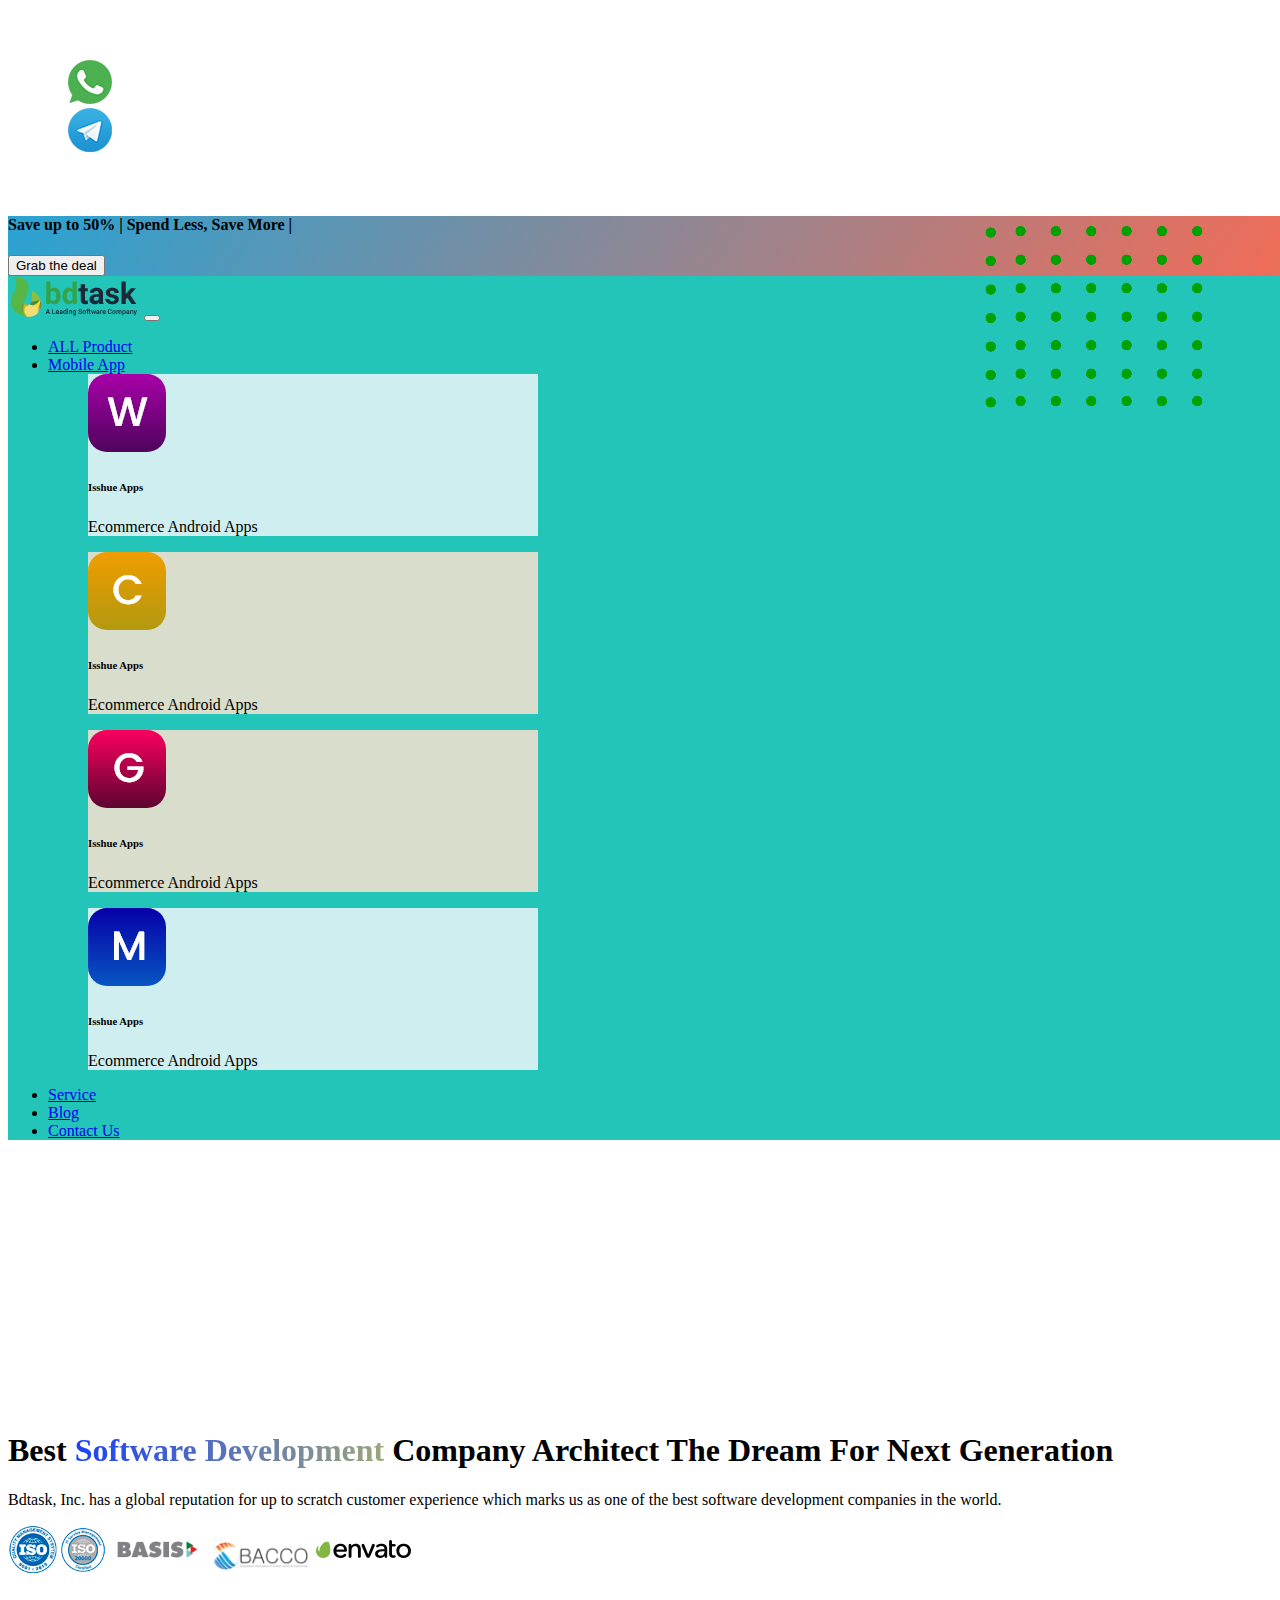
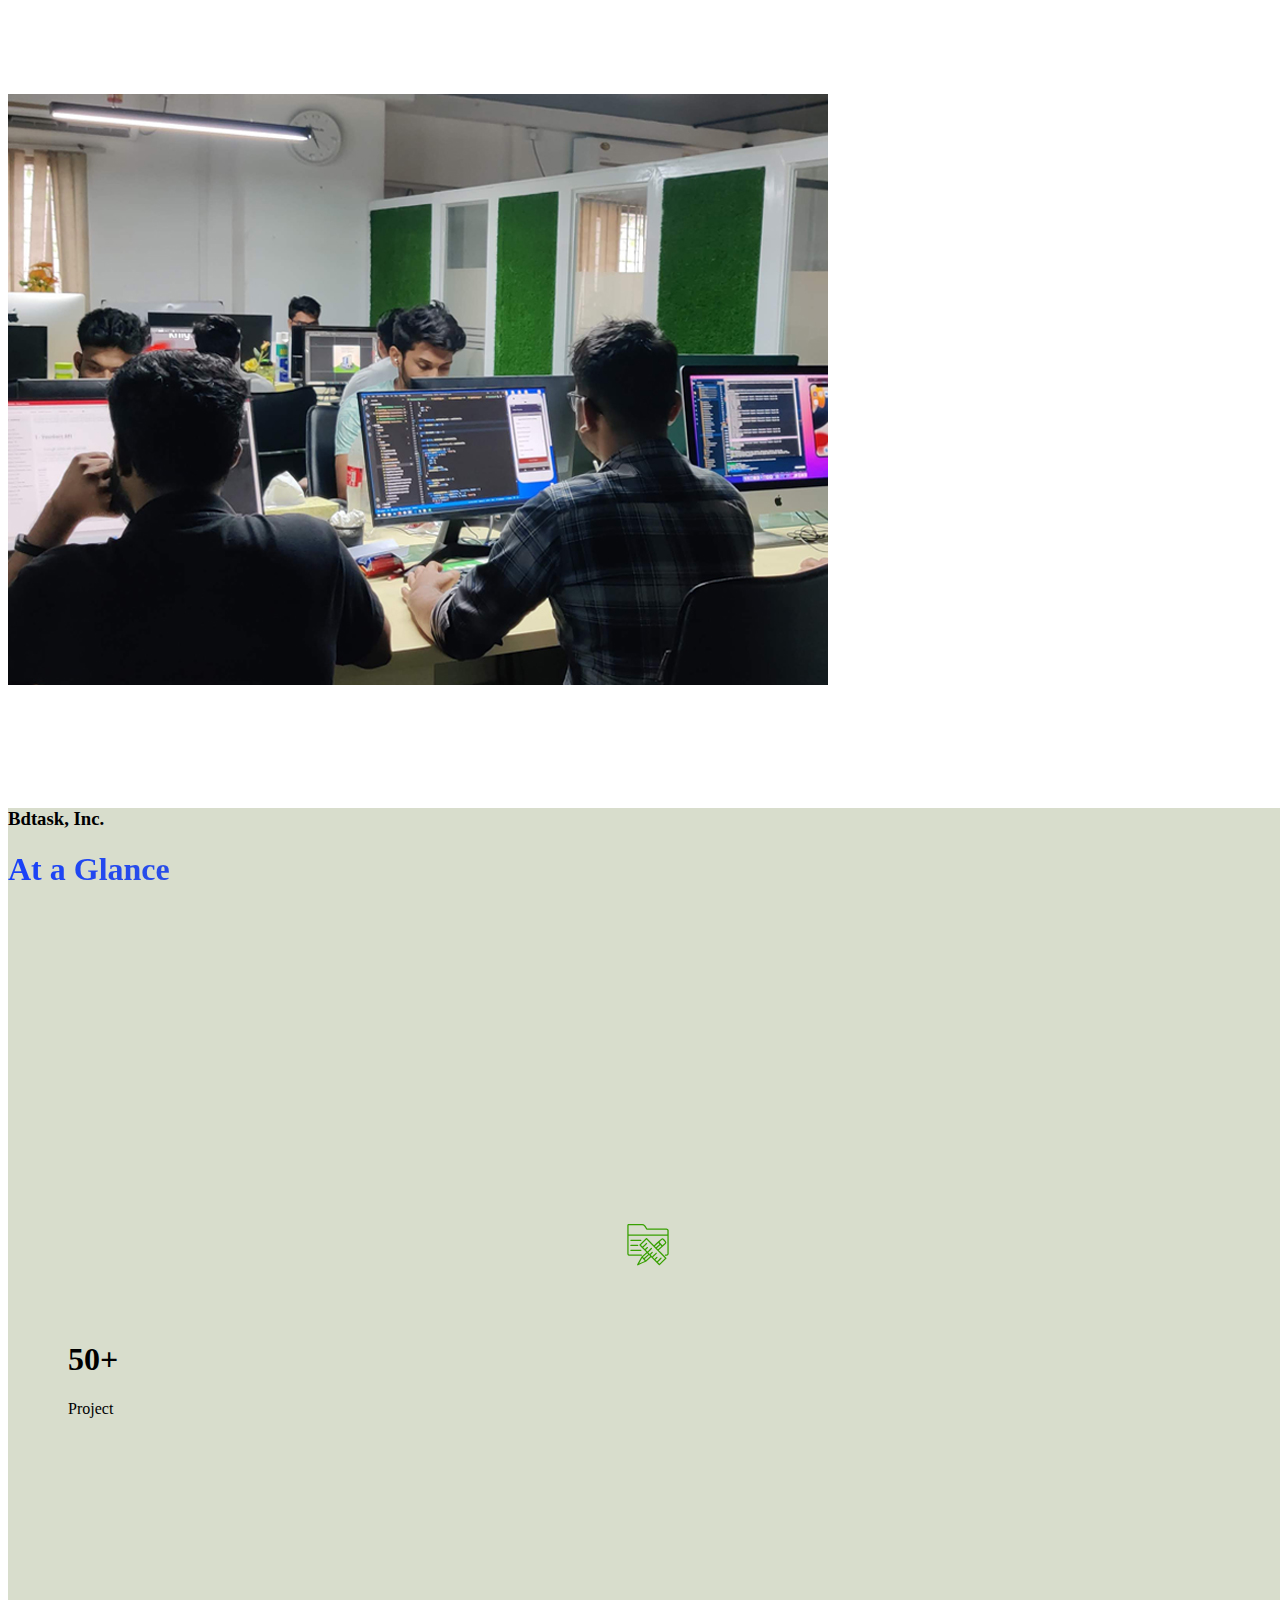
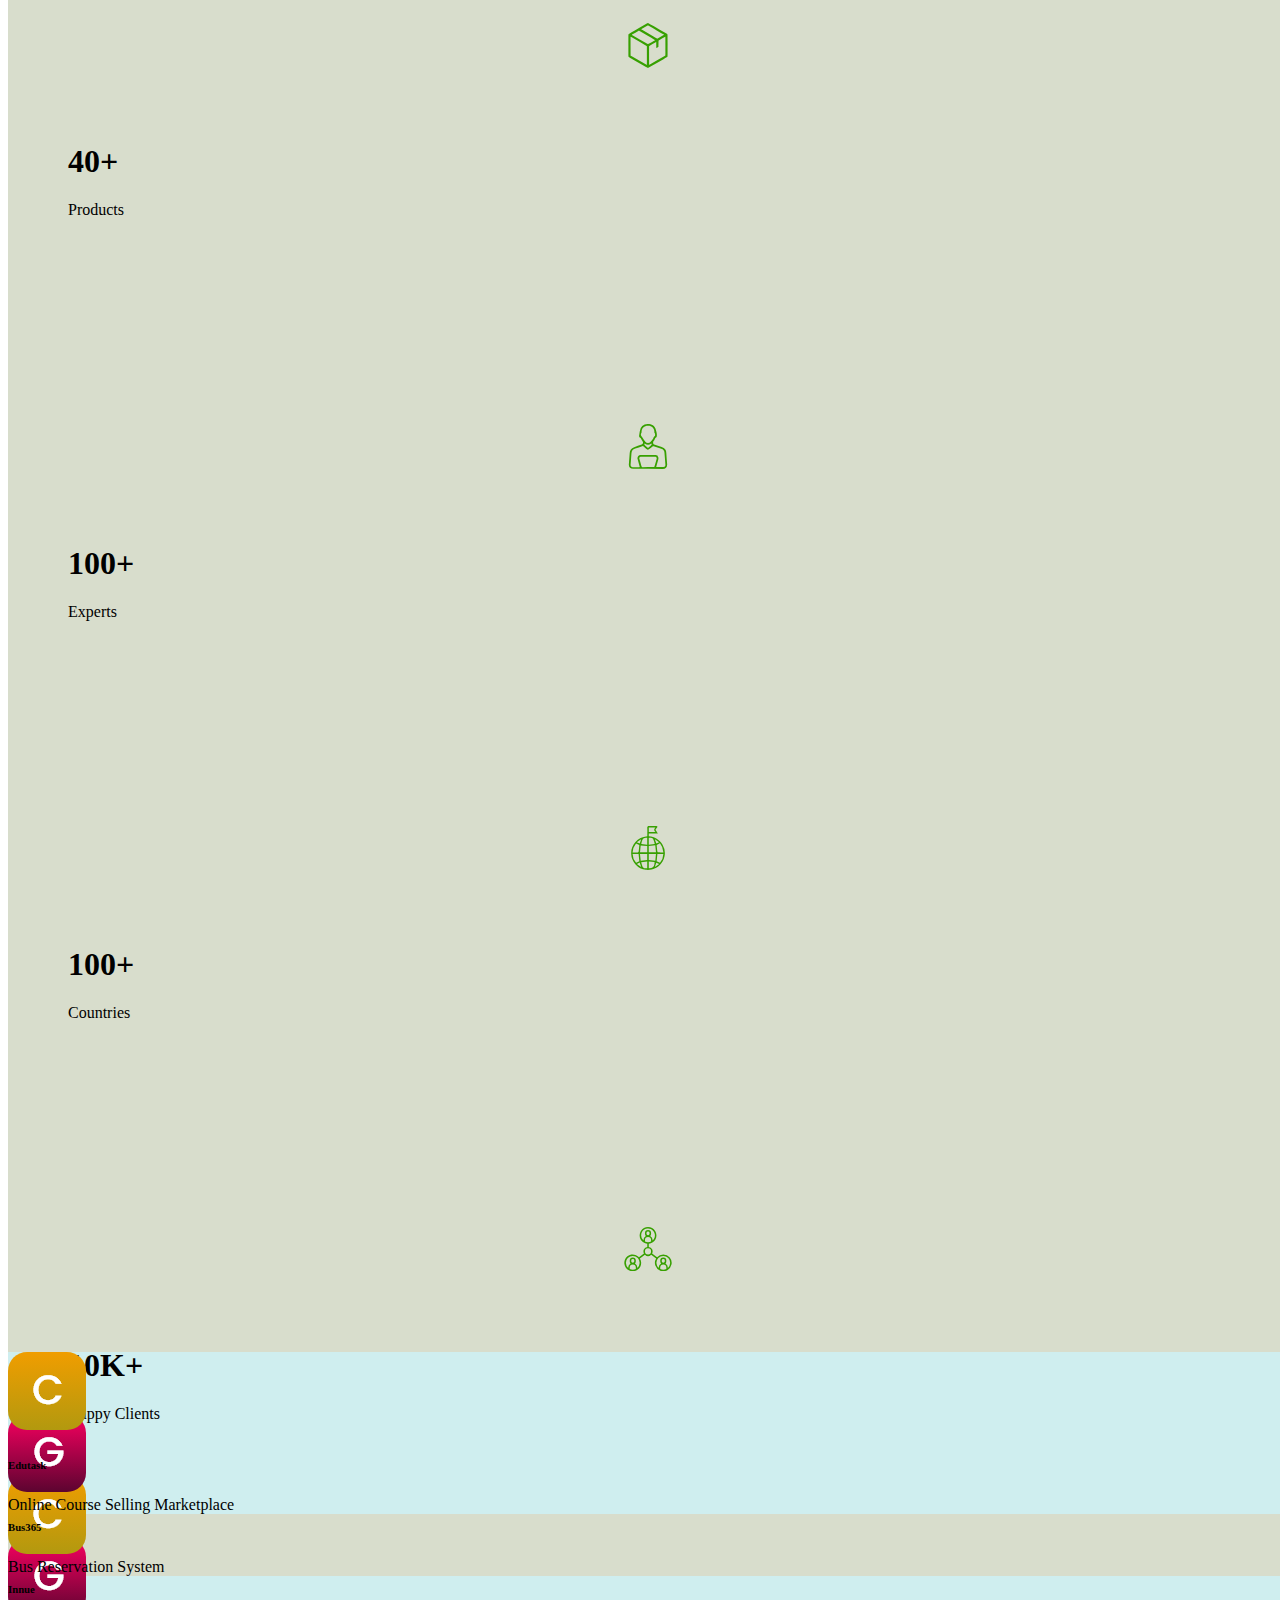
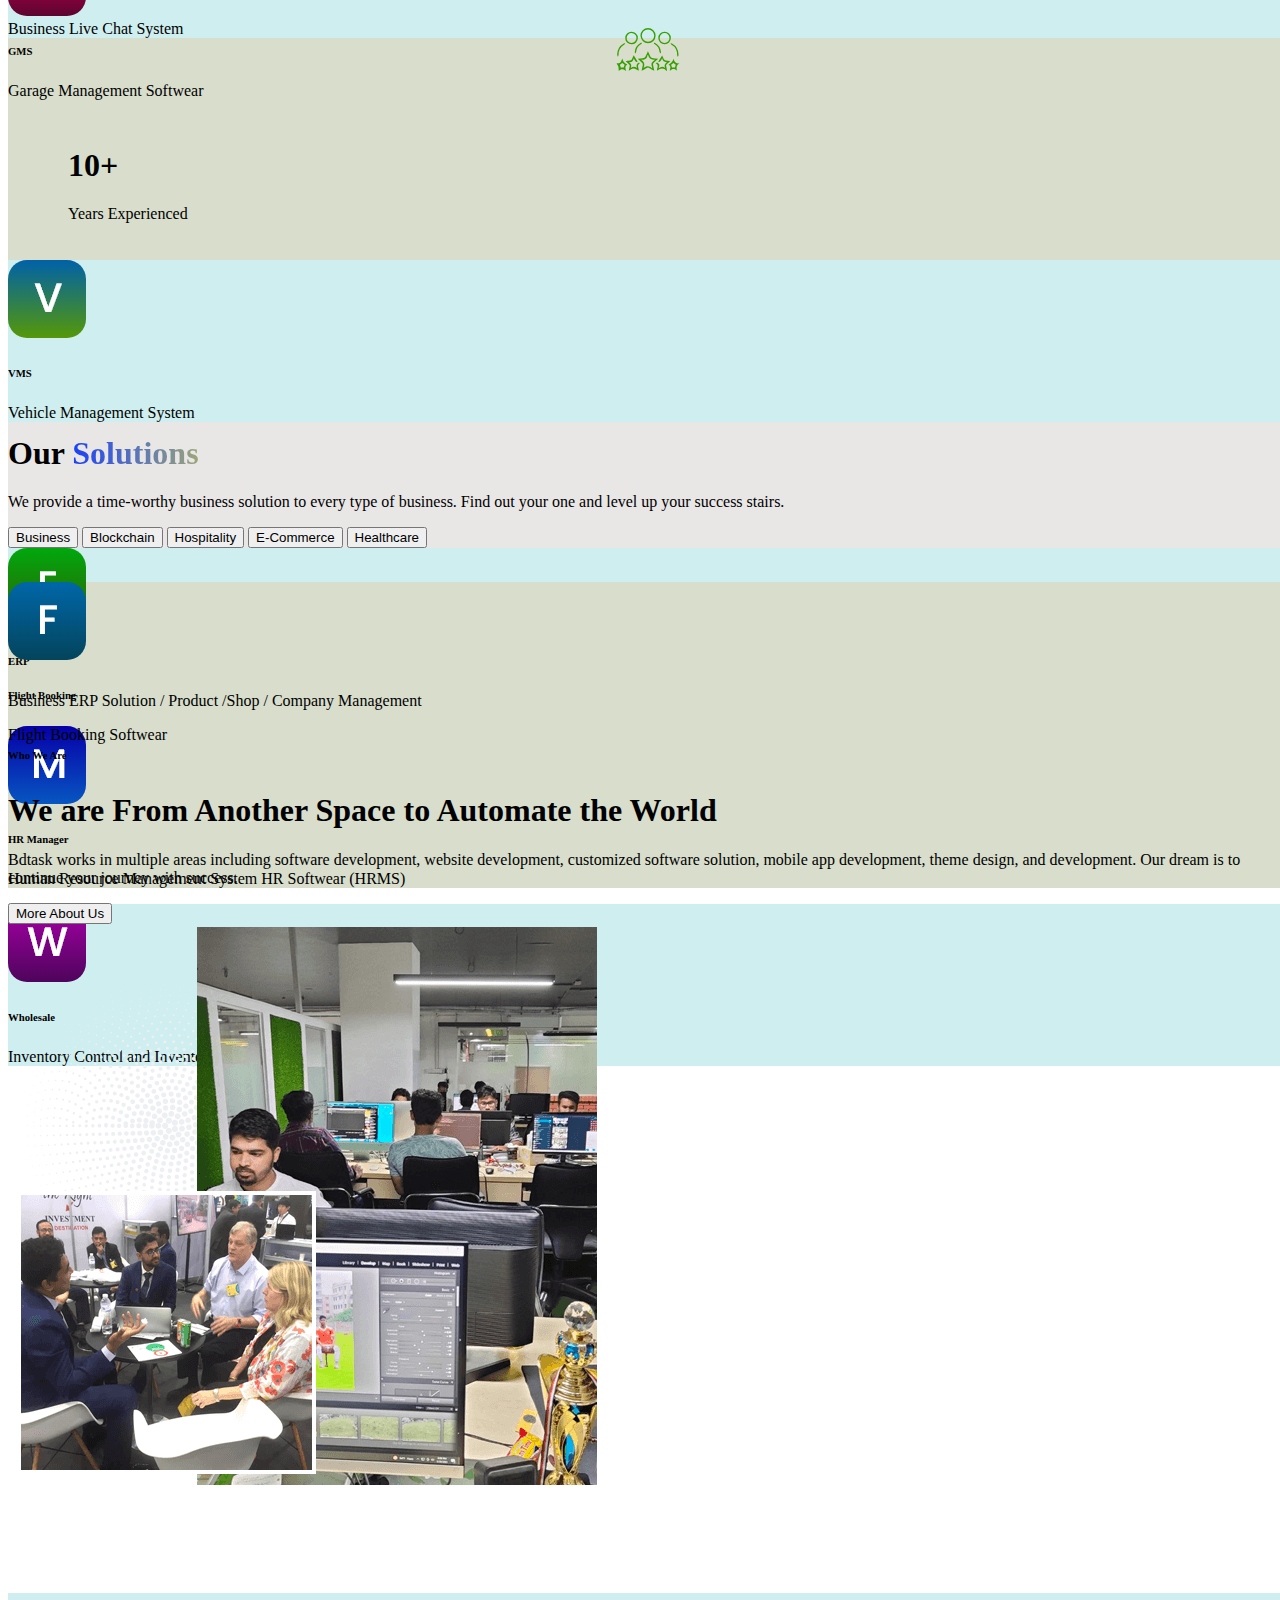
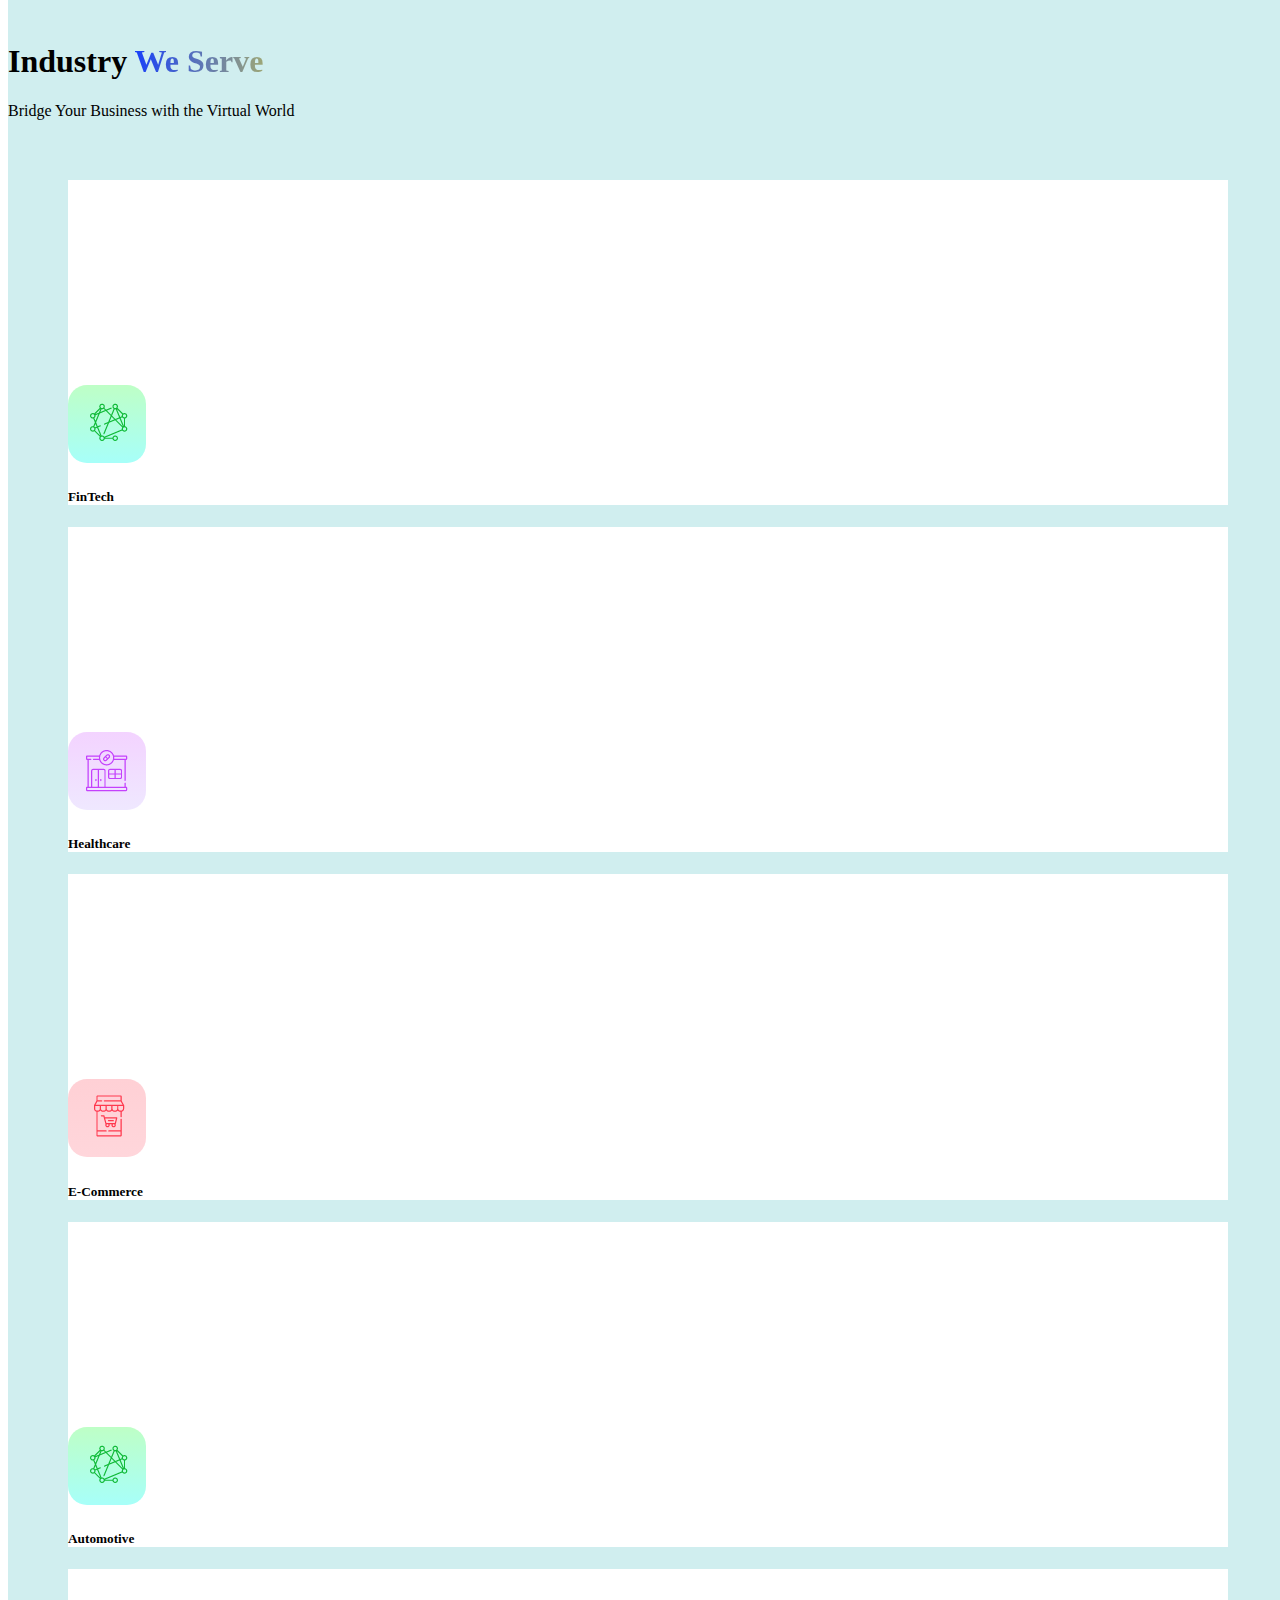
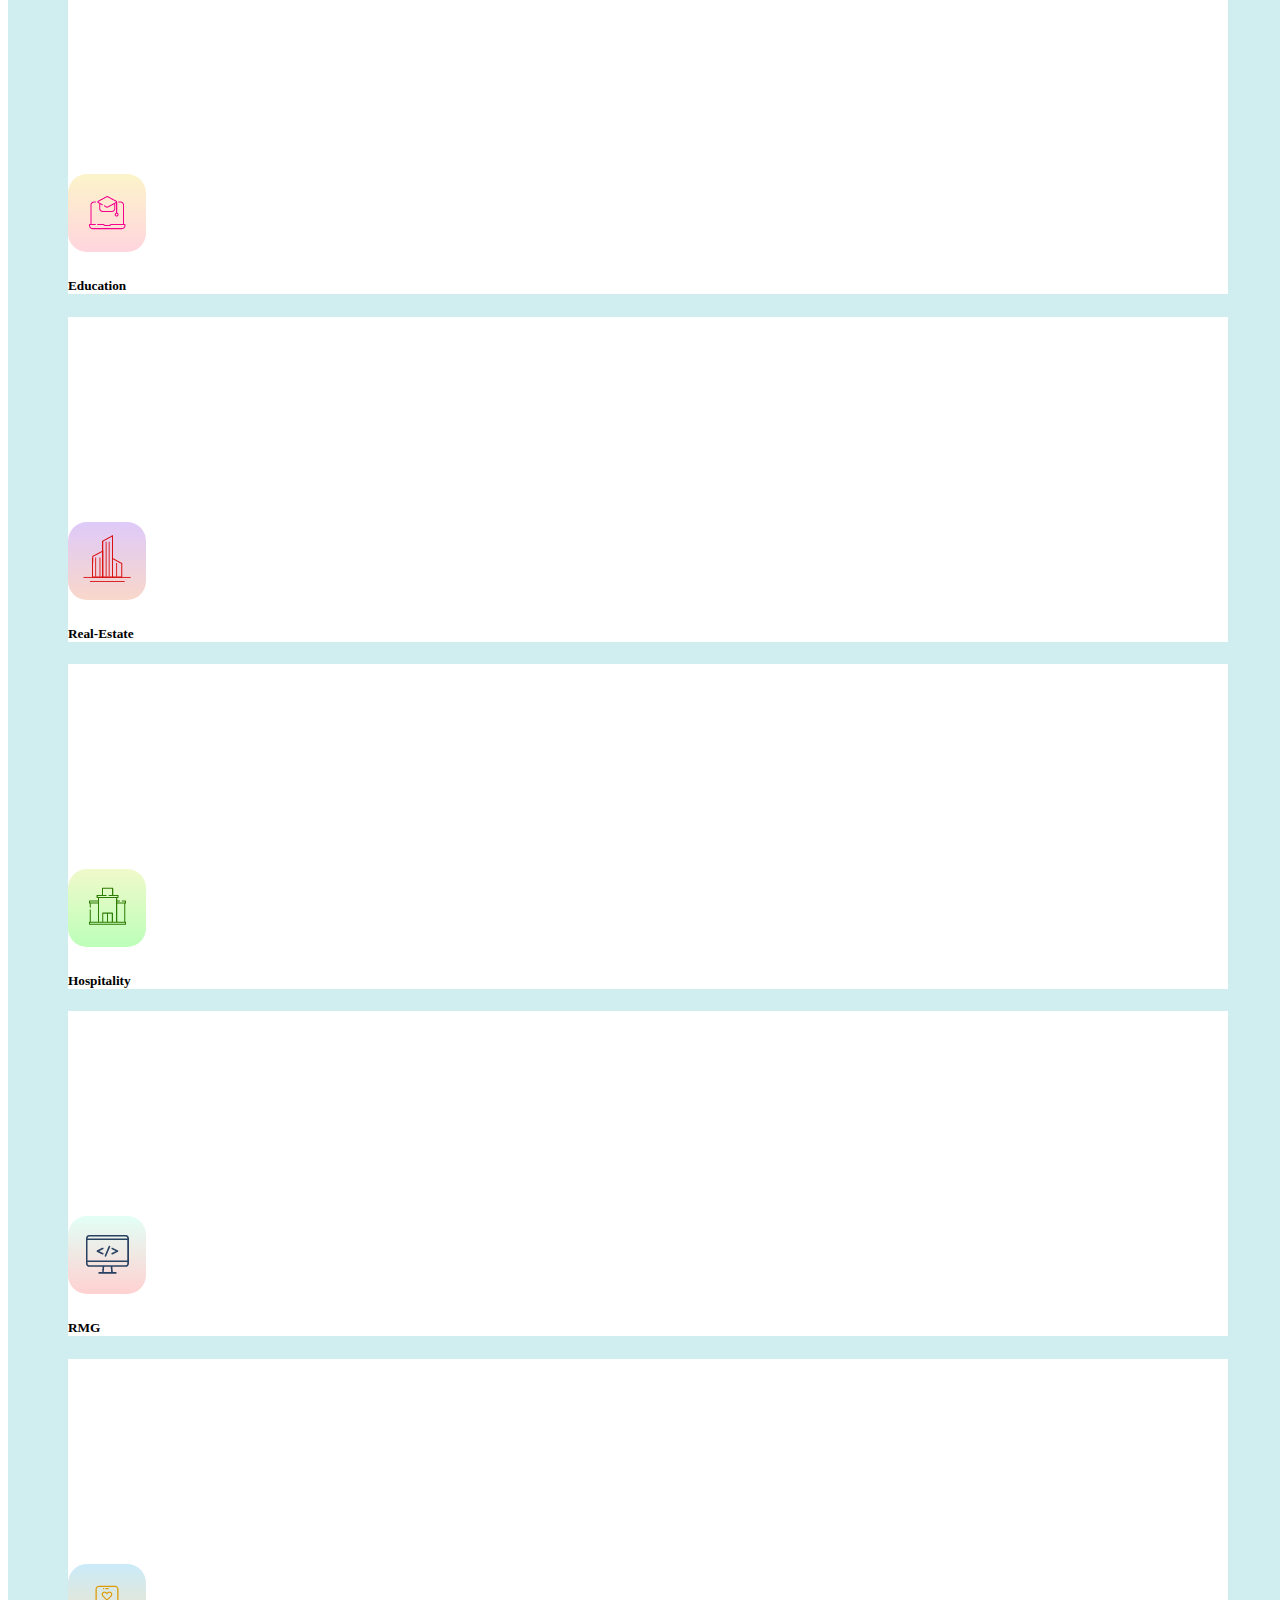
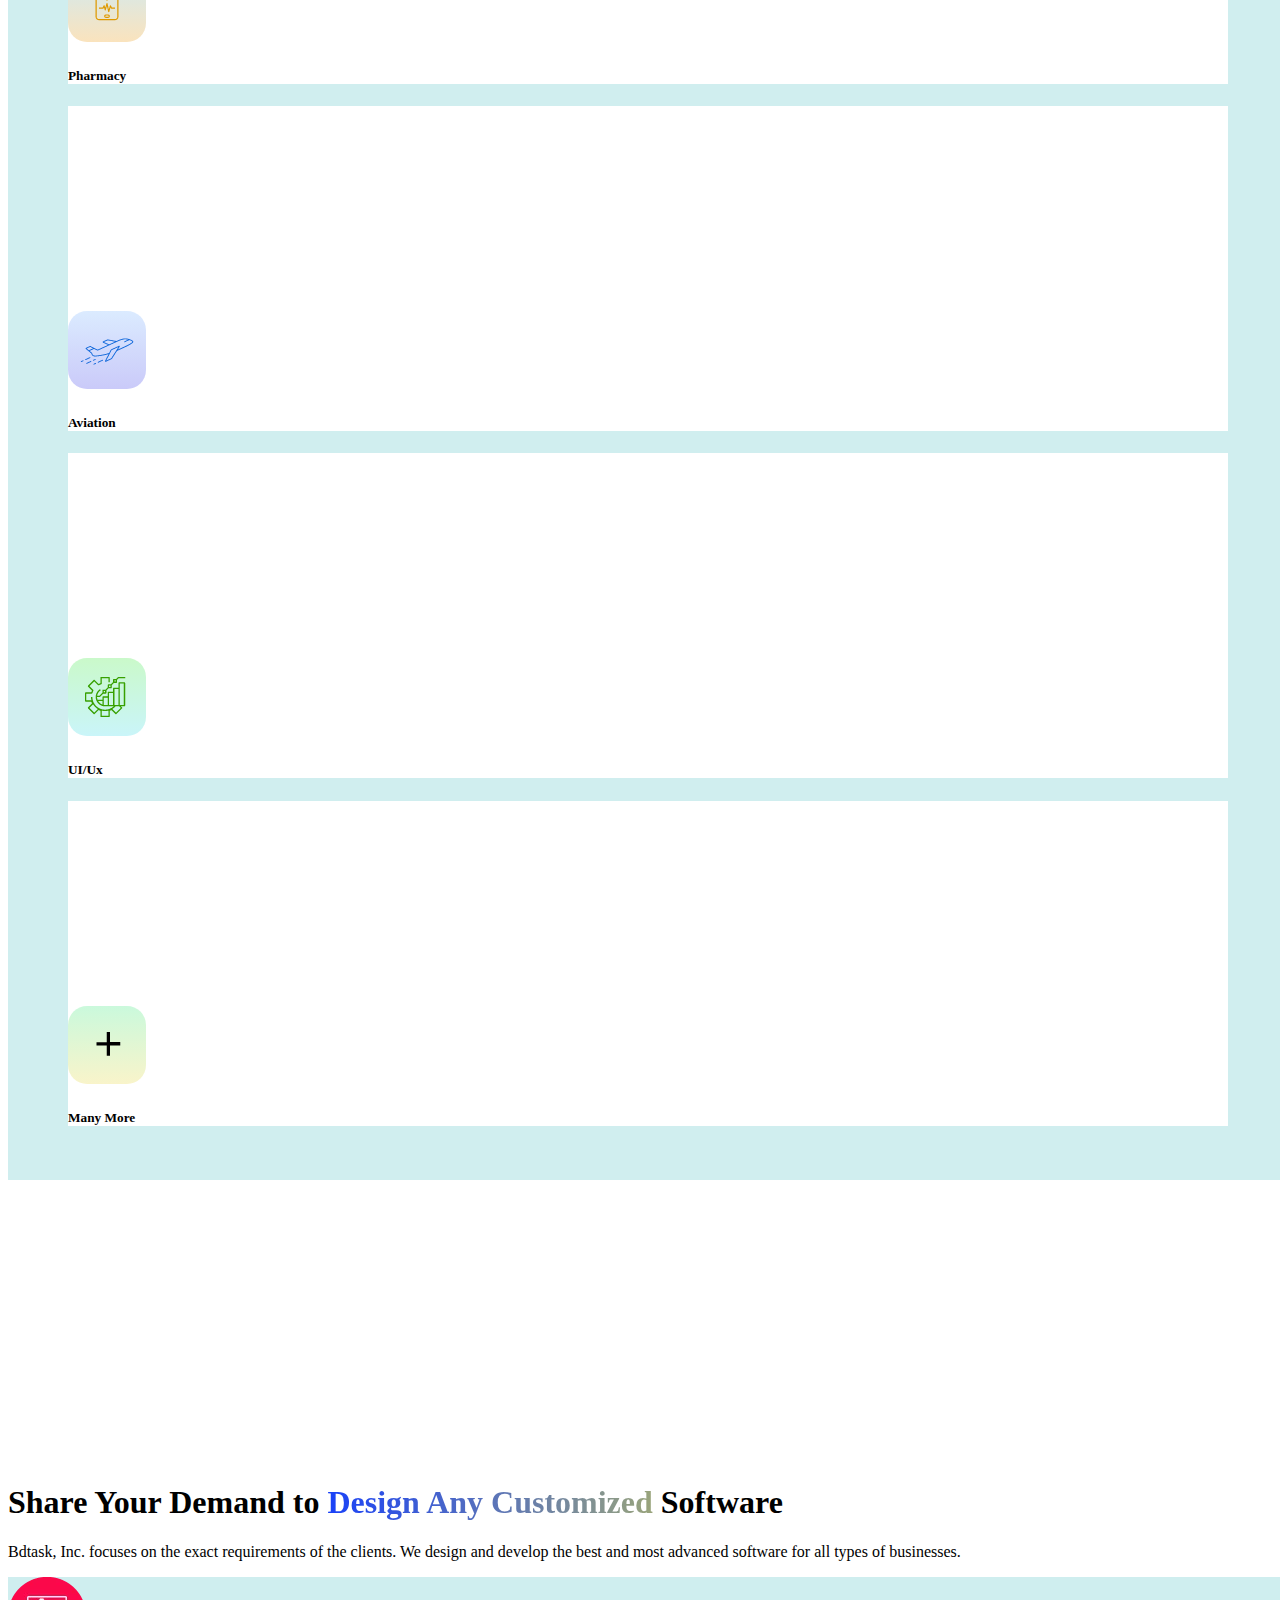
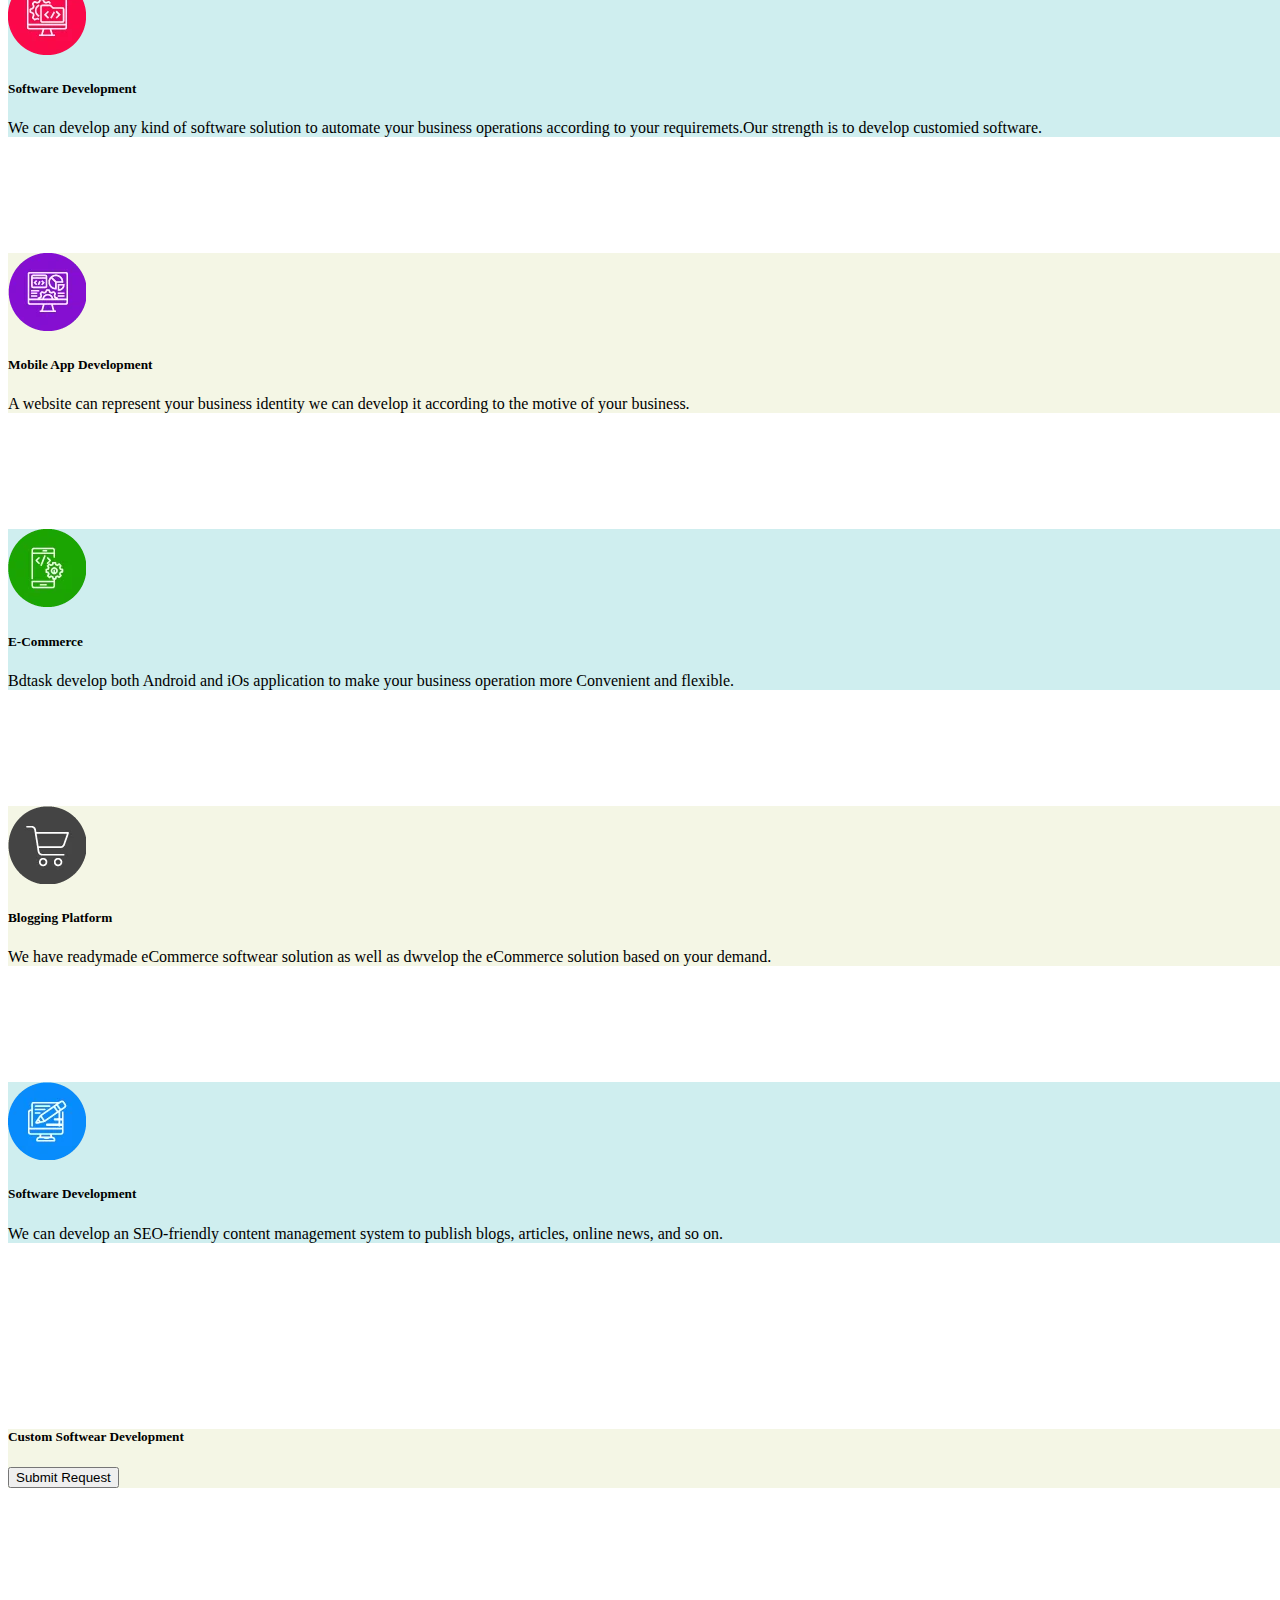
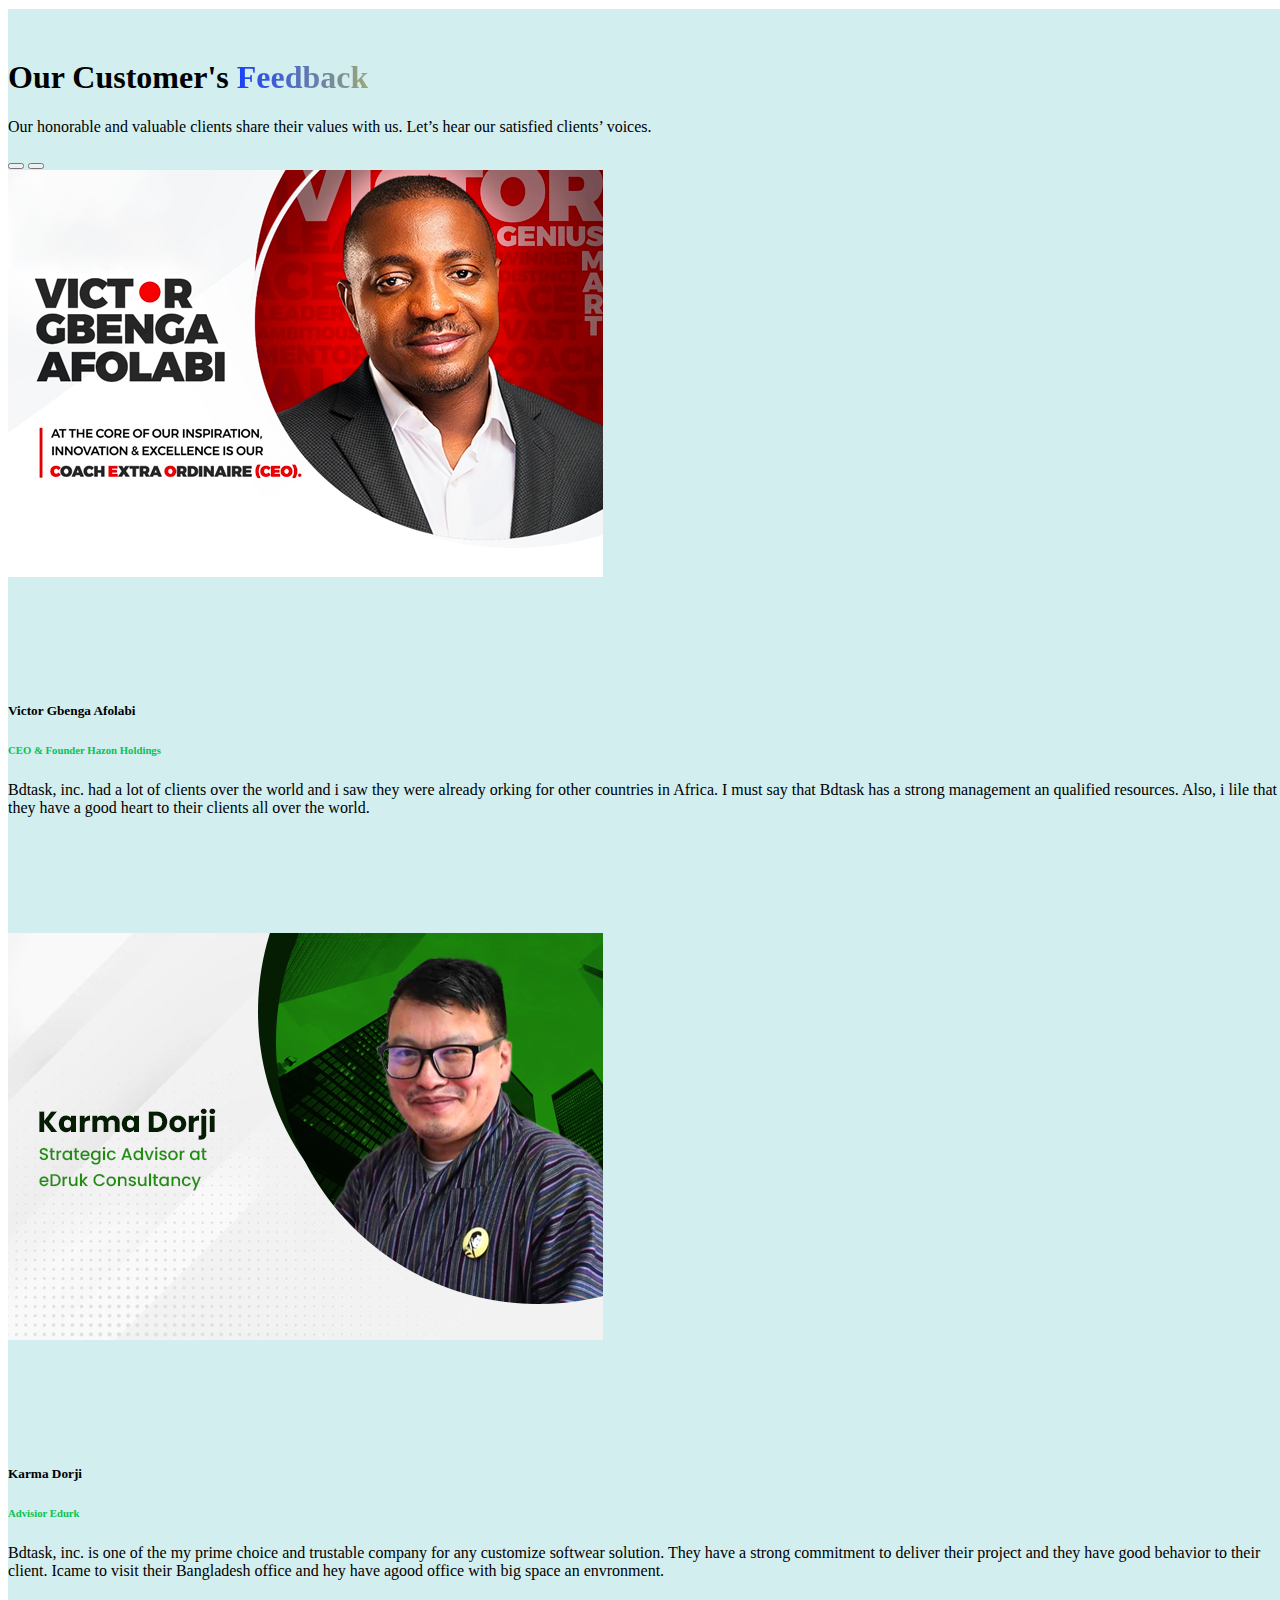
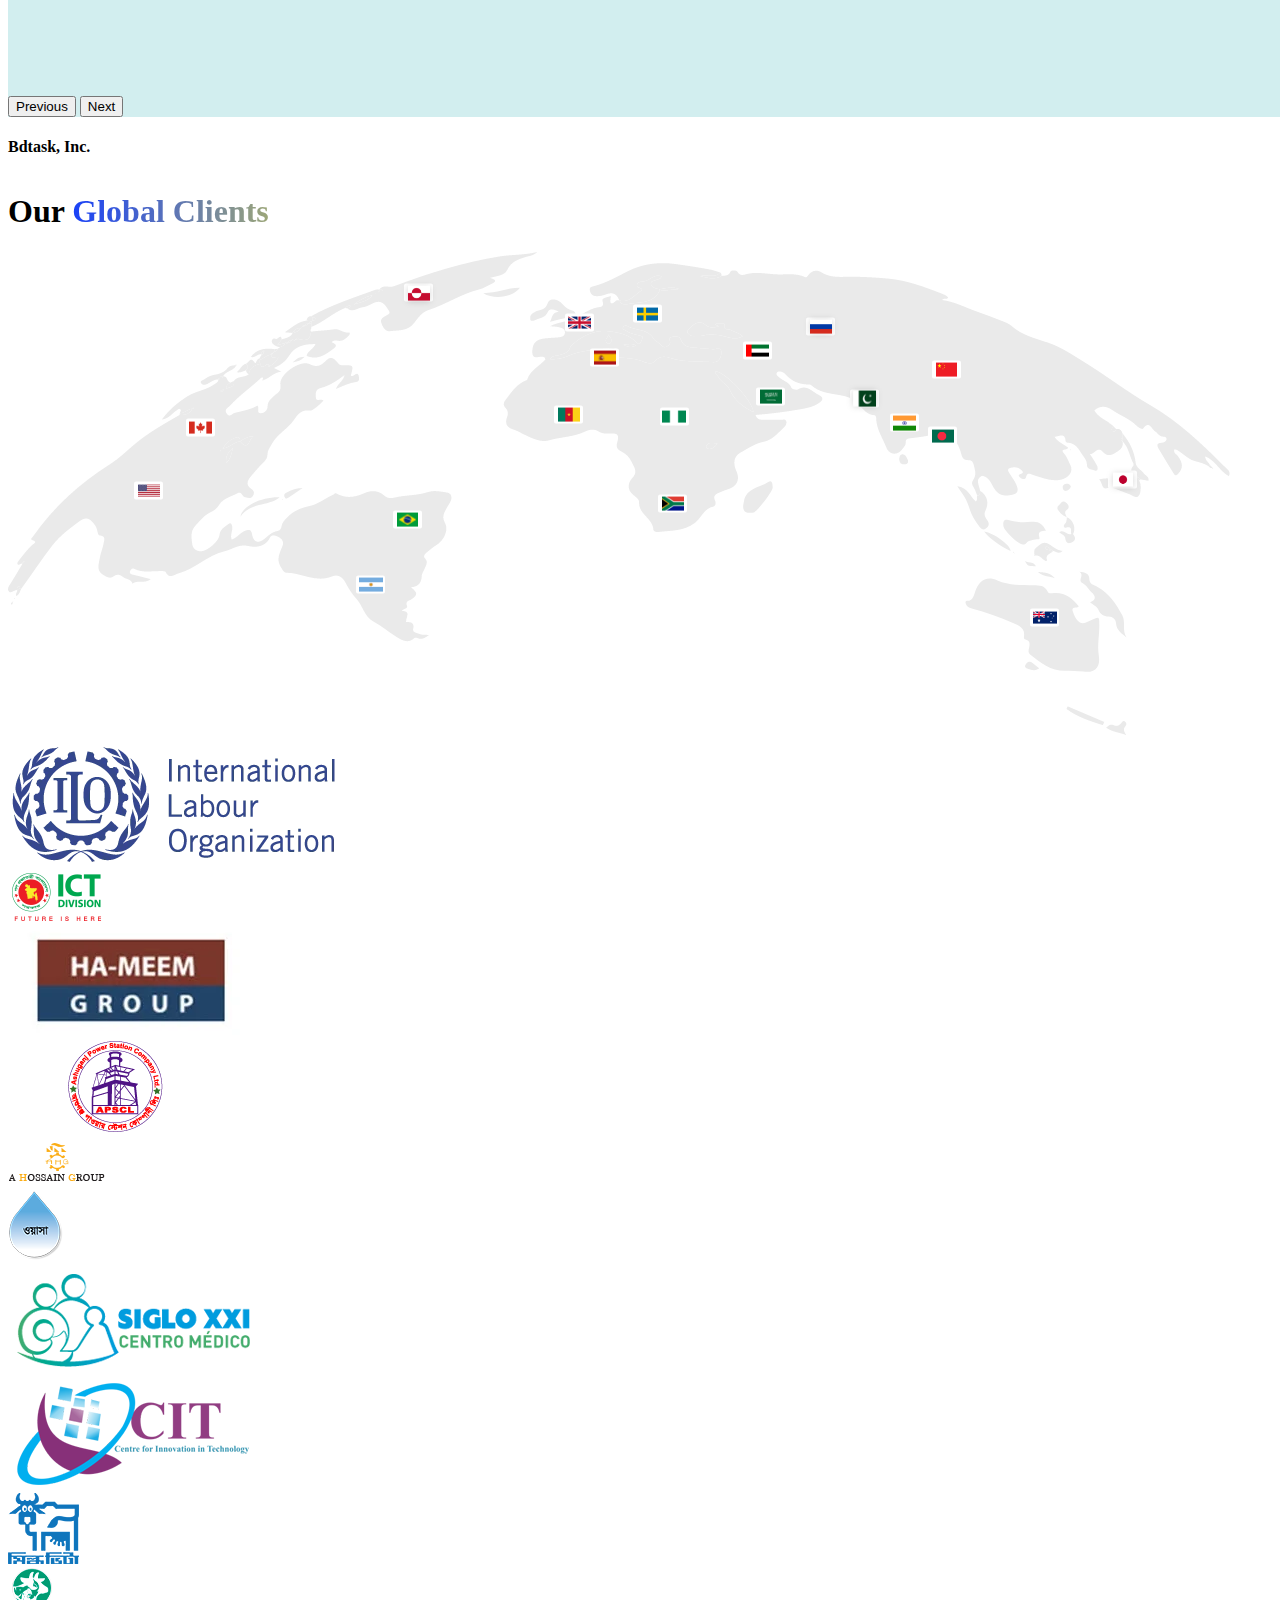
<file: bdtask/index.html>
<!DOCTYPE html>
<html lang="en">

    <head>
        <meta charset="UTF-8">
        <meta http-equiv="X-UA-Compatible" content="IE=edge">
        <meta name="viewport" content="width=device-width, initial-scale=1.0">
        <title>Bdtask</title>
        <link rel="stylesheet" href="style.css">

        <link href="https://cdn.jsdelivr.net/npm/bootstrap@5.2.0/dist/css/bootstrap.min.css" rel="stylesheet"
            integrity="sha384-gH2yIJqKdNHPEq0n4Mqa/HGKIhSkIHeL5AyhkYV8i59U5AR6csBvApHHNl/vI1Bx" crossorigin="anonymous">
        <style>
            .navbar {
                background-color: #23c5b9;
            }
        </style>
    </head>

    <body>
        <div class=" container">
            <div class=" row g-3 position-fixed top-50 translate-middle-y ">
                <div class="col"><img src="./img/whatsapp.png" alt="WhatsApp"> </div>
                <div class="cpl"> <img src="./img/telegram.png" alt="Telegram"></div>

            </div>



            <header class=" fixed-top">
                <div class="navbar-dark ">
                    <nav class=" navbar navbar-expand-lg navbar-expand-md navbar-dark ">
                        <div class=" justify-content-center align-items-center d-flex ">
                            <h4 class="navbar-brand text-white "> Save up to 50% | Spend Less, Save More |</h4>
                            <button type="col-md-4 button" class="btn btn-warning ">Grab the deal</button>
                        </div>
                    </nav>
                </div>
                <nav class=" navbar navbar-expand-lg navbar-expand-md bg-info">

                    <a href="#" class=" navbar-brand"><img src="./img/logo.webp" alt="./img/logo.webp"></a>
                    <button class=" navbar-toggler" data-bs-toggle="collapse" data-bs-target="#mynav">
                        <span class=" navbar-toggler-icon"></span>
                    </button>
                    <div class="collapse navbar-collapse justify-content-end " id="mynav">
                        <ul class=" navbar-nav ">
                            <li class=" nav-item"><a href="#" class=" nav-link active">ALL Product</a></li>
                            <li class="nav-item dropdown ">
                                <a class="nav-link active dropdown-toggle" data-bs-toggle="dropdown" href="#">Mobile
                                    App</a>

                                <ul class="dropdown-menu dropclass">
                                    <div class="container">
                                        <div class="row g-5">
                                            <div class="col-lg-4 col-sm-6 ">
                                                <div class="row p-3 border bg-1">
                                                    <div class="col-2">
                                                        <img src="./img/wholesale.png" alt="./img/wholesale.png">
                                                    </div>
                                                    <div class="col-10 text-start">
                                                        <h6>Isshue Apps</h6>
                                                        <p class="mb-0 fs-14">Ecommerce Android Apps</p>
                                                    </div>
                                                </div>
                                            </div>
                                            <div class="col-lg-4 col-sm-6 ">
                                                <div class="row p-3 border bg-2">
                                                    <div class="col-2">
                                                        <img src="./img/chatbot.png" alt="./img/chatbot.png">
                                                    </div>
                                                    <div class="col-10 text-start">
                                                        <h6>Isshue Apps</h6>
                                                        <p class="mb-0 fs-14">Ecommerce Android Apps</p>
                                                    </div>
                                                </div>
                                            </div>
                                            <div class="col-lg-4 col-sm-6 ">
                                                <div class="row p-3 border bg-2">
                                                    <div class="col-2">
                                                        <img src="./img/gms.png" alt="./img/gms.png">
                                                    </div>
                                                    <div class="col-10 text-start">
                                                        <h6>Isshue Apps</h6>
                                                        <p class="mb-0 fs-14">Ecommerce Android Apps</p>
                                                    </div>
                                                </div>
                                            </div>
                                            <div class="col-lg-4 col-sm-6 ">
                                                <div class="row p-3 border bg-1">
                                                    <div class="col-1">
                                                        <img src="./img/m-store.png" alt="./img/m-store.png">
                                                    </div>
                                                    <div class="col-10 text-start">
                                                        <h6>Isshue Apps</h6>
                                                        <p class="mb-0 fs-14">Ecommerce Android Apps</p>
                                                    </div>
                                                </div>
                                            </div>
                                        </div>
                                </ul>
                            </li>
                            <li class=" nav-item"><a href="#" class=" nav-link active">Service</a></li>
                            <li class=" nav-item"><a href="#" class=" nav-link active">Blog</a></li>
                            <li class=" nav-item"><a href="#" class=" nav-link active">Contact Us</a></li>
                        </ul>
                    </div>

                </nav>
            </header>

            <section class="bg-light ">
                <div class=" container ">
                    <div class="row align-items-center">
                        <div class=" col-md-6">

                            <h1 class=" fw-bold">Best <span class="fs-1 animate-text">Software Development</span>
                                Company
                                <span class=" fw-light">Architect The Dream For </span>
                                </span><b class=" text-success">Next Generation</b>
                            </h1>
                            <p class="my-5 my-md-5 blockquote">Bdtask, Inc. has a global reputation for up to scratch
                                customer
                                experience
                                which marks us as one of the best software development companies in the world.</p>
                            <p>
                                <img src="./img/iso.png" alt="ISO">
                                <img src="./img/basis.png" alt="BASIS">
                                <img src="./img/bacco.png" alt="bacco">
                                <img src="./img/envato.png" alt="ENVATO">
                            </p>
                        </div>
                        <div class=" col-md-6">
                            <div class="img_1">
                                <img src="./img/1.jpg" class="img-fluid rounded float-end position-relative imag"
                                    alt="./img/1.jpg">
                            </div>
                            <div class="img">
                                <img src="./img/dot.png" class=" " alt="./img/dot.png">
                            </div>
                        </div>
                    </div>
                    <!-- <div class="green_box">
                    <div class=" row text-white text-center justify-content-center">
                        <div class="fs-1 fw-bold">
                            <h1 class="fs-1 fw-bold">10+</h1>
                            <p class="fs-5">Years of <br> Experience</p>
                        </div>
                    </div>
                </div> -->
                </div>
            </section>

            <section class="bg-2 pt-5">
                <div class=" container-md">
                    <div class="row justify-content-center">
                        <div class="col-md-6 text-center">
                            <h3>Bdtask, Inc.</h3>
                            <div class=" text-light">
                                <h1 class="fw-bold fs-1 animate-text">At a Glance</h1>
                            </div>
                        </div>
                    </div>

                    <div class="row g-3 ">
                        <div class="col-xl-2 col-md-4 col-sm-6 bounc">
                            <div class="p-3 bg-light ">
                                <div class="row">
                                    <svg id="Group_334" data-name="Group 334" xmlns="http://www.w3.org/2000/svg"
                                        width="41.375" height="41.38" viewBox="0 0 41.375 41.38">
                                        <path id="Path_472" data-name="Path 472"
                                            d="M-2093.11,721.735c-.03.1-.06.2-.09.3a2.043,2.043,0,0,1-1.877,1.435c-.413.008-.826.006-1.239,0a.587.587,0,0,1-.624-.594.579.579,0,0,1,.583-.652c.351-.018.7-.018,1.055-.008a.832.832,0,0,0,.931-.922q-.019-8.8-.008-17.6v-.262h-38.853v.248q0,8.825,0,17.651a.786.786,0,0,0,.872.886c.459.009.918,0,1.377,0h10.283c.084,0,.168,0,.252,0a.587.587,0,0,1,.626.657.586.586,0,0,1-.662.6h-8.355c-1.209,0-2.418,0-3.626,0a2.029,2.029,0,0,1-1.978-1.6,2.372,2.372,0,0,1-.041-.5q0-14.128,0-28.255a1.275,1.275,0,0,1,.97-1.374,1.991,1.991,0,0,1,.477-.044q6.564,0,13.129,0a4.284,4.284,0,0,1,3.314,1.452.993.993,0,0,1,.09.132c.564.864,1.131,1.726,1.687,2.6a.4.4,0,0,0,.385.208q9.5-.007,19,0a2.266,2.266,0,0,1,2.266,1.71.969.969,0,0,0,.051.119Zm-1.341-19.582c.006-.056.012-.094.012-.131,0-1.285,0-2.57,0-3.856a.6.6,0,0,0-.075-.281.96.96,0,0,0-.906-.541q-9.731.012-19.462.01a.844.844,0,0,1-.792-.429c-.566-.889-1.172-1.754-1.733-2.646a2.731,2.731,0,0,0-2.465-1.322q-6.552-.012-13.1,0c-.08,0-.161.007-.239.011v9.189Z"
                                            transform="translate(2134.485 -691.695)" fill="#37a001"></path>
                                        <path id="Path_473" data-name="Path 473"
                                            d="M-1913.1,1010c-.856-.826-1.693-1.612-2.5-2.422-1.425-1.421-2.835-2.856-4.25-4.285a.629.629,0,0,1,.013-1.06l6.275-6.154c.461-.453.729-.451,1.176,0q3.321,3.381,6.642,6.762c.069.07.125.153.195.239.087-.068.142-.1.191-.15,1.311-1.2,2.612-2.4,3.935-3.585q1.514-1.353,3.072-2.655a2.042,2.042,0,0,1,2.757.146c.689.7,1.353,1.438,1.987,2.193a2.022,2.022,0,0,1-.205,2.761q-3.211,2.9-6.406,5.813c-.13.118-.259.237-.461.422.476.444.954.862,1.4,1.313q3.026,3.059,6.038,6.132a.627.627,0,0,1-.01,1.045q-3.177,3.119-6.356,6.236a.642.642,0,0,1-1.049-.018l-7.386-7.51c-.091-.093-.176-.191-.275-.3-.08.069-.142.12-.2.174q-2.317,2.108-4.637,4.213a1.766,1.766,0,0,1-.476.26q-3.641,1.614-7.284,3.223c-.216.1-.434.188-.648.288a.552.552,0,0,1-.639-.1.561.561,0,0,1-.171-.625,1.742,1.742,0,0,1,.143-.311q2.1-3.732,4.215-7.461a1.959,1.959,0,0,1,.385-.447q2.141-1.977,4.291-3.945C-1913.289,1010.147-1913.227,1010.1-1913.1,1010Zm10.6,9.041q.919-.9,1.847-1.811c.578-.568,1.151-1.142,1.735-1.705a.624.624,0,0,1,1.077.238.656.656,0,0,1-.242.693q-1.688,1.655-3.374,3.312a.86.86,0,0,1-.206.116l1.605,1.607,5.558-5.434-18.484-18.8-5.573,5.51,1.562,1.622,2.259-2.217c.453-.445.9-.9,1.361-1.333a.615.615,0,0,1,.985.1.624.624,0,0,1-.163.84q-1.693,1.667-3.387,3.332c-.053.052-.1.108-.165.174l1.49,1.552c.086-.079.153-.14.219-.2.635-.6,1.267-1.2,1.906-1.792a.623.623,0,0,1,1.063.329.648.648,0,0,1-.24.611l-1.753,1.752c-.058.058-.112.12-.18.193l1.491,1.553c.64-.627,1.268-1.242,1.9-1.858q.843-.828,1.685-1.658a.63.63,0,0,1,.637-.22.625.625,0,0,1,.246,1.1q-1.7,1.678-3.4,3.347a1.033,1.033,0,0,1-.221.128l1.545,1.608c.513-.514,1.009-1.012,1.507-1.509.184-.184.362-.375.561-.542a.586.586,0,0,1,.811.047.6.6,0,0,1,.063.812,2.124,2.124,0,0,1-.2.218c-.616.616-1.233,1.232-1.858,1.855l1.495,1.557c.066-.061.123-.11.177-.163l1.441-1.415c.661-.649,1.319-1.3,1.982-1.945a.619.619,0,0,1,.99.047.611.611,0,0,1-.135.858q-1.692,1.668-3.386,3.332c-.058.057-.111.118-.173.184l1.519,1.578a2.468,2.468,0,0,1,.174-.224c.577-.58,1.157-1.158,1.735-1.738a.64.64,0,0,1,.676-.227.621.621,0,0,1,.251,1.063c-.595.606-1.2,1.2-1.8,1.8-.057.058-.111.119-.159.17Zm5.374-15.9,2.279-2.042a.932.932,0,0,0,.1-1.462q-.82-.928-1.661-1.837a.881.881,0,0,0-1.354-.031q-.892.842-1.782,1.686l-.46.433Zm-17.556,15.549-2.626-2.875-3,5.376Zm1.073-.694,4.319-3.944-1.124-1.183-4.318,3.88Zm1.3-7.06-4.243,3.869,1,1.059,4.3-3.867Zm11.231-10.165-3.5,3.191,1.061,1.122,3.5-3.191Zm-.413,6.3,3.417-3.106-1.059-1.123-3.481,3.108Z"
                                            transform="translate(1932.157 -981.764)" fill="#37a001"></path>
                                        <path id="Path_474" data-name="Path 474"
                                            d="M-2063.568,1252.312c1.621,0,3.243,0,4.865,0a.619.619,0,0,1,.619.884.539.539,0,0,1-.466.355,2.58,2.58,0,0,1-.275.011q-4.761,0-9.523,0a1.07,1.07,0,0,1-.359-.046.648.648,0,0,1-.422-.687.58.58,0,0,1,.628-.514c1.445-.005,2.891,0,4.337,0Z"
                                            transform="translate(2072.14 -1226.546)" fill="#37a001"></path>
                                        <path id="Path_475" data-name="Path 475"
                                            d="M-2063.573,1035.469q2.421,0,4.842,0c.466,0,.711.237.7.655a.579.579,0,0,1-.574.592c-.069,0-.137.005-.206.005q-4.773,0-9.546,0a1.054,1.054,0,0,1-.316-.033.66.66,0,0,1-.451-.692.578.578,0,0,1,.62-.522c.91-.008,1.82,0,2.731,0Z"
                                            transform="translate(2072.136 -1019.669)" fill="#37a001"></path>
                                        <path id="Path_476" data-name="Path 476"
                                            d="M-2065.13,1144.38c-1.1,0-2.2,0-3.3,0a.631.631,0,0,1-.632-.854.537.537,0,0,1,.466-.386,2.121,2.121,0,0,1,.274-.017h6.421a.672.672,0,0,1,.688.309.626.626,0,0,1-.567.947C-2062.9,1144.383-2064.014,1144.38-2065.13,1144.38Z"
                                            transform="translate(2072.108 -1122.375)" fill="#37a001"></path>
                                    </svg>
                                </div>
                                <div class="row ">
                                    <div class="col text-center">
                                        <h1 class=" fw-bold ">50+</h1>
                                        <div class="fs-6">Project</div>
                                    </div>
                                </div>
                            </div>
                        </div>
                        <div class="col-xl-2 col-md-4 col-sm-6 bounc">
                            <div class="p-3 bg-light">
                                <div class="row">
                                    <svg xmlns="http://www.w3.org/2000/svg" width="39.24" height="44.889"
                                        viewBox="0 0 39.24 44.889">
                                        <g id="_2Jgj3q" data-name="2Jgj3q" transform="translate(3147.395 -519.695)">
                                            <g id="Group_335" data-name="Group 335"
                                                transform="translate(-3147.395 519.695)">
                                                <path id="Path_477" data-name="Path 477"
                                                    d="M-3108.205,542.179q0,4.777,0,9.553c0,.466-.052.931-.071,1.4a.7.7,0,0,1-.39.607c-1.21.718-2.406,1.461-3.628,2.16q-6.679,3.822-13.372,7.62c-.583.332-1.187.627-1.769.96a.652.652,0,0,1-.721,0c-1.4-.783-2.819-1.53-4.21-2.327q-6.795-3.892-13.574-7.811c-.361-.208-.709-.44-1.065-.657a.571.571,0,0,1-.3-.477c-.029-.531-.084-1.062-.085-1.592q-.007-9.553,0-19.107c0-.425.051-.849.068-1.274a.708.708,0,0,1,.41-.617c1.83-1.07,3.647-2.16,5.481-3.221q6.439-3.723,12.89-7.425c.092-.053.188-.1.281-.151a.838.838,0,0,1,.883.008c1.707.971,3.426,1.92,5.126,2.9,4.461,2.583,8.91,5.186,13.375,7.762a1.122,1.122,0,0,1,.63,1.079q.035,5.3.089,10.608Zm-20.76,19.405c.012-.132.023-.2.024-.275.018-.867.05-1.734.05-2.6q-.005-7.807-.018-15.615a.46.46,0,0,0-.268-.459q-7.433-4.28-14.858-8.572c-.387-.223-.78-.437-1.2-.67-.006.109-.014.179-.014.25q.028,9.219.053,18.438a.326.326,0,0,0,.2.321c.619.351,1.234.709,1.851,1.064l13.471,7.733C-3129.453,561.323-3129.229,561.44-3128.965,561.584Zm18.561-28.159c-.094.042-.146.061-.192.088q-3.246,1.864-6.487,3.734a.368.368,0,0,0-.147.267c-.028.875-.039,1.751-.057,2.626-.023,1.064-.047,2.127-.078,3.191a.375.375,0,0,1-.1.274c-.575.345-1.16.672-1.743,1-.137.078-.218.037-.235-.119s-.046-.325-.049-.488c-.022-1.416-.037-2.832-.06-4.247-.005-.315-.033-.63-.052-.992-.164.082-.288.136-.405.2q-3.225,1.85-6.451,3.7a.383.383,0,0,0-.222.385c0,1.874-.021,3.749-.018,5.623q.011,6.286.039,12.571c0,.095.01.19.018.326.125-.06.221-.1.31-.149,2.261-1.286,4.526-2.566,6.782-3.861,2.951-1.695,5.895-3.4,8.846-5.1a.53.53,0,0,0,.3-.523c0-.908.032-1.817.031-2.725q-.009-6.826-.028-13.652C-3110.406,534.864-3110.4,534.169-3110.4,533.425Zm-10.4,3.423c-.369-.254-.673-.487-1-.683-2.067-1.247-4.132-2.5-6.21-3.724-2.861-1.689-5.732-3.359-8.6-5.04a.355.355,0,0,0-.405-.034q-3.353,1.948-6.712,3.887c-.189.109-.176.219-.018.331.26.184.517.376.792.536q7.253,4.2,14.505,8.4a1.042,1.042,0,0,0,1.183.027c.042-.026.087-.045.13-.069q2.54-1.441,5.08-2.884C-3121.659,537.371-3121.271,537.128-3120.8,536.847Zm9.212-5.419c-.176-.108-.3-.187-.427-.261-2.2-1.278-4.4-2.565-6.6-3.83-2.959-1.7-5.93-3.373-8.892-5.065a.558.558,0,0,0-.63,0q-3.062,1.766-6.132,3.516c-.06.034-.112.081-.208.151.427.279.812.553,1.218.793q6.519,3.85,13.046,7.688c.55.323,1.124.6,1.7.884a.5.5,0,0,0,.406.01q2.993-1.737,5.97-3.5C-3111.967,531.71-3111.8,531.576-3111.592,531.428Z"
                                                    transform="translate(3147.395 -519.695)" fill="#37a001"></path>
                                            </g>
                                        </g>
                                    </svg>
                                </div>
                                <div class="row ">
                                    <div class="col text-center">
                                        <h1 class=" fw-bold ">40+</h1>
                                        <div class="fs-6">Products</div>
                                    </div>
                                </div>
                            </div>
                        </div>
                        <div class="col-xl-2 col-md-4 col-sm-6 bounc">
                            <div class="p-3 bg-light">
                                <div class="row">
                                    <svg xmlns="http://www.w3.org/2000/svg" width="39.24" height="44.889"
                                        viewBox="0 0 34.37 40.247">
                                        <g id="zvwJUH" transform="translate(1075.783 366.593)">
                                            <g id="Group_336" data-name="Group 336"
                                                transform="translate(-1075.783 -366.593)">
                                                <path id="Path_478" data-name="Path 478"
                                                    d="M-1058.572-326.348q-6.673,0-13.344,0c-2.61,0-4.051-1.585-3.847-4.179.261-3.309.5-6.619.747-9.929a5.742,5.742,0,0,1,4-5.386c2.238-.812,4.492-1.58,6.739-2.369a1.92,1.92,0,0,0,.917-2.653c-.575-.965-1.127-1.945-1.69-2.917-.064-.111-.115-.279-.211-.314a1.921,1.921,0,0,1-1.245-2.328c.115-.936.26-1.869.4-2.8.042-.279.153-.55.171-.829a6.864,6.864,0,0,1,6.93-6.54c3.746-.022,6.465,1.567,7.319,4.624.55,1.967,1.294,3.962.988,6.083-.065.453-.186,1.126-.488,1.275-.926.455-1.116,1.354-1.571,2.1a6.357,6.357,0,0,1-.777,1.217c-.758.76-.474,1.619-.279,2.44.059.25.466.491.764.6,2.238.81,4.495,1.571,6.735,2.377a5.837,5.837,0,0,1,4.157,5.67c.2,3.184.446,6.365.718,9.543.233,2.721-1.174,4.319-3.886,4.321Q-1051.948-326.345-1058.572-326.348Zm7.314-1.586c2.277,0,4.433.052,6.584-.022a1.8,1.8,0,0,0,1.682-2c-.257-3.6-.52-7.2-.833-10.794a3.979,3.979,0,0,0-2.836-3.567c-2.268-.821-4.545-1.62-6.837-2.374a1.367,1.367,0,0,0-1.088.2c-.891.688-1.7,1.479-2.564,2.206a2.048,2.048,0,0,1-2.881.009c-.839-.7-1.673-1.418-2.467-2.171a1.075,1.075,0,0,0-1.286-.254c-2.052.759-4.123,1.464-6.189,2.184-2.435.849-3.316,2.013-3.5,4.621q-.347,4.869-.706,9.738a1.919,1.919,0,0,0,2.04,2.248c1.837.029,3.674.011,5.511.005a5.866,5.866,0,0,0,.676-.084c-.677-2.441-1.362-4.784-1.973-7.147a2.833,2.833,0,0,1,2.652-3.583c4.447-.051,8.9-.037,13.344-.006a2.639,2.639,0,0,1,2.621,2.159,4.907,4.907,0,0,1-.127,2.07C-1049.991-332.333-1050.628-330.182-1051.258-327.934Zm-7.271-37.095c-3.629,0-5.9,2.283-5.82,5.834a1.709,1.709,0,0,1-.344.923,2.439,2.439,0,0,0,.389,2.778,4.638,4.638,0,0,1,.684,1.008,27.534,27.534,0,0,0,2.644,3.743,3.16,3.16,0,0,0,4.746.024,18.29,18.29,0,0,0,2.273-2.96c.492-.714.507-1.767,1.54-2.1.088-.028.164-.278.148-.413-.089-.788.347-1.679-.475-2.338-.128-.1-.122-.417-.118-.632C-1052.794-362.731-1055.005-365.025-1058.53-365.028Zm-.015,27.843c-2.031,0-4.061-.005-6.091,0-1.466.005-2.03.705-1.651,2.082.6,2.171,1.24,4.331,1.827,6.5.129.479.306.7.837.7,3.352-.02,6.7,0,10.055-.035a1.043,1.043,0,0,0,.775-.577c.675-2.215,1.306-4.445,1.91-6.681.345-1.278-.23-1.983-1.571-1.99C-1054.484-337.194-1056.514-337.186-1058.544-337.186Zm-3.03-11.938a1.177,1.177,0,0,0,.388,1.726c.708.549,1.367,1.165,2.019,1.782a.722.722,0,0,0,1.156-.01c.654-.615,1.309-1.236,2.018-1.783a1.157,1.157,0,0,0,.381-1.7A4.984,4.984,0,0,1-1061.574-349.124Z"
                                                    transform="translate(1075.783 366.593)" fill="#37a001"></path>
                                            </g>
                                        </g>
                                    </svg>
                                </div>
                                <div class="row ">
                                    <div class="col text-center">
                                        <h1 class=" fw-bold ">100+</h1>
                                        <div class="fs-6">Experts</div>
                                    </div>
                                </div>
                            </div>
                        </div>
                        <div class="col-xl-2 col-md-4 col-sm-6 bounc">
                            <div class="p-3 bg-light">
                                <div class="row">
                                    <svg xmlns="http://www.w3.org/2000/svg" width="33.692" height="43.896"
                                        viewBox="0 0 33.692 43.896">
                                        <g id="_2MLMWq" data-name="2MLMWq" transform="translate(1332.433 328.542)">
                                            <g id="Group_338" data-name="Group 338"
                                                transform="translate(-1332.433 -328.542)">
                                                <path id="Path_479" data-name="Path 479"
                                                    d="M-1316.279-318.332c0-2.78.109-5.477-.039-8.16-.095-1.711.553-2.117,2.116-2.042,2.287.11,4.583.03,6.876.031,1.223,0,1.5.493.786,1.506-.507.718-1.012,1.438-1.554,2.208l2.367,3.677h-9.086v2.764c5.921.59,10.683,3.224,13.768,8.469a16.339,16.339,0,0,1,1.933,11.894c-1.733,8.519-9.607,14.131-18.535,13.248a16.845,16.845,0,0,1-14.782-16.275C-1332.607-309.575-1326.432-317.418-1316.279-318.332Zm-7.282,16.066h7.194v-6.192l-6.541-.7C-1323.13-306.8-1323.342-304.566-1323.56-302.266Zm8.736.018h7.233c-.254-2.406-.488-4.632-.73-6.925l-6.5.735Zm11.186-8.931-3.283,1.617c.2,2.113.341,4.1.591,6.064.061.479.442,1.291.719,1.31,1.772.12,3.556.061,5.449.061A15.476,15.476,0,0,0-1303.639-311.179Zm-27.37,9.074c1.884,0,3.571.052,5.25-.045.321-.019.829-.6.874-.968.266-2.135.418-4.284.614-6.479l-3.291-1.563A15.235,15.235,0,0,0-1331.009-302.105Zm7.406,1.479c.261,2.441.5,4.663.74,6.924l6.479-.754v-6.169Zm8.794,6.212,6.56.654.6-6.857h-7.157Zm-16.19-6.2a14.527,14.527,0,0,0,3.482,8.881l3.269-1.584c-.252-2.441-.5-4.814-.755-7.3Zm24.811,0c-.26,2.569-.5,4.939-.74,7.317l3.3,1.57a14.6,14.6,0,0,0,3.4-8.887Zm-10.177,7.577-6.009.709c1.467,5.7,1.9,6.377,6.009,6.038Zm-5.948-17.452,5.926.6v-6.817C-1320.5-316.708-1320.96-316.435-1322.314-310.492Zm7.5.636,5.971-.69c-1.393-5.781-1.869-6.264-5.971-6.109Zm.017,23.655c3.887.237,5.827-1.83,5.747-6.217l-5.747-.575Zm.017-40.817v4.53h6.8c-2.112-1.573-1.68-3-.235-4.53Zm-12,14.707,2.945,1.3,1.239-3.9-.316-.213Zm18.548-2.8-.359.279,1.313,3.878,2.775-1.406Zm3.823,24.566-2.9-1.351-1.275,3.879.3.235Zm-18.474,2.766.3-.268-1.3-3.879-2.831,1.4Z"
                                                    transform="translate(1332.433 328.542)" fill="#37a001"></path>
                                            </g>
                                        </g>
                                    </svg>
                                </div>
                                <div class="row ">
                                    <div class="col text-center">
                                        <h1 class=" fw-bold ">100+</h1>
                                        <div class="fs-6">Countries</div>
                                    </div>
                                </div>
                            </div>
                        </div>
                        <div class="col-xl-2 col-md-4 col-sm-6 bounc">
                            <div class="p-3 bg-light">
                                <div class="row">
                                    <svg xmlns="http://www.w3.org/2000/svg" width="47.353" height="44.297"
                                        viewBox="0 0 47.353 44.297">
                                        <path id="Path_60" data-name="Path 60"
                                            d="M39.887,30.461a8.36,8.36,0,0,0-6.216,2.775L28.695,29.5a4.563,4.563,0,0,0-3.3-6.6V19.742a8.391,8.391,0,1,0-1.526,0V22.9a4.564,4.564,0,0,0-3.3,6.6l-4.975,3.731a8.416,8.416,0,1,0,.915,1.221l4.976-3.731a4.555,4.555,0,0,0,6.295,0l4.976,3.731a8.383,8.383,0,1,0,7.134-4ZM6.322,44.993V43.429a3.051,3.051,0,0,1,6.1,0v1.564a6.789,6.789,0,0,1-6.1,0Zm1.526-7.666v-.763a1.526,1.526,0,0,1,3.051,0v.763a1.526,1.526,0,0,1-3.051,0Zm6.1,6.628v-.526a4.577,4.577,0,0,0-2.37-4.007,3.035,3.035,0,0,0,.844-2.1v-.763a3.051,3.051,0,0,0-6.1,0v.763a3.035,3.035,0,0,0,.844,2.1A4.577,4.577,0,0,0,4.8,43.429v.526a6.865,6.865,0,1,1,9.154,0ZM23.1,9.864V9.1a1.526,1.526,0,1,1,3.051,0v.763a1.526,1.526,0,0,1-3.051,0Zm1.526,3.051a3.051,3.051,0,0,1,3.051,3.051v1.564a6.789,6.789,0,0,1-6.1,0V15.967A3.051,3.051,0,0,1,24.63,12.915ZM17.765,11.39a6.865,6.865,0,1,1,11.442,5.1v-.526a4.577,4.577,0,0,0-2.37-4.007,3.035,3.035,0,0,0,.844-2.1V9.1a3.051,3.051,0,1,0-6.1,0v.763a3.035,3.035,0,0,0,.844,2.1,4.577,4.577,0,0,0-2.37,4.007v.526A6.843,6.843,0,0,1,17.765,11.39ZM24.63,30.461a3.051,3.051,0,1,1,3.051-3.051A3.051,3.051,0,0,1,24.63,30.461ZM36.836,44.993V43.429a3.051,3.051,0,0,1,6.1,0v1.564a6.789,6.789,0,0,1-6.1,0Zm1.526-7.666v-.763a1.526,1.526,0,0,1,3.051,0v.763a1.526,1.526,0,0,1-3.051,0Zm6.1,6.628v-.526a4.577,4.577,0,0,0-2.37-4.007,3.034,3.034,0,0,0,.844-2.1v-.763a3.051,3.051,0,1,0-6.1,0v.763a3.035,3.035,0,0,0,.844,2.1,4.577,4.577,0,0,0-2.37,4.007v.526a6.865,6.865,0,1,1,9.154,0Z"
                                            transform="translate(-0.927 -2.995)" fill="#37a001"></path>
                                    </svg>
                                </div>
                                <div class="row ">
                                    <div class="col text-center">
                                        <h1 class=" fw-bold ">10K+</h1>
                                        <div class="fs-6">Happy Clients</div>
                                    </div>
                                </div>
                            </div>
                        </div>
                        <div class="col-xl-2 col-md-4 col-sm-6 bounc">
                            <div class="p-3 border bg-light ">
                                <div class="row ">
                                    <svg xmlns="http://www.w3.org/2000/svg" width="62.842" height="43.148"
                                        viewBox="0 0 62.842 43.148">
                                        <g id="lBKXOS" transform="translate(1582.994 262.826)">
                                            <g id="Group_339" data-name="Group 339"
                                                transform="translate(-1582.994 -262.826)">
                                                <path id="Path_480" data-name="Path 480"
                                                    d="M-1519.066-177.105c.4-2.079.644-3.868,1.118-5.6a2.19,2.19,0,0,0-.84-2.574c-1.366-1.151-2.636-2.416-4.174-3.844,2.272-.295,4.227-.479,6.147-.84a2.421,2.421,0,0,0,1.477-1.121c.9-1.69,1.637-3.461,2.582-5.516.925,2.018,1.643,3.774,2.54,5.433a2.664,2.664,0,0,0,1.614,1.212c1.882.368,3.8.531,6.092.822a49.828,49.828,0,0,1-3.876,3.5,2.813,2.813,0,0,0-1.1,3.458c.427,1.56.681,3.167,1.083,5.1-1.872-1.058-3.467-1.89-4.986-2.843a2.216,2.216,0,0,0-2.715-.016C-1515.6-178.953-1517.216-178.144-1519.066-177.105Zm13.292-11.169c-3.79.535-5.941-1.138-6.8-4.54-.01-.037-.172-.035-.587-.11-.271,3.856-2.847,4.978-6.569,4.872,3.364,2,4.19,4.631,2.609,8.223,2.906-2.589,5.652-2.643,8.68.292-.344-2.17-1.084-3.815-.674-5.092C-1508.7-185.925-1507.147-186.855-1505.774-188.275Z"
                                                    transform="translate(1544.107 219.924)" fill="#37a001"></path>
                                                <path id="Path_481" data-name="Path 481"
                                                    d="M-1549.189-185.123l3.961,6.365c-1.891.447-1.891.447-3.854-3.273-.787,2.38-2,4.07-4.932,3.615,2.166,1.5,2.9,3.3,1.945,5.844,2.1-1.657,4.024-1.639,6.054.1-.732-2.444-.582-4.438,2.07-5.6l.975.834c-3.734,2-.8,4.808-1.185,7.435a38.46,38.46,0,0,0-3.779-2.055,3.141,3.141,0,0,0-2.194-.02,40.288,40.288,0,0,0-4,2.2,37.592,37.592,0,0,1,.841-4.428,1.861,1.861,0,0,0-.755-2.254c-1.017-.875-1.974-1.82-3.246-3,1.689-.235,3.082-.53,4.485-.59a1.923,1.923,0,0,0,1.9-1.446C-1550.38-182.7-1549.739-183.946-1549.189-185.123Z"
                                                    transform="translate(1566.342 212.492)" fill="#37a001"></path>
                                                <path id="Path_482" data-name="Path 482"
                                                    d="M-1507.582-247.677a7.525,7.525,0,0,1-7.638-7.533,7.6,7.6,0,0,1,7.59-7.616,7.618,7.618,0,0,1,7.554,7.479A7.533,7.533,0,0,1-1507.582-247.677Zm-.009-1.391a6.14,6.14,0,0,0,6.124-6.138,6.206,6.206,0,0,0-6.242-6.228,6.206,6.206,0,0,0-6.119,6.35A6.126,6.126,0,0,0-1507.591-249.068Z"
                                                    transform="translate(1539.092 262.826)" fill="#37a001"></path>
                                                <path id="Path_483" data-name="Path 483"
                                                    d="M-1460.993-169.379c-3.075-3.5-6.173-3.015-9.291-.535-.073.058-.222.021-.341.029-.506-2.394,2.575-5.259-1.441-7.352.761-.318,1.417-.711,1.505-.61.787.9,2.459,1.172,2.2,2.853-.124.793-.314,1.576-.578,2.875,2.208-1.909,4.19-2.135,6.281-.193-.907-2.51-.511-4.458,1.913-5.9-2.659.071-4.384-.918-4.823-3.8a14.869,14.869,0,0,1-2.027,3.226c-.481.441-1.557.234-2.118.292l4.118-6.463a12.583,12.583,0,0,1,1.107,2.354c.564,2.26,2.075,2.989,4.213,2.975a28.7,28.7,0,0,1,2.873.3,35.468,35.468,0,0,1-3.066,2.764,2.5,2.5,0,0,0-.965,3.046c.3,1.179.5,2.384.737,3.578Z"
                                                    transform="translate(1511.138 212.386)" fill="#37a001"></path>
                                                <path id="Path_484" data-name="Path 484"
                                                    d="M-1551.968-239.653a6.173,6.173,0,0,1-6.34-6.127,6.157,6.157,0,0,1,6.274-6.369,6.244,6.244,0,0,1,6.3,6.216A6.24,6.24,0,0,1-1551.968-239.653Zm-.144-1.373a4.95,4.95,0,0,0,5.015-4.81,4.979,4.979,0,0,0-4.879-4.961,4.817,4.817,0,0,0-4.943,4.829A4.775,4.775,0,0,0-1552.111-241.025Z"
                                                    transform="translate(1567.003 255.91)" fill="#37a001"></path>
                                                <path id="Path_485" data-name="Path 485"
                                                    d="M-1451.965-245.91a6.129,6.129,0,0,1-6.216,6.239,6.142,6.142,0,0,1-6.283-6.178,6.151,6.151,0,0,1,6.309-6.335A6.135,6.135,0,0,1-1451.965-245.91Zm-6.281,4.862a4.783,4.783,0,0,0,4.911-4.841,4.827,4.827,0,0,0-4.845-4.927,4.847,4.847,0,0,0-4.92,4.86A4.8,4.8,0,0,0-1458.246-241.048Z"
                                                    transform="translate(1506.214 255.932)" fill="#37a001"></path>
                                                <path id="Path_486" data-name="Path 486"
                                                    d="M-1580.787-163.643c-.259-4.631-.259-4.631-2.207-7.448,1.289-.275,2.857-.187,3.758-.92.931-.758,1.214-2.312,1.987-3.959a7.851,7.851,0,0,0,5.014,5.874c-3.132,1.769-1.6,4.042-1.359,6.681C-1576.075-165.963-1578.437-166.134-1580.787-163.643Zm5.806-6.188-2.3-1.818-2.387,1.725.879,2.851h2.864Z"
                                                    transform="translate(1582.994 206.564)" fill="#37a001"></path>
                                                <path id="Path_487" data-name="Path 487"
                                                    d="M-1435.466-169.389c2.324-1.716,4.434-3.094,4.85-6.005,1,2.888,2.182,5.234,6.028,4.551-2.909,1.888-3.445,4.29-2.258,7.4-2.56-2.177-4.919-2.3-7.246.261C-1434.487-165.458-1432.133-167.808-1435.466-169.389Zm7.206-.125-2.244-1.778-2.407,1.8.948,2.794h2.864Z"
                                                    transform="translate(1487.429 206.19)" fill="#37a001"></path>
                                                <path id="Path_488" data-name="Path 488"
                                                    d="M-1421.9-208.3a2.551,2.551,0,0,1-.018.871,12.334,12.334,0,0,1-.726,1.371c-.216-.468-.628-.94-.619-1.4a11.825,11.825,0,0,0-5.863-10.868c-.381-.243-.532-.85-.79-1.287a3.928,3.928,0,0,1,1.521.18A12.961,12.961,0,0,1-1421.9-208.3Z"
                                                    transform="translate(1483.835 234.832)" fill="#37a001"></path>
                                                <path id="Path_489" data-name="Path 489"
                                                    d="M-1581.332-208.464a12.969,12.969,0,0,1,6.505-10.954,3.872,3.872,0,0,1,1.519-.171c-.262.436-.417,1.039-.8,1.283a11.817,11.817,0,0,0-5.863,10.516,5.723,5.723,0,0,1-.617,1.749c-.247-.574-.517-1.139-.731-1.726A2.162,2.162,0,0,1-1581.332-208.464Z"
                                                    transform="translate(1581.933 234.818)" fill="#37a001"></path>
                                                <path id="Path_490" data-name="Path 490"
                                                    d="M-1531.606-211.3a11.439,11.439,0,0,1,5.869-9.284c.344-.2.909-.014,1.371-.008-.224.4-.348.955-.687,1.161a10.11,10.11,0,0,0-5.136,7.919c-.057.518-.551.987-.843,1.479Z"
                                                    transform="translate(1549.706 235.522)" fill="#37a001"></path>
                                                <path id="Path_491" data-name="Path 491"
                                                    d="M-1470.157-211.215l-.547,1.168c-.3-.48-.8-.936-.859-1.442a10.143,10.143,0,0,0-5.115-7.925c-.347-.211-.489-.76-.725-1.153.46-.02,1.026-.224,1.362-.03A11.4,11.4,0,0,1-1470.157-211.215Z"
                                                    transform="translate(1514.595 235.525)" fill="#37a001"></path>
                                            </g>
                                        </g>
                                    </svg>

                                </div>
                                <div class="row ">
                                    <div class="col text-center">
                                        <h1 class=" fw-bold ">10+</h1>
                                        <div class="fs-6">Years Experienced</div>
                                    </div>
                                </div>
                            </div>
                        </div>

                    </div>

                </div>

            </section>

            <section class=" bg-3">
                <div class=" container-md">
                    <div class="row justify-content-center text-center pt-5">
                        <div class="col-xl-6 col-md-8 col-sm-10 ">
                            <h1 class=" fs-1  fw-bold">Our
                                <span class=" fw-bold fs-1 animate-text">Solutions</span>
                            </h1>
                            <p class="fs-5 pt-3">We provide a time-worthy business solution to every type of business.
                                Find
                                out your one and
                                level
                                up your success stairs.</p>
                        </div>
                    </div>
                    <div class="row justify-content-center mt-4">
                        <div class="col justify-content-center text-center">
                            <button type="button" class="btn btn-success rounded-0 active">Business</button>
                            <button type="button" class="btn btn-success rounded-0 ">Blockchain</button>
                            <button type="button" class="btn btn-success rounded-0">Hospitality</button>
                            <button type="button" class="btn btn-success rounded-0">E-Commerce</button>
                            <button type="button" class="btn btn-success rounded-0">Healthcare</button>
                        </div>
                    </div>
                    <div class="container-md pt-5">
                        <div class="row g-5 mt-5">
                            <div class="col-lg-4 col-sm-6 ">
                                <div class="row p-3 border bg-1">
                                    <div class="col-2">
                                        <img src="./img/erp.png" class="img-thumbnail " alt="./img/erp.png">
                                    </div>
                                    <div class="col-10 text-start">
                                        <h6>ERP</h6>
                                        <p>Business ERP Solution / Product /Shop / Company Management</p>
                                    </div>
                                </div>
                            </div>
                            <div class="col-lg-4 col-sm-6 ">
                                <div class="row p-3 border  bg-2">
                                    <div class="col-2">
                                        <img src="./img/m-store.png" class="img-thumbnail " alt="./img/m-store.png">
                                    </div>
                                    <div class="col-10 text-start">
                                        <h6>HR Manager</h6>
                                        <p>Human Resource Management System HR Softwear (HRMS)</p>
                                    </div>
                                </div>
                            </div>
                            <div class="col-lg-4 col-sm-6">
                                <div class="row p-3 border  bg-1">
                                    <div class="col-2">
                                        <img src="./img/wholesale.png" class="img-thumbnail " alt="./img/wholesale.png">
                                    </div>
                                    <div class="col-10 text-start">
                                        <h6>Wholesale</h6>
                                        <p>Inventory Control and Inventory Management System</p>
                                    </div>
                                </div>
                            </div>
                            <div class="col-lg-4 col-sm-6 ">
                                <div class="row p-3 border-1  bg-2">
                                    <div class="col-2">
                                        <img src="./img/flight.png" class="img-thumbnail " alt="./img/flight.png">
                                    </div>
                                    <div class="col-10 text-start">
                                        <h6>Flight Booking</h6>
                                        <p>Flight Booking Softwear</p>
                                    </div>
                                </div>
                            </div>
                            <div class="col-lg-4 col-sm-6 ">
                                <div class=" row p-3 border-1 bg-1">
                                    <div class="col-2">
                                        <img src="./img/vms.png" class="img-thumbnail " alt="./img/vms.png">
                                    </div>
                                    <div class="col-10 text-start">
                                        <h6>VMS</h6>
                                        <p>Vehicle Management System</p>
                                    </div>
                                </div>
                            </div>
                            <div class="col-lg-4 col-sm-6">
                                <div class=" row p-3 border-1 bg-2">
                                    <div class="col-2">
                                        <img src="./img/gms.png" class="img-thumbnail " alt="./img/gms.png">
                                    </div>
                                    <div class="col-10 text-start">
                                        <h6>GMS</h6>
                                        <p>Garage Management Softwear</p>
                                    </div>
                                </div>
                            </div>
                            <div class="col-lg-4 col-sm-6">
                                <div class=" row p-3 border-2 bg-1">
                                    <div class="col-2">
                                        <img src="./img/chatbot.png" class="img-thumbnail " alt="./img/chatbot.png">
                                    </div>
                                    <div class="col-10 text-start">
                                        <h6>Innue</h6>
                                        <p>Business Live Chat System</p>
                                    </div>
                                </div>
                            </div>
                            <div class="col-lg-4 col-sm-6">
                                <div class="row p-3 border-2 bg-2">
                                    <div class="col-2">
                                        <img src="./img/gms.png" class="img-thumbnail " alt="./img/gms.png">
                                    </div>
                                    <div class="col-10 text-start">
                                        <h6>Bus365</h6>
                                        <p>Bus Reservation System</p>
                                    </div>
                                </div>
                            </div>
                            <div class="col-lg-4 col-sm-6">
                                <div class=" row p-3 border-2 bg-1">
                                    <div class="col-2">
                                        <img src="./img/chatbot.png" class="img-thumbnail " alt="./img/chatbot.png">
                                    </div>
                                    <div class="col-10 text-start">
                                        <h6>Edutask</h6>
                                        <p>Online Course Selling Marketplace</p>
                                    </div>
                                </div>
                            </div>
                        </div>
                    </div>
            </section>

            <div class=" container-md pb-5">
                <div class="row align-items-center pt-5">
                    <div class=" col-xl-6 col-md-12">
                        <h6 class=" text-success bd-task">Who We Are</h6>
                        <h1 class="fs-1">
                            <span class=" fw-light">We are From</span>
                            Another Space to Automate
                            <span class=" fw-light">the World</span>
                        </h1>
                        <p class="blockquote">Bdtask works in multiple areas including software development, website
                            development, customized software solution,
                            mobile app development,
                            theme design, and development. Our dream is to continue your journey with success.
                        </p>
                        <button type="button" class="btn btn-success btn-lg">More About Us</button>
                    </div>
                    <div class="col-xl-6 col-md-12">
                        <img src="./img/who-we-are.webp" class=" float-end w-100" alt="./img/who-we-are.webp">
                    </div>
                </div>
            </div>

            <section>
                <div class=" container-fluid bg-5">
                    <div class="row">
                        <div class="col text-center">
                            <h1 class=" fw-bold">
                                <span class=" fs-1 ">Industry </span>
                                <span class="fs-1 animate-text">We Serve</span>
                            </h1>
                            <p class="blockquote">Bridge Your Business with the Virtual World</p>
                        </div>
                    </div>
                    <div class="row g-3">
                        <div class="col-xl-2 col-md-4 col-sm-6 ">
                            <div class="p-3 border bg-light block">
                                <img src="./service/1.png" class=" mx-auto d-block" alt="./service/1.png ">
                                <h5 class=" fs-5 text-center pt-3 overlay">FinTech</h5>
                            </div>
                        </div>
                        <div class="col-xl-2 col-md-4 col-sm-6">
                            <div class="p-3 border bg-light block ">
                                <img src="./service/2.png" class=" mx-auto d-block" alt="./service/2.png">
                                <h5 class=" fs-5 text-center pt-3">Healthcare</h5>
                            </div>
                        </div>
                        <div class="col-xl-2 col-md-4 col-sm-6">
                            <div class="p-3 border bg-light block">
                                <img src="./service/3.png" class=" mx-auto d-block" alt="./service/3.png">
                                <h5 class=" fs-5 text-center pt-3">E-Commerce</h5>
                            </div>
                        </div>
                        <div class="col-xl-2 col-md-4 col-sm-6">
                            <div class="p-3 border bg-light block">
                                <img src="./service/4.png" class=" mx-auto d-block" alt="./service/4.png">
                                <h5 class=" fs-5 text-center pt-3">Automotive</h5>
                            </div>
                        </div>
                        <div class="col-xl-2 col-md-4 col-sm-6">
                            <div class="p-3 border bg-light block">
                                <img src="./service/5.png" class=" mx-auto d-block" alt="./service/5.png">
                                <h5 class=" fs-5 text-center pt-3">Education</h5>
                            </div>
                        </div>
                        <div class="col-xl-2 col-md-4 col-sm-6">
                            <div class="p-3 border bg-light block">
                                <img src="./service/6.png" class=" mx-auto d-block" alt="./service/6.png">
                                <h5 class=" fs-5 text-center pt-3">Real-Estate</h5>
                            </div>
                        </div>
                        <div class="col-xl-2 col-md-4 col-sm-6">
                            <div class="p-3 border bg-light block">
                                <img src="./service/7.png" class=" mx-auto d-block" alt="./service/7.png">
                                <h5 class=" fs-5 text-center pt-3">Hospitality</h5>
                            </div>
                        </div>
                        <div class="col-xl-2 col-md-4 col-sm-6">
                            <div class="p-3 border bg-light block">
                                <img src="./service/8.png" class=" mx-auto d-block" alt="./service/8.png">
                                <h5 class=" fs-5 text-center pt-3">RMG</h5>
                            </div>
                        </div>
                        <div class="col-xl-2 col-md-4 col-sm-6">
                            <div class="p-3 border bg-light block">
                                <img src="./service/9.png" class=" mx-auto d-block" alt="./service/9.png">
                                <h5 class=" fs-5 text-center pt-3">Pharmacy</h5>
                            </div>
                        </div>
                        <div class="col-xl-2 col-md-4 col-sm-6">
                            <div class="p-3 border bg-light block">
                                <img src="./service/10.png" class=" mx-auto d-block" alt="./service/10.png">
                                <h5 class=" fs-5 text-center pt-3">Aviation</h5>
                            </div>
                        </div>
                        <div class="col-xl-2 col-md-4 col-sm-6">
                            <div class="p-3 border bg-light block">
                                <img src="./service/11.png" class=" mx-auto d-block" alt="./service/11.png">
                                <h5 class=" fs-5 text-center pt-3">UI/Ux</h5>
                            </div>
                        </div>
                        <div class="col-xl-2 col-md-4 col-sm-6">
                            <div class="p-3 border bg-light block">
                                <img src="./service/12.png" class=" mx-auto d-block" alt="./service/12.png">
                                <h5 class=" fs-5 text-center pt-3">Many More</h5>
                            </div>
                        </div>
                    </div>
                </div>
            </section>

            <section class="bg-light">
                <div class="container pb-5">
                    <div class=" row justify-content-center">
                        <div class="col-xl-8 text-center ">
                            <h1 class=" fw-bold">
                                <span class=" fs-1 ">Share Your Demand to</span>
                                <span class="fs-1 animate-text">Design Any Customized </span>
                                Software
                            </h1>
                            <p class="blockquote ">Bdtask, Inc. focuses on the exact requirements of the clients. We
                                design
                                and develop the
                                best and most advanced software for all types of businesses.</p>
                        </div>
                    </div>
                    <div class="row g-2">
                        <div class="col-xl-4 col-md-6">
                            <div class="p-3 border bg-1 w-100 h-100 block_1">
                                <img src="./share/1.webp" class="rounded mt-4" alt="./share/1.webp">

                                <h5 class=" fw-bold my-3">Software Development</h5>
                                <p class="blockquote ">We can develop any kind of software solution to automate your
                                    business
                                    operations according
                                    to your requiremets.Our strength is to develop customied software.</p>
                            </div>
                        </div>
                        <div class="col-xl-4 col-md-6">
                            <div class="p-3 border bg-2 w-100 h-100 block_2">
                                <img src="./share/2.webp" class="rounded mt-4" alt="./share/2.webp">
                                <h5 class=" fw-bold my-3">Mobile App Development</h5>
                                <p class="blockquote">A website can represent your business identity we can develop it
                                    according
                                    to the motive of your business.</p>
                            </div>
                        </div>
                        <div class="col-xl-4 col-md-6">
                            <div class="p-3 border bg-1 w-100 h-100 block_1">
                                <img src="./share/3.webp" class="rounded mt-4" alt="./share/3.webp">
                                <h5 class=" fw-bold my-3">E-Commerce</h5>
                                <p class="blockquote ">Bdtask develop both Android and iOs application to make your
                                    business
                                    operation more Convenient and flexible.</p>
                            </div>
                        </div>
                        <div class="col-xl-4 col-md-6">
                            <div class="p-3 border bg-2 w-100 h-100 block_2">
                                <img src="./share/4.webp" class="rounded mt-4" alt="./share/4.webp">
                                <h5 class=" fw-bold my-3">Blogging Platform</h5>
                                <p class="blockquote">We have readymade eCommerce softwear solution as well as dwvelop
                                    the
                                    eCommerce solution based on your demand.</p>
                            </div>
                        </div>
                        <div class="col-xl-4 col-md-6">
                            <div class="p-3 border bg-1 w-100 h-100 block_1">
                                <img src="./share/5.webp" class="rounded mt-4" alt="./share/5.webp">
                                <h5 class=" fw-bold my-3">Software Development</h5>
                                <p class="blockquote">We can develop an SEO-friendly content management system to
                                    publish
                                    blogs,
                                    articles, online news, and so on.</p>
                            </div>
                        </div>
                        <div class="col-xl-4 col-md-6 justify-content-center ">
                            <div class="p-3 border bg-2 text-center w-100 h-100 py-5 block_2">
                                <h5 class="Custom fw-bold">Custom Softwear Development</h5>
                                <button type="button" class="btn btn-success btn-lg ">Submit Request</button>
                            </div>
                        </div>
                    </div>
                </div>
            </section>


            <section class="bg-7">
                <div class="container">
                    <div class=" row justify-content-center">
                        <div class="col-xl-8 text-center pb-5">
                            <h1 class=" fw-bold">
                                <span class=" fs-1 ">Our Customer's</span>
                                <span class="fs-1 animate-text">Feedback</span>
                            </h1>
                            <p class="blockquote pt-4">Our honorable and valuable clients share their values with us.
                                Let’s
                                hear our satisfied clients’ voices.</p>
                        </div>
                    </div>
                    <div id="carouselExampleIndicators" class="carousel slide" data-bs-ride="carousel">
                        <div class="carousel-indicators">
                            <button type="button" data-bs-target="#carouselExampleIndicators" data-bs-slide-to="0"
                                class="active" aria-current="true" aria-label="Slide 1"></button>
                            <button type="button" data-bs-target="#carouselExampleIndicators" data-bs-slide-to="1"
                                aria-label="Slide 2"></button>

                        </div>
                        <div class="carousel-inner">
                            <div class="carousel-item active">
                                <div class="row">
                                    <div class="col-md-6">
                                        <img src="./img/victor-gbenga-afolabi.png" class="d-block w-100"
                                            alt="./img/victor-gbenga-afolabi.png">
                                    </div>
                                    <div class="col-md-6 mt-5 py-5 px-5">
                                        <h5 class="fw-bold fs-4">Victor Gbenga Afolabi</h5>
                                        <h6 class="color fw-bold fs-5">CEO & Founder Hazon Holdings</h6>
                                        <p class=" pt-3">Bdtask, inc. had a lot of clients over the world and i saw they
                                            were already
                                            orking
                                            for other
                                            countries in Africa. I must say that Bdtask has a strong management an
                                            qualified
                                            resources. Also, i lile that they have a good heart to their clients all
                                            over
                                            the
                                            world.
                                        </p>
                                    </div>
                                </div>
                            </div>
                            <div class="carousel-item">
                                <div class="row">
                                    <div class="col-md-6">
                                        <img src="./img/karma.png" class="d-block w-100" alt="./img/karma.png">
                                    </div>
                                    <div class="col-md-6  mt-5 py-5 px-5">
                                        <h5 class="fw-bold fs-4">Karma Dorji</h5>
                                        <h6 class="color fw-bold fs-5">Advisior Edurk</h6>
                                        <p class=" pt-3">Bdtask, inc. is one of the my prime choice and trustable
                                            company for any
                                            customize softwear
                                            solution. They have a strong commitment to deliver their project and they
                                            have
                                            good
                                            behavior to their client. Icame to visit their Bangladesh office and hey
                                            have
                                            agood office
                                            with big space an envronment.
                                        </p>
                                    </div>
                                </div>
                            </div>
                            <button class="carousel-control-prev" type="button"
                                data-bs-target="#carouselExampleIndicators" data-bs-slide="prev">
                                <span class="carousel-control-prev-icon" aria-hidden="true"></span>
                                <span class="visually-hidden">Previous</span>
                            </button>
                            <button class="carousel-control-next" type="button"
                                data-bs-target="#carouselExampleIndicators" data-bs-slide="next">
                                <span class="carousel-control-next-icon" aria-hidden="true"></span>
                                <span class="visually-hidden">Next</span>
                            </button>
                        </div>
                    </div>
            </section>

            <section>
                <div class=" container-md">
                    <div class="row justify-content-center mt-5">
                        <div class="col-md-12 text-center mb-4">
                            <h4 class=" pt-5 task">Bdtask, Inc.</h4>
                            <h1 class=" fw-bold pb-5">
                                <span class=" fs-1 ">Our</span>
                                <span class="fs-1 animate-text"> Global Clients</span>
                            </h1>
                        </div>
                    </div>
                    <div class="row">
                        <div class=" col-md-12">
                            <img src="./img/map-bdtask.png" class=" pt-5 w-100" alt="./img/map-bdtask.png">
                        </div>
                    </div>

                    <div class="row g-0 icon">
                        <div class="col-xl-2 col-md-4 col-sm-6 border-end border-bottom ">
                            <div class="p-3 text-center px-5 py-5 w-100 h-100">
                                <img src="./img/web-logo-ILO.webp" class="img-fluid" alt="./img/web-logo-ILO.webp">
                            </div>
                        </div>
                        <div class="col-xl-2 col-md-4 col-sm-6 border-end border-bottom ">
                            <div class="p-3 text-center px-5 py-5 w-100 h-100">
                                <img src="./img/ict.png" class="img-fluid" alt="./img/ict.png">
                            </div>
                        </div>
                        <div class="col-xl-2 col-md-4 col-sm-6 border-end border-bottom ">
                            <div class="p-3 text-center px-5 py-5 w-100 h-100">
                                <img src="./img/hameemgroup-logo.webp" class="img-fluid"
                                    alt="./img/hameemgroup-logo.webp">
                            </div>
                        </div>
                        <div class="col-xl-2 col-md-4 col-sm-6 border-end border-bottom ">
                            <div class="p-3 text-center px-5 py-5 w-100 h-100">
                                <img src="./img/APSCL.png" class="img-fluid" alt="./img/APSCL.png">
                            </div>
                        </div>
                        <div class="col-xl-2 col-md-4 col-sm-6 border-end border-bottom ">
                            <div class="p-3 text-center px-5 py-5 w-100 h-100">
                                <img src="./img/ahossain.png" class="img-fluid" alt="./img/ahossain.png">
                            </div>
                        </div>
                        <div class="col-xl-2 col-md-4 col-sm-6 border-bottom ">
                            <div class="p-3 text-center px-5 py-5 w-100 h-100">
                                <img src="./img/wasa.png" class="img-fluid" alt="./img/wasa.png">
                            </div>
                        </div>
                        <div class="col-xl-2 col-md-4 col-sm-6 border-end">
                            <div class="p-3 text-center px-5 py-5 w-100 h-100">
                                <img src="./img/siglo-xxi.png" class="img-fluid" alt="./img/siglo-xxi.png">
                            </div>
                        </div>
                        <div class="col-xl-2 col-md-4 col-sm-6 border-end">
                            <div class="p-3 text-center px-5 py-5 w-100 h-100">
                                <img src="./img/citzim.png" class="img-fluid" alt="./img/citzim.png">
                            </div>
                        </div>
                        <div class="col-xl-2 col-md-4 col-sm-6 border-end">
                            <div class="p-3 text-center px-5 py-5 w-100 h-100">
                                <img src="./img/milk-vita2.png" class="img-fluid" alt="./img/milk-vita2.png">
                            </div>
                        </div>
                        <div class="col-xl-2 col-md-4 col-sm-6 border-end">
                            <div class="p-3 text-center px-5 py-5 w-100 h-100">
                                <img src="./img/sa-agro.png" class="img-fluid " alt="./img/sa-agro.png">
                            </div>
                        </div>
                        <div class="col-xl-2 col-md-4 col-sm-6 border-end">
                            <div class="p-3 text-center px-5 py-5 w-100 h-100">
                                <img src="./img/gdm.png" class="img-fluid" alt="./img/gdm.png">
                            </div>
                        </div>
                        <div class="col-xl-2 col-md-4 col-sm-6">
                            <div class="p-3 text-center px-5 py-5 w-100 h-100">
                                <button type="button" class="btn btn-dark btn-lg">More</button>
                            </div>
                        </div>
                    </div>
                    <div class=" container-fluid pt-5">
                        <div class="row justify-content-center ">
                            <div class=" bg-dark image col-md-10">
                                <div class="d-flex  text-center ">
                                    <div class=" col-xl-8 text">
                                        <h2 class=" text-white">Be with Us to Wheel Up Your Revenue</h2>
                                        <p class=" text-light mt-0">We are always ready to serve you. Please share your
                                            ideas and
                                            values with us.</p>
                                    </div>
                                    <div class=" col-xls-4 text-1 ">
                                        <button type="button" class="btn btn-lg btn-success">Conect Us</button>
                                    </div>
                                </div>
                            </div>
                        </div>
                    </div>
            </section>

            <section class="footer">
                <div class="mx-auto d-block">
                    <img src="./img/footer-bg.webp" class="w-100 h-100" alt=" ./img/footer-bg.webp">
                </div>
                <div class="footer_container ">
                    <div class=" container-md pt-5">
                        <div class="row  py-5">
                            <div class=" col-md-4">
                                <img src="./img/logo.webp" alt="./img/logo.webp">
                                <p class="text-muted py-4">Best Software Development Company To Architect The Dream For
                                    Next
                                    Generation.</p>
                                <div class=" d-flex text-white">
                                    <div>
                                        <h5>8500+</h5>
                                        <p class="text-muted">items sold</p>
                                    </div>
                                    <div class=" px-4">
                                        <h5>40+</h5>
                                        <p class="text-muted">Products</p>
                                    </div>
                                </div>
                                <div class=" pt-3">
                                    <svg xmlns="http://www.w3.org/2000/svg" width="30" height="30" fill="currentColor"
                                        class="bi bi-facebook text-white" viewBox="0 0 16 16">
                                        <path
                                            d="M16 8.049c0-4.446-3.582-8.05-8-8.05C3.58 0-.002 3.603-.002 8.05c0 4.017 2.926 7.347 6.75 7.951v-5.625h-2.03V8.05H6.75V6.275c0-2.017 1.195-3.131 3.022-3.131.876 0 1.791.157 1.791.157v1.98h-1.009c-.993 0-1.303.621-1.303 1.258v1.51h2.218l-.354 2.326H9.25V16c3.824-.604 6.75-3.934 6.75-7.951z" />
                                    </svg>
                                    <svg xmlns="http://www.w3.org/2000/svg" width="30" height="30" fill="currentColor"
                                        class="bi bi-pinterest text-white" viewBox="0 0 16 16">
                                        <path
                                            d="M8 0a8 8 0 0 0-2.915 15.452c-.07-.633-.134-1.606.027-2.297.146-.625.938-3.977.938-3.977s-.239-.479-.239-1.187c0-1.113.645-1.943 1.448-1.943.682 0 1.012.512 1.012 1.127 0 .686-.437 1.712-.663 2.663-.188.796.4 1.446 1.185 1.446 1.422 0 2.515-1.5 2.515-3.664 0-1.915-1.377-3.254-3.342-3.254-2.276 0-3.612 1.707-3.612 3.471 0 .688.265 1.425.595 1.826a.24.24 0 0 1 .056.23c-.061.252-.196.796-.222.907-.035.146-.116.177-.268.107-1-.465-1.624-1.926-1.624-3.1 0-2.523 1.834-4.84 5.286-4.84 2.775 0 4.932 1.977 4.932 4.62 0 2.757-1.739 4.976-4.151 4.976-.811 0-1.573-.421-1.834-.919l-.498 1.902c-.181.695-.669 1.566-.995 2.097A8 8 0 1 0 8 0z" />
                                    </svg>
                                    <svg xmlns="http://www.w3.org/2000/svg" width="30" height="30" fill="currentColor"
                                        class="bi bi-linkedin text-white" viewBox="0 0 16 16">
                                        <path
                                            d="M0 1.146C0 .513.526 0 1.175 0h13.65C15.474 0 16 .513 16 1.146v13.708c0 .633-.526 1.146-1.175 1.146H1.175C.526 16 0 15.487 0 14.854V1.146zm4.943 12.248V6.169H2.542v7.225h2.401zm-1.2-8.212c.837 0 1.358-.554 1.358-1.248-.015-.709-.52-1.248-1.342-1.248-.822 0-1.359.54-1.359 1.248 0 .694.521 1.248 1.327 1.248h.016zm4.908 8.212V9.359c0-.216.016-.432.08-.586.173-.431.568-.878 1.232-.878.869 0 1.216.662 1.216 1.634v3.865h2.401V9.25c0-2.22-1.184-3.252-2.764-3.252-1.274 0-1.845.7-2.165 1.193v.025h-.016a5.54 5.54 0 0 1 .016-.025V6.169h-2.4c.03.678 0 7.225 0 7.225h2.4z" />
                                    </svg>
                                    <svg xmlns="http://www.w3.org/2000/svg" width="30" height="30" fill="currentColor"
                                        class="bi bi-twitter text-white" viewBox="0 0 16 16">
                                        <path
                                            d="M5.026 15c6.038 0 9.341-5.003 9.341-9.334 0-.14 0-.282-.006-.422A6.685 6.685 0 0 0 16 3.542a6.658 6.658 0 0 1-1.889.518 3.301 3.301 0 0 0 1.447-1.817 6.533 6.533 0 0 1-2.087.793A3.286 3.286 0 0 0 7.875 6.03a9.325 9.325 0 0 1-6.767-3.429 3.289 3.289 0 0 0 1.018 4.382A3.323 3.323 0 0 1 .64 6.575v.045a3.288 3.288 0 0 0 2.632 3.218 3.203 3.203 0 0 1-.865.115 3.23 3.23 0 0 1-.614-.057 3.283 3.283 0 0 0 3.067 2.277A6.588 6.588 0 0 1 .78 13.58a6.32 6.32 0 0 1-.78-.045A9.344 9.344 0 0 0 5.026 15z" />
                                    </svg>
                                </div>
                            </div>
                            <div class="col-md-4">
                                <h5 class=" text-white ">Address</h5>
                                <hr class="text-muted w-100">
                                <p class=" text-white text-muted py-4">B-25, Mannan Plaza, 4th Floor Khilkhet,
                                    Dhaka-1229, Bangladesh</p>
                                <p class="text-muted">Email:</p>
                                <p class="text-muted">business@bdtask.com <br>
                                    info@bdtask.com</p>
                            </div>
                            <div class="col-md-4">
                                <h5 class=" text-white ">Phone</h5>
                                <hr class="text-muted w-100 ">
                                <div class=" d-flex text-white  py-4">
                                    <div class="text-muted">
                                        <h5>Service:</h5>
                                        <p>+880-183-070-1422 <br>
                                            +880-185-767-5727 <br>
                                            +880-181-758-4639</p>
                                    </div>
                                    <div class=" px-4 text-muted">
                                        <h5>Office Reception:</h5>
                                        <p>+880-258970255</p>
                                    </div>
                                </div>
                            </div>
                        </div>
                        <hr class="text-muted w-100 border">
                        <div class="row py-4">
                            <div class=" col-md-3">
                                <h5 class=" text-white ">Disclaimer</h5>
                                <hr class="text-muted w-50">
                                <p class=" text-white text-muted">© 2022 bdtask. All Rights Reserved.</p>
                                <p class="text-muted">Here all software, apps, themes, plugins, are our own property.
                                    Therefore copying or reselling is strictly prohibited.</p>
                            </div>
                            <div class=" col-md-3">
                                <h5 class=" text-white">Useful Links</h5>
                                <hr class="text-muted w-50">
                                <div class="text-muted">
                                    <p>→About Us <br>
                                        →Blog <br>
                                        →Career - We Are Hiring <br>
                                        →Terms of Use <br>
                                        →Privacy Policy <br>
                                        →Copyright <br>
                                        →Client List <br>
                                    </p>
                                </div>
                            </div>
                            <div class=" col-md-3">
                                <h5 class=" text-white ">Services</h5>
                                <hr class="text-muted w-50">
                                <div class="text-muted">
                                    <p>→Custom Software <br>
                                        →Graphics Design <br>
                                        →Clipping Path <br>
                                        →Digital Health <br>
                                        →SaaS Model <br>
                                    </p>
                                </div>
                            </div>
                            <div class=" col-md-3">
                                <h5 class=" text-white ">Support</h5>
                                <hr class="text-muted w-50">
                                <div class="text-muted">
                                    <p>→Contact Us <br>
                                        →Help Center <br>
                                        →Item Support <br>
                                </div>
                            </div>
                        </div>
                    </div>
                </div>

                <div class="bottom_footer">
                    <div class="row justify-content-between">
                        <hr class="text-muted w-100 ">
                        <div class=" col-md-6 px-5 ">
                            <img src="./img/iso.png" alt=" ./img/iso.png">
                            <img src="./img/basis.png" alt="./img/basis.png">
                            <img src="./img/bacco.png" alt="./img/bacco.png">
                            <img src="./img/envato-white.png" class=" text-white" alt="./img/envato-white.png">
                        </div>
                        <div class="col-md-6 d-flex justify-content-end">
                            <div class="px-1">
                                <h4>Pay With</h4>
                            </div>
                            <div class="px-5 rounded ">
                                <img src="./img/1.webp" class="rounded " alt="./img/1.webp">
                                <img src="./img/2 (1).webp" class="rounded " class="rounded float-start"
                                    alt="./img/2 (1).webp">
                                <img src="./img/3.webp" class="rounded" alt="./img/3.webp">
                                <img src="./img/4.webp" class="rounded " alt=" ./img/4.webp">
                            </div>
                            <svg xmlns="http://www.w3.org/2000/svg" width="26" height="26" fill="currentColor"
                                class="bi bi-arrow-up text-white bibi" viewBox="0 0 16 16">
                                <path fill-rule="evenodd"
                                    d="M8 15a.5.5 0 0 0 .5-.5V2.707l3.146 3.147a.5.5 0 0 0 .708-.708l-4-4a.5.5 0 0 0-.708 0l-4 4a.5.5 0 1 0 .708.708L7.5 2.707V14.5a.5.5 0 0 0 .5.5z" />
                            </svg>
                        </div>
                    </div>
                </div>
            </section>
        </div>
        <!-- JavaScript Bundle with Popper -->
        <script src="https://cdn.jsdelivr.net/npm/bootstrap@5.2.1/dist/js/bootstrap.bundle.min.js"
            integrity="sha384-u1OknCvxWvY5kfmNBILK2hRnQC3Pr17a+RTT6rIHI7NnikvbZlHgTPOOmMi466C8"
            crossorigin="anonymous"></script>

    </body>

</html>
</file>
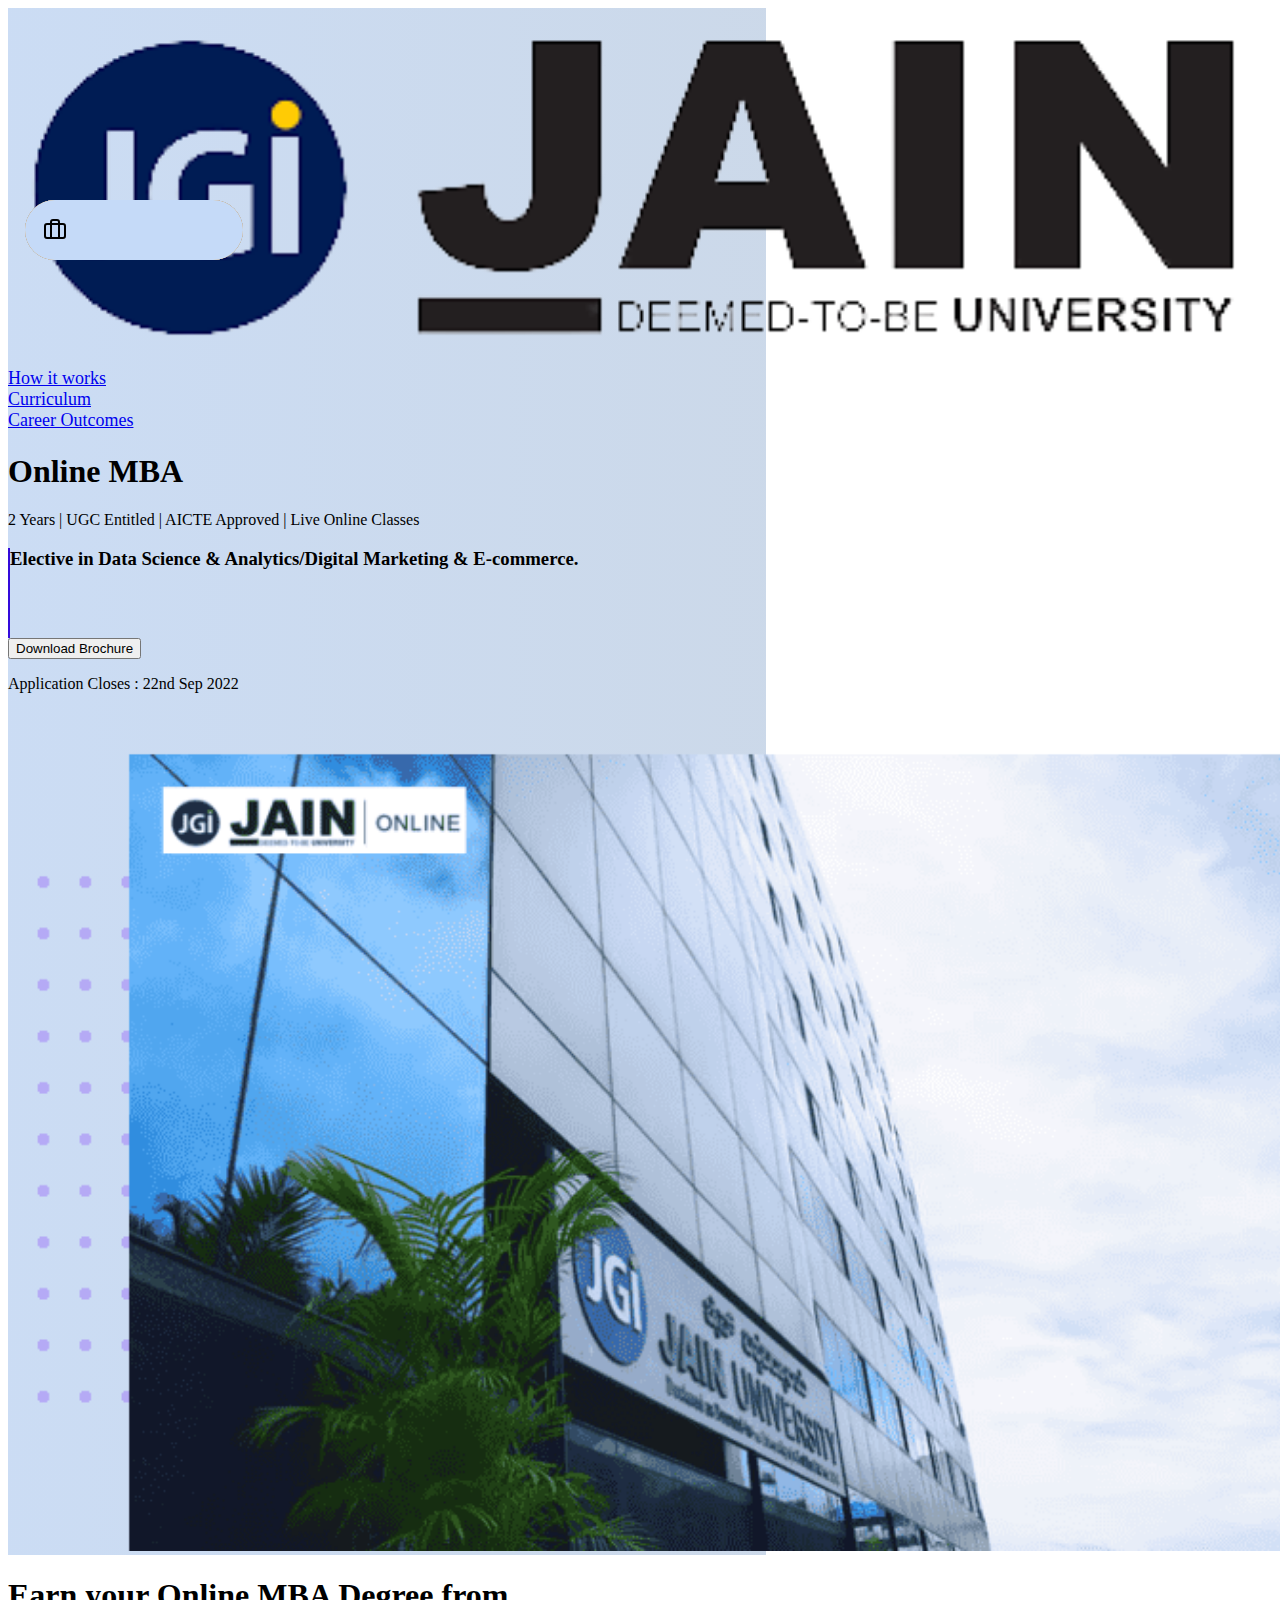
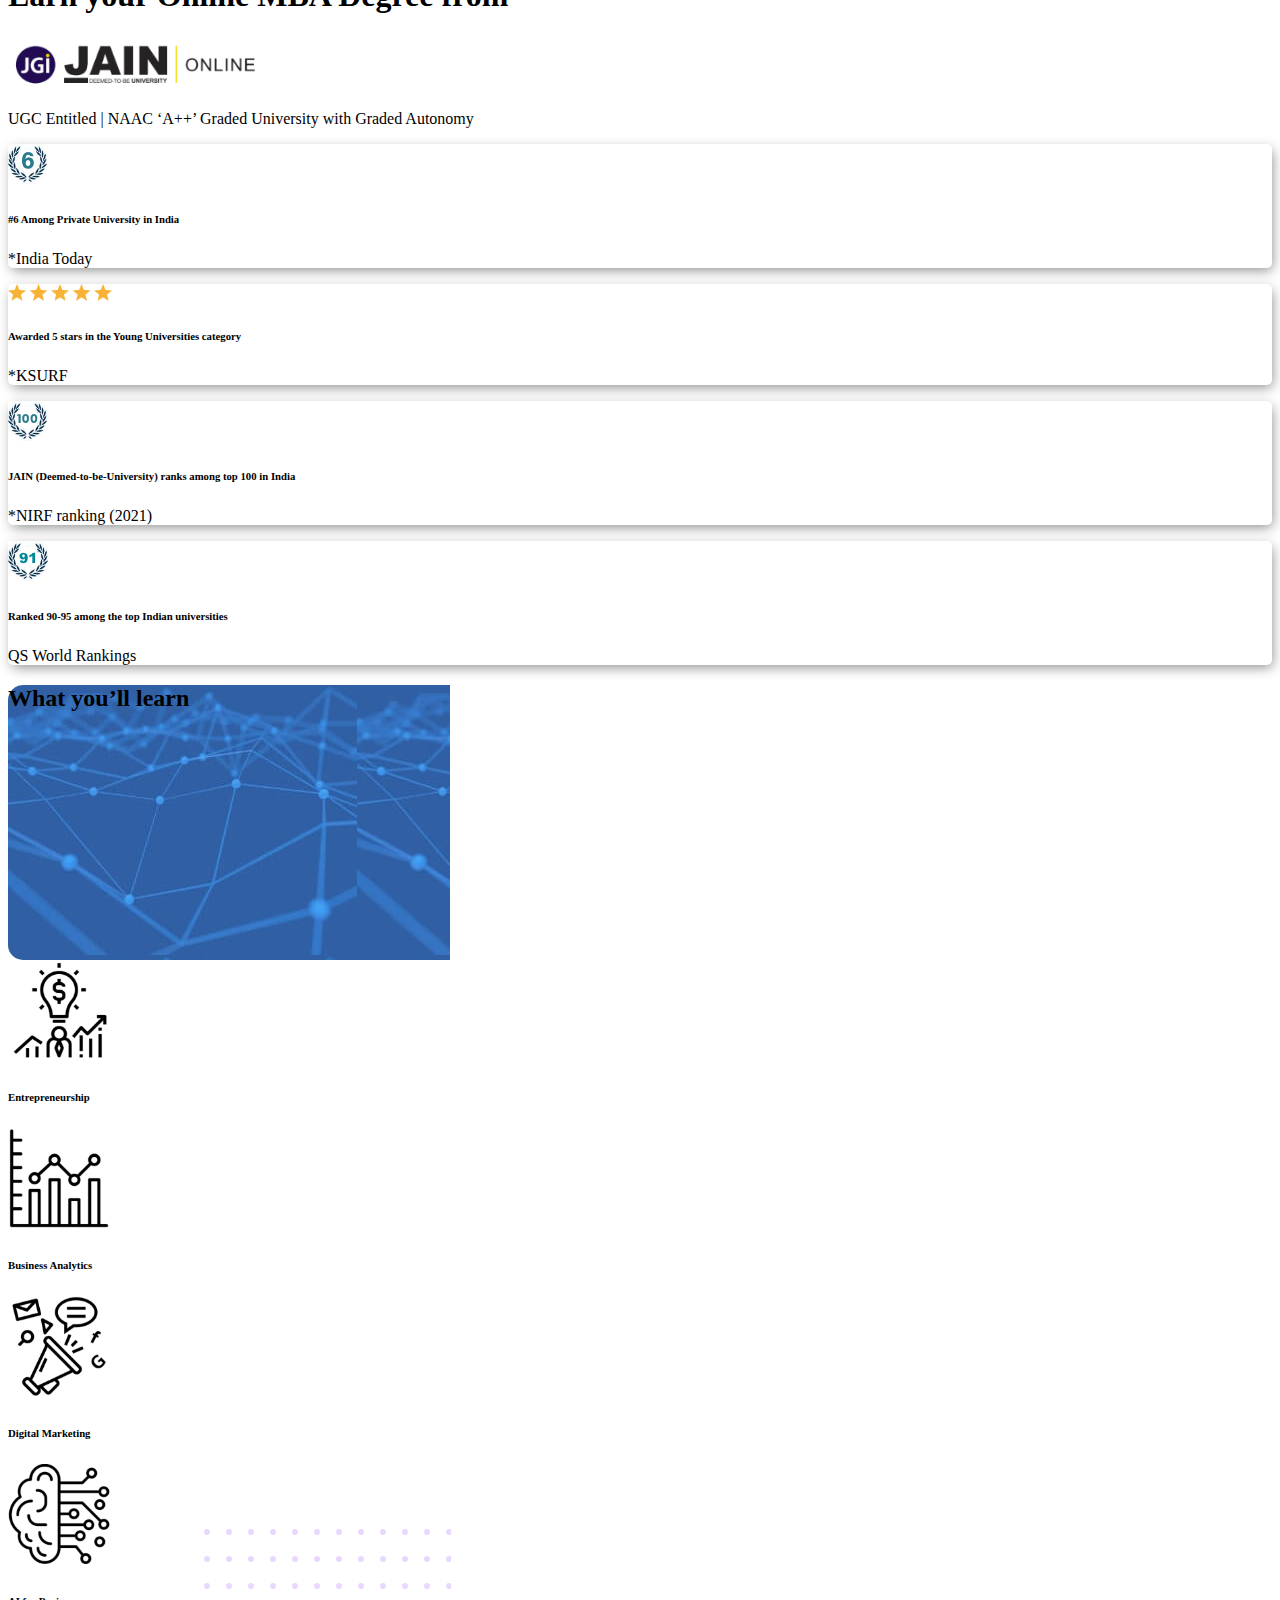
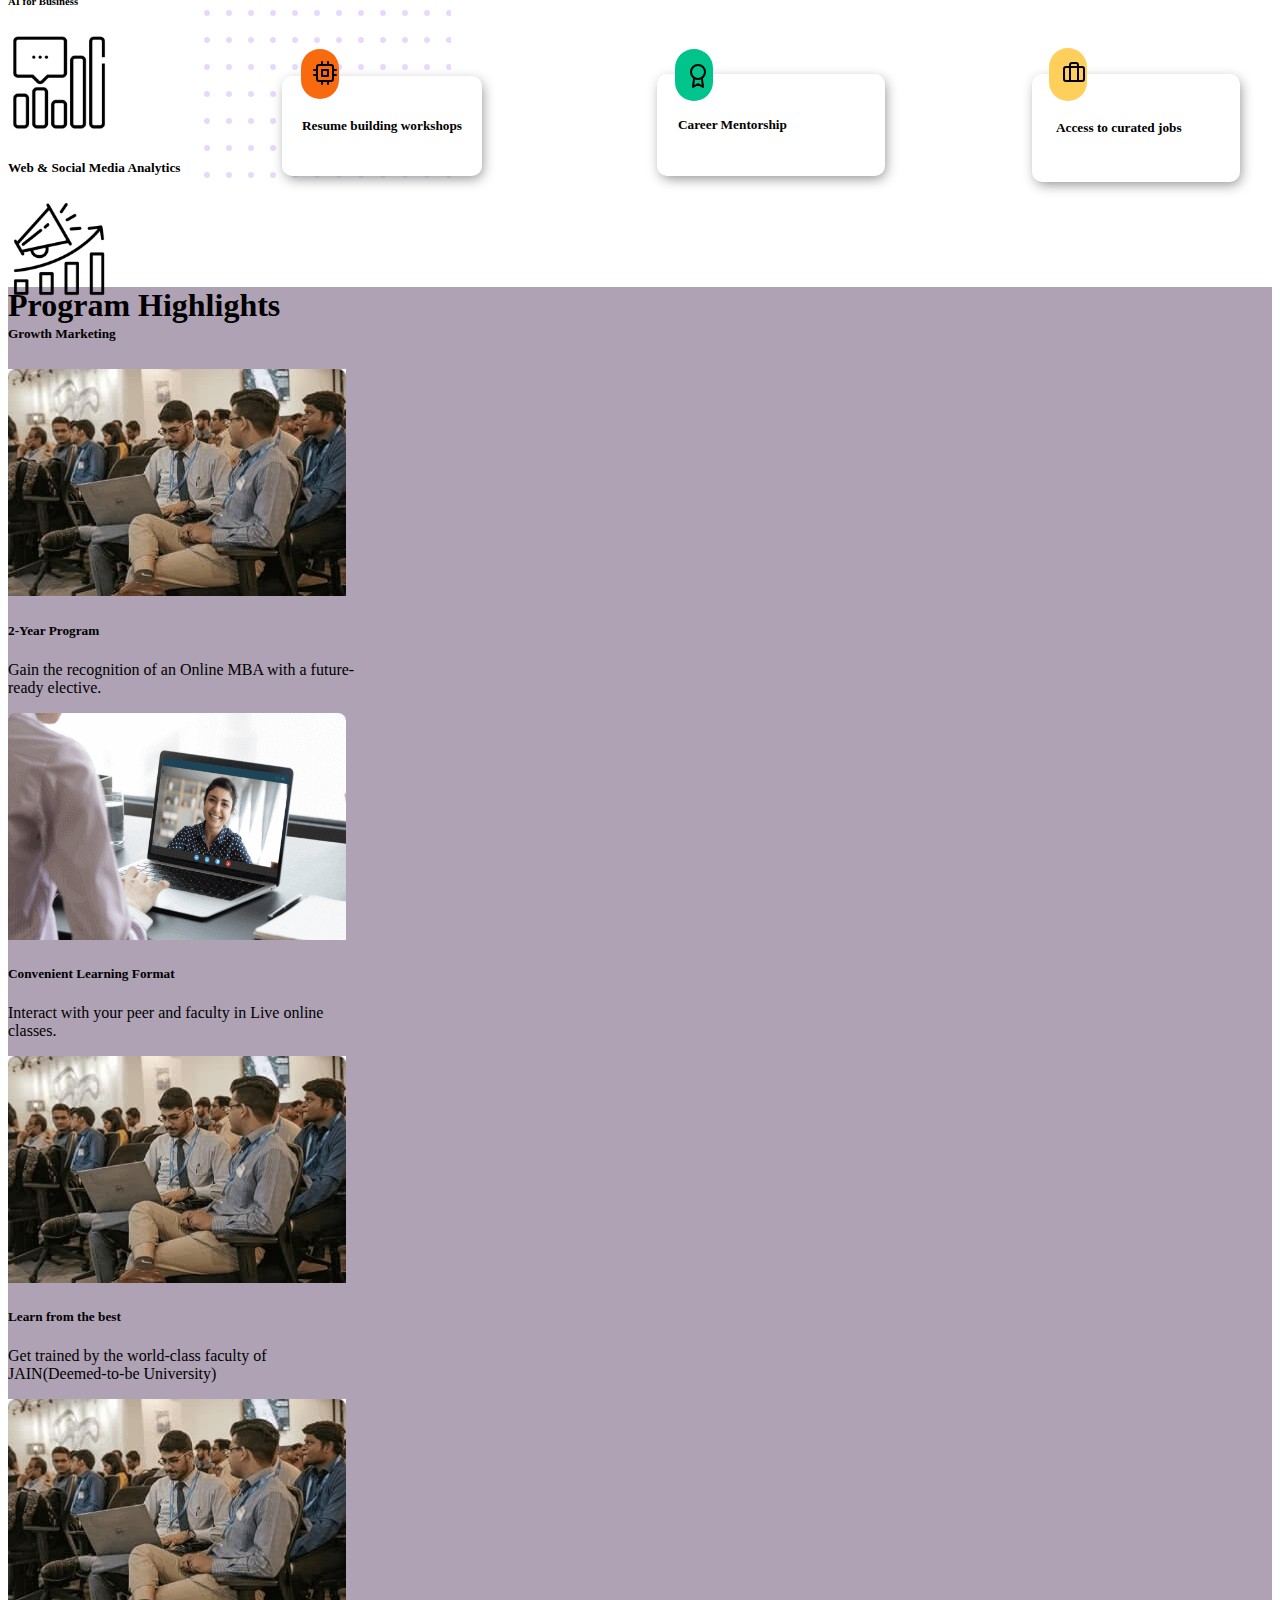
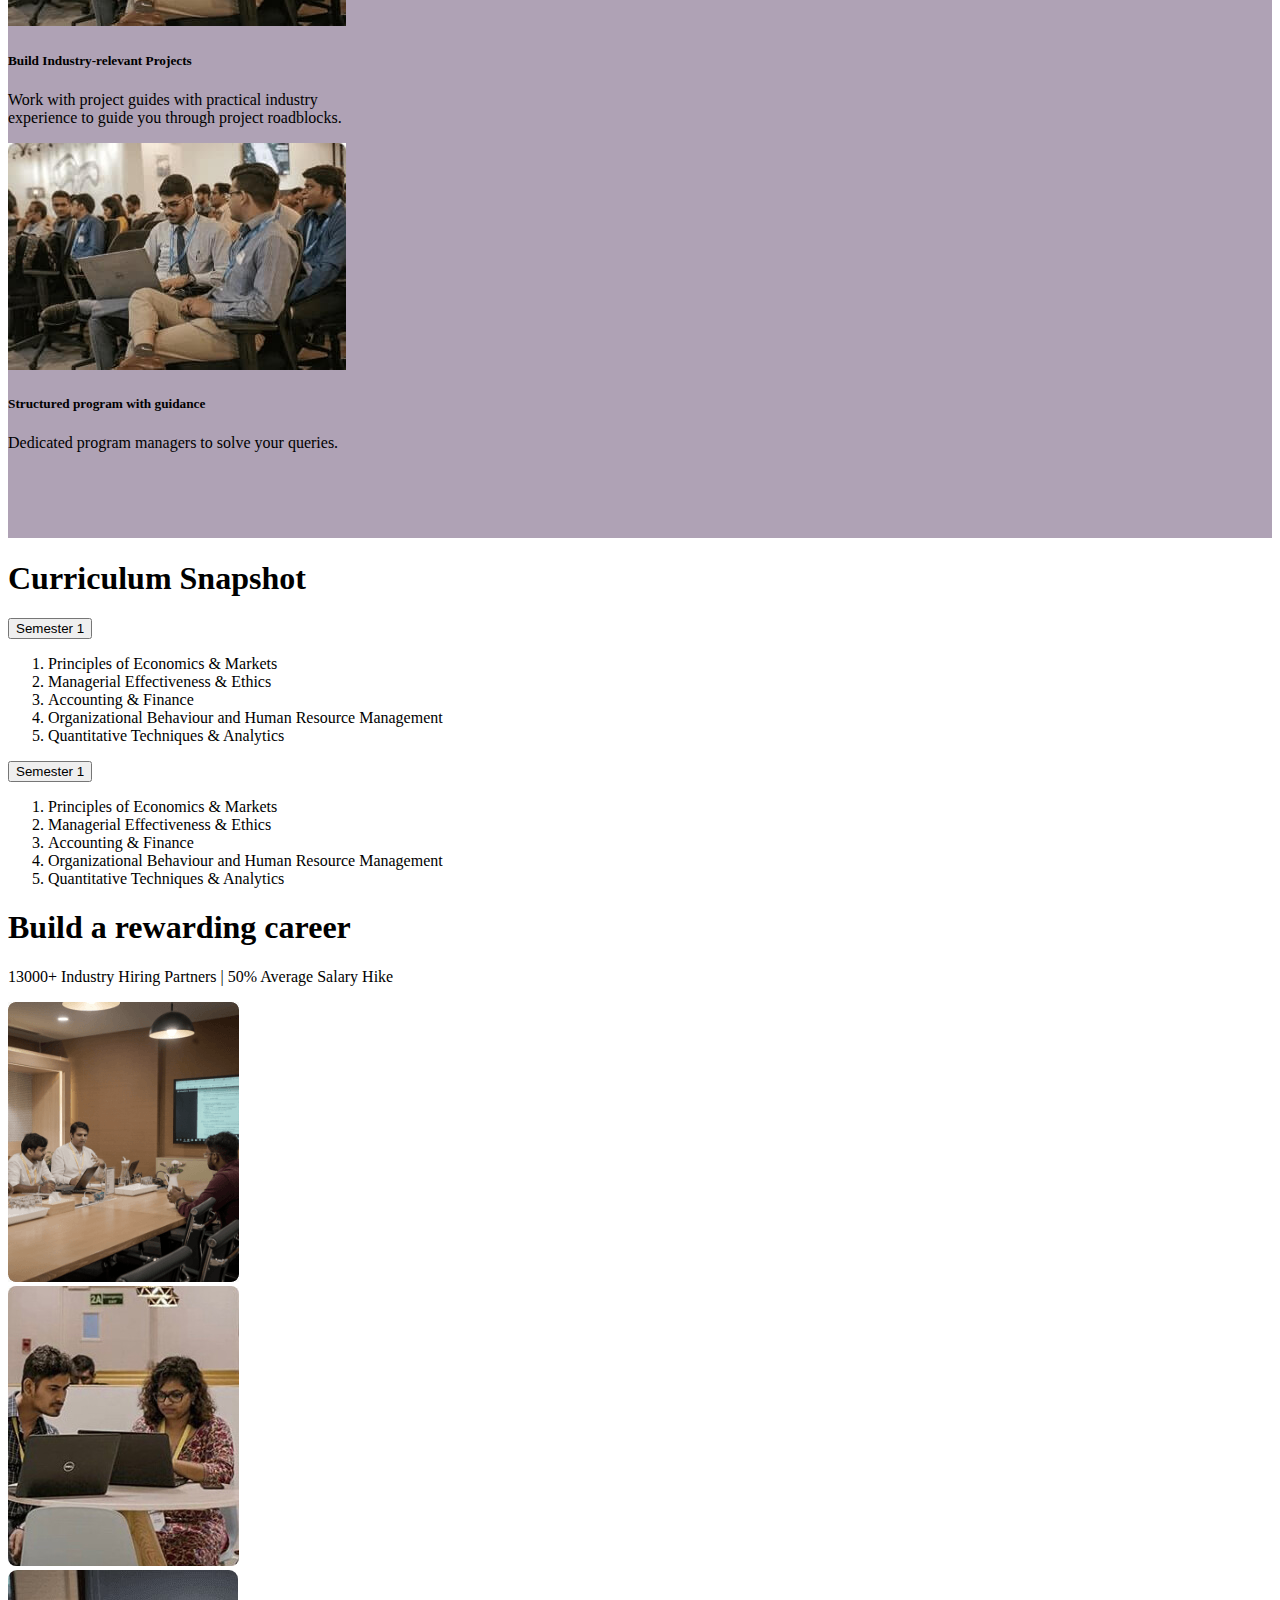
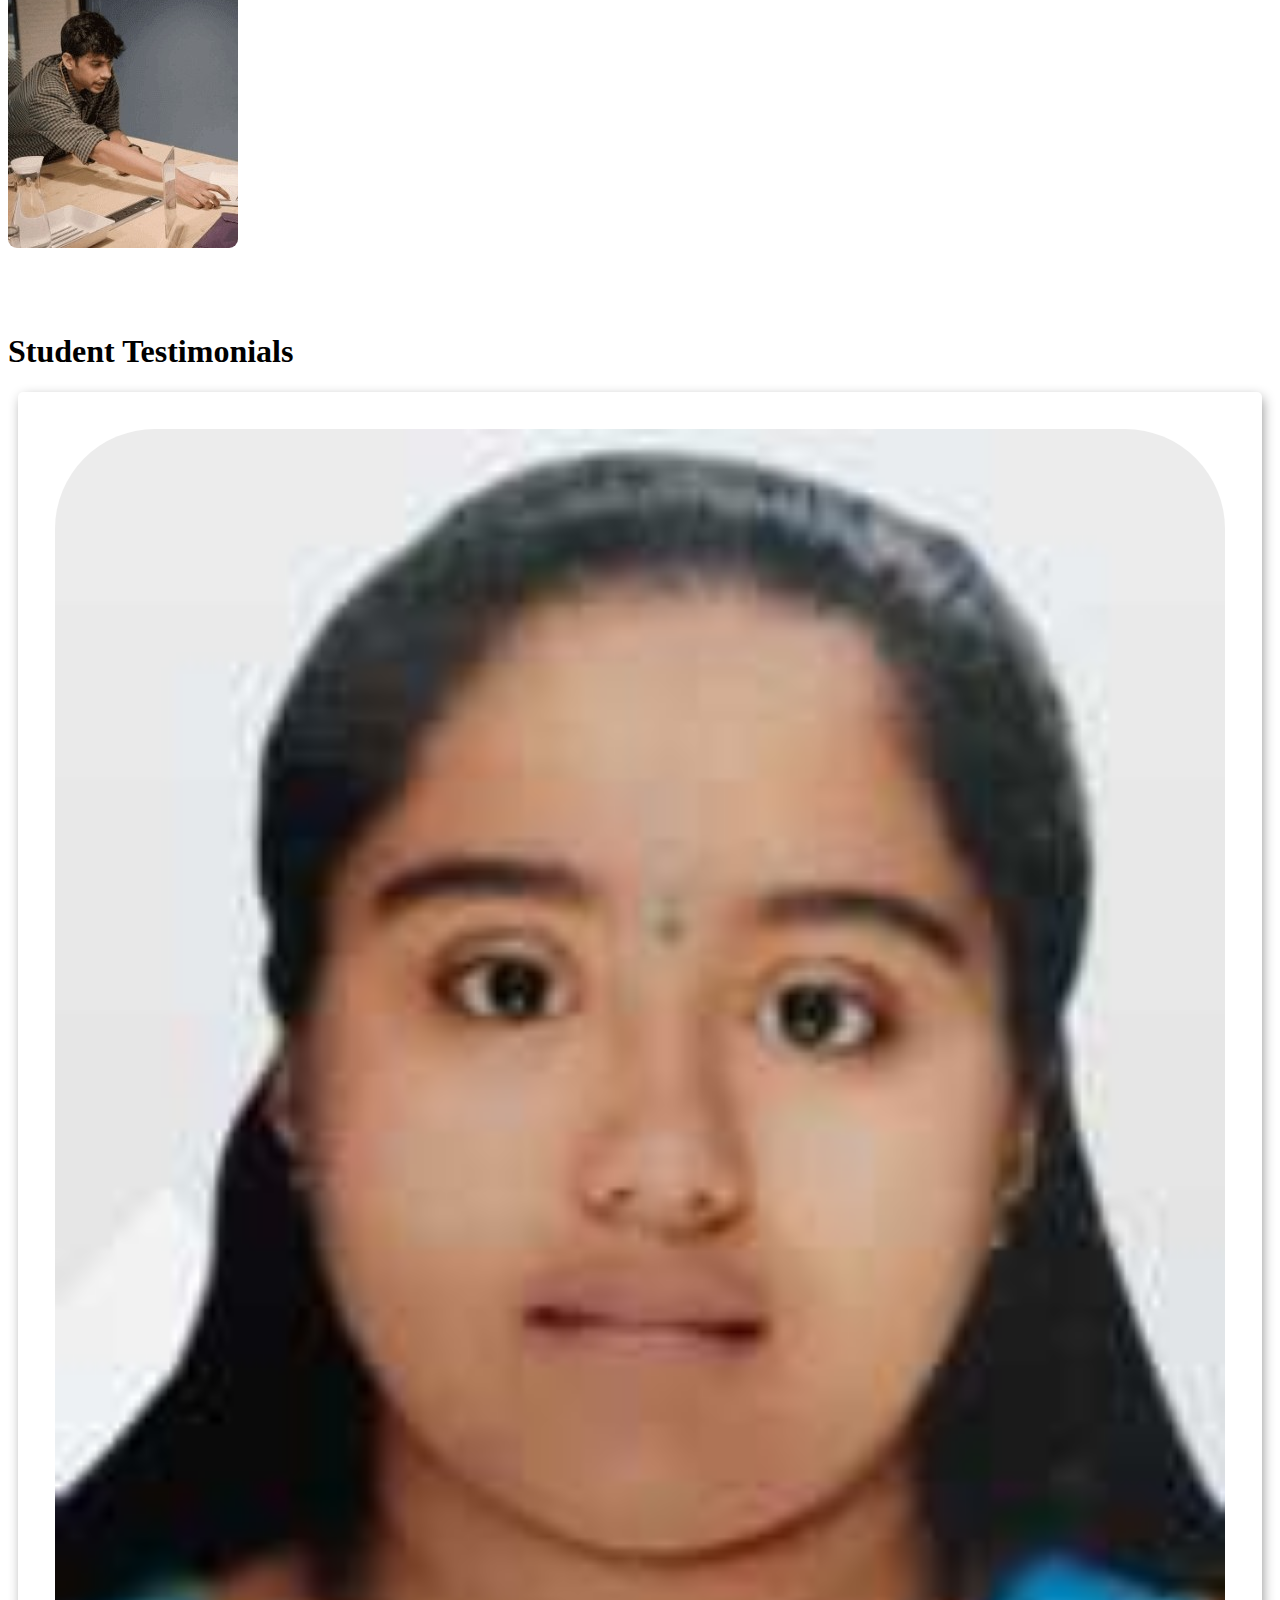
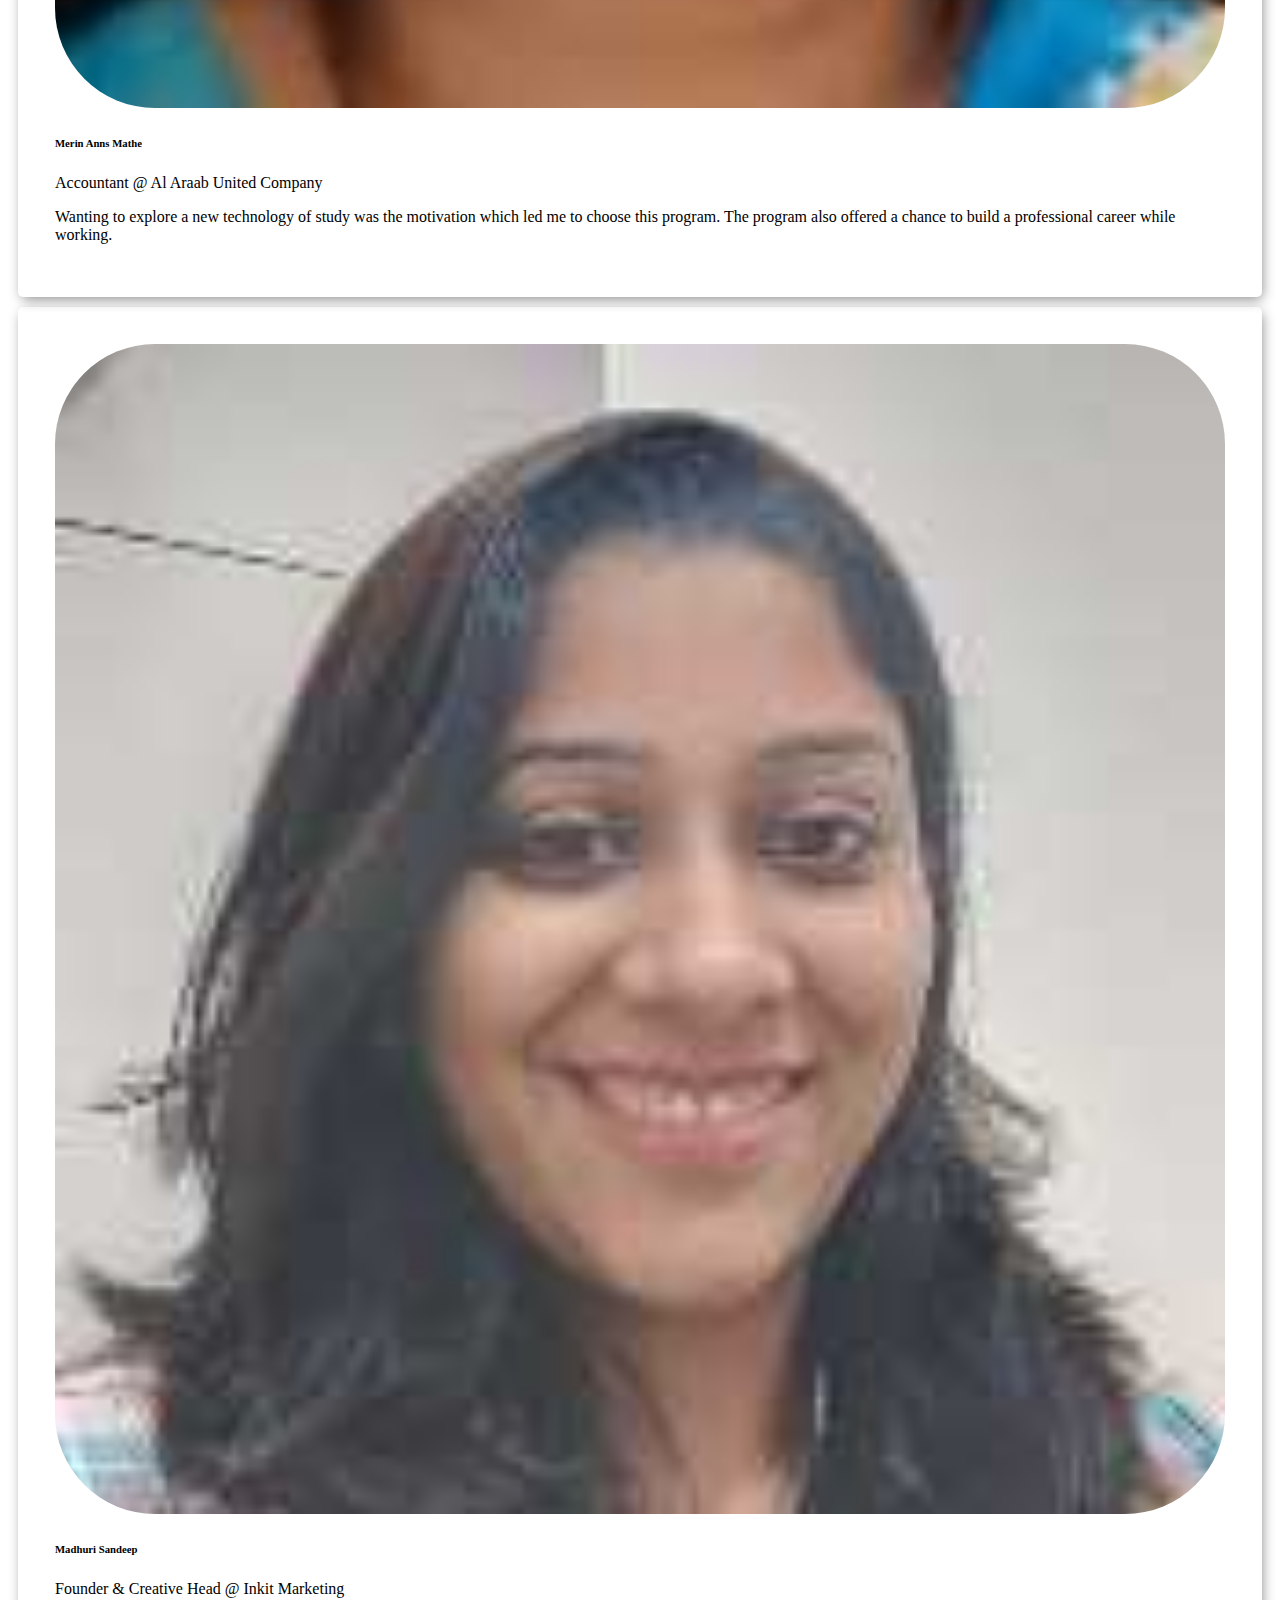
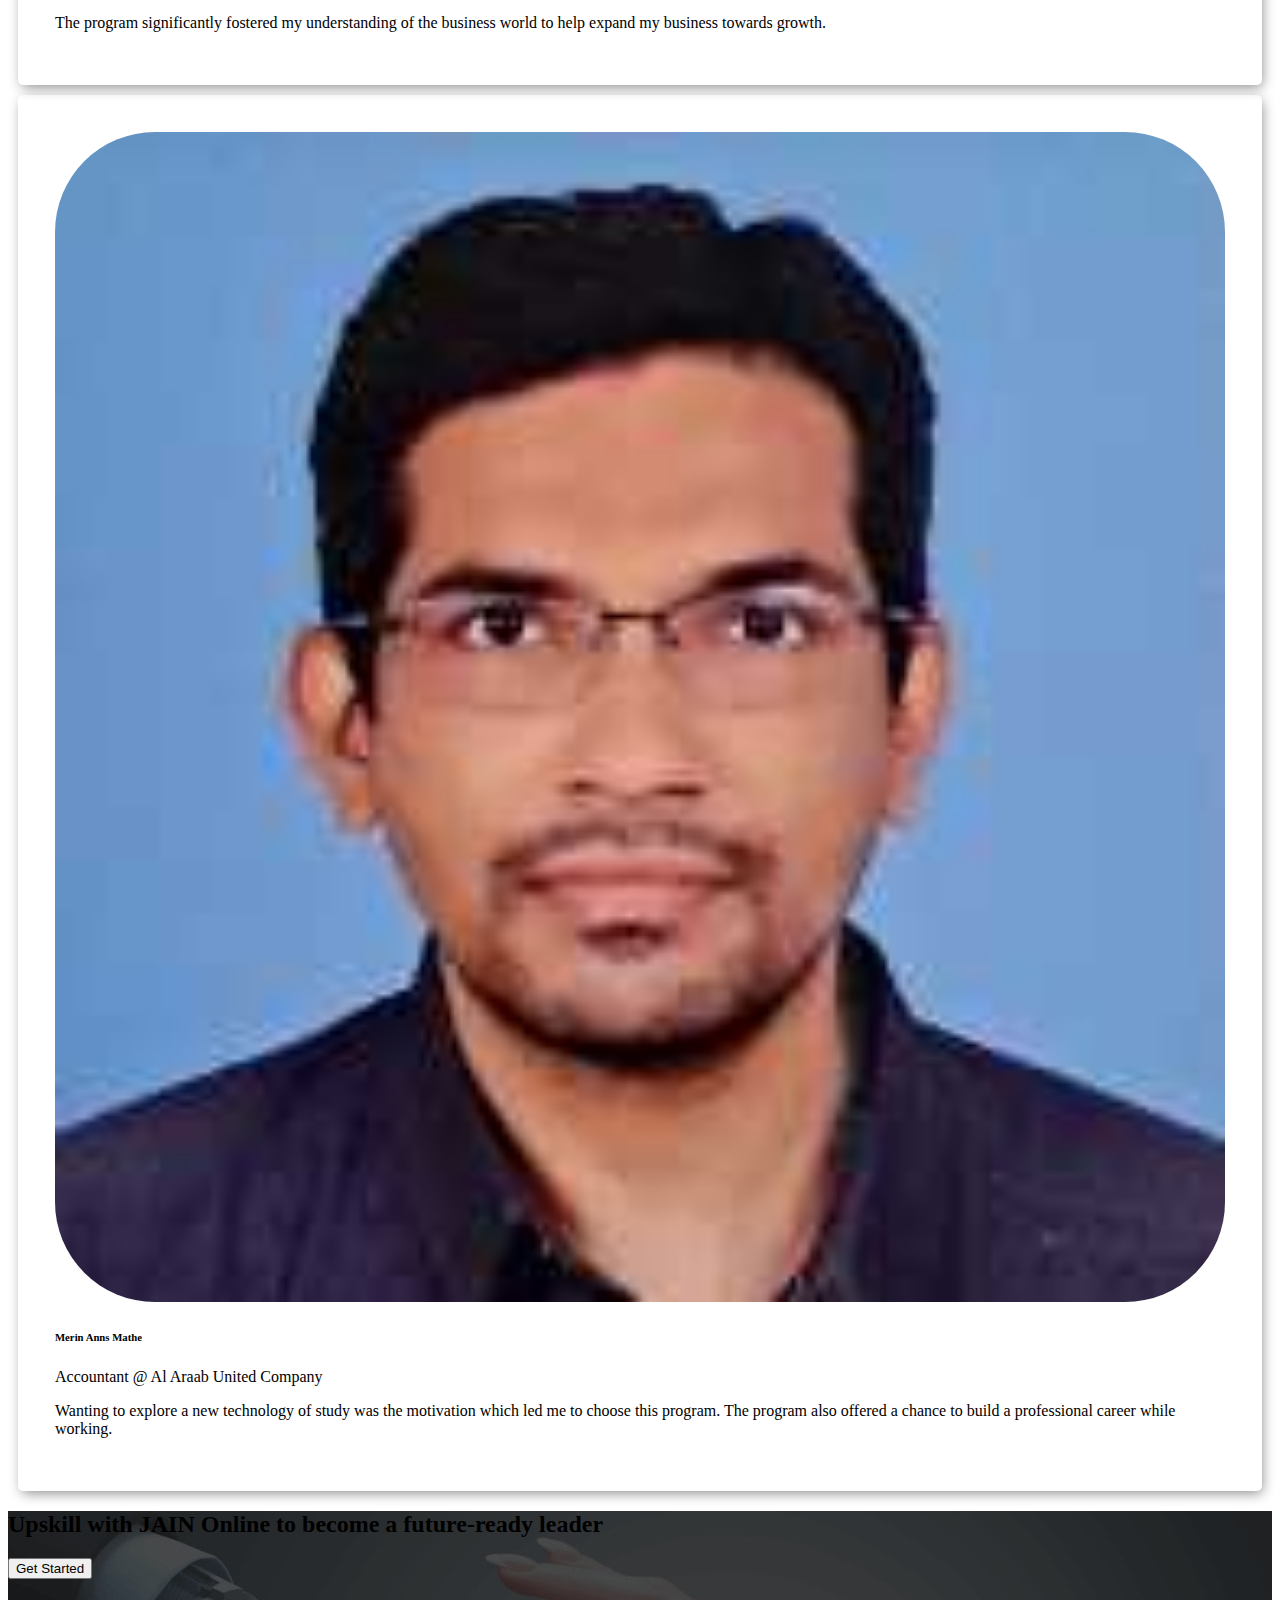
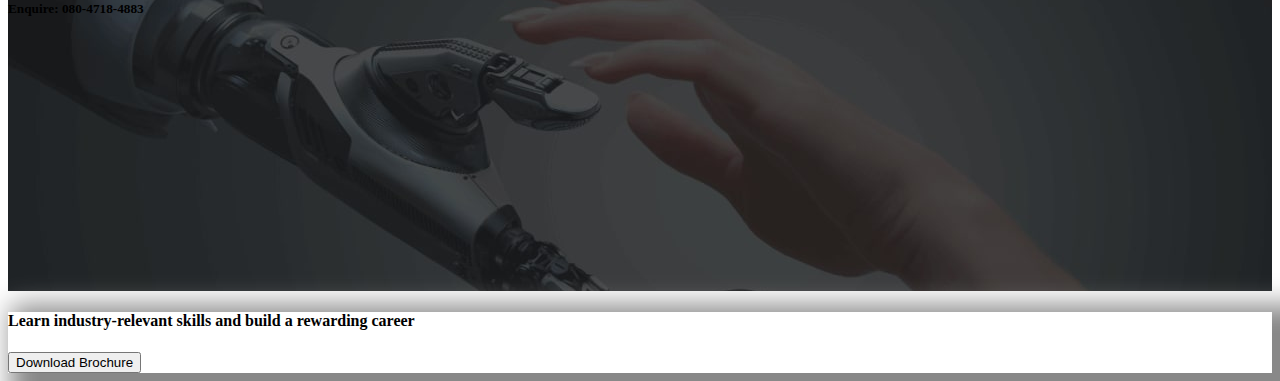
<file: Online MBA Degree/index.html>
<!DOCTYPE html>
<html lang="en">

    <head>
        <meta charset="UTF-8">
        <meta http-equiv="X-UA-Compatible" content="IE=edge">
        <meta name="viewport" content="width=device-width, initial-scale=1.0">
        <title>Online MBA Degree Program | Jain (Deeemed-to-be-University)</title>
        <!-- CSS only -->
        <link href="https://cdn.jsdelivr.net/npm/bootstrap@5.2.1/dist/css/bootstrap.min.css" rel="stylesheet"
            integrity="sha384-iYQeCzEYFbKjA/T2uDLTpkwGzCiq6soy8tYaI1GyVh/UjpbCx/TYkiZhlZB6+fzT" crossorigin="anonymous">
        <link rel="stylesheet" href="style_one.css">
        <link rel="stylesheet" href="style_two.css">
        <link rel="stylesheet" href="style_three.css">
        <link rel="stylesheet" href="style_four.css">
    </head>

    <body>

        <div class="wrapper">

            <div class="header">
                <div class="container m-0 p-0 contin">
                    <div class="row navbar-one">
                        <div class="col-md-2 logo_image mt-3 px-5">
                            <a><img src="./images/logo.png" class="img-thumbnail_1 " alt="./images/logo.png"></a>
                        </div>
                        <div class=" col-md-2 pt-4">
                            <a class="navbar-brand nav-text fw-bold" href="#">How it works</a>
                        </div>
                        <div class=" col-md-2 pt-4">
                            <a class="navbar-brand nav-text fw-bold" href="#">Curriculum</a>
                        </div>
                        <div class=" col-md-2 pt-4">
                            <a class="navbar-brand nav-text fw-bold" href="#">Career Outcomes</a>
                        </div>
                    </div>
                </div>
                <div class="container mt-5">
                    <div class="row mx-5">
                        <div class="col-md-6 col-sm-12 mt-3">
                            <h1 class="fw-bold">Online MBA</h1>
                            <p class="mt-4">2 Years | UGC Entitled | AICTE Approved | Live Online Classes </p>
                            <div class="paragraph">
                                <h3 class="mt-5 px-3 text-secondary">Elective in Data Science & Analytics/Digital
                                    Marketing &
                                    E-commerce.
                                </h3>
                            </div>
                            <button type="button" class="btn btn-primary col-7 mt-5 col-8 fs-3">Download
                                Brochure</button>
                            <p class="mt-3">Application Closes :<span class="text-danger"> 22nd Sep 2022</span></p>
                        </div>
                        <div class="col-md-6 col-sm-12">
                            <img src="./images/1.png" class="img-thumbnail_2 mb-4" alt=" ./images/1.png">
                        </div>
                    </div>
                </div>
            </div>



            <div class="section_one mt-4">
                <div class=" container mt-5">
                    <div class="row text-center">
                        <div class="col-md-12 mt-5">
                            <h1 class=" ">Earn your Online MBA Degree from</h1>
                        </div>
                        <div class="col-md-12 img_logo mt-5">
                            <img src="./images/2.png" class="img-thumbnail_3" alt="./images/2.png">
                        </div>
                        <div class="col-md-12 mt-5">
                            <p class=" fs-5">UGC Entitled | NAAC ‘A++’ Graded University with Graded Autonomy</p>
                        </div>
                    </div>
                    <div class="row g-3 mt-5 justify-content-center text-center">
                        <div class="col-md-2 col-sm-6 text-center">
                            <div class="p-3 border bg-light border_one">
                                <div class="img-one text-center">
                                    <img src="./images/11.png" alt="./images/11.png">
                                </div>
                                <h6 class=" mt-2">#6 Among Private University in India</h6>
                                <p class="mt-4 fs-6">*India Today</p>
                            </div>
                        </div>
                        <div class="col-md-2 col-sm-6 text-center">
                            <div class="p-3 border bg-light border_two">
                                <div class="img-two text-center">
                                    <img src="./images/22.png" class="w-75" alt="./images/22.png">
                                </div>
                                <h6 class=" mt-3">Awarded 5 stars in the Young Universities category</h6>
                                <p class=" pt-2">*KSURF</p>
                            </div>
                        </div>
                        <div class="col-md-2 col-sm-6 text-center">
                            <div class="p-3 border bg-light border_three">
                                <div class="img-three text-center">
                                    <img src="./images/33.png" alt="./images/33.png">
                                </div>
                                <h6 class=" mt-2">JAIN (Deemed-to-be-University) ranks among top 100 in India</h6>
                                <p>*NIRF ranking (2021)</p>
                            </div>
                        </div>
                        <div class="col-md-2 col-sm-6 text-center">
                            <div class="p-3 border bg-light border_four">
                                <div class="img-four text-center">
                                    <img src="./images/44.png" alt="./images/44.png">
                                </div>
                                <h6 class=" mt-2">Ranked 90-95 among the top Indian universities</h6>
                                <p>QS World Rankings</p>
                            </div>
                        </div>
                    </div>
                </div>

                <div class=" container-fluid mt-5 ">
                    <div class="container items">
                        <div class="row justify-content-center items_one">
                            <div class=" col-md-4 col-sm-12 back-image">
                                <div class="items_one ">
                                    <h2 class=" text-white text-center fw-bold">What you’ll learn</h2>
                                </div>
                            </div>
                            <div class=" col-md-6 justify-content-center border rounded-end bg-light">
                                <div class="items_two mx-5">
                                    <div class="row mt-5">
                                        <div class="col-6">
                                            <div class=" row">
                                                <div class="col-md-4">
                                                    <img src="./images/img_1.png" class=" w-25"
                                                        alt="./images/img_1.png">
                                                </div>
                                                <div class="col-md-8">
                                                    <h6 class="fs-5">Entrepreneurship</h6>
                                                </div>
                                            </div>
                                        </div>
                                        <div class="col-6">
                                            <div class=" row">
                                                <div class="col-md-4">
                                                    <img src="./images/img_2.png" class=" w-25" alt="./images/img_2.png">
                                                </div>
                                                <div class="col-md-8">
                                                    <h6 class="fs-5">Business Analytics</h6>
                                                </div>
                                            </div>
                                        </div>
                                    </div>
                                    <div class="row mt-4">
                                        <div class="col-6">
                                            <div class=" row">
                                                <div class="col-md-4">
                                                    <img src="./images/img_3.png" class=" w-25"
                                                        alt="./images/img_3.png">
                                                </div>
                                                <div class="col-md-8">
                                                    <h6 class="fs-5">Digital Marketing</h6>
                                                </div>
                                            </div>
                                        </div>
                                        <div class="col-6">
                                            <div class=" row">
                                                <div class="col-md-4">
                                                    <img src="./images/img_4.png" class=" w-25" alt="./images/img_4.png">
                                                </div>
                                                <div class="col-md-8">
                                                    <h6 class="fs-5">AI for Business</h6>
                                                </div>
                                            </div>
                                        </div>
                                    </div>
                                    <div class="row mt-4">
                                        <div class="col-6">
                                            <div class=" row">
                                                <div class="col-md-4">
                                                    <img src="./images/img_5.png" class=" w-25"
                                                        alt="./images/img_5.png">
                                                </div>
                                                <div class="col-md-8">
                                                    <h5 class="fs-5">Web & Social Media Analytics</h5>
                                                </div>
                                            </div>
                                        </div>
                                        <div class="col-6">
                                            <div class=" row">
                                                <div class="col-md-4">
                                                    <img src="./images/img_6.png" class=" w-25" alt="./images/img_6.png">
                                                </div>
                                                <div class="col-md-8">
                                                    <h5 class="fs-5">Growth Marketing</h5>
                                                </div>
                                            </div>
                                        </div>
                                    </div>
                                </div>
                            </div>
                        </div>
                    </div>
                </div>
            </div>

            <div class=" container-fluid pt-5 section-program section_two">
                <div class="row pt-5">
                    <div class="col text-center">
                        <h1 class="mt-5 fw-bold">Program Highlights</h1>
                    </div>
                    <div class="card-section justify-content-center d-grid">
                        <div class="row card-section-one d-flex mt-5">
                            <div class=" col-lg-4 col-md-12 col-sm-12">
                                <div class="card " style="width: 22rem;">
                                    <img src="./images/program_1.jpg" class="card-img-top" alt="./images/program_1.jpg">
                                    <div class="card-body">
                                        <div class="bg-1">
                                            <img src="./images/program_11.svg" class="svg_img_1"
                                                alt="./images/program_11.svg">
                                        </div>
                                        <div class=" mt-4">
                                            <h5 class=" fw-bold">2-Year Program</h5>
                                            <p class="card-text">Gain the recognition of an Online MBA with a
                                                future-ready
                                                elective.
                                            </p>
                                        </div>
                                    </div>
                                </div>
                            </div>
                            <div class=" col-lg-4 col-md-12 col-sm-12">
                                <div class="card" style="width: 22rem;">
                                    <img src="./images/222.png" class="card-img-top" alt="./images/222.png">
                                    <div class="card-body">
                                        <div class="bg-2">
                                            <img src="./images/program_22.svg" class="svg_img_2"
                                                alt="./images/program_22.svg">
                                        </div>
                                        <div class=" mt-4">
                                            <h5 class=" fw-bold">Convenient Learning Format</h5>
                                            <p class="card-text">Interact with your peer and faculty in Live online
                                                classes.
                                            </p>
                                        </div>
                                    </div>
                                </div>
                            </div>
                            <div class=" col-lg-4 col-md-12 col-sm-12">
                                <div class="card" style="width: 22rem;">
                                    <img src="./images/program_1.jpg" class="card-img-top" alt="./images/program_1.jpg">
                                    <div class="card-body">
                                        <div class="bg-3">
                                            <img src="./images/program_33.svg" class="svg_img_3"
                                                alt="./images/program_33.svg">
                                        </div>
                                        <div class=" mt-4">
                                            <h5 class=" fw-bold">Learn from the best</h5>
                                            <p class="card-text">Get trained by the world-class faculty of
                                                JAIN(Deemed-to-be University)
                                            </p>
                                        </div>
                                    </div>
                                </div>
                            </div>
                        </div>
                        <div class="row card-section-one d-flex justify-content-center mt-5">
                            <div class=" col-lg-4 col-md-12 col-sm-12">
                                <div class="card" style="width: 22rem;">
                                    <img src="./images/program_1.jpg" class="card-img-top" alt="./images/program_1.jpg">
                                    <div class="card-body">
                                        <div class="bg-4">
                                            <img src="./images/program_44.svg" class="svg_img_4"
                                                alt="./images/program_44.svg">
                                        </div>
                                        <div class=" mt-4">
                                            <h5 class=" fw-bold">Build Industry-relevant Projects</h5>
                                            <p class="card-text">Work with project guides with practical industry
                                                experience to guide you through project roadblocks.
                                            </p>
                                        </div>
                                    </div>
                                </div>
                            </div>
                            <div class=" col-lg-4 col-md-12 col-sm-12">
                                <div class="card" style="width: 22rem;">
                                    <img src="./images/program_1.jpg" class="card-img-top" alt="./images/program_1.jpg">
                                    <div class="card-body">
                                        <div class="bg-5">
                                            <img src="./images/program_55.svg" class="svg_img_5"
                                                alt="./images/program_55.svg">
                                        </div>
                                        <div class=" mt-4">
                                            <h5 class=" fw-bold">Structured program with guidance</h5>
                                            <p class="card-text fs-6">Dedicated program managers to solve your
                                                queries.
                                            </p>
                                        </div>
                                    </div>
                                </div>
                            </div>
                        </div>
                    </div>
                </div>
            </div>

            <div class=" container">
                <div class=" row mt-5">
                    <div class=" col-12 text-center">
                        <h1 class=" fw-bold">Curriculum Snapshot</h1>
                    </div>
                </div>
                <div class="section_three mt-5 w-100">
                    <div class="accordion">
                        <div class="row accordion-item">
                            <div class=" col-md-6" id="headingOne">
                                <button class=" accordion-button fs-3 fw-bold" data-bs-toggle="collapse"
                                    data-bs-target="#collapseOne">Semester 1</button>
                            </div>
                            <div class="accordion-body col-md-6 collapse" aria-labelledby="headingOne" id="collapseOne">
                                <ol class=" fs-4 pt-3 accordion-body">
                                    <li>Principles of Economics & Markets</li>
                                    <li>Managerial Effectiveness & Ethics</li>
                                    <li>Accounting & Finance</li>
                                    <li>Organizational Behaviour and Human Resource Management</li>
                                    <li>Quantitative Techniques & Analytics</li>
                                </ol>
                            </div>
                        </div>
                    </div>
                    <div class="accordion">
                        <div class="row accordion-item">
                            <div class=" col-md-6 " id="headingOne">
                                <button class=" accordion-button fs-3 fw-bold" data-bs-toggle="collapse"
                                    data-bs-target="#collapseOne">Semester 1</button>
                            </div>
                            <div class="accordion-body col-md-6 collapse" id="collapseOne">
                                <ol class=" fs-4 pt-3 accordion-body">
                                    <li>Principles of Economics & Markets</li>
                                    <li>Managerial Effectiveness & Ethics</li>
                                    <li>Accounting & Finance</li>
                                    <li>Organizational Behaviour and Human Resource Management</li>
                                    <li>Quantitative Techniques & Analytics</li>
                                </ol>
                            </div>
                        </div>
                    </div>
                </div>
            </div>

            <div class=" container-fluid section_four mt-5 mb-5">
                <div class=" row justify-content-center">
                    <div class="col-md-8 mt-2">
                        <h1 class=" fw-bold text-center ">Build a rewarding career</h1>
                        <p class="text-center">13000+ Industry Hiring Partners | 50% Average Salary Hike</p>
                    </div>
                    <div class="row mt-5 d-flex justify-content-center">
                        <div class=" col-md-3 text-center">
                            <div class="image_one">
                                <img src="./images/build_1.png" alt="./images/build_1.png">
                            </div>
                            <div class="box_one border text-center">
                                <h5 class="mt-2">Resume building workshops</h5>
                            </div>
                            <div class=" back_color_one">
                                <img src="./images/build_11.svg" class="svg_img_one" alt="./images/build_11.svg">
                            </div>
                        </div>
                        <div class=" col-md-3 text-center">
                            <div class="image_two">
                                <img src="./images/build_2.jpg" alt="./images/build_2.jpg">
                            </div>
                            <div class="box_two border text-center">
                                <h5 class=" mt-1">Career Mentorship</h5>
                            </div>
                            <div class=" back_color_two">
                                <img src="./images/build_22.svg" class="svg_img_two" alt="./images/build_22.svg">
                            </div>
                        </div>
                        <div class=" col-md-3 text-center">
                            <div class="image_three">
                                <img src="./images/build_3.jpg" class=" image_three" alt="./images/build_3.jpg">
                            </div>
                            <div class="box_three border text-center">
                                <h5>Access to curated jobs</h5>
                            </div>
                            <div class=" back_color_three">
                                <img src="./images/build_33.svg" class="svg_img_three" alt="./images/build_33.svg">
                            </div>
                        </div>
                    </div>
                </div>
                <div class=" background">
                    <img src="./images/background_image.svg" class=" background_image"
                        alt="./images/background_image.svg">
                </div>
            </div>

            <div class=" container-fluid mt-5 pb-5">
                <div class=" row justify-content-center mt-5">
                    <div class="col-md-8 mt-2">
                        <h1 class=" fw-bold text-center ">Student Testimonials</h1>
                    </div>
                    <div class=" row mt-5 justify-content-center">
                        <div class="col-md-3 border border-one">
                            <div class="row white_box ">
                                <div class="col-md-3">
                                    <img src="./images/student_1.jpg" class="round_image_one"
                                        alt="./images/student_1.jpg">
                                </div>
                                <div class="col-md-9">
                                    <h6 class=" fw-bold">Merin Anns Mathe</h6>
                                    <p class=" fw-light">Accountant @ Al Araab United Company</p>
                                </div>
                                <div class="col paragraph_one mt-2">

                                    <p class=" text-center">Wanting to explore a new technology of study was the
                                        motivation which led me to
                                        choose this program. The program also offered a chance to build a professional
                                        career while working.
                                </div>
                                </p>
                            </div>
                        </div>
                        <div class="col-md-3 border border-two">
                            <div class="row white_box">
                                <div class="col-md-3">
                                    <img src="./images/student_2.jpg" class="round_image_two"
                                        alt="./images/student_2.jpg">
                                </div>
                                <div class="col-md-9">
                                    <h6 class=" fw-bold">Madhuri Sandeep</h6>
                                    <p class=" fw-light">Founder & Creative Head @ Inkit Marketing</p>
                                </div>
                                <div class="col paragraph_otwo mt-2">

                                    <p class=" text-center">The program significantly fostered my understanding of the
                                        business world to help expand my business towards growth.
                                </div>
                                </p>
                            </div>
                        </div>
                        <div class="col-md-3 border border-three">
                            <div class="row white_box">
                                <div class="col-md-3">
                                    <img src="./images/student_3.jpg" class="round_image_three"
                                        alt="./images/student_3.jpg">
                                </div>
                                <div class="col-md-9">
                                    <h6 class=" fw-bold">Merin Anns Mathe</h6>
                                    <p class=" fw-light">Accountant @ Al Araab United Company</p>
                                </div>
                                <div class="col paragraph_three mt-2">
                                    <p class=" text-center">Wanting to explore a new technology of study was the
                                        motivation which led me to choose this program. The program also offered a
                                        chance to build a professional career while working.
                                    </p>
                                </div>
                            </div>
                        </div>
                    </div>
                </div>
            </div>

            <div class=" footer">
                <div class="footer_image w-100">
                    <div class=" row justify-content-center">
                        <div class=" col mt-5">
                            <h2 class=" text-white text-center mt-5">Upskill with JAIN Online to become a future-ready
                                leader</h2>
                        </div>
                        <div class=" button text-center mt-5">
                            <button type="button" class="btn btn-primary h-100 fw-bold fs-4">Get Started</button>
                        </div>
                        <div class=" paragraph_two text-center mt-5">
                            <h5 class=" text-white">Enquire:
                                080-4718-4883</h5>
                        </div>
                    </div>
                </div>

                <div class="footer_container border mt-5">
                    <div class=" container">
                        <div class=" row justify-content-center text-center mt-4 mb-4">
                            <div class=" col-md-8">
                                <h4 class=" fw-bold">Learn industry-relevant skills and build a rewarding career</h4>
                            </div>
                            <div class="col-md-4">
                                <button type="button" class="btn btn-primary fw-bold fs-4 w-75">
                                    Download Brochure
                                </button>
                            </div>
                        </div>
                    </div>
                </div>
            </div>

        </div>


        <!-- JavaScript Bundle with Popper -->
        <script src="https://cdn.jsdelivr.net/npm/bootstrap@5.2.1/dist/js/bootstrap.bundle.min.js"
            integrity="sha384-u1OknCvxWvY5kfmNBILK2hRnQC3Pr17a+RTT6rIHI7NnikvbZlHgTPOOmMi466C8" crossorigin="anonymous">
            </script>


    </body>

</html>
</file>
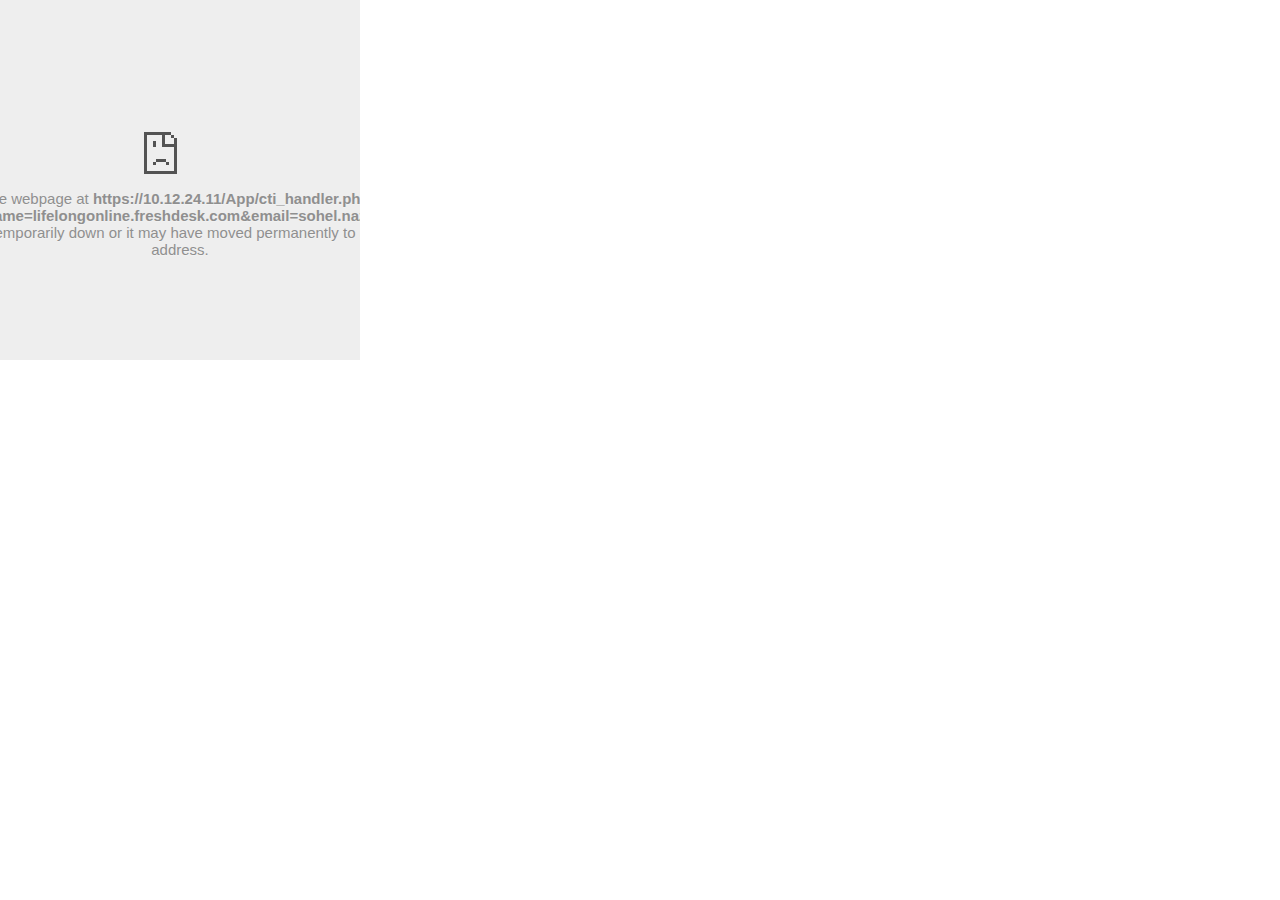
<file: Online MBA Degree/images/[#195555] Gas stove Rubber part is coming out _ Lifelong India_files/index.html>
<!-- saved from url=(0096)https://d3h0owdjgzys62.cloudfront.net/app-assets/736607a4f53b4b2ec5af/app/index.html?appId=53970 -->
<html><head><meta http-equiv="Content-Type" content="text/html; charset=UTF-8"><link rel="stylesheet" type="text/css" href="./freshdesk.css"><style>
  .iframeStyle {
  width: 360px;
  height: 360px;
  max-width: 360px;
  max-height: 360px;
  border: 0;
  }
  .divStyle {
  height: 25px;
  background: rgb(141, 170, 199);
  padding-bottom:5px;
  }
  </style>
  
  
  <script src="./jquery.min.js.download"></script>
  <script src="./fresh_client.js.download"></script>
  <script src="./app.js.download"></script>
  <link rel="stylesheet" type="text/css" href="./style.css">
  
  <link rel="stylesheet" type="text/css" href="./freshdesk.css" disabled="">
  </head>
  <body style="display: block;">
  <table>
  <tbody><tr>
  <td><div><iframe id="myIframe" class="iframeStyle" allow="geolocation; microphone; autoplay" src="./cti_handler.html"></iframe></div></td>
  </tr>
  </tbody></table>
  
  <script type="text/javascript" src="./omnibar-ist-iframe-stable.js.download"></script></body></html>
</file>
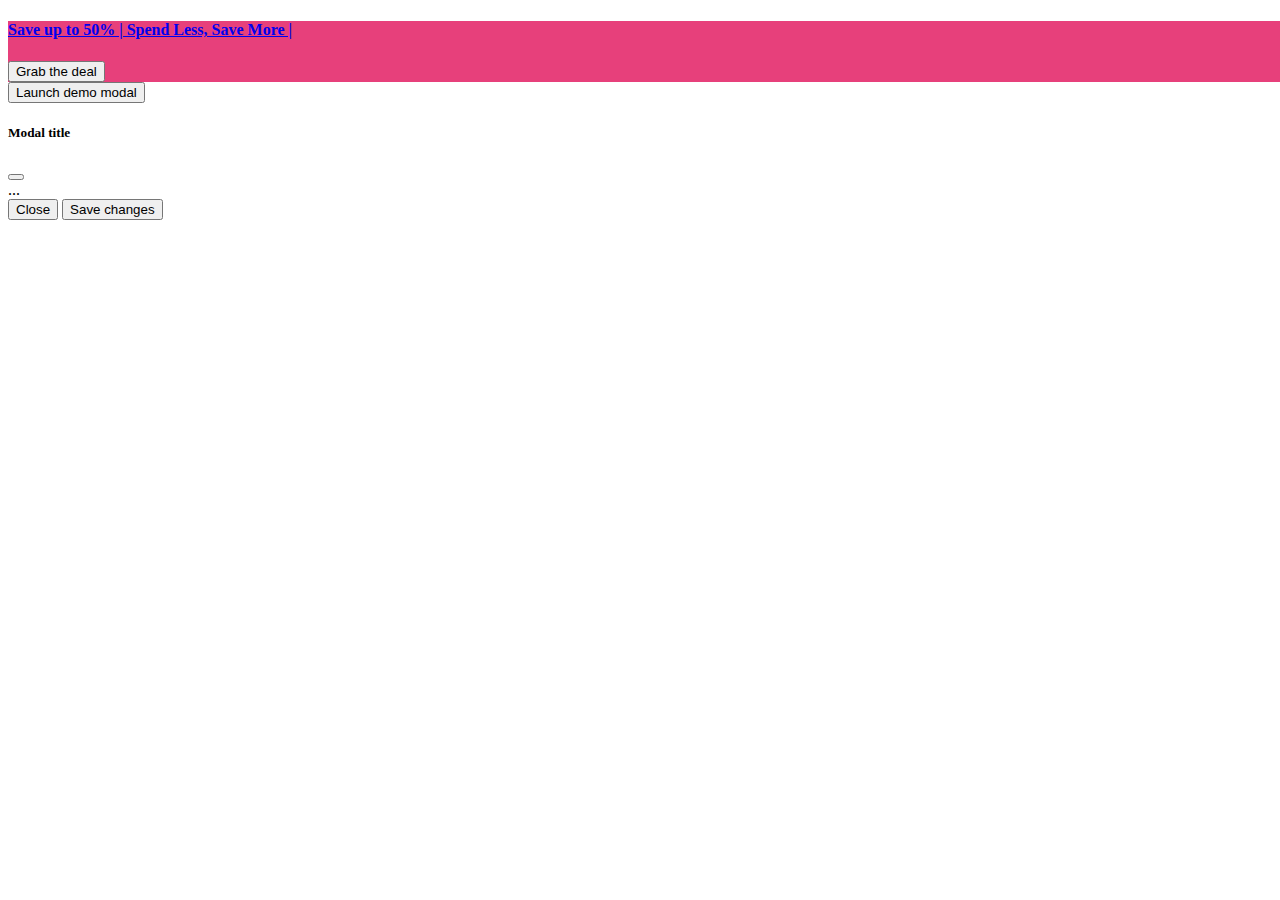
<file: bdtask/index1.html>
<!DOCTYPE html>
<html lang="en">

  <head>
    <meta charset="UTF-8">
    <meta http-equiv="X-UA-Compatible" content="IE=edge">
    <link rel="stylesheet" href="style.css">
    <meta name="viewport" content="width=device-width, initial-scale=1.0">
    <title>Bdtask</title>
    <!-- CSS only -->
    <link href="https://cdn.jsdelivr.net/npm/bootstrap@5.2.1/dist/css/bootstrap.min.css" rel="stylesheet"
      integrity="sha384-iYQeCzEYFbKjA/T2uDLTpkwGzCiq6soy8tYaI1GyVh/UjpbCx/TYkiZhlZB6+fzT" crossorigin="anonymous">
  </head>

  <body>
    <header>
      <nav class=" top-nav">
        <div class="row justify-content-center">
          <div class=" col-auto d-flex">
            <h4><a href="#" class=" navbar-brand"> Save up to 50% | Spend Less, Save More | </a></h4>
                <button type="button" class="btn btn-warning">Grab the deal</button>
          </div>

        </div>

      </nav>
    </header>


   <!-- Button trigger modal -->
<button type="button" class="btn btn-primary" data-bs-toggle="modal" data-bs-target="#exampleModal">
  Launch demo modal
</button>

<!-- Modal -->
<div class="modal fade" id="exampleModal" tabindex="-1" aria-labelledby="exampleModalLabel" aria-hidden="true">
  <div class="modal-dialog">
    <div class="modal-content">
      <div class="modal-header">
        <h5 class="modal-title" id="exampleModalLabel">Modal title</h5>
        <button type="button" class="btn-close" data-bs-dismiss="modal" aria-label="Close"></button>
      </div>
      <div class="modal-body">
        ...
      </div>
      <div class="modal-footer">
        <button type="button" class="btn btn-secondary" data-bs-dismiss="modal">Close</button>
        <button type="button" class="btn btn-primary">Save changes</button>
      </div>
    </div>
  </div>
</div>
    <!-- JavaScript Bundle with Popper -->
    <script src="https://cdn.jsdelivr.net/npm/bootstrap@5.2.1/dist/js/bootstrap.bundle.min.js"
      integrity="sha384-u1OknCvxWvY5kfmNBILK2hRnQC3Pr17a+RTT6rIHI7NnikvbZlHgTPOOmMi466C8"
      crossorigin="anonymous"></script>
  </body>

</html>
</file>
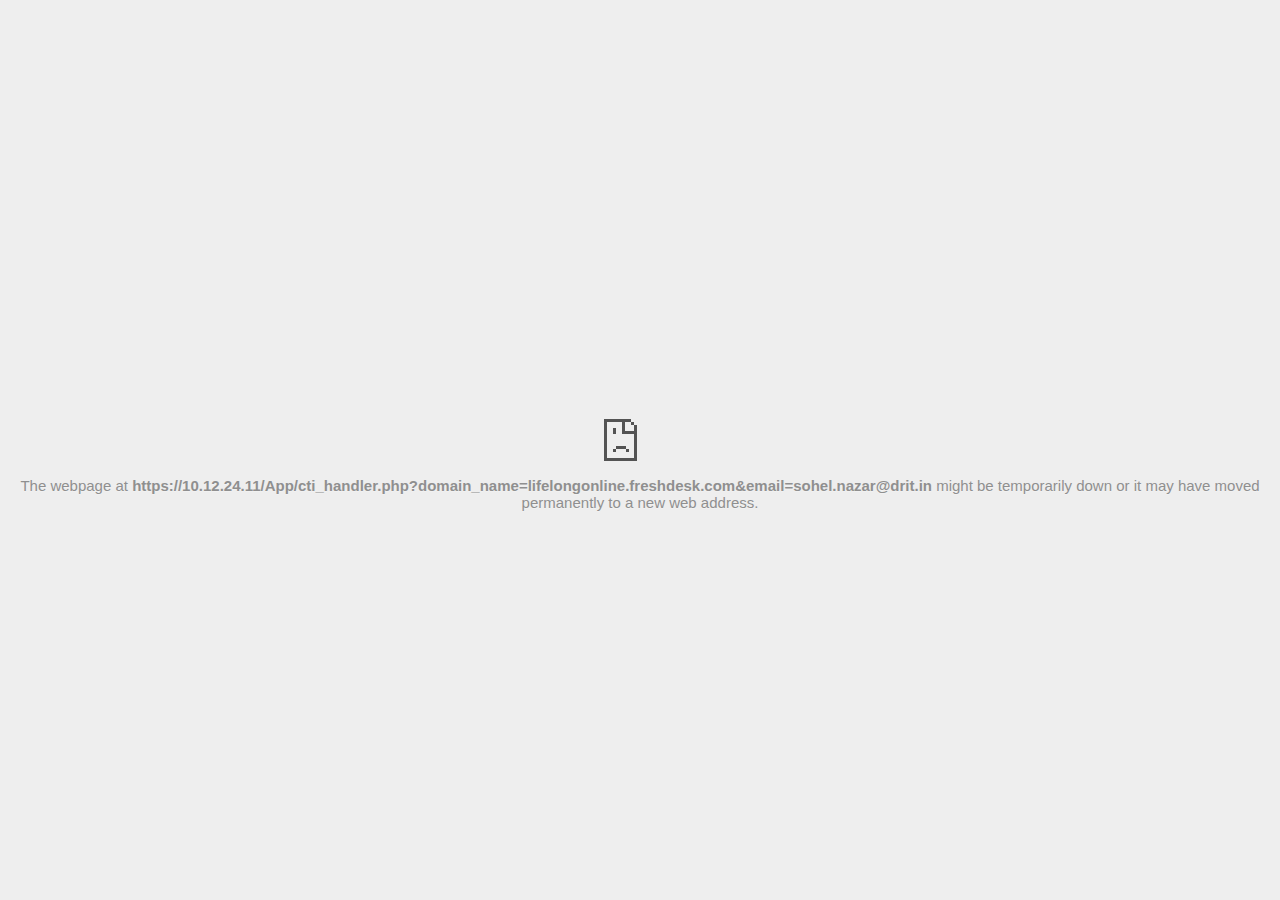
<file: Online MBA Degree/images/[#195555] Gas stove Rubber part is coming out _ Lifelong India_files/cti_handler.html>
<!DOCTYPE html>
<!-- saved from url=(0029)chrome-error://chromewebdata/ -->
<html dir="ltr" lang="en" subframe=""><head><meta http-equiv="Content-Type" content="text/html; charset=UTF-8">
  
  <meta name="color-scheme" content="light dark">
  <meta name="theme-color" content="#fff">
  <meta name="viewport" content="width=device-width, initial-scale=1.0,
                                 maximum-scale=1.0, user-scalable=no">
  <title>10.12.24.11</title>
  <style>/* Copyright 2017 The Chromium Authors. All rights reserved.
 * Use of this source code is governed by a BSD-style license that can be
 * found in the LICENSE file. */

a {
  color: var(--link-color);
}

body {
  --background-color: #fff;
  --error-code-color: var(--google-gray-700);
  --google-blue-100: rgb(210, 227, 252);
  --google-blue-300: rgb(138, 180, 248);
  --google-blue-600: rgb(26, 115, 232);
  --google-blue-700: rgb(25, 103, 210);
  --google-gray-100: rgb(241, 243, 244);
  --google-gray-300: rgb(218, 220, 224);
  --google-gray-500: rgb(154, 160, 166);
  --google-gray-50: rgb(248, 249, 250);
  --google-gray-600: rgb(128, 134, 139);
  --google-gray-700: rgb(95, 99, 104);
  --google-gray-800: rgb(60, 64, 67);
  --google-gray-900: rgb(32, 33, 36);
  --heading-color: var(--google-gray-900);
  --link-color: rgb(88, 88, 88);
  --popup-container-background-color: rgba(0,0,0,.65);
  --primary-button-fill-color-active: var(--google-blue-700);
  --primary-button-fill-color: var(--google-blue-600);
  --primary-button-text-color: #fff;
  --quiet-background-color: rgb(247, 247, 247);
  --secondary-button-border-color: var(--google-gray-500);
  --secondary-button-fill-color: #fff;
  --secondary-button-hover-border-color: var(--google-gray-600);
  --secondary-button-hover-fill-color: var(--google-gray-50);
  --secondary-button-text-color: var(--google-gray-700);
  --small-link-color: var(--google-gray-700);
  --text-color: var(--google-gray-700);
  background: var(--background-color);
  color: var(--text-color);
  word-wrap: break-word;
}

.nav-wrapper .secondary-button {
  background: var(--secondary-button-fill-color);
  border: 1px solid var(--secondary-button-border-color);
  color: var(--secondary-button-text-color);
  float: none;
  margin: 0;
  padding: 8px 16px;
}

.hidden {
  display: none;
}

html {
  -webkit-text-size-adjust: 100%;
  font-size: 125%;
}

.icon {
  background-repeat: no-repeat;
  background-size: 100%;
}

@media (prefers-color-scheme: dark) {
  body {
    --background-color: var(--google-gray-900);
    --error-code-color: var(--google-gray-500);
    --heading-color: var(--google-gray-500);
    --link-color: var(--google-blue-300);
    --primary-button-fill-color-active: rgb(129, 162, 208);
    --primary-button-fill-color: var(--google-blue-300);
    --primary-button-text-color: var(--google-gray-900);
    --quiet-background-color: var(--background-color);
    --secondary-button-border-color: var(--google-gray-700);
    --secondary-button-fill-color: var(--google-gray-900);
    --secondary-button-hover-fill-color: rgb(48, 51, 57);
    --secondary-button-text-color: var(--google-blue-300);
    --small-link-color: var(--google-blue-300);
    --text-color: var(--google-gray-500);
  }
}
</style>
  <style>/* Copyright 2014 The Chromium Authors. All rights reserved.
   Use of this source code is governed by a BSD-style license that can be
   found in the LICENSE file. */

button {
  border: 0;
  border-radius: 4px;
  box-sizing: border-box;
  color: var(--primary-button-text-color);
  cursor: pointer;
  float: right;
  font-size: .875em;
  margin: 0;
  padding: 8px 16px;
  transition: box-shadow 150ms cubic-bezier(0.4, 0, 0.2, 1);
  user-select: none;
}

[dir='rtl'] button {
  float: left;
}

.bad-clock button,
.captive-portal button,
.https-only button,
.insecure-form button,
.lookalike-url button,
.main-frame-blocked button,
.neterror button,
.pdf button,
.ssl button,
.safe-browsing-billing button {
  background: var(--primary-button-fill-color);
}

button:active {
  background: var(--primary-button-fill-color-active);
  outline: 0;
}

#debugging {
  display: inline;
  overflow: auto;
}

.debugging-content {
  line-height: 1em;
  margin-bottom: 0;
  margin-top: 1em;
}

.debugging-content-fixed-width {
  display: block;
  font-family: monospace;
  font-size: 1.2em;
  margin-top: 0.5em;
}

.debugging-title {
  font-weight: bold;
}

#details {
  margin: 0 0 50px;
}

#details p:not(:first-of-type) {
  margin-top: 20px;
}

.secondary-button:active {
  border-color: white;
  box-shadow: 0 1px 2px 0 rgba(60, 64, 67, .3),
      0 2px 6px 2px rgba(60, 64, 67, .15);
}

.secondary-button:hover {
  background: var(--secondary-button-hover-fill-color);
  border-color: var(--secondary-button-hover-border-color);
  text-decoration: none;
}

.error-code {
  color: var(--error-code-color);
  font-size: .8em;
  margin-top: 12px;
  text-transform: uppercase;
}

#error-debugging-info {
  font-size: 0.8em;
}

h1 {
  color: var(--heading-color);
  font-size: 1.6em;
  font-weight: normal;
  line-height: 1.25em;
  margin-bottom: 16px;
}

h2 {
  font-size: 1.2em;
  font-weight: normal;
}

.icon {
  height: 72px;
  margin: 0 0 40px;
  width: 72px;
}

input[type=checkbox] {
  opacity: 0;
}

input[type=checkbox]:focus ~ .checkbox::after {
  outline: -webkit-focus-ring-color auto 5px;
}

.interstitial-wrapper {
  box-sizing: border-box;
  font-size: 1em;
  line-height: 1.6em;
  margin: 14vh auto 0;
  max-width: 600px;
  width: 100%;
}

#main-message > p {
  display: inline;
}

#extended-reporting-opt-in {
  font-size: .875em;
  margin-top: 32px;
}

#extended-reporting-opt-in label {
  display: grid;
  grid-template-columns: 1.8em 1fr;
  position: relative;
}

#enhanced-protection-message {
  border-radius: 4px;
  font-size: 1em;
  margin-top: 32px;
  padding: 10px 5px;
}

#enhanced-protection-message label {
  display: grid;
  grid-template-columns: 2.5em 1fr;
  position: relative;
}

#enhanced-protection-message div {
  margin: 0.5em;
}

#enhanced-protection-message .icon {
  height: 1.5em;
  vertical-align: middle;
  width: 1.5em;
}

.nav-wrapper {
  margin-top: 51px;
}

.nav-wrapper::after {
  clear: both;
  content: '';
  display: table;
  width: 100%;
}

.small-link {
  color: var(--small-link-color);
  font-size: .875em;
}

.checkboxes {
  flex: 0 0 24px;
}

.checkbox {
  --padding: .9em;
  background: transparent;
  display: block;
  height: 1em;
  left: -1em;
  padding-inline-start: var(--padding);
  position: absolute;
  right: 0;
  top: -.5em;
  width: 1em;
}

.checkbox::after {
  border: 1px solid white;
  border-radius: 2px;
  content: '';
  height: 1em;
  left: var(--padding);
  position: absolute;
  top: var(--padding);
  width: 1em;
}

.checkbox::before {
  background: transparent;
  border: 2px solid white;
  border-inline-end-width: 0;
  border-top-width: 0;
  content: '';
  height: .2em;
  left: calc(.3em + var(--padding));
  opacity: 0;
  position: absolute;
  top: calc(.3em  + var(--padding));
  transform: rotate(-45deg);
  width: .5em;
}

input[type=checkbox]:checked ~ .checkbox::before {
  opacity: 1;
}

#recurrent-error-message {
  background: #ededed;
  border-radius: 4px;
  margin-bottom: 16px;
  margin-top: 12px;
  padding: 12px 16px;
}

.showing-recurrent-error-message #extended-reporting-opt-in {
  margin-top: 16px;
}

.showing-recurrent-error-message #enhanced-protection-message {
  margin-top: 16px;
}

@media (max-width: 700px) {
  .interstitial-wrapper {
    padding: 0 10%;
  }

  #error-debugging-info {
    overflow: auto;
  }
}

@media (max-width: 420px) {
  button,
  [dir='rtl'] button,
  .small-link {
    float: none;
    font-size: .825em;
    font-weight: 500;
    margin: 0;
    width: 100%;
  }

  button {
    padding: 16px 24px;
  }

  #details {
    margin: 20px 0 20px 0;
  }

  #details p:not(:first-of-type) {
    margin-top: 10px;
  }

  .secondary-button:not(.hidden) {
    display: block;
    margin-top: 20px;
    text-align: center;
    width: 100%;
  }

  .interstitial-wrapper {
    padding: 0 5%;
  }

  #extended-reporting-opt-in {
    margin-top: 24px;
  }

  #enhanced-protection-message {
    margin-top: 24px;
  }

  .nav-wrapper {
    margin-top: 30px;
  }
}

/**
 * Mobile specific styling.
 * Navigation buttons are anchored to the bottom of the screen.
 * Details message replaces the top content in its own scrollable area.
 */

@media (max-width: 420px) {
  .nav-wrapper .secondary-button {
    border: 0;
    margin: 16px 0 0;
    margin-inline-end: 0;
    padding-bottom: 16px;
    padding-top: 16px;
  }
}

/* Fixed nav. */
@media (min-width: 240px) and (max-width: 420px) and
       (min-height: 401px),
       (min-width: 421px) and (min-height: 240px) and
       (max-height: 560px) {
  body .nav-wrapper {
    background: var(--background-color);
    bottom: 0;
    box-shadow: 0 -12px 24px var(--background-color);
    left: 0;
    margin: 0 auto;
    max-width: 736px;
    padding-inline-end: 24px;
    padding-inline-start: 24px;
    position: fixed;
    right: 0;
    width: 100%;
    z-index: 2;
  }

  .interstitial-wrapper {
    max-width: 736px;
  }

  #details,
  #main-content {
    padding-bottom: 40px;
  }

  #details {
    padding-top: 5.5vh;
  }

  button.small-link {
    color: var(--google-blue-600);
  }
}

@media (max-width: 420px) and (orientation: portrait),
       (max-height: 560px) {
  body {
    margin: 0 auto;
  }

  button,
  [dir='rtl'] button,
  button.small-link,
  .nav-wrapper .secondary-button {
    font-family: Roboto-Regular,Helvetica;
    font-size: .933em;
    margin: 6px 0;
    transform: translatez(0);
  }

  .nav-wrapper {
    box-sizing: border-box;
    padding-bottom: 8px;
    width: 100%;
  }

  #details {
    box-sizing: border-box;
    height: auto;
    margin: 0;
    opacity: 1;
    transition: opacity 250ms cubic-bezier(0.4, 0, 0.2, 1);
  }

  #details.hidden,
  #main-content.hidden {
    height: 0;
    opacity: 0;
    overflow: hidden;
    padding-bottom: 0;
    transition: none;
  }

  h1 {
    font-size: 1.5em;
    margin-bottom: 8px;
  }

  .icon {
    margin-bottom: 5.69vh;
  }

  .interstitial-wrapper {
    box-sizing: border-box;
    margin: 7vh auto 12px;
    padding: 0 24px;
    position: relative;
  }

  .interstitial-wrapper p {
    font-size: .95em;
    line-height: 1.61em;
    margin-top: 8px;
  }

  #main-content {
    margin: 0;
    transition: opacity 100ms cubic-bezier(0.4, 0, 0.2, 1);
  }

  .small-link {
    border: 0;
  }

  .suggested-left > #control-buttons,
  .suggested-right > #control-buttons {
    float: none;
    margin: 0;
  }
}

@media (min-width: 421px) and (min-height: 500px) and (max-height: 560px) {
  .interstitial-wrapper {
    margin-top: 10vh;
  }
}

@media (min-height: 400px) and (orientation:portrait) {
  .interstitial-wrapper {
    margin-bottom: 145px;
  }
}

@media (min-height: 299px) {
  .nav-wrapper {
    padding-bottom: 16px;
  }
}

@media (max-height: 560px) and (min-height: 240px) and (orientation:landscape) {
  .extended-reporting-has-checkbox #details {
    padding-bottom: 80px;
  }
}

@media (min-height: 500px) and (max-height: 650px) and (max-width: 414px) and
       (orientation: portrait) {
  .interstitial-wrapper {
    margin-top: 7vh;
  }
}

@media (min-height: 650px) and (max-width: 414px) and (orientation: portrait) {
  .interstitial-wrapper {
    margin-top: 10vh;
  }
}

/* Small mobile screens. No fixed nav. */
@media (max-height: 400px) and (orientation: portrait),
       (max-height: 239px) and (orientation: landscape),
       (max-width: 419px) and (max-height: 399px) {
  .interstitial-wrapper {
    display: flex;
    flex-direction: column;
    margin-bottom: 0;
  }

  #details {
    flex: 1 1 auto;
    order: 0;
  }

  #main-content {
    flex: 1 1 auto;
    order: 0;
  }

  .nav-wrapper {
    flex: 0 1 auto;
    margin-top: 8px;
    order: 1;
    padding-inline-end: 0;
    padding-inline-start: 0;
    position: relative;
    width: 100%;
  }

  button,
  .nav-wrapper .secondary-button {
    padding: 16px 24px;
  }

  button.small-link {
    color: var(--google-blue-600);
  }
}

@media (max-width: 239px) and (orientation: portrait) {
  .nav-wrapper {
    padding-inline-end: 0;
    padding-inline-start: 0;
  }
}
</style>
  <style>/* Copyright 2013 The Chromium Authors. All rights reserved.
 * Use of this source code is governed by a BSD-style license that can be
 * found in the LICENSE file. */

/* Don't use the main frame div when the error is in a subframe. */
html[subframe] #main-frame-error {
  display: none;
}

/* Don't use the subframe error div when the error is in a main frame. */
html:not([subframe]) #sub-frame-error {
  display: none;
}

h1 {
  margin-top: 0;
  word-wrap: break-word;
}

h1 span {
  font-weight: 500;
}

a {
  text-decoration: none;
}

.icon {
  -webkit-user-select: none;
  display: inline-block;
}

.icon-generic {
  /* Can't access chrome://theme/IDR_ERROR_NETWORK_GENERIC from an untrusted
   * renderer process, so embed the resource manually. */
  content: -webkit-image-set(
      url([data-uri]) 1x,
      url([data-uri]) 2x);
}

.icon-offline {
  content: -webkit-image-set(
      url([data-uri]) 1x,
      url([data-uri]) 2x);
  position: relative;
}

.icon-disabled {
  content: -webkit-image-set(
      url([data-uri]) 1x,
      url([data-uri]) 2x);
  width: 112px;
}

.hidden {
  display: none;
}

#suggestions-list a {
  color: var(--google-blue-600);
}

#suggestions-list p {
  margin-block-end: 0;
}

#suggestions-list ul {
  margin-top: 0;
}

.single-suggestion {
  list-style-type: none;
  padding-inline-start: 0;
}

#error-information-button {
  content: url([data-uri]);
  height: 24px;
  vertical-align: -.15em;
  width: 24px;
}

.use-popup-container#error-information-popup-container
  #error-information-popup {
  align-items: center;
  background-color: var(--popup-container-background-color);
  display: flex;
  height: 100%;
  left: 0;
  position: fixed;
  top: 0;
  width: 100%;
  z-index: 100;
}

.use-popup-container#error-information-popup-container
  #error-information-popup-content > p {
  margin-bottom: 11px;
  margin-inline-start: 20px;
}

.use-popup-container#error-information-popup-container #suggestions-list ul {
  margin-inline-start: 15px;
}

.use-popup-container#error-information-popup-container
  #error-information-popup-box {
  background-color: var(--background-color);
  left: 5%;
  padding-bottom: 15px;
  padding-top: 15px;
  position: fixed;
  width: 90%;
  z-index: 101;
}

.use-popup-container#error-information-popup-container div.error-code {
  margin-inline-start: 20px;
}

.use-popup-container#error-information-popup-container #suggestions-list p {
  margin-inline-start: 20px;
}

:not(.use-popup-container)#error-information-popup-container
  #error-information-popup-close {
  display: none;
}

#error-information-popup-close {
  margin-bottom: 0;
  margin-inline-end: 35px;
  margin-top: 15px;
  text-align: end;
}

.link-button {
  color: rgb(66, 133, 244);
  display: inline-block;
  font-weight: bold;
  text-transform: uppercase;
}

#sub-frame-error-details {

  color: #8F8F8F;

  /* Not done on mobile for performance reasons. */
  text-shadow: 0 1px 0 rgba(255,255,255,0.3);

}

[jscontent=hostName],
[jscontent=failedUrl] {
  overflow-wrap: break-word;
}

.secondary-button {
  background: #d9d9d9;
  color: #696969;
  margin-inline-end: 16px;
}

.snackbar {
  background: #323232;
  border-radius: 2px;
  bottom: 24px;
  box-sizing: border-box;
  color: #fff;
  font-size: .87em;
  left: 24px;
  max-width: 568px;
  min-width: 288px;
  opacity: 0;
  padding: 16px 24px 12px;
  position: fixed;
  transform: translateY(90px);
  will-change: opacity, transform;
  z-index: 999;
}

.snackbar-show {
  -webkit-animation:
    show-snackbar 250ms cubic-bezier(0, 0, 0.2, 1) forwards,
    hide-snackbar 250ms cubic-bezier(0.4, 0, 1, 1) forwards 5s;
}

@-webkit-keyframes show-snackbar {
  100% {
    opacity: 1;
    transform: translateY(0);
  }
}

@-webkit-keyframes hide-snackbar {
  0% {
    opacity: 1;
    transform: translateY(0);
  }
  100% {
    opacity: 0;
    transform: translateY(90px);
  }
}

.suggestions {
  margin-top: 18px;
}

.suggestion-header {
  font-weight: bold;
  margin-bottom: 4px;
}

.suggestion-body {
  color: #777;
}

/* Decrease padding at low sizes. */
@media (max-width: 640px), (max-height: 640px) {
  h1 {
    margin: 0 0 15px;
  }
  .suggestions {
    margin-top: 10px;
  }
  .suggestion-header {
    margin-bottom: 0;
  }
}

#download-link,
#download-link-clicked {
  margin-bottom: 30px;
  margin-top: 30px;
}

#download-link-clicked {
  color: #BBB;
}

#download-link::before,
#download-link-clicked::before {
  content: url([data-uri]);
  display: inline-block;
  margin-inline-end: 4px;
  vertical-align: -webkit-baseline-middle;
}

#download-link-clicked::before {
  opacity: 0;
  width: 0;
}

#offline-content-list-visibility-card {
  border: 1px solid white;
  border-radius: 8px;
  display: flex;
  font-size: .8em;
  justify-content: space-between;
  line-height: 1;
}

#offline-content-list.list-hidden #offline-content-list-visibility-card {
  border-color: rgb(218, 220, 224);
}

#offline-content-list-visibility-card > div {
  padding: 1em;
}

#offline-content-list-title {
  color: var(--google-gray-700);
}

#offline-content-list-show-text,
#offline-content-list-hide-text {
  color: rgb(66, 133, 244);
}

/* Hides the "hide" text div when the offline content list is collapsed/hidden
 * and, alternatively, hides the "show" text div when the offline content list
 * is expanded/shown.
 */
#offline-content-list.list-hidden #offline-content-list-hide-text,
#offline-content-list:not(.list-hidden) #offline-content-list-show-text {
  display: none;
}

/* Controls the animation of the offline content list when it is expanded/shown.
 */
#offline-content-suggestions {
  /* Max-height has to be set for the height animation to work. The chosen value
   * is a little greater than the maximum height the list will have, when all
   * suggestions have images, so that it is never clamped. This makes so that
   * when the actual height is smaller then the animation is not as smooth.
   */
  max-height: 27em;
  transition: max-height 200ms ease-in, visibility 0s 200ms,
              opacity 200ms 200ms linear;
}

/* Controls the animation of the offline content list when it is
 * collapsed/hidden.
 */
#offline-content-list.list-hidden #offline-content-suggestions {
  max-height: 0;
  opacity: 0;
  transition: opacity 200ms linear, visibility 0s 200ms,
              max-height 200ms 200ms ease-out;
  visibility: hidden;
}

#offline-content-list {
  margin-inline-start: -5%;
  width: 110%;
}

/* The selectors below adjust the "overflow" of the suggestion cards contents
 * based on the same screen size based strategy used for the main frame, which
 * is applied by the `interstitial-wrapper` class. */
@media (max-width: 420px)  {
  #offline-content-list {
    margin-inline-start: -2.5%;
    width: 105%;
  }
}
@media (max-width: 420px) and (orientation: portrait),
       (max-height: 560px) {
  #offline-content-list {
    margin-inline-start: -12px;
    width: calc(100% + 24px);
  }
}

.suggestion-with-image .offline-content-suggestion-thumbnail {
  flex-basis: 8.2em;
  flex-shrink: 0;
}

.suggestion-with-image .offline-content-suggestion-thumbnail > img {
  height: 100%;
  width: 100%;
}

.suggestion-with-image #offline-content-list:not(.is-rtl)
.offline-content-suggestion-thumbnail > img {
  border-bottom-right-radius: 7px;
  border-top-right-radius: 7px;
}

.suggestion-with-image #offline-content-list.is-rtl
.offline-content-suggestion-thumbnail > img {
  border-bottom-left-radius: 7px;
  border-top-left-radius: 7px;
}

.suggestion-with-icon .offline-content-suggestion-thumbnail {
  align-items: center;
  display: flex;
  justify-content: center;
  min-height: 4.2em;
  min-width: 4.2em;
}

.suggestion-with-icon .offline-content-suggestion-thumbnail > div {
  align-items: center;
  background-color: rgb(241, 243, 244);
  border-radius: 50%;
  display: flex;
  height: 2.3em;
  justify-content: center;
  width: 2.3em;
}

.suggestion-with-icon .offline-content-suggestion-thumbnail > div > img {
  height: 1.45em;
  width: 1.45em;
}

.offline-content-suggestion-favicon {
  height: 1em;
  margin-inline-end: 0.4em;
  width: 1.4em;
}

.offline-content-suggestion-favicon > img {
  height: 1.4em;
  width: 1.4em;
}

.no-favicon .offline-content-suggestion-favicon {
  display: none;
}

.image-video {
  content: url([data-uri]);
}

.image-music-note {
  content: url([data-uri]);
}

.image-earth {
  content: url([data-uri]);
}

.image-file {
  content: url([data-uri]);
}

.offline-content-suggestion-texts {
  display: flex;
  flex-direction: column;
  justify-content: space-between;
  line-height: 1.3;
  padding: .9em;
  width: 100%;
}

.offline-content-suggestion-title {
  -webkit-box-orient: vertical;
  -webkit-line-clamp: 3;
  color: rgb(32, 33, 36);
  display: -webkit-box;
  font-size: 1.1em;
  overflow: hidden;
  text-overflow: ellipsis;
}

div.offline-content-suggestion {
  align-items: stretch;
  border: 1px solid rgb(218, 220, 224);
  border-radius: 8px;
  display: flex;
  justify-content: space-between;
  margin-bottom: .8em;
}

.suggestion-with-image {
  flex-direction: row;
  height: 8.2em;
  max-height: 8.2em;
}

.suggestion-with-icon {
  flex-direction: row-reverse;
  height: 4.2em;
  max-height: 4.2em;
}

.suggestion-with-icon .offline-content-suggestion-title {
  -webkit-line-clamp: 1;
  word-break: break-all;
}

.suggestion-with-icon .offline-content-suggestion-texts {
  padding-inline-start: 0;
}

.offline-content-suggestion-attribution-freshness {
  color: rgb(95, 99, 104);
  display: flex;
  font-size: .8em;
  line-height: 1.7em;
}

.offline-content-suggestion-attribution {
  -webkit-box-orient: vertical;
  -webkit-line-clamp: 1;
  display: -webkit-box;
  flex-shrink: 1;
  margin-inline-end: 0.3em;
  overflow: hidden;
  overflow-wrap: break-word;
  text-overflow: ellipsis;
  word-break: break-all;
}

.no-attribution .offline-content-suggestion-attribution {
  display: none;
}

.offline-content-suggestion-freshness::before {
  content: '-';
  display: inline-block;
  flex-shrink: 0;
  margin-inline-end: .1em;
  margin-inline-start: .1em;
}

.no-attribution .offline-content-suggestion-freshness::before {
  display: none;
}

.offline-content-suggestion-freshness {
  flex-shrink: 0;
}

.suggestion-with-image .offline-content-suggestion-pin-spacer {
  flex-grow: 100;
  flex-shrink: 1;
}

.suggestion-with-image .offline-content-suggestion-pin {
  content: url([data-uri]);
  flex-shrink: 0;
  height: 1.4em;
  margin-inline-start: .4em;
  width: 1.4em;
}

/* Controls the animation (and a bit more) of the launch-downloads-home action
 * button when the offline content list is expanded/shown.
 */
#offline-content-list-action {
  text-align: center;
  transition: visibility 0s 200ms, opacity 200ms 200ms linear;
}

/* Controls the animation of the launch-downloads-home action button when the
 * offline content list is collapsed/hidden.
 */
#offline-content-list.list-hidden #offline-content-list-action {
  opacity: 0;
  transition: opacity 200ms linear, visibility 0s 200ms;
  visibility: hidden;
}

#cancel-save-page-button {
  background-image: url([data-uri]);
  background-position: right 27px center;
  background-repeat: no-repeat;
  border: 1px solid var(--google-gray-300);
  border-radius: 5px;
  color: var(--google-gray-700);
  margin-bottom: 26px;
  padding-bottom: 16px;
  padding-inline-end: 88px;
  padding-inline-start: 16px;
  padding-top: 16px;
  text-align: start;
}

html[dir='rtl'] #cancel-save-page-button {
  background-position: left 27px center;
}

#save-page-for-later-button {
  display: flex;
  justify-content: start;
}

#save-page-for-later-button a::before {
  content: url([data-uri]);
  display: inline-block;
  margin-inline-end: 4px;
  vertical-align: -webkit-baseline-middle;
}

.hidden#save-page-for-later-button {
  display: none;
}

/* Don't allow overflow when in a subframe. */
html[subframe] body {
  overflow: hidden;
}

#sub-frame-error {
  -webkit-align-items: center;
  -webkit-flex-flow: column;
  -webkit-justify-content: center;
  background-color: #DDD;
  display: -webkit-flex;
  height: 100%;
  left: 0;
  position: absolute;
  text-align: center;
  top: 0;
  transition: background-color 200ms ease-in-out;
  width: 100%;
}

#sub-frame-error:hover {
  background-color: #EEE;
}

#sub-frame-error .icon-generic {
  margin: 0 0 16px;
}

#sub-frame-error-details {
  margin: 0 10px;
  text-align: center;
  visibility: hidden;
}

/* Show details only when hovering. */
#sub-frame-error:hover #sub-frame-error-details {
  visibility: visible;
}

/* If the iframe is too small, always hide the error code. */
/* TODO(mmenke): See if overflow: no-display works better, once supported. */
@media (max-width: 200px), (max-height: 95px) {
  #sub-frame-error-details {
    display: none;
  }
}

/* Adjust icon for small embedded frames in apps. */
@media (max-height: 100px) {
  #sub-frame-error .icon-generic {
    height: auto;
    margin: 0;
    padding-top: 0;
    width: 25px;
  }
}

/* details-button is special; it's a <button> element that looks like a link. */
#details-button {
  box-shadow: none;
  min-width: 0;
}

/* Styles for platform dependent separation of controls and details button. */
.suggested-left > #control-buttons,
.suggested-right > #details-button {
  float: left;
}

.suggested-right > #control-buttons,
.suggested-left > #details-button {
  float: right;
}

.suggested-left .secondary-button {
  margin-inline-end: 0;
  margin-inline-start: 16px;
}

#details-button.singular {
  float: none;
}

/* download-button shows both icon and text. */
#download-button {
  padding-bottom: 4px;
  padding-top: 4px;
  position: relative;
}

#download-button::before {
  background: -webkit-image-set(
      url([data-uri]) 1x,
      url([data-uri]) 2x)
    no-repeat;
  content: '';
  display: inline-block;
  height: 24px;
  margin-inline-end: 4px;
  margin-inline-start: -4px;
  vertical-align: middle;
  width: 24px;
}

#download-button:disabled {
  background: rgb(180, 206, 249);
  color: rgb(255, 255, 255);
}

#buttons::after {
  clear: both;
  content: '';
  display: block;
  width: 100%;
}

/* Offline page */
html[dir='rtl'] .runner-container,
html[dir='rtl'].offline .icon-offline {
  transform: scaleX(-1);
}

.offline {
  transition: filter 1.5s cubic-bezier(0.65, 0.05, 0.36, 1),
              background-color 1.5s cubic-bezier(0.65, 0.05, 0.36, 1);

  will-change: filter, background-color;

}

.offline body {
  transition: background-color 1.5s cubic-bezier(0.65, 0.05, 0.36, 1);
}

.offline #main-message > p {
  display: none;
}

.offline.inverted {
  background-color: #fff;
  filter: invert(1);
}

.offline.inverted body {
  background-color: #fff;
}

.offline .interstitial-wrapper {
  color: var(--text-color);
  font-size: 1em;
  line-height: 1.55;
  margin: 0 auto;
  max-width: 600px;
  padding-top: 100px;
  position: relative;
  width: 100%;
}

.offline .runner-container {
  direction: ltr;
  height: 150px;
  max-width: 600px;
  overflow: hidden;
  position: absolute;
  top: 35px;
  width: 44px;
}

.offline .runner-container:focus {
  outline: none;
}

.offline .runner-container:focus-visible {
  outline: 3px solid var(--google-blue-300);
}

.offline .runner-canvas {
  height: 150px;
  max-width: 600px;
  opacity: 1;
  overflow: hidden;
  position: absolute;
  top: 0;
  z-index: 10;
}

.offline .controller {
  height: 100vh;
  left: 0;
  position: absolute;
  top: 0;
  width: 100vw;
  z-index: 9;
}

#offline-resources {
  display: none;
}

#offline-instruction {
  image-rendering: pixelated;
  left: 0;
  margin: auto;
  position: absolute;
  right: 0;
  top: 60px;
  width: fit-content;
}

.offline-runner-live-region {
  bottom: 0;
  clip-path: polygon(0 0, 0 0, 0 0);
  color: var(--background-color);
  display: block;
  font-size: xx-small;
  overflow: hidden;
  position: absolute;
  text-align: center;
  transition: color 1.5s cubic-bezier(0.65, 0.05, 0.36, 1);
  user-select: none;
}

/* Custom toggle */
.slow-speed-option {
  align-items: center;
  background: var(--google-gray-50);
  border-radius: 24px/50%;
  bottom: 0;
  color: var(--error-code-color);
  display: inline-flex;
  font-size: 1em;
  left: 0;
  line-height: 1.1em;
  margin: 5px auto;
  padding: 2px 12px 3px 20px;
  position: absolute;
  right: 0;
  width: max-content;
  z-index: 999;
}

.slow-speed-option.hidden {
  display: none;
}

.slow-speed-option [type=checkbox] {
  opacity: 0;
  pointer-events: none;
  position: absolute;
}

.slow-speed-option .slow-speed-toggle {
  cursor: pointer;
  margin-inline-start: 8px;
  padding: 8px 4px;
  position: relative;
}

.slow-speed-option [type=checkbox]:disabled ~ .slow-speed-toggle {
  cursor: default;
}

.slow-speed-option-label [type=checkbox] {
  opacity: 0;
  pointer-events: none;
  position: absolute;
}

.slow-speed-option .slow-speed-toggle::before,
.slow-speed-option .slow-speed-toggle::after {
  content: '';
  display: block;
  margin: 0 3px;
  transition: all 100ms cubic-bezier(0.4, 0, 1, 1);
}

.slow-speed-option .slow-speed-toggle::before {
  background: rgb(189,193,198);
  border-radius: 0.65em;
  height: 0.9em;
  width: 2em;
}

.slow-speed-option .slow-speed-toggle::after {
  background: #fff;
  border-radius: 50%;
  box-shadow: 0 1px 3px 0 rgb(0 0 0 / 40%);
  height: 1.2em;
  position: absolute;
  top: 51%;
  transform: translate(-20%, -50%);
  width: 1.1em;
}

.slow-speed-option [type=checkbox]:focus + .slow-speed-toggle {
  box-shadow: 0 0 8px rgb(94, 158, 214);
  outline: 1px solid rgb(93, 157, 213);
}

.slow-speed-option [type=checkbox]:checked + .slow-speed-toggle::before {
  background: var(--google-blue-600);
  opacity: 0.5;
}

.slow-speed-option [type=checkbox]:checked + .slow-speed-toggle::after {
  background: var(--google-blue-600);
  transform: translate(calc(2em - 90%), -50%);
}

.slow-speed-option [type=checkbox]:checked:disabled +
  .slow-speed-toggle::before {
  background: rgb(189,193,198);
}

.slow-speed-option [type=checkbox]:checked:disabled +
  .slow-speed-toggle::after {
  background: var(--google-gray-50);
}

@media (max-width: 420px) {
  #download-button {
    padding-bottom: 12px;
    padding-top: 12px;
  }

  .suggested-left > #control-buttons,
  .suggested-right > #control-buttons {
    float: none;
  }

  .snackbar {
    border-radius: 0;
    bottom: 0;
    left: 0;
    width: 100%;
  }
}

@media (max-height: 350px) {
  h1 {
    margin: 0 0 15px;
  }

  .icon-offline {
    margin: 0 0 10px;
  }

  .interstitial-wrapper {
    margin-top: 5%;
  }

  .nav-wrapper {
    margin-top: 30px;
  }
}

@media (min-width: 420px) and (max-width: 736px) and
       (min-height: 240px) and (max-height: 420px) and
       (orientation:landscape) {
  .interstitial-wrapper {
    margin-bottom: 100px;
  }
}

@media (max-width: 360px) and (max-height: 480px) {
  .offline .interstitial-wrapper {
    padding-top: 60px;
  }

  .offline .runner-container {
    top: 8px;
  }
}

@media (min-height: 240px) and (orientation: landscape) {
  .offline .interstitial-wrapper {
    margin-bottom: 90px;
  }

  .icon-offline {
    margin-bottom: 20px;
  }
}

@media (max-height: 320px) and (orientation: landscape) {
  .icon-offline {
    margin-bottom: 0;
  }

  .offline .runner-container {
    top: 10px;
  }
}

@media (max-width: 240px) {
  button {
    padding-inline-end: 12px;
    padding-inline-start: 12px;
  }

  .interstitial-wrapper {
    overflow: inherit;
    padding: 0 8px;
  }
}

@media (max-width: 120px) {
  button {
    width: auto;
  }
}

.arcade-mode,
.arcade-mode .runner-container,
.arcade-mode .runner-canvas {
  image-rendering: pixelated;
  max-width: 100%;
  overflow: hidden;
}

.arcade-mode #buttons,
.arcade-mode #main-content {
  opacity: 0;
  overflow: hidden;
}

.arcade-mode .interstitial-wrapper {
  height: 100vh;
  max-width: 100%;
  overflow: hidden;
}

.arcade-mode .runner-container {
  left: 0;
  margin: auto;
  right: 0;
  transform-origin: top center;
  transition: transform 250ms cubic-bezier(0.4, 0, 1, 1) 400ms;
  z-index: 2;
}

@media (prefers-color-scheme: dark) {
  .icon {
    filter: invert(1);
  }

  .offline .runner-canvas {
    filter: invert(1);
  }

  .offline.inverted {
    background-color: var(--background-color);
    filter: invert(0);
  }

  .offline.inverted body {
    background-color: #fff;
  }

  .offline.inverted .offline-runner-live-region {
    color: #fff;
  }

  #suggestions-list a {
    color: var(--link-color);
  }

  #error-information-button {
    filter: invert(0.6);
  }

  .slow-speed-option {
    background: var(--google-gray-800);
    color: var(--google-gray-100);
  }

  .slow-speed-option .slow-speed-toggle::before,
  .slow-speed-option [type=checkbox]:checked:disabled +
    .slow-speed-toggle::before {
     background: rgb(189,193,198);
  }

  .slow-speed-option [type=checkbox]:checked + .slow-speed-toggle::after,
  .slow-speed-option [type=checkbox]:checked + .slow-speed-toggle::before {
    background: var(--google-blue-300);
  }
}
</style>
  <script>// Copyright 2013 The Chromium Authors. All rights reserved.
// Use of this source code is governed by a BSD-style license that can be
// found in the LICENSE file.

/**
 * @typedef {{
 *   downloadButtonClick: function(),
 *   reloadButtonClick: function(string),
 *   detailsButtonClick: function(),
 *   diagnoseErrorsButtonClick: function(),
 *   trackEasterEgg: function(),
 *   updateEasterEggHighScore: function(number),
 *   resetEasterEggHighScore: function(),
 *   launchOfflineItem: function(string, string),
 *   savePageForLater: function(),
 *   cancelSavePage: function(),
 *   listVisibilityChange: function(boolean),
 * }}
 */
// eslint-disable-next-line no-var
var errorPageController;

const HIDDEN_CLASS = 'hidden';

// Decodes a UTF16 string that is encoded as base64.
function decodeUTF16Base64ToString(encoded_text) {
  const data = atob(encoded_text);
  let result = '';
  for (let i = 0; i < data.length; i += 2) {
    result +=
        String.fromCharCode(data.charCodeAt(i) * 256 + data.charCodeAt(i + 1));
  }
  return result;
}

function toggleHelpBox() {
  const helpBoxOuter = document.getElementById('details');
  helpBoxOuter.classList.toggle(HIDDEN_CLASS);
  const detailsButton = document.getElementById('details-button');
  if (helpBoxOuter.classList.contains(HIDDEN_CLASS)) {
    /** @suppress {missingProperties} */
    detailsButton.innerText = detailsButton.detailsText;
  } else {
    /** @suppress {missingProperties} */
    detailsButton.innerText = detailsButton.hideDetailsText;
  }

  // Details appears over the main content on small screens.
  if (mobileNav) {
    document.getElementById('main-content').classList.toggle(HIDDEN_CLASS);
    const runnerContainer = document.querySelector('.runner-container');
    if (runnerContainer) {
      runnerContainer.classList.toggle(HIDDEN_CLASS);
    }
  }
}

function diagnoseErrors() {
  if (window.errorPageController) {
    errorPageController.diagnoseErrorsButtonClick();
  }
}

// Subframes use a different layout but the same html file.  This is to make it
// easier to support platforms that load the error page via different
// mechanisms (Currently just iOS). We also use the subframe style for portals
// as they are embedded like subframes and can't be interacted with by the user.
let isSubFrame = false;
if (window.top.location !== window.location || window.portalHost) {
  document.documentElement.setAttribute('subframe', '');
  isSubFrame = true;
}

// Re-renders the error page using |strings| as the dictionary of values.
// Used by NetErrorTabHelper to update DNS error pages with probe results.
function updateForDnsProbe(strings) {
  const context = new JsEvalContext(strings);
  jstProcess(context, document.getElementById('t'));
  onDocumentLoadOrUpdate();
}

// Adds an icon class to the list and removes classes previously set.
function updateIconClass(newClass) {
  const frameSelector = isSubFrame ? '#sub-frame-error' : '#main-frame-error';
  const iconEl = document.querySelector(frameSelector + ' .icon');

  if (iconEl.classList.contains(newClass)) {
    return;
  }

  iconEl.className = 'icon ' + newClass;
}

// Implements button clicks.  This function is needed during the transition
// between implementing these in trunk chromium and implementing them in iOS.
function reloadButtonClick(url) {
  if (window.errorPageController) {
    // 

    // 
    errorPageController.reloadButtonClick();
    // 
  } else {
    window.location = url;
  }
}

function downloadButtonClick() {
  if (window.errorPageController) {
    errorPageController.downloadButtonClick();
    const downloadButton = document.getElementById('download-button');
    downloadButton.disabled = true;
    /** @suppress {missingProperties} */
    downloadButton.textContent = downloadButton.disabledText;

    document.getElementById('download-link-wrapper')
        .classList.add(HIDDEN_CLASS);
    document.getElementById('download-link-clicked-wrapper')
        .classList.remove(HIDDEN_CLASS);
  }
}

function detailsButtonClick() {
  if (window.errorPageController) {
    errorPageController.detailsButtonClick();
  }
}

let primaryControlOnLeft = true;
// clang-format off
// 

function setAutoFetchState(scheduled, can_schedule) {
  document.getElementById('cancel-save-page-button')
      .classList.toggle(HIDDEN_CLASS, !scheduled);
  document.getElementById('save-page-for-later-button')
      .classList.toggle(HIDDEN_CLASS, scheduled || !can_schedule);
}

function savePageLaterClick() {
  errorPageController.savePageForLater();
  // savePageForLater will eventually trigger a call to setAutoFetchState() when
  // it completes.
}

function cancelSavePageClick() {
  errorPageController.cancelSavePage();
  // setAutoFetchState is not called in response to cancelSavePage(), so do it
  // now.
  setAutoFetchState(false, true);
}

function toggleErrorInformationPopup() {
  document.getElementById('error-information-popup-container')
      .classList.toggle(HIDDEN_CLASS);
}

function launchOfflineItem(itemID, name_space) {
  errorPageController.launchOfflineItem(itemID, name_space);
}

function launchDownloadsPage() {
  errorPageController.launchDownloadsPage();
}

function getIconForSuggestedItem(item) {
  // Note: |item.content_type| contains the enum values from
  // chrome::mojom::AvailableContentType.
  switch (item.content_type) {
    case 1:  // kVideo
      return 'image-video';
    case 2:  // kAudio
      return 'image-music-note';
    case 0:  // kPrefetchedPage
    case 3:  // kOtherPage
      return 'image-earth';
  }
  return 'image-file';
}

function getSuggestedContentDiv(item, index) {
  // Note: See AvailableContentToValue in available_offline_content_helper.cc
  // for the data contained in an |item|.
  // TODO(carlosk): Present |snippet_base64| when that content becomes
  // available.
  let thumbnail = '';
  const extraContainerClasses = [];
  // html_inline.py will try to replace src attributes with data URIs using a
  // simple regex. The following is obfuscated slightly to avoid that.
  const source = 'src';
  if (item.thumbnail_data_uri) {
    extraContainerClasses.push('suggestion-with-image');
    thumbnail = `<img ${source}="${item.thumbnail_data_uri}">`;
  } else {
    extraContainerClasses.push('suggestion-with-icon');
    const iconClass = getIconForSuggestedItem(item);
    thumbnail = `<div><img class="${iconClass}"></div>`;
  }

  let favicon = '';
  if (item.favicon_data_uri) {
    favicon = `<img ${source}="${item.favicon_data_uri}">`;
  } else {
    extraContainerClasses.push('no-favicon');
  }

  if (!item.attribution_base64) {
    extraContainerClasses.push('no-attribution');
  }

  return `
  <div class="offline-content-suggestion ${extraContainerClasses.join(' ')}"
    onclick="launchOfflineItem('${item.ID}', '${item.name_space}')">
      <div class="offline-content-suggestion-texts">
        <div id="offline-content-suggestion-title-${index}"
             class="offline-content-suggestion-title">
        </div>
        <div class="offline-content-suggestion-attribution-freshness">
          <div id="offline-content-suggestion-favicon-${index}"
               class="offline-content-suggestion-favicon">
            ${favicon}
          </div>
          <div id="offline-content-suggestion-attribution-${index}"
               class="offline-content-suggestion-attribution">
          </div>
          <div class="offline-content-suggestion-freshness">
            ${item.date_modified}
          </div>
          <div class="offline-content-suggestion-pin-spacer"></div>
          <div class="offline-content-suggestion-pin"></div>
        </div>
      </div>
      <div class="offline-content-suggestion-thumbnail">
        ${thumbnail}
      </div>
  </div>`;
}

/**
 * @typedef {{
 *   ID: string,
 *   name_space: string,
 *   title_base64: string,
 *   snippet_base64: string,
 *   date_modified: string,
 *   attribution_base64: string,
 *   thumbnail_data_uri: string,
 *   favicon_data_uri: string,
 *   content_type: number,
 * }}
 */
let AvailableOfflineContent;

// Populates a list of suggested offline content.
// Note: For security reasons all content downloaded from the web is considered
// unsafe and must be securely handled to be presented on the dino page. Images
// have already been safely re-encoded but textual content -- like title and
// attribution -- must be properly handled here.
// @param {boolean} isShown
// @param {Array<AvailableOfflineContent>} suggestions
function offlineContentAvailable(isShown, suggestions) {
  if (!suggestions || !loadTimeData.valueExists('offlineContentList')) {
    return;
  }

  const suggestionsHTML = [];
  for (let index = 0; index < suggestions.length; index++) {
    suggestionsHTML.push(getSuggestedContentDiv(suggestions[index], index));
  }

  document.getElementById('offline-content-suggestions').innerHTML =
      suggestionsHTML.join('\n');

  // Sets textual web content using |textContent| to make sure it's handled as
  // plain text.
  for (let index = 0; index < suggestions.length; index++) {
    document.getElementById(`offline-content-suggestion-title-${index}`)
        .textContent =
        decodeUTF16Base64ToString(suggestions[index].title_base64);
    document.getElementById(`offline-content-suggestion-attribution-${index}`)
        .textContent =
        decodeUTF16Base64ToString(suggestions[index].attribution_base64);
  }

  const contentListElement = document.getElementById('offline-content-list');
  if (document.dir === 'rtl') {
    contentListElement.classList.add('is-rtl');
  }
  contentListElement.hidden = false;
  // The list is configured as hidden by default. Show it if needed.
  if (isShown) {
    toggleOfflineContentListVisibility(false);
  }
}

function toggleOfflineContentListVisibility(updatePref) {
  if (!loadTimeData.valueExists('offlineContentList')) {
    return;
  }

  const contentListElement = document.getElementById('offline-content-list');
  const isVisible = !contentListElement.classList.toggle('list-hidden');

  if (updatePref && window.errorPageController) {
    errorPageController.listVisibilityChanged(isVisible);
  }
}

// Called on document load, and from updateForDnsProbe().
function onDocumentLoadOrUpdate() {
  const downloadButtonVisible = loadTimeData.valueExists('downloadButton') &&
      loadTimeData.getValue('downloadButton').msg;
  const detailsButton = document.getElementById('details-button');

  // If offline content suggestions will be visible, the usual buttons will not
  // be presented.
  const offlineContentVisible =
      loadTimeData.valueExists('suggestedOfflineContentPresentation');
  if (offlineContentVisible) {
    document.querySelector('.nav-wrapper').classList.add(HIDDEN_CLASS);
    detailsButton.classList.add(HIDDEN_CLASS);

    document.getElementById('download-link').hidden = !downloadButtonVisible;
    document.getElementById('download-links-wrapper')
        .classList.remove(HIDDEN_CLASS);
    document.getElementById('error-information-popup-container')
        .classList.add('use-popup-container', HIDDEN_CLASS);
    document.getElementById('error-information-button')
        .classList.remove(HIDDEN_CLASS);
  }

  const attemptAutoFetch = loadTimeData.valueExists('attemptAutoFetch') &&
      loadTimeData.getValue('attemptAutoFetch');

  const reloadButtonVisible = loadTimeData.valueExists('reloadButton') &&
      loadTimeData.getValue('reloadButton').msg;

  const reloadButton = document.getElementById('reload-button');
  const downloadButton = document.getElementById('download-button');
  if (reloadButton.style.display === 'none' &&
      downloadButton.style.display === 'none') {
    detailsButton.classList.add('singular');
  }

  // Show or hide control buttons.
  const controlButtonDiv = document.getElementById('control-buttons');
  controlButtonDiv.hidden =
      offlineContentVisible || !(reloadButtonVisible || downloadButtonVisible);

  const iconClass = loadTimeData.valueExists('iconClass') &&
      loadTimeData.getValue('iconClass');

  updateIconClass(iconClass);

  if (!isSubFrame && iconClass === 'icon-offline') {
    document.documentElement.classList.add('offline');
    new Runner('.interstitial-wrapper');
  }
}

function onDocumentLoad() {
  // Sets up the proper button layout for the current platform.
  const buttonsDiv = document.getElementById('buttons');
  if (primaryControlOnLeft) {
    buttonsDiv.classList.add('suggested-left');
  } else {
    buttonsDiv.classList.add('suggested-right');
  }

  onDocumentLoadOrUpdate();
}

document.addEventListener('DOMContentLoaded', onDocumentLoad);
</script>
  <script>// Copyright 2015 The Chromium Authors. All rights reserved.
// Use of this source code is governed by a BSD-style license that can be
// found in the LICENSE file.

let mobileNav = false;

/**
 * For small screen mobile the navigation buttons are moved
 * below the advanced text.
 */
function onResize() {
  const helpOuterBox = document.querySelector('#details');
  const mainContent = document.querySelector('#main-content');
  const mediaQuery = '(min-width: 240px) and (max-width: 420px) and ' +
      '(min-height: 401px), ' +
      '(max-height: 560px) and (min-height: 240px) and ' +
      '(min-width: 421px)';

  const detailsHidden = helpOuterBox.classList.contains(HIDDEN_CLASS);
  const runnerContainer = document.querySelector('.runner-container');

  // Check for change in nav status.
  if (mobileNav !== window.matchMedia(mediaQuery).matches) {
    mobileNav = !mobileNav;

    // Handle showing the top content / details sections according to state.
    if (mobileNav) {
      mainContent.classList.toggle(HIDDEN_CLASS, !detailsHidden);
      helpOuterBox.classList.toggle(HIDDEN_CLASS, detailsHidden);
      if (runnerContainer) {
        runnerContainer.classList.toggle(HIDDEN_CLASS, !detailsHidden);
      }
    } else if (!detailsHidden) {
      // Non mobile nav with visible details.
      mainContent.classList.remove(HIDDEN_CLASS);
      helpOuterBox.classList.remove(HIDDEN_CLASS);
      if (runnerContainer) {
        runnerContainer.classList.remove(HIDDEN_CLASS);
      }
    }
  }
}

function setupMobileNav() {
  window.addEventListener('resize', onResize);
  onResize();
}

document.addEventListener('DOMContentLoaded', setupMobileNav);
</script>
  <script>// Copyright (c) 2014 The Chromium Authors. All rights reserved.
// Use of this source code is governed by a BSD-style license that can be
// found in the LICENSE file.

/**
 * T-Rex runner.
 * @param {string} outerContainerId Outer containing element id.
 * @param {!Object=} opt_config
 * @constructor
 * @implements {EventListener}
 * @export
 */
function Runner(outerContainerId, opt_config) {
  // Singleton
  if (Runner.instance_) {
    return Runner.instance_;
  }
  Runner.instance_ = this;

  this.outerContainerEl = document.querySelector(outerContainerId);
  this.containerEl = null;
  this.snackbarEl = null;
  // A div to intercept touch events. Only set while (playing && useTouch).
  this.touchController = null;

  this.config = opt_config || Object.assign(Runner.config, Runner.normalConfig);
  // Logical dimensions of the container.
  this.dimensions = Runner.defaultDimensions;

  this.gameType = null;
  Runner.spriteDefinition = Runner.spriteDefinitionByType['original'];

  this.altGameImageSprite = null;
  this.altGameModeActive = false;
  this.altGameModeFlashTimer = null;
  this.fadeInTimer = 0;

  this.canvas = null;
  this.canvasCtx = null;

  this.tRex = null;

  this.distanceMeter = null;
  this.distanceRan = 0;

  this.highestScore = 0;
  this.syncHighestScore = false;

  this.time = 0;
  this.runningTime = 0;
  this.msPerFrame = 1000 / FPS;
  this.currentSpeed = this.config.SPEED;
  Runner.slowDown = false;

  this.obstacles = [];

  this.activated = false; // Whether the easter egg has been activated.
  this.playing = false; // Whether the game is currently in play state.
  this.crashed = false;
  this.paused = false;
  this.inverted = false;
  this.invertTimer = 0;
  this.resizeTimerId_ = null;

  this.playCount = 0;

  // Sound FX.
  this.audioBuffer = null;

  /** @type {Object} */
  this.soundFx = {};
  this.generatedSoundFx = null;

  // Global web audio context for playing sounds.
  this.audioContext = null;

  // Images.
  this.images = {};
  this.imagesLoaded = 0;

  // Gamepad state.
  this.pollingGamepads = false;
  this.gamepadIndex = undefined;
  this.previousGamepad = null;

  if (this.isDisabled()) {
    this.setupDisabledRunner();
  } else {
    if (Runner.isAltGameModeEnabled()) {
      this.initAltGameType();
      Runner.gameType = this.gameType;
    }
    this.loadImages();

    window['initializeEasterEggHighScore'] =
        this.initializeHighScore.bind(this);
  }
}

/**
 * Default game width.
 * @const
 */
const DEFAULT_WIDTH = 600;

/**
 * Frames per second.
 * @const
 */
const FPS = 60;

/** @const */
const IS_HIDPI = window.devicePixelRatio > 1;

/** @const */
const IS_IOS = /CriOS/.test(window.navigator.userAgent);

/** @const */
const IS_MOBILE = /Android/.test(window.navigator.userAgent) || IS_IOS;

/** @const */
const IS_RTL = document.querySelector('html').dir == 'rtl';

/** @const */
const ARCADE_MODE_URL = 'chrome://dino/';

/** @const */
const RESOURCE_POSTFIX = 'offline-resources-';

/** @const */
const A11Y_STRINGS = {
  ariaLabel: 'dinoGameA11yAriaLabel',
  description: 'dinoGameA11yDescription',
  gameOver: 'dinoGameA11yGameOver',
  highScore: 'dinoGameA11yHighScore',
  jump: 'dinoGameA11yJump',
  started: 'dinoGameA11yStartGame',
  speedLabel: 'dinoGameA11ySpeedToggle',
};

/**
 * Default game configuration.
 * Shared config for all  versions of the game. Additional parameters are
 * defined in Runner.normalConfig and Runner.slowConfig.
 */
Runner.config = {
  AUDIOCUE_PROXIMITY_THRESHOLD: 190,
  AUDIOCUE_PROXIMITY_THRESHOLD_MOBILE_A11Y: 250,
  BG_CLOUD_SPEED: 0.2,
  BOTTOM_PAD: 10,
  // Scroll Y threshold at which the game can be activated.
  CANVAS_IN_VIEW_OFFSET: -10,
  CLEAR_TIME: 3000,
  CLOUD_FREQUENCY: 0.5,
  FADE_DURATION: 1,
  FLASH_DURATION: 1000,
  GAMEOVER_CLEAR_TIME: 1200,
  INITIAL_JUMP_VELOCITY: 12,
  INVERT_FADE_DURATION: 12000,
  MAX_BLINK_COUNT: 3,
  MAX_CLOUDS: 6,
  MAX_OBSTACLE_LENGTH: 3,
  MAX_OBSTACLE_DUPLICATION: 2,
  RESOURCE_TEMPLATE_ID: 'audio-resources',
  SPEED: 6,
  SPEED_DROP_COEFFICIENT: 3,
  ARCADE_MODE_INITIAL_TOP_POSITION: 35,
  ARCADE_MODE_TOP_POSITION_PERCENT: 0.1,
};

Runner.normalConfig = {
  ACCELERATION: 0.001,
  AUDIOCUE_PROXIMITY_THRESHOLD: 190,
  AUDIOCUE_PROXIMITY_THRESHOLD_MOBILE_A11Y: 250,
  GAP_COEFFICIENT: 0.6,
  INVERT_DISTANCE: 700,
  MAX_SPEED: 13,
  MOBILE_SPEED_COEFFICIENT: 1.2,
  SPEED: 6,
};


Runner.slowConfig = {
  ACCELERATION: 0.0005,
  AUDIOCUE_PROXIMITY_THRESHOLD: 170,
  AUDIOCUE_PROXIMITY_THRESHOLD_MOBILE_A11Y: 220,
  GAP_COEFFICIENT: 0.3,
  INVERT_DISTANCE: 350,
  MAX_SPEED: 9,
  MOBILE_SPEED_COEFFICIENT: 1.5,
  SPEED: 4.2,
};


/**
 * Default dimensions.
 */
Runner.defaultDimensions = {
  WIDTH: DEFAULT_WIDTH,
  HEIGHT: 150,
};


/**
 * CSS class names.
 * @enum {string}
 */
Runner.classes = {
  ARCADE_MODE: 'arcade-mode',
  CANVAS: 'runner-canvas',
  CONTAINER: 'runner-container',
  CRASHED: 'crashed',
  ICON: 'icon-offline',
  INVERTED: 'inverted',
  SNACKBAR: 'snackbar',
  SNACKBAR_SHOW: 'snackbar-show',
  TOUCH_CONTROLLER: 'controller',
};


/**
 * Sound FX. Reference to the ID of the audio tag on interstitial page.
 * @enum {string}
 */
Runner.sounds = {
  BUTTON_PRESS: 'offline-sound-press',
  HIT: 'offline-sound-hit',
  SCORE: 'offline-sound-reached',
};


/**
 * Key code mapping.
 * @enum {Object}
 */
Runner.keycodes = {
  JUMP: {'38': 1, '32': 1},  // Up, spacebar
  DUCK: {'40': 1},           // Down
  RESTART: {'13': 1},        // Enter
};


/**
 * Runner event names.
 * @enum {string}
 */
Runner.events = {
  ANIM_END: 'webkitAnimationEnd',
  CLICK: 'click',
  KEYDOWN: 'keydown',
  KEYUP: 'keyup',
  POINTERDOWN: 'pointerdown',
  POINTERUP: 'pointerup',
  RESIZE: 'resize',
  TOUCHEND: 'touchend',
  TOUCHSTART: 'touchstart',
  VISIBILITY: 'visibilitychange',
  BLUR: 'blur',
  FOCUS: 'focus',
  LOAD: 'load',
  GAMEPADCONNECTED: 'gamepadconnected',
};

Runner.prototype = {
  /**
   * Initialize alternative game type.
   */
  initAltGameType() {
    if (GAME_TYPE.length > 0) {
      this.gameType = loadTimeData && loadTimeData.valueExists('altGameType') ?
          GAME_TYPE[parseInt(loadTimeData.getValue('altGameType'), 10) - 1] :
          '';
    }
  },

  /**
   * Whether the easter egg has been disabled. CrOS enterprise enrolled devices.
   * @return {boolean}
   */
  isDisabled() {
    return loadTimeData && loadTimeData.valueExists('disabledEasterEgg');
  },

  /**
   * For disabled instances, set up a snackbar with the disabled message.
   */
  setupDisabledRunner() {
    this.containerEl = document.createElement('div');
    this.containerEl.className = Runner.classes.SNACKBAR;
    this.containerEl.textContent = loadTimeData.getValue('disabledEasterEgg');
    this.outerContainerEl.appendChild(this.containerEl);

    // Show notification when the activation key is pressed.
    document.addEventListener(Runner.events.KEYDOWN, function(e) {
      if (Runner.keycodes.JUMP[e.keyCode]) {
        this.containerEl.classList.add(Runner.classes.SNACKBAR_SHOW);
        document.querySelector('.icon').classList.add('icon-disabled');
      }
    }.bind(this));
  },

  /**
   * Setting individual settings for debugging.
   * @param {string} setting
   * @param {number|string} value
   */
  updateConfigSetting(setting, value) {
    if (setting in this.config && value !== undefined) {
      this.config[setting] = value;

      switch (setting) {
        case 'GRAVITY':
        case 'MIN_JUMP_HEIGHT':
        case 'SPEED_DROP_COEFFICIENT':
          this.tRex.config[setting] = value;
          break;
        case 'INITIAL_JUMP_VELOCITY':
          this.tRex.setJumpVelocity(value);
          break;
        case 'SPEED':
          this.setSpeed(/** @type {number} */ (value));
          break;
      }
    }
  },

  /**
   * Creates an on page image element from the base 64 encoded string source.
   * @param {string} resourceName Name in data object,
   * @return {HTMLImageElement} The created element.
   */
  createImageElement(resourceName) {
    const imgSrc = loadTimeData && loadTimeData.valueExists(resourceName) ?
        loadTimeData.getString(resourceName) :
        null;

    if (imgSrc) {
      const el =
          /** @type {HTMLImageElement} */ (document.createElement('img'));
      el.id = resourceName;
      el.src = imgSrc;
      document.getElementById('offline-resources').appendChild(el);
      return el;
    }
    return null;
  },

  /**
   * Cache the appropriate image sprite from the page and get the sprite sheet
   * definition.
   */
  loadImages() {
    let scale = '1x';
    this.spriteDef = Runner.spriteDefinition.LDPI;
    if (IS_HIDPI) {
      scale = '2x';
      this.spriteDef = Runner.spriteDefinition.HDPI;
    }

    Runner.imageSprite = /** @type {HTMLImageElement} */
        (document.getElementById(RESOURCE_POSTFIX + scale));

    if (this.gameType) {
      Runner.altGameImageSprite = /** @type {HTMLImageElement} */
          (this.createImageElement('altGameSpecificImage' + scale));
      Runner.altCommonImageSprite = /** @type {HTMLImageElement} */
          (this.createImageElement('altGameCommonImage' + scale));
    }
    Runner.origImageSprite = Runner.imageSprite;

    // Disable the alt game mode if the sprites can't be loaded.
    if (!Runner.altGameImageSprite || !Runner.altCommonImageSprite) {
      Runner.isAltGameModeEnabled = () => false;
      this.altGameModeActive = false;
    }

    if (Runner.imageSprite.complete) {
      this.init();
    } else {
      // If the images are not yet loaded, add a listener.
      Runner.imageSprite.addEventListener(Runner.events.LOAD,
          this.init.bind(this));
    }
  },

  /**
   * Load and decode base 64 encoded sounds.
   */
  loadSounds() {
    if (!IS_IOS) {
      this.audioContext = new AudioContext();

      const resourceTemplate =
          document.getElementById(this.config.RESOURCE_TEMPLATE_ID).content;

      for (const sound in Runner.sounds) {
        let soundSrc =
            resourceTemplate.getElementById(Runner.sounds[sound]).src;
        soundSrc = soundSrc.substr(soundSrc.indexOf(',') + 1);
        const buffer = decodeBase64ToArrayBuffer(soundSrc);

        // Async, so no guarantee of order in array.
        this.audioContext.decodeAudioData(buffer, function(index, audioData) {
            this.soundFx[index] = audioData;
          }.bind(this, sound));
      }
    }
  },

  /**
   * Sets the game speed. Adjust the speed accordingly if on a smaller screen.
   * @param {number=} opt_speed
   */
  setSpeed(opt_speed) {
    const speed = opt_speed || this.currentSpeed;

    // Reduce the speed on smaller mobile screens.
    if (this.dimensions.WIDTH < DEFAULT_WIDTH) {
      const mobileSpeed = Runner.slowDown ? speed :
                                            speed * this.dimensions.WIDTH /
              DEFAULT_WIDTH * this.config.MOBILE_SPEED_COEFFICIENT;
      this.currentSpeed = mobileSpeed > speed ? speed : mobileSpeed;
    } else if (opt_speed) {
      this.currentSpeed = opt_speed;
    }
  },

  /**
   * Game initialiser.
   */
  init() {
    // Hide the static icon.
    document.querySelector('.' + Runner.classes.ICON).style.visibility =
        'hidden';

    this.adjustDimensions();
    this.setSpeed();

    const ariaLabel = getA11yString(A11Y_STRINGS.ariaLabel);
    this.containerEl = document.createElement('div');
    this.containerEl.setAttribute('role', IS_MOBILE ? 'button' : 'application');
    this.containerEl.setAttribute('tabindex', '0');
    this.containerEl.setAttribute('title', ariaLabel);

    this.containerEl.className = Runner.classes.CONTAINER;

    // Player canvas container.
    this.canvas = createCanvas(this.containerEl, this.dimensions.WIDTH,
        this.dimensions.HEIGHT);

    // Live region for game status updates.
    this.a11yStatusEl = document.createElement('span');
    this.a11yStatusEl.className = 'offline-runner-live-region';
    this.a11yStatusEl.setAttribute('aria-live', 'assertive');
    this.a11yStatusEl.textContent = '';
    Runner.a11yStatusEl = this.a11yStatusEl;

    // Add checkbox to slow down the game.
    this.slowSpeedCheckboxLabel = document.createElement('label');
    this.slowSpeedCheckboxLabel.className = 'slow-speed-option hidden';
    this.slowSpeedCheckboxLabel.textContent =
        getA11yString(A11Y_STRINGS.speedLabel);

    this.slowSpeedCheckbox = document.createElement('input');
    this.slowSpeedCheckbox.setAttribute('type', 'checkbox');
    this.slowSpeedCheckbox.setAttribute(
        'title', getA11yString(A11Y_STRINGS.speedLabel));
    this.slowSpeedCheckbox.setAttribute('tabindex', '0');
    this.slowSpeedCheckbox.setAttribute('checked', 'checked');

    this.slowSpeedToggleEl = document.createElement('span');
    this.slowSpeedToggleEl.className = 'slow-speed-toggle';

    this.slowSpeedCheckboxLabel.appendChild(this.slowSpeedCheckbox);
    this.slowSpeedCheckboxLabel.appendChild(this.slowSpeedToggleEl);

    if (IS_IOS) {
      this.outerContainerEl.appendChild(this.a11yStatusEl);
    } else {
      this.containerEl.appendChild(this.a11yStatusEl);
    }

    announcePhrase(getA11yString(A11Y_STRINGS.description));

    this.generatedSoundFx = new GeneratedSoundFx();

    this.canvasCtx =
        /** @type {CanvasRenderingContext2D} */ (this.canvas.getContext('2d'));
    this.canvasCtx.fillStyle = '#f7f7f7';
    this.canvasCtx.fill();
    Runner.updateCanvasScaling(this.canvas);

    // Horizon contains clouds, obstacles and the ground.
    this.horizon = new Horizon(this.canvas, this.spriteDef, this.dimensions,
        this.config.GAP_COEFFICIENT);

    // Distance meter
    this.distanceMeter = new DistanceMeter(this.canvas,
          this.spriteDef.TEXT_SPRITE, this.dimensions.WIDTH);

    // Draw t-rex
    this.tRex = new Trex(this.canvas, this.spriteDef.TREX);

    this.outerContainerEl.appendChild(this.containerEl);
    this.outerContainerEl.appendChild(this.slowSpeedCheckboxLabel);

    this.startListening();
    this.update();

    window.addEventListener(Runner.events.RESIZE,
        this.debounceResize.bind(this));

    // Handle dark mode
    const darkModeMediaQuery =
        window.matchMedia('(prefers-color-scheme: dark)');
    this.isDarkMode = darkModeMediaQuery && darkModeMediaQuery.matches;
    darkModeMediaQuery.addListener((e) => {
      this.isDarkMode = e.matches;
    });
  },

  /**
   * Create the touch controller. A div that covers whole screen.
   */
  createTouchController() {
    this.touchController = document.createElement('div');
    this.touchController.className = Runner.classes.TOUCH_CONTROLLER;
    this.touchController.addEventListener(Runner.events.TOUCHSTART, this);
    this.touchController.addEventListener(Runner.events.TOUCHEND, this);
    this.outerContainerEl.appendChild(this.touchController);
  },

  /**
   * Debounce the resize event.
   */
  debounceResize() {
    if (!this.resizeTimerId_) {
      this.resizeTimerId_ =
          setInterval(this.adjustDimensions.bind(this), 250);
    }
  },

  /**
   * Adjust game space dimensions on resize.
   */
  adjustDimensions() {
    clearInterval(this.resizeTimerId_);
    this.resizeTimerId_ = null;

    const boxStyles = window.getComputedStyle(this.outerContainerEl);
    const padding = Number(boxStyles.paddingLeft.substr(0,
        boxStyles.paddingLeft.length - 2));

    this.dimensions.WIDTH = this.outerContainerEl.offsetWidth - padding * 2;
    if (this.isArcadeMode()) {
      this.dimensions.WIDTH = Math.min(DEFAULT_WIDTH, this.dimensions.WIDTH);
      if (this.activated) {
        this.setArcadeModeContainerScale();
      }
    }

    // Redraw the elements back onto the canvas.
    if (this.canvas) {
      this.canvas.width = this.dimensions.WIDTH;
      this.canvas.height = this.dimensions.HEIGHT;

      Runner.updateCanvasScaling(this.canvas);

      this.distanceMeter.calcXPos(this.dimensions.WIDTH);
      this.clearCanvas();
      this.horizon.update(0, 0, true);
      this.tRex.update(0);

      // Outer container and distance meter.
      if (this.playing || this.crashed || this.paused) {
        this.containerEl.style.width = this.dimensions.WIDTH + 'px';
        this.containerEl.style.height = this.dimensions.HEIGHT + 'px';
        this.distanceMeter.update(0, Math.ceil(this.distanceRan));
        this.stop();
      } else {
        this.tRex.draw(0, 0);
      }

      // Game over panel.
      if (this.crashed && this.gameOverPanel) {
        this.gameOverPanel.updateDimensions(this.dimensions.WIDTH);
        this.gameOverPanel.draw(this.altGameModeActive, this.tRex);
      }
    }
  },

  /**
   * Play the game intro.
   * Canvas container width expands out to the full width.
   */
  playIntro() {
    if (!this.activated && !this.crashed) {
      this.playingIntro = true;
      this.tRex.playingIntro = true;

      // CSS animation definition.
      const keyframes = '@-webkit-keyframes intro { ' +
            'from { width:' + Trex.config.WIDTH + 'px }' +
            'to { width: ' + this.dimensions.WIDTH + 'px }' +
          '}';
      document.styleSheets[0].insertRule(keyframes, 0);

      this.containerEl.addEventListener(Runner.events.ANIM_END,
          this.startGame.bind(this));

      this.containerEl.style.webkitAnimation = 'intro .4s ease-out 1 both';
      this.containerEl.style.width = this.dimensions.WIDTH + 'px';

      this.setPlayStatus(true);
      this.activated = true;
    } else if (this.crashed) {
      this.restart();
    }
  },


  /**
   * Update the game status to started.
   */
  startGame() {
    if (this.isArcadeMode()) {
      this.setArcadeMode();
    }
    this.toggleSpeed();
    this.runningTime = 0;
    this.playingIntro = false;
    this.tRex.playingIntro = false;
    this.containerEl.style.webkitAnimation = '';
    this.playCount++;
    this.generatedSoundFx.background();
    announcePhrase(getA11yString(A11Y_STRINGS.started));

    if (Runner.audioCues) {
      this.containerEl.setAttribute('title', getA11yString(A11Y_STRINGS.jump));
    }

    // Handle tabbing off the page. Pause the current game.
    document.addEventListener(Runner.events.VISIBILITY,
          this.onVisibilityChange.bind(this));

    window.addEventListener(Runner.events.BLUR,
          this.onVisibilityChange.bind(this));

    window.addEventListener(Runner.events.FOCUS,
          this.onVisibilityChange.bind(this));
  },

  clearCanvas() {
    this.canvasCtx.clearRect(0, 0, this.dimensions.WIDTH,
        this.dimensions.HEIGHT);
  },

  /**
   * Checks whether the canvas area is in the viewport of the browser
   * through the current scroll position.
   * @return boolean.
   */
  isCanvasInView() {
    return this.containerEl.getBoundingClientRect().top >
        Runner.config.CANVAS_IN_VIEW_OFFSET;
  },

  /**
   * Enable the alt game mode. Switching out the sprites.
   */
  enableAltGameMode() {
    Runner.imageSprite = Runner.altGameImageSprite;
    Runner.spriteDefinition = Runner.spriteDefinitionByType[Runner.gameType];

    if (IS_HIDPI) {
      this.spriteDef = Runner.spriteDefinition.HDPI;
    } else {
      this.spriteDef = Runner.spriteDefinition.LDPI;
    }

    this.altGameModeActive = true;
    this.tRex.enableAltGameMode(this.spriteDef.TREX);
    this.horizon.enableAltGameMode(this.spriteDef);
    this.generatedSoundFx.background();
  },

  /**
   * Update the game frame and schedules the next one.
   */
  update() {
    this.updatePending = false;

    const now = getTimeStamp();
    let deltaTime = now - (this.time || now);

    // Flashing when switching game modes.
    if (this.altGameModeFlashTimer < 0 || this.altGameModeFlashTimer === 0) {
      this.altGameModeFlashTimer = null;
      this.tRex.setFlashing(false);
      this.enableAltGameMode();
    } else if (this.altGameModeFlashTimer > 0) {
      this.altGameModeFlashTimer -= deltaTime;
      this.tRex.update(deltaTime);
      deltaTime = 0;
    }

    this.time = now;

    if (this.playing) {
      this.clearCanvas();

      // Additional fade in - Prevents jump when switching sprites
      if (this.altGameModeActive &&
          this.fadeInTimer <= this.config.FADE_DURATION) {
        this.fadeInTimer += deltaTime / 1000;
        this.canvasCtx.globalAlpha = this.fadeInTimer;
      } else {
        this.canvasCtx.globalAlpha = 1;
      }

      if (this.tRex.jumping) {
        this.tRex.updateJump(deltaTime);
      }

      this.runningTime += deltaTime;
      const hasObstacles = this.runningTime > this.config.CLEAR_TIME;

      // First jump triggers the intro.
      if (this.tRex.jumpCount === 1 && !this.playingIntro) {
        this.playIntro();
      }

      // The horizon doesn't move until the intro is over.
      if (this.playingIntro) {
        this.horizon.update(0, this.currentSpeed, hasObstacles);
      } else if (!this.crashed) {
        const showNightMode = this.isDarkMode ^ this.inverted;
        deltaTime = !this.activated ? 0 : deltaTime;
        this.horizon.update(
            deltaTime, this.currentSpeed, hasObstacles, showNightMode);
      }

      // Check for collisions.
      let collision = hasObstacles &&
          checkForCollision(this.horizon.obstacles[0], this.tRex);

      // For a11y, audio cues.
      if (Runner.audioCues && hasObstacles) {
        const jumpObstacle =
            this.horizon.obstacles[0].typeConfig.type != 'COLLECTABLE';

        if (!this.horizon.obstacles[0].jumpAlerted) {
          const threshold = Runner.isMobileMouseInput ?
              Runner.config.AUDIOCUE_PROXIMITY_THRESHOLD_MOBILE_A11Y :
              Runner.config.AUDIOCUE_PROXIMITY_THRESHOLD;
          const adjProximityThreshold = threshold +
              (threshold * Math.log10(this.currentSpeed / Runner.config.SPEED));

          if (this.horizon.obstacles[0].xPos < adjProximityThreshold) {
            if (jumpObstacle) {
              this.generatedSoundFx.jump();
            }
            this.horizon.obstacles[0].jumpAlerted = true;
          }
        }
      }

      // Activated alt game mode.
      if (Runner.isAltGameModeEnabled() && collision &&
          this.horizon.obstacles[0].typeConfig.type == 'COLLECTABLE') {
        this.horizon.removeFirstObstacle();
        this.tRex.setFlashing(true);
        collision = false;
        this.altGameModeFlashTimer = this.config.FLASH_DURATION;
        this.runningTime = 0;
        this.generatedSoundFx.collect();
      }

      if (!collision) {
        this.distanceRan += this.currentSpeed * deltaTime / this.msPerFrame;

        if (this.currentSpeed < this.config.MAX_SPEED) {
          this.currentSpeed += this.config.ACCELERATION;
        }
      } else {
        this.gameOver();
      }

      const playAchievementSound = this.distanceMeter.update(deltaTime,
          Math.ceil(this.distanceRan));

      if (!Runner.audioCues && playAchievementSound) {
        this.playSound(this.soundFx.SCORE);
      }

      // Night mode.
      if (!Runner.isAltGameModeEnabled()) {
        if (this.invertTimer > this.config.INVERT_FADE_DURATION) {
          this.invertTimer = 0;
          this.invertTrigger = false;
          this.invert(false);
        } else if (this.invertTimer) {
          this.invertTimer += deltaTime;
        } else {
          const actualDistance =
              this.distanceMeter.getActualDistance(Math.ceil(this.distanceRan));

          if (actualDistance > 0) {
            this.invertTrigger =
                !(actualDistance % this.config.INVERT_DISTANCE);

            if (this.invertTrigger && this.invertTimer === 0) {
              this.invertTimer += deltaTime;
              this.invert(false);
            }
          }
        }
      }
    }

    if (this.playing || (!this.activated &&
        this.tRex.blinkCount < Runner.config.MAX_BLINK_COUNT)) {
      this.tRex.update(deltaTime);
      this.scheduleNextUpdate();
    }
  },

  /**
   * Event handler.
   * @param {Event} e
   */
  handleEvent(e) {
    return (function(evtType, events) {
      switch (evtType) {
        case events.KEYDOWN:
        case events.TOUCHSTART:
        case events.POINTERDOWN:
          this.onKeyDown(e);
          break;
        case events.KEYUP:
        case events.TOUCHEND:
        case events.POINTERUP:
          this.onKeyUp(e);
          break;
        case events.GAMEPADCONNECTED:
          this.onGamepadConnected(e);
          break;
      }
    }.bind(this))(e.type, Runner.events);
  },

  /**
   * Initialize audio cues if activated by focus on the canvas element.
   * @param {Event} e
   */
  handleCanvasKeyPress(e) {
    if (!this.activated && !Runner.audioCues) {
      this.toggleSpeed();
      Runner.audioCues = true;
      this.generatedSoundFx.init();
      Runner.generatedSoundFx = this.generatedSoundFx;
      Runner.config.CLEAR_TIME *= 1.2;
    } else if (e.keyCode && Runner.keycodes.JUMP[e.keyCode]) {
      this.onKeyDown(e);
    }
  },

  /**
   * Prevent space key press from scrolling.
   * @param {Event} e
   */
  preventScrolling(e) {
    if (e.keyCode === 32) {
      e.preventDefault();
    }
  },

  /**
   * Toggle speed setting if toggle is shown.
   */
  toggleSpeed() {
    if (Runner.audioCues) {
      const speedChange = Runner.slowDown != this.slowSpeedCheckbox.checked;

      if (speedChange) {
        Runner.slowDown = this.slowSpeedCheckbox.checked;
        const updatedConfig =
            Runner.slowDown ? Runner.slowConfig : Runner.normalConfig;

        Runner.config = Object.assign(Runner.config, updatedConfig);
        this.currentSpeed = updatedConfig.SPEED;
        this.tRex.enableSlowConfig();
        this.horizon.adjustObstacleSpeed();
      }
      if (this.playing) {
        this.disableSpeedToggle(true);
      }
    }
  },

  /**
   * Show the speed toggle.
   * From focus event or when audio cues are activated.
   * @param {Event=} e
   */
  showSpeedToggle(e) {
    const isFocusEvent = e && e.type == 'focus';
    if (Runner.audioCues || isFocusEvent) {
      this.slowSpeedCheckboxLabel.classList.toggle(
          HIDDEN_CLASS, isFocusEvent ? false : !this.crashed);
    }
  },

  /**
   * Disable the speed toggle.
   * @param {boolean} disable
   */
  disableSpeedToggle(disable) {
    if (disable) {
      this.slowSpeedCheckbox.setAttribute('disabled', 'disabled');
    } else {
      this.slowSpeedCheckbox.removeAttribute('disabled');
    }
  },

  /**
   * Bind relevant key / mouse / touch listeners.
   */
  startListening() {
    // A11y keyboard / screen reader activation.
    this.containerEl.addEventListener(
        Runner.events.KEYDOWN, this.handleCanvasKeyPress.bind(this));
    if (!IS_MOBILE) {
      this.containerEl.addEventListener(
          Runner.events.FOCUS, this.showSpeedToggle.bind(this));
    }
    this.canvas.addEventListener(
        Runner.events.KEYDOWN, this.preventScrolling.bind(this));
    this.canvas.addEventListener(
        Runner.events.KEYUP, this.preventScrolling.bind(this));

    // Keys.
    document.addEventListener(Runner.events.KEYDOWN, this);
    document.addEventListener(Runner.events.KEYUP, this);

    // Touch / pointer.
    this.containerEl.addEventListener(Runner.events.TOUCHSTART, this);
    document.addEventListener(Runner.events.POINTERDOWN, this);
    document.addEventListener(Runner.events.POINTERUP, this);

    if (this.isArcadeMode()) {
      // Gamepad
      window.addEventListener(Runner.events.GAMEPADCONNECTED, this);
    }
  },

  /**
   * Remove all listeners.
   */
  stopListening() {
    document.removeEventListener(Runner.events.KEYDOWN, this);
    document.removeEventListener(Runner.events.KEYUP, this);

    if (this.touchController) {
      this.touchController.removeEventListener(Runner.events.TOUCHSTART, this);
      this.touchController.removeEventListener(Runner.events.TOUCHEND, this);
    }

    this.containerEl.removeEventListener(Runner.events.TOUCHSTART, this);
    document.removeEventListener(Runner.events.POINTERDOWN, this);
    document.removeEventListener(Runner.events.POINTERUP, this);

    if (this.isArcadeMode()) {
      window.removeEventListener(Runner.events.GAMEPADCONNECTED, this);
    }
  },

  /**
   * Process keydown.
   * @param {Event} e
   */
  onKeyDown(e) {
    // Prevent native page scrolling whilst tapping on mobile.
    if (IS_MOBILE && this.playing) {
      e.preventDefault();
    }

    if (this.isCanvasInView()) {
      // Allow toggling of speed toggle.
      if (Runner.keycodes.JUMP[e.keyCode] &&
          e.target == this.slowSpeedCheckbox) {
        return;
      }

      if (!this.crashed && !this.paused) {
        // For a11y, screen reader activation.
        const isMobileMouseInput = IS_MOBILE &&
                e.type === Runner.events.POINTERDOWN &&
                e.pointerType == 'mouse' && e.target == this.containerEl ||
            (IS_IOS && e.pointerType == 'touch' &&
             document.activeElement == this.containerEl);

        if (Runner.keycodes.JUMP[e.keyCode] ||
            e.type === Runner.events.TOUCHSTART || isMobileMouseInput ||
            (Runner.keycodes.DUCK[e.keyCode] && this.altGameModeActive)) {
          e.preventDefault();
          // Starting the game for the first time.
          if (!this.playing) {
            // Started by touch so create a touch controller.
            if (!this.touchController && e.type === Runner.events.TOUCHSTART) {
              this.createTouchController();
            }

            if (isMobileMouseInput) {
              this.handleCanvasKeyPress(e);
            }
            this.loadSounds();
            this.setPlayStatus(true);
            this.update();
            if (window.errorPageController) {
              errorPageController.trackEasterEgg();
            }
          }
          // Start jump.
          if (!this.tRex.jumping && !this.tRex.ducking) {
            if (Runner.audioCues) {
              this.generatedSoundFx.cancelFootSteps();
            } else {
              this.playSound(this.soundFx.BUTTON_PRESS);
            }
            this.tRex.startJump(this.currentSpeed);
          }
          // Ducking is disabled on alt game modes.
        } else if (
            !this.altGameModeActive && this.playing &&
            Runner.keycodes.DUCK[e.keyCode]) {
          e.preventDefault();
          if (this.tRex.jumping) {
            // Speed drop, activated only when jump key is not pressed.
            this.tRex.setSpeedDrop();
          } else if (!this.tRex.jumping && !this.tRex.ducking) {
            // Duck.
            this.tRex.setDuck(true);
          }
        }
      }
    }
  },

  /**
   * Process key up.
   * @param {Event} e
   */
  onKeyUp(e) {
    const keyCode = String(e.keyCode);
    const isjumpKey = Runner.keycodes.JUMP[keyCode] ||
        e.type === Runner.events.TOUCHEND || e.type === Runner.events.POINTERUP;

    if (this.isRunning() && isjumpKey) {
      this.tRex.endJump();
    } else if (Runner.keycodes.DUCK[keyCode]) {
      this.tRex.speedDrop = false;
      this.tRex.setDuck(false);
    } else if (this.crashed) {
      // Check that enough time has elapsed before allowing jump key to restart.
      const deltaTime = getTimeStamp() - this.time;

      if (this.isCanvasInView() &&
          (Runner.keycodes.RESTART[keyCode] || this.isLeftClickOnCanvas(e) ||
          (deltaTime >= this.config.GAMEOVER_CLEAR_TIME &&
          Runner.keycodes.JUMP[keyCode]))) {
        this.handleGameOverClicks(e);
      }
    } else if (this.paused && isjumpKey) {
      // Reset the jump state
      this.tRex.reset();
      this.play();
    }
  },

  /**
   * Process gamepad connected event.
   * @param {Event} e
   */
  onGamepadConnected(e) {
    if (!this.pollingGamepads) {
      this.pollGamepadState();
    }
  },

  /**
   * rAF loop for gamepad polling.
   */
  pollGamepadState() {
    const gamepads = navigator.getGamepads();
    this.pollActiveGamepad(gamepads);

    this.pollingGamepads = true;
    requestAnimationFrame(this.pollGamepadState.bind(this));
  },

  /**
   * Polls for a gamepad with the jump button pressed. If one is found this
   * becomes the "active" gamepad and all others are ignored.
   * @param {!Array<Gamepad>} gamepads
   */
  pollForActiveGamepad(gamepads) {
    for (let i = 0; i < gamepads.length; ++i) {
      if (gamepads[i] && gamepads[i].buttons.length > 0 &&
          gamepads[i].buttons[0].pressed) {
        this.gamepadIndex = i;
        this.pollActiveGamepad(gamepads);
        return;
      }
    }
  },

  /**
   * Polls the chosen gamepad for button presses and generates KeyboardEvents
   * to integrate with the rest of the game logic.
   * @param {!Array<Gamepad>} gamepads
   */
  pollActiveGamepad(gamepads) {
    if (this.gamepadIndex === undefined) {
      this.pollForActiveGamepad(gamepads);
      return;
    }

    const gamepad = gamepads[this.gamepadIndex];
    if (!gamepad) {
      this.gamepadIndex = undefined;
      this.pollForActiveGamepad(gamepads);
      return;
    }

    // The gamepad specification defines the typical mapping of physical buttons
    // to button indicies: https://w3c.github.io/gamepad/#remapping
    this.pollGamepadButton(gamepad, 0, 38);  // Jump
    if (gamepad.buttons.length >= 2) {
      this.pollGamepadButton(gamepad, 1, 40);  // Duck
    }
    if (gamepad.buttons.length >= 10) {
      this.pollGamepadButton(gamepad, 9, 13);  // Restart
    }

    this.previousGamepad = gamepad;
  },

  /**
   * Generates a key event based on a gamepad button.
   * @param {!Gamepad} gamepad
   * @param {number} buttonIndex
   * @param {number} keyCode
   */
  pollGamepadButton(gamepad, buttonIndex, keyCode) {
    const state = gamepad.buttons[buttonIndex].pressed;
    let previousState = false;
    if (this.previousGamepad) {
      previousState = this.previousGamepad.buttons[buttonIndex].pressed;
    }
    // Generate key events on the rising and falling edge of a button press.
    if (state !== previousState) {
      const e = new KeyboardEvent(state ? Runner.events.KEYDOWN
                                      : Runner.events.KEYUP,
                                { keyCode: keyCode });
      document.dispatchEvent(e);
    }
  },

  /**
   * Handle interactions on the game over screen state.
   * A user is able to tap the high score twice to reset it.
   * @param {Event} e
   */
  handleGameOverClicks(e) {
    if (e.target != this.slowSpeedCheckbox) {
      e.preventDefault();
      if (this.distanceMeter.hasClickedOnHighScore(e) && this.highestScore) {
        if (this.distanceMeter.isHighScoreFlashing()) {
          // Subsequent click, reset the high score.
          this.saveHighScore(0, true);
          this.distanceMeter.resetHighScore();
        } else {
          // First click, flash the high score.
          this.distanceMeter.startHighScoreFlashing();
        }
      } else {
        this.distanceMeter.cancelHighScoreFlashing();
        this.restart();
      }
    }
  },

  /**
   * Returns whether the event was a left click on canvas.
   * On Windows right click is registered as a click.
   * @param {Event} e
   * @return {boolean}
   */
  isLeftClickOnCanvas(e) {
    return e.button != null && e.button < 2 &&
        e.type === Runner.events.POINTERUP &&
        (e.target === this.canvas ||
         (IS_MOBILE && Runner.audioCues && e.target === this.containerEl));
  },

  /**
   * RequestAnimationFrame wrapper.
   */
  scheduleNextUpdate() {
    if (!this.updatePending) {
      this.updatePending = true;
      this.raqId = requestAnimationFrame(this.update.bind(this));
    }
  },

  /**
   * Whether the game is running.
   * @return {boolean}
   */
  isRunning() {
    return !!this.raqId;
  },

  /**
   * Set the initial high score as stored in the user's profile.
   * @param {number} highScore
   */
  initializeHighScore(highScore) {
    this.syncHighestScore = true;
    highScore = Math.ceil(highScore);
    if (highScore < this.highestScore) {
      if (window.errorPageController) {
        errorPageController.updateEasterEggHighScore(this.highestScore);
      }
      return;
    }
    this.highestScore = highScore;
    this.distanceMeter.setHighScore(this.highestScore);
  },

  /**
   * Sets the current high score and saves to the profile if available.
   * @param {number} distanceRan Total distance ran.
   * @param {boolean=} opt_resetScore Whether to reset the score.
   */
  saveHighScore(distanceRan, opt_resetScore) {
    this.highestScore = Math.ceil(distanceRan);
    this.distanceMeter.setHighScore(this.highestScore);

    // Store the new high score in the profile.
    if (this.syncHighestScore && window.errorPageController) {
      if (opt_resetScore) {
        errorPageController.resetEasterEggHighScore();
      } else {
        errorPageController.updateEasterEggHighScore(this.highestScore);
      }
    }
  },

  /**
   * Game over state.
   */
  gameOver() {
    this.playSound(this.soundFx.HIT);
    vibrate(200);

    this.stop();
    this.crashed = true;
    this.distanceMeter.achievement = false;

    this.tRex.update(100, Trex.status.CRASHED);

    // Game over panel.
    if (!this.gameOverPanel) {
      const origSpriteDef = IS_HIDPI ?
          Runner.spriteDefinitionByType.original.HDPI :
          Runner.spriteDefinitionByType.original.LDPI;

      if (this.canvas) {
        if (Runner.isAltGameModeEnabled) {
          this.gameOverPanel = new GameOverPanel(
              this.canvas, origSpriteDef.TEXT_SPRITE, origSpriteDef.RESTART,
              this.dimensions, origSpriteDef.ALT_GAME_END,
              this.altGameModeActive);
        } else {
          this.gameOverPanel = new GameOverPanel(
              this.canvas, origSpriteDef.TEXT_SPRITE, origSpriteDef.RESTART,
              this.dimensions);
        }
      }
    }

    this.gameOverPanel.draw(this.altGameModeActive, this.tRex);

    // Update the high score.
    if (this.distanceRan > this.highestScore) {
      this.saveHighScore(this.distanceRan);
    }

    // Reset the time clock.
    this.time = getTimeStamp();

    if (Runner.audioCues) {
      this.generatedSoundFx.stopAll();
      announcePhrase(
          getA11yString(A11Y_STRINGS.gameOver)
              .replace(
                  '$1',
                  this.distanceMeter.getActualDistance(this.distanceRan)
                      .toString()) +
          ' ' +
          getA11yString(A11Y_STRINGS.highScore)
              .replace(
                  '$1',

                  this.distanceMeter.getActualDistance(this.highestScore)
                      .toString()));
      this.containerEl.setAttribute(
          'title', getA11yString(A11Y_STRINGS.ariaLabel));
    }
    this.showSpeedToggle();
    this.disableSpeedToggle(false);
  },

  stop() {
    this.setPlayStatus(false);
    this.paused = true;
    cancelAnimationFrame(this.raqId);
    this.raqId = 0;
    this.generatedSoundFx.stopAll();
  },

  play() {
    if (!this.crashed) {
      this.setPlayStatus(true);
      this.paused = false;
      this.tRex.update(0, Trex.status.RUNNING);
      this.time = getTimeStamp();
      this.update();
      this.generatedSoundFx.background();
    }
  },

  restart() {
    if (!this.raqId) {
      this.playCount++;
      this.runningTime = 0;
      this.setPlayStatus(true);
      this.toggleSpeed();
      this.paused = false;
      this.crashed = false;
      this.distanceRan = 0;
      this.setSpeed(this.config.SPEED);
      this.time = getTimeStamp();
      this.containerEl.classList.remove(Runner.classes.CRASHED);
      this.clearCanvas();
      this.distanceMeter.reset();
      this.horizon.reset();
      this.tRex.reset();
      this.playSound(this.soundFx.BUTTON_PRESS);
      this.invert(true);
      this.flashTimer = null;
      this.update();
      this.gameOverPanel.reset();
      this.generatedSoundFx.background();
      this.containerEl.setAttribute('title', getA11yString(A11Y_STRINGS.jump));
      announcePhrase(getA11yString(A11Y_STRINGS.started));
    }
  },

  setPlayStatus(isPlaying) {
    if (this.touchController) {
      this.touchController.classList.toggle(HIDDEN_CLASS, !isPlaying);
    }
    this.playing = isPlaying;
  },

  /**
   * Whether the game should go into arcade mode.
   * @return {boolean}
   */
  isArcadeMode() {
    // In RTL languages the title is wrapped with the left to right mark
    // control characters &#x202A; and &#x202C but are invisible.
    return IS_RTL ? document.title.indexOf(ARCADE_MODE_URL) == 1 :
                    document.title === ARCADE_MODE_URL;
  },

  /**
   * Hides offline messaging for a fullscreen game only experience.
   */
  setArcadeMode() {
    document.body.classList.add(Runner.classes.ARCADE_MODE);
    this.setArcadeModeContainerScale();
  },

  /**
   * Sets the scaling for arcade mode.
   */
  setArcadeModeContainerScale() {
    const windowHeight = window.innerHeight;
    const scaleHeight = windowHeight / this.dimensions.HEIGHT;
    const scaleWidth = window.innerWidth / this.dimensions.WIDTH;
    const scale = Math.max(1, Math.min(scaleHeight, scaleWidth));
    const scaledCanvasHeight = this.dimensions.HEIGHT * scale;
    // Positions the game container at 10% of the available vertical window
    // height minus the game container height.
    const translateY = Math.ceil(Math.max(0, (windowHeight - scaledCanvasHeight -
        Runner.config.ARCADE_MODE_INITIAL_TOP_POSITION) *
        Runner.config.ARCADE_MODE_TOP_POSITION_PERCENT)) *
        window.devicePixelRatio;

    const cssScale = IS_RTL ? -scale + ',' + scale : scale;
    this.containerEl.style.transform =
        'scale(' + cssScale + ') translateY(' + translateY + 'px)';
  },

  /**
   * Pause the game if the tab is not in focus.
   */
  onVisibilityChange(e) {
    if (document.hidden || document.webkitHidden || e.type === 'blur' ||
        document.visibilityState !== 'visible') {
      this.stop();
    } else if (!this.crashed) {
      this.tRex.reset();
      this.play();
    }
  },

  /**
   * Play a sound.
   * @param {AudioBuffer} soundBuffer
   */
  playSound(soundBuffer) {
    if (soundBuffer) {
      const sourceNode = this.audioContext.createBufferSource();
      sourceNode.buffer = soundBuffer;
      sourceNode.connect(this.audioContext.destination);
      sourceNode.start(0);
    }
  },

  /**
   * Inverts the current page / canvas colors.
   * @param {boolean} reset Whether to reset colors.
   */
  invert(reset) {
    const htmlEl = document.firstElementChild;

    if (reset) {
      htmlEl.classList.toggle(Runner.classes.INVERTED,
          false);
      this.invertTimer = 0;
      this.inverted = false;
    } else {
      this.inverted = htmlEl.classList.toggle(
          Runner.classes.INVERTED, this.invertTrigger);
    }
  },
};


/**
 * Updates the canvas size taking into
 * account the backing store pixel ratio and
 * the device pixel ratio.
 *
 * See article by Paul Lewis:
 * http://www.html5rocks.com/en/tutorials/canvas/hidpi/
 *
 * @param {HTMLCanvasElement} canvas
 * @param {number=} opt_width
 * @param {number=} opt_height
 * @return {boolean} Whether the canvas was scaled.
 */
Runner.updateCanvasScaling = function(canvas, opt_width, opt_height) {
  const context =
      /** @type {CanvasRenderingContext2D} */ (canvas.getContext('2d'));

  // Query the various pixel ratios
  const devicePixelRatio = Math.floor(window.devicePixelRatio) || 1;
  /** @suppress {missingProperties} */
  const backingStoreRatio =
      Math.floor(context.webkitBackingStorePixelRatio) || 1;
  const ratio = devicePixelRatio / backingStoreRatio;

  // Upscale the canvas if the two ratios don't match
  if (devicePixelRatio !== backingStoreRatio) {
    const oldWidth = opt_width || canvas.width;
    const oldHeight = opt_height || canvas.height;

    canvas.width = oldWidth * ratio;
    canvas.height = oldHeight * ratio;

    canvas.style.width = oldWidth + 'px';
    canvas.style.height = oldHeight + 'px';

    // Scale the context to counter the fact that we've manually scaled
    // our canvas element.
    context.scale(ratio, ratio);
    return true;
  } else if (devicePixelRatio === 1) {
    // Reset the canvas width / height. Fixes scaling bug when the page is
    // zoomed and the devicePixelRatio changes accordingly.
    canvas.style.width = canvas.width + 'px';
    canvas.style.height = canvas.height + 'px';
  }
  return false;
};


/**
 * Whether events are enabled.
 * @return {boolean}
 */
Runner.isAltGameModeEnabled = function() {
  return loadTimeData && loadTimeData.valueExists('enableAltGameMode');
};


/**
 * Generated sound FX class for audio cues.
 * @constructor
 */
function GeneratedSoundFx() {
  this.audioCues = false;
  this.context = null;
  this.panner = null;
}

GeneratedSoundFx.prototype = {
  init() {
    this.audioCues = true;
    if (!this.context) {
      // iOS only supports the webkit version.
      this.context = window.webkitAudioContext ? new webkitAudioContext() :
                                                 new AudioContext();
      if (IS_IOS) {
        this.context.onstatechange = (function() {
                                       if (this.context.state != 'running') {
                                         this.context.resume();
                                       }
                                     }).bind(this);
        this.context.resume();
      }
      this.panner = this.context.createStereoPanner ?
          this.context.createStereoPanner() :
          null;
    }
  },

  stopAll() {
    this.cancelFootSteps();
  },

  /**
   * Play oscillators at certain frequency and for a certain time.
   * @param {number} frequency
   * @param {number} startTime
   * @param {number} duration
   * @param {?number=} opt_vol
   * @param {number=} opt_pan
   */
  playNote(frequency, startTime, duration, opt_vol, opt_pan) {
    const osc1 = this.context.createOscillator();
    const osc2 = this.context.createOscillator();
    const volume = this.context.createGain();

    // Set oscillator wave type
    osc1.type = 'triangle';
    osc2.type = 'triangle';
    volume.gain.value = 0.1;

    // Set up node routing
    if (this.panner) {
      this.panner.pan.value = opt_pan || 0;
      osc1.connect(volume).connect(this.panner);
      osc2.connect(volume).connect(this.panner);
      this.panner.connect(this.context.destination);
    } else {
      osc1.connect(volume);
      osc2.connect(volume);
      volume.connect(this.context.destination);
    }

    // Detune oscillators for chorus effect
    osc1.frequency.value = frequency + 1;
    osc2.frequency.value = frequency - 2;

    // Fade out
    volume.gain.setValueAtTime(opt_vol || 0.01, startTime + duration - 0.05);
    volume.gain.linearRampToValueAtTime(0.00001, startTime + duration);

    // Start oscillators
    osc1.start(startTime);
    osc2.start(startTime);
    // Stop oscillators
    osc1.stop(startTime + duration);
    osc2.stop(startTime + duration);
  },

  background() {
    if (this.audioCues) {
      const now = this.context.currentTime;
      this.playNote(493.883, now, 0.116);
      this.playNote(659.255, now + 0.116, 0.232);
      this.loopFootSteps();
    }
  },

  loopFootSteps() {
    if (this.audioCues && !this.bgSoundIntervalId) {
      this.bgSoundIntervalId = setInterval(function() {
        this.playNote(73.42, this.context.currentTime, 0.05, 0.16);
        this.playNote(69.30, this.context.currentTime + 0.116, 0.116, 0.16);
      }.bind(this), 280);
    }
  },

  cancelFootSteps() {
    if (this.audioCues && this.bgSoundIntervalId) {
      clearInterval(this.bgSoundIntervalId);
      this.bgSoundIntervalId = null;
      this.playNote(103.83, this.context.currentTime, 0.232, 0.02);
      this.playNote(116.54, this.context.currentTime + 0.116, 0.232, 0.02);
    }
  },

  collect() {
    if (this.audioCues) {
      this.cancelFootSteps();
      const now = this.context.currentTime;
      this.playNote(830.61, now, 0.116);
      this.playNote(1318.51, now + 0.116, 0.232);
    }
  },

  jump() {
    if (this.audioCues) {
      const now = this.context.currentTime;
      this.playNote(659.25, now, 0.116, 0.3, -0.6);
      this.playNote(880, now + 0.116, 0.232, 0.3, -0.6);
    }
  },
};


/**
 * Speak a phrase using Speech Synthesis API for a11y.
 * @param {string} phrase Sentence to speak.
 */
function speakPhrase(phrase) {
  if ('speechSynthesis' in window) {
    const msg = new SpeechSynthesisUtterance(phrase);
    const voices = window.speechSynthesis.getVoices();
    msg.text = phrase;
    speechSynthesis.speak(msg);
  }
}


/**
 * For screen readers make an announcement to the live region.
 * @param {string} phrase Sentence to speak.
 */
function announcePhrase(phrase) {
  if (Runner.a11yStatusEl) {
    Runner.a11yStatusEl.textContent = '';
    Runner.a11yStatusEl.textContent = phrase;
  }
}


/**
 * Returns a string from loadTimeData data object.
 * @param {string} stringName
 * @return {string}
 */
function getA11yString(stringName) {
  return loadTimeData && loadTimeData.valueExists(stringName) ?
      loadTimeData.getString(stringName) :
      '';
}


/**
 * Get random number.
 * @param {number} min
 * @param {number} max
 */
function getRandomNum(min, max) {
  return Math.floor(Math.random() * (max - min + 1)) + min;
}


/**
 * Vibrate on mobile devices.
 * @param {number} duration Duration of the vibration in milliseconds.
 */
function vibrate(duration) {
  if (IS_MOBILE && window.navigator.vibrate) {
    window.navigator.vibrate(duration);
  }
}


/**
 * Create canvas element.
 * @param {Element} container Element to append canvas to.
 * @param {number} width
 * @param {number} height
 * @param {string=} opt_classname
 * @return {HTMLCanvasElement}
 */
function createCanvas(container, width, height, opt_classname) {
  const canvas =
      /** @type {!HTMLCanvasElement} */ (document.createElement('canvas'));
  canvas.className = opt_classname ? Runner.classes.CANVAS + ' ' +
      opt_classname : Runner.classes.CANVAS;
  canvas.width = width;
  canvas.height = height;
  container.appendChild(canvas);

  return canvas;
}


/**
 * Decodes the base 64 audio to ArrayBuffer used by Web Audio.
 * @param {string} base64String
 */
function decodeBase64ToArrayBuffer(base64String) {
  const len = (base64String.length / 4) * 3;
  const str = atob(base64String);
  const arrayBuffer = new ArrayBuffer(len);
  const bytes = new Uint8Array(arrayBuffer);

  for (let i = 0; i < len; i++) {
    bytes[i] = str.charCodeAt(i);
  }
  return bytes.buffer;
}


/**
 * Return the current timestamp.
 * @return {number}
 */
function getTimeStamp() {
  return IS_IOS ? new Date().getTime() : performance.now();
}


//******************************************************************************


/**
 * Game over panel.
 * @param {!HTMLCanvasElement} canvas
 * @param {Object} textImgPos
 * @param {Object} restartImgPos
 * @param {!Object} dimensions Canvas dimensions.
 * @param {Object=} opt_altGameEndImgPos
 * @param {boolean=} opt_altGameActive
 * @constructor
 */
function GameOverPanel(
    canvas, textImgPos, restartImgPos, dimensions, opt_altGameEndImgPos,
    opt_altGameActive) {
  this.canvas = canvas;
  this.canvasCtx =
      /** @type {CanvasRenderingContext2D} */ (canvas.getContext('2d'));
  this.canvasDimensions = dimensions;
  this.textImgPos = textImgPos;
  this.restartImgPos = restartImgPos;
  this.altGameEndImgPos = opt_altGameEndImgPos;
  this.altGameModeActive = opt_altGameActive;

  // Retry animation.
  this.frameTimeStamp = 0;
  this.animTimer = 0;
  this.currentFrame = 0;

  this.gameOverRafId = null;

  this.flashTimer = 0;
  this.flashCounter = 0;
  this.originalText = true;
}

GameOverPanel.RESTART_ANIM_DURATION = 875;
GameOverPanel.LOGO_PAUSE_DURATION = 875;
GameOverPanel.FLASH_ITERATIONS = 5;

/**
 * Animation frames spec.
 */
GameOverPanel.animConfig = {
  frames: [0, 36, 72, 108, 144, 180, 216, 252],
  msPerFrame: GameOverPanel.RESTART_ANIM_DURATION / 8,
};

/**
 * Dimensions used in the panel.
 * @enum {number}
 */
GameOverPanel.dimensions = {
  TEXT_X: 0,
  TEXT_Y: 13,
  TEXT_WIDTH: 191,
  TEXT_HEIGHT: 11,
  RESTART_WIDTH: 36,
  RESTART_HEIGHT: 32,
};


GameOverPanel.prototype = {
  /**
   * Update the panel dimensions.
   * @param {number} width New canvas width.
   * @param {number} opt_height Optional new canvas height.
   */
  updateDimensions(width, opt_height) {
    this.canvasDimensions.WIDTH = width;
    if (opt_height) {
      this.canvasDimensions.HEIGHT = opt_height;
    }
    this.currentFrame = GameOverPanel.animConfig.frames.length - 1;
  },

  drawGameOverText(dimensions, opt_useAltText) {
    const centerX = this.canvasDimensions.WIDTH / 2;
    let textSourceX = dimensions.TEXT_X;
    let textSourceY = dimensions.TEXT_Y;
    let textSourceWidth = dimensions.TEXT_WIDTH;
    let textSourceHeight = dimensions.TEXT_HEIGHT;

    const textTargetX = Math.round(centerX - (dimensions.TEXT_WIDTH / 2));
    const textTargetY = Math.round((this.canvasDimensions.HEIGHT - 25) / 3);
    const textTargetWidth = dimensions.TEXT_WIDTH;
    const textTargetHeight = dimensions.TEXT_HEIGHT;

    if (IS_HIDPI) {
      textSourceY *= 2;
      textSourceX *= 2;
      textSourceWidth *= 2;
      textSourceHeight *= 2;
    }

    if (!opt_useAltText) {
      textSourceX += this.textImgPos.x;
      textSourceY += this.textImgPos.y;
    }

    const spriteSource =
        opt_useAltText ? Runner.altCommonImageSprite : Runner.origImageSprite;

    this.canvasCtx.save();

    if (IS_RTL) {
      this.canvasCtx.translate(this.canvasDimensions.WIDTH, 0);
      this.canvasCtx.scale(-1, 1);
    }

    // Game over text from sprite.
    this.canvasCtx.drawImage(
        spriteSource, textSourceX, textSourceY, textSourceWidth,
        textSourceHeight, textTargetX, textTargetY, textTargetWidth,
        textTargetHeight);

    this.canvasCtx.restore();
  },

  /**
   * Draw additional adornments for alternative game types.
   */
  drawAltGameElements(tRex) {
    // Additional adornments.
    if (this.altGameModeActive && Runner.spriteDefinition.ALT_GAME_END_CONFIG) {
      const altGameEndConfig = Runner.spriteDefinition.ALT_GAME_END_CONFIG;

      let altGameEndSourceWidth = altGameEndConfig.WIDTH;
      let altGameEndSourceHeight = altGameEndConfig.HEIGHT;
      const altGameEndTargetX = tRex.xPos + altGameEndConfig.X_OFFSET;
      const altGameEndTargetY = tRex.yPos + altGameEndConfig.Y_OFFSET;

      if (IS_HIDPI) {
        altGameEndSourceWidth *= 2;
        altGameEndSourceHeight *= 2;
      }

      this.canvasCtx.drawImage(
          Runner.altCommonImageSprite, this.altGameEndImgPos.x,
          this.altGameEndImgPos.y, altGameEndSourceWidth,
          altGameEndSourceHeight, altGameEndTargetX, altGameEndTargetY,
          altGameEndConfig.WIDTH, altGameEndConfig.HEIGHT);
    }
  },

  /**
   * Draw restart button.
   */
  drawRestartButton() {
    const dimensions = GameOverPanel.dimensions;
    let framePosX = GameOverPanel.animConfig.frames[this.currentFrame];
    let restartSourceWidth = dimensions.RESTART_WIDTH;
    let restartSourceHeight = dimensions.RESTART_HEIGHT;
    const restartTargetX =
        (this.canvasDimensions.WIDTH / 2) - (dimensions.RESTART_WIDTH / 2);
    const restartTargetY = this.canvasDimensions.HEIGHT / 2;

    if (IS_HIDPI) {
      restartSourceWidth *= 2;
      restartSourceHeight *= 2;
      framePosX *= 2;
    }

    this.canvasCtx.save();

    if (IS_RTL) {
      this.canvasCtx.translate(this.canvasDimensions.WIDTH, 0);
      this.canvasCtx.scale(-1, 1);
    }

    this.canvasCtx.drawImage(
        Runner.origImageSprite, this.restartImgPos.x + framePosX,
        this.restartImgPos.y, restartSourceWidth, restartSourceHeight,
        restartTargetX, restartTargetY, dimensions.RESTART_WIDTH,
        dimensions.RESTART_HEIGHT);
    this.canvasCtx.restore();
  },


  /**
   * Draw the panel.
   * @param {boolean} opt_altGameModeActive
   * @param {!Trex} opt_tRex
   */
  draw(opt_altGameModeActive, opt_tRex) {
    if (opt_altGameModeActive) {
      this.altGameModeActive = opt_altGameModeActive;
    }

    this.drawGameOverText(GameOverPanel.dimensions, false);
    this.drawRestartButton();
    this.drawAltGameElements(opt_tRex);
    this.update();
  },

  /**
   * Update animation frames.
   */
  update() {
    const now = getTimeStamp();
    const deltaTime = now - (this.frameTimeStamp || now);

    this.frameTimeStamp = now;
    this.animTimer += deltaTime;
    this.flashTimer += deltaTime;

    // Restart Button
    if (this.currentFrame == 0 &&
        this.animTimer > GameOverPanel.LOGO_PAUSE_DURATION) {
      this.animTimer = 0;
      this.currentFrame++;
      this.drawRestartButton();
    } else if (
        this.currentFrame > 0 &&
        this.currentFrame < GameOverPanel.animConfig.frames.length) {
      if (this.animTimer >= GameOverPanel.animConfig.msPerFrame) {
        this.currentFrame++;
        this.drawRestartButton();
      }
    } else if (
        !this.altGameModeActive &&
        this.currentFrame == GameOverPanel.animConfig.frames.length) {
      this.reset();
      return;
    }

    // Game over text
    if (this.altGameModeActive &&
        Runner.spriteDefinitionByType.original.ALT_GAME_OVER_TEXT_CONFIG) {
      const altTextConfig =
          Runner.spriteDefinitionByType.original.ALT_GAME_OVER_TEXT_CONFIG;

      if (this.flashCounter < GameOverPanel.FLASH_ITERATIONS &&
          this.flashTimer > altTextConfig.FLASH_DURATION) {
        this.flashTimer = 0;
        this.originalText = !this.originalText;

        this.clearGameOverTextBounds();
        if (this.originalText) {
          this.drawGameOverText(GameOverPanel.dimensions, false);
          this.flashCounter++;
        } else {
          this.drawGameOverText(altTextConfig, true);
        }
      } else if (this.flashCounter >= GameOverPanel.FLASH_ITERATIONS) {
        this.reset();
        return;
      }
    }

    this.gameOverRafId = requestAnimationFrame(this.update.bind(this));
  },

  /**
   * Clear game over text.
   */
  clearGameOverTextBounds() {
    this.canvasCtx.save();

    this.canvasCtx.clearRect(
        Math.round(
            this.canvasDimensions.WIDTH / 2 -
            (GameOverPanel.dimensions.TEXT_WIDTH / 2)),
        Math.round((this.canvasDimensions.HEIGHT - 25) / 3),
        GameOverPanel.dimensions.TEXT_WIDTH,
        GameOverPanel.dimensions.TEXT_HEIGHT + 4);
    this.canvasCtx.restore();
  },

  reset() {
    if (this.gameOverRafId) {
      cancelAnimationFrame(this.gameOverRafId);
      this.gameOverRafId = null;
    }
    this.animTimer = 0;
    this.frameTimeStamp = 0;
    this.currentFrame = 0;
    this.flashTimer = 0;
    this.flashCounter = 0;
    this.originalText = true;
  },
};


//******************************************************************************

/**
 * Check for a collision.
 * @param {!Obstacle} obstacle
 * @param {!Trex} tRex T-rex object.
 * @param {CanvasRenderingContext2D=} opt_canvasCtx Optional canvas context for
 *    drawing collision boxes.
 * @return {Array<CollisionBox>|undefined}
 */
function checkForCollision(obstacle, tRex, opt_canvasCtx) {
  const obstacleBoxXPos = Runner.defaultDimensions.WIDTH + obstacle.xPos;

  // Adjustments are made to the bounding box as there is a 1 pixel white
  // border around the t-rex and obstacles.
  const tRexBox = new CollisionBox(
      tRex.xPos + 1,
      tRex.yPos + 1,
      tRex.config.WIDTH - 2,
      tRex.config.HEIGHT - 2);

  const obstacleBox = new CollisionBox(
      obstacle.xPos + 1,
      obstacle.yPos + 1,
      obstacle.typeConfig.width * obstacle.size - 2,
      obstacle.typeConfig.height - 2);

  // Debug outer box
  if (opt_canvasCtx) {
    drawCollisionBoxes(opt_canvasCtx, tRexBox, obstacleBox);
  }

  // Simple outer bounds check.
  if (boxCompare(tRexBox, obstacleBox)) {
    const collisionBoxes = obstacle.collisionBoxes;
    let tRexCollisionBoxes = [];

    if (Runner.isAltGameModeEnabled()) {
      tRexCollisionBoxes = Runner.spriteDefinition.TREX.COLLISION_BOXES;
    } else {
      tRexCollisionBoxes = tRex.ducking ? Trex.collisionBoxes.DUCKING :
                                          Trex.collisionBoxes.RUNNING;
    }

    // Detailed axis aligned box check.
    for (let t = 0; t < tRexCollisionBoxes.length; t++) {
      for (let i = 0; i < collisionBoxes.length; i++) {
        // Adjust the box to actual positions.
        const adjTrexBox =
            createAdjustedCollisionBox(tRexCollisionBoxes[t], tRexBox);
        const adjObstacleBox =
            createAdjustedCollisionBox(collisionBoxes[i], obstacleBox);
        const crashed = boxCompare(adjTrexBox, adjObstacleBox);

        // Draw boxes for debug.
        if (opt_canvasCtx) {
          drawCollisionBoxes(opt_canvasCtx, adjTrexBox, adjObstacleBox);
        }

        if (crashed) {
          return [adjTrexBox, adjObstacleBox];
        }
      }
    }
  }
}


/**
 * Adjust the collision box.
 * @param {!CollisionBox} box The original box.
 * @param {!CollisionBox} adjustment Adjustment box.
 * @return {CollisionBox} The adjusted collision box object.
 */
function createAdjustedCollisionBox(box, adjustment) {
  return new CollisionBox(
      box.x + adjustment.x,
      box.y + adjustment.y,
      box.width,
      box.height);
}


/**
 * Draw the collision boxes for debug.
 */
function drawCollisionBoxes(canvasCtx, tRexBox, obstacleBox) {
  canvasCtx.save();
  canvasCtx.strokeStyle = '#f00';
  canvasCtx.strokeRect(tRexBox.x, tRexBox.y, tRexBox.width, tRexBox.height);

  canvasCtx.strokeStyle = '#0f0';
  canvasCtx.strokeRect(obstacleBox.x, obstacleBox.y,
      obstacleBox.width, obstacleBox.height);
  canvasCtx.restore();
}


/**
 * Compare two collision boxes for a collision.
 * @param {CollisionBox} tRexBox
 * @param {CollisionBox} obstacleBox
 * @return {boolean} Whether the boxes intersected.
 */
function boxCompare(tRexBox, obstacleBox) {
  let crashed = false;
  const tRexBoxX = tRexBox.x;
  const tRexBoxY = tRexBox.y;

  const obstacleBoxX = obstacleBox.x;
  const obstacleBoxY = obstacleBox.y;

  // Axis-Aligned Bounding Box method.
  if (tRexBox.x < obstacleBoxX + obstacleBox.width &&
      tRexBox.x + tRexBox.width > obstacleBoxX &&
      tRexBox.y < obstacleBox.y + obstacleBox.height &&
      tRexBox.height + tRexBox.y > obstacleBox.y) {
    crashed = true;
  }

  return crashed;
}


//******************************************************************************

/**
 * Collision box object.
 * @param {number} x X position.
 * @param {number} y Y Position.
 * @param {number} w Width.
 * @param {number} h Height.
 * @constructor
 */
function CollisionBox(x, y, w, h) {
  this.x = x;
  this.y = y;
  this.width = w;
  this.height = h;
}


//******************************************************************************

/**
 * Obstacle.
 * @param {CanvasRenderingContext2D} canvasCtx
 * @param {ObstacleType} type
 * @param {Object} spriteImgPos Obstacle position in sprite.
 * @param {Object} dimensions
 * @param {number} gapCoefficient Mutipler in determining the gap.
 * @param {number} speed
 * @param {number=} opt_xOffset
 * @param {boolean=} opt_isAltGameMode
 * @constructor
 */
function Obstacle(
    canvasCtx, type, spriteImgPos, dimensions, gapCoefficient, speed,
    opt_xOffset, opt_isAltGameMode) {
  this.canvasCtx = canvasCtx;
  this.spritePos = spriteImgPos;
  this.typeConfig = type;
  this.gapCoefficient = Runner.slowDown ? gapCoefficient * 2 : gapCoefficient;
  this.size = getRandomNum(1, Obstacle.MAX_OBSTACLE_LENGTH);
  this.dimensions = dimensions;
  this.remove = false;
  this.xPos = dimensions.WIDTH + (opt_xOffset || 0);
  this.yPos = 0;
  this.width = 0;
  this.collisionBoxes = [];
  this.gap = 0;
  this.speedOffset = 0;
  this.altGameModeActive = opt_isAltGameMode;
  this.imageSprite = this.typeConfig.type == 'COLLECTABLE' ?
      Runner.altCommonImageSprite :
      this.altGameModeActive ? Runner.altGameImageSprite : Runner.imageSprite;

  // For animated obstacles.
  this.currentFrame = 0;
  this.timer = 0;

  this.init(speed);
}

/**
 * Coefficient for calculating the maximum gap.
 */
Obstacle.MAX_GAP_COEFFICIENT = 1.5;

/**
 * Maximum obstacle grouping count.
 */
Obstacle.MAX_OBSTACLE_LENGTH = 3;


Obstacle.prototype = {
  /**
   * Initialise the DOM for the obstacle.
   * @param {number} speed
   */
  init(speed) {
    this.cloneCollisionBoxes();

    // Only allow sizing if we're at the right speed.
    if (this.size > 1 && this.typeConfig.multipleSpeed > speed) {
      this.size = 1;
    }

    this.width = this.typeConfig.width * this.size;

    // Check if obstacle can be positioned at various heights.
    if (Array.isArray(this.typeConfig.yPos)) {
      const yPosConfig =
          IS_MOBILE ? this.typeConfig.yPosMobile : this.typeConfig.yPos;
      this.yPos = yPosConfig[getRandomNum(0, yPosConfig.length - 1)];
    } else {
      this.yPos = this.typeConfig.yPos;
    }

    this.draw();

    // Make collision box adjustments,
    // Central box is adjusted to the size as one box.
    //      ____        ______        ________
    //    _|   |-|    _|     |-|    _|       |-|
    //   | |<->| |   | |<--->| |   | |<----->| |
    //   | | 1 | |   | |  2  | |   | |   3   | |
    //   |_|___|_|   |_|_____|_|   |_|_______|_|
    //
    if (this.size > 1) {
      this.collisionBoxes[1].width = this.width - this.collisionBoxes[0].width -
          this.collisionBoxes[2].width;
      this.collisionBoxes[2].x = this.width - this.collisionBoxes[2].width;
    }

    // For obstacles that go at a different speed from the horizon.
    if (this.typeConfig.speedOffset) {
      this.speedOffset = Math.random() > 0.5 ? this.typeConfig.speedOffset :
                                               -this.typeConfig.speedOffset;
    }

    this.gap = this.getGap(this.gapCoefficient, speed);

    // Increase gap for audio cues enabled.
    if (Runner.audioCues) {
      this.gap *= 2;
    }
  },

  /**
   * Draw and crop based on size.
   */
  draw() {
    let sourceWidth = this.typeConfig.width;
    let sourceHeight = this.typeConfig.height;

    if (IS_HIDPI) {
      sourceWidth = sourceWidth * 2;
      sourceHeight = sourceHeight * 2;
    }

    // X position in sprite.
    let sourceX =
        (sourceWidth * this.size) * (0.5 * (this.size - 1)) + this.spritePos.x;

    // Animation frames.
    if (this.currentFrame > 0) {
      sourceX += sourceWidth * this.currentFrame;
    }

    this.canvasCtx.drawImage(
        this.imageSprite, sourceX, this.spritePos.y, sourceWidth * this.size,
        sourceHeight, this.xPos, this.yPos, this.typeConfig.width * this.size,
        this.typeConfig.height);
  },

  /**
   * Obstacle frame update.
   * @param {number} deltaTime
   * @param {number} speed
   */
  update(deltaTime, speed) {
    if (!this.remove) {
      if (this.typeConfig.speedOffset) {
        speed += this.speedOffset;
      }
      this.xPos -= Math.floor((speed * FPS / 1000) * deltaTime);

      // Update frame
      if (this.typeConfig.numFrames) {
        this.timer += deltaTime;
        if (this.timer >= this.typeConfig.frameRate) {
          this.currentFrame =
              this.currentFrame === this.typeConfig.numFrames - 1 ?
              0 :
              this.currentFrame + 1;
          this.timer = 0;
        }
      }
      this.draw();

      if (!this.isVisible()) {
        this.remove = true;
      }
    }
  },

  /**
   * Calculate a random gap size.
   * - Minimum gap gets wider as speed increses
   * @param {number} gapCoefficient
   * @param {number} speed
   * @return {number} The gap size.
   */
  getGap(gapCoefficient, speed) {
    const minGap = Math.round(
        this.width * speed + this.typeConfig.minGap * gapCoefficient);
    const maxGap = Math.round(minGap * Obstacle.MAX_GAP_COEFFICIENT);
    return getRandomNum(minGap, maxGap);
  },

  /**
   * Check if obstacle is visible.
   * @return {boolean} Whether the obstacle is in the game area.
   */
  isVisible() {
    return this.xPos + this.width > 0;
  },

  /**
   * Make a copy of the collision boxes, since these will change based on
   * obstacle type and size.
   */
  cloneCollisionBoxes() {
    const collisionBoxes = this.typeConfig.collisionBoxes;

    for (let i = collisionBoxes.length - 1; i >= 0; i--) {
      this.collisionBoxes[i] = new CollisionBox(
          collisionBoxes[i].x, collisionBoxes[i].y, collisionBoxes[i].width,
          collisionBoxes[i].height);
    }
  },
};


//******************************************************************************
/**
 * T-rex game character.
 * @param {HTMLCanvasElement} canvas
 * @param {Object} spritePos Positioning within image sprite.
 * @constructor
 */
function Trex(canvas, spritePos) {
  this.canvas = canvas;
  this.canvasCtx =
      /** @type {CanvasRenderingContext2D} */ (canvas.getContext('2d'));
  this.spritePos = spritePos;
  this.xPos = 0;
  this.yPos = 0;
  this.xInitialPos = 0;
  // Position when on the ground.
  this.groundYPos = 0;
  this.currentFrame = 0;
  this.currentAnimFrames = [];
  this.blinkDelay = 0;
  this.blinkCount = 0;
  this.animStartTime = 0;
  this.timer = 0;
  this.msPerFrame = 1000 / FPS;
  this.config = Object.assign(Trex.config, Trex.normalJumpConfig);
  // Current status.
  this.status = Trex.status.WAITING;
  this.jumping = false;
  this.ducking = false;
  this.jumpVelocity = 0;
  this.reachedMinHeight = false;
  this.speedDrop = false;
  this.jumpCount = 0;
  this.jumpspotX = 0;
  this.altGameModeEnabled = false;
  this.flashing = false;

  this.init();
}


/**
 * T-rex player config.
 */
Trex.config = {
  DROP_VELOCITY: -5,
  FLASH_OFF: 175,
  FLASH_ON: 100,
  HEIGHT: 47,
  HEIGHT_DUCK: 25,
  INTRO_DURATION: 1500,
  SPEED_DROP_COEFFICIENT: 3,
  SPRITE_WIDTH: 262,
  START_X_POS: 50,
  WIDTH: 44,
  WIDTH_DUCK: 59,
};

Trex.slowJumpConfig = {
  GRAVITY: 0.25,
  MAX_JUMP_HEIGHT: 50,
  MIN_JUMP_HEIGHT: 45,
  INITIAL_JUMP_VELOCITY: -20,
};

Trex.normalJumpConfig = {
  GRAVITY: 0.6,
  MAX_JUMP_HEIGHT: 30,
  MIN_JUMP_HEIGHT: 30,
  INITIAL_JUMP_VELOCITY: -10,
};

/**
 * Used in collision detection.
 * @enum {Array<CollisionBox>}
 */
Trex.collisionBoxes = {
  DUCKING: [new CollisionBox(1, 18, 55, 25)],
  RUNNING: [
    new CollisionBox(22, 0, 17, 16),
    new CollisionBox(1, 18, 30, 9),
    new CollisionBox(10, 35, 14, 8),
    new CollisionBox(1, 24, 29, 5),
    new CollisionBox(5, 30, 21, 4),
    new CollisionBox(9, 34, 15, 4),
  ],
};


/**
 * Animation states.
 * @enum {string}
 */
Trex.status = {
  CRASHED: 'CRASHED',
  DUCKING: 'DUCKING',
  JUMPING: 'JUMPING',
  RUNNING: 'RUNNING',
  WAITING: 'WAITING',
};

/**
 * Blinking coefficient.
 * @const
 */
Trex.BLINK_TIMING = 7000;


/**
 * Animation config for different states.
 * @enum {Object}
 */
Trex.animFrames = {
  WAITING: {
    frames: [44, 0],
    msPerFrame: 1000 / 3,
  },
  RUNNING: {
    frames: [88, 132],
    msPerFrame: 1000 / 12,
  },
  CRASHED: {
    frames: [220],
    msPerFrame: 1000 / 60,
  },
  JUMPING: {
    frames: [0],
    msPerFrame: 1000 / 60,
  },
  DUCKING: {
    frames: [264, 323],
    msPerFrame: 1000 / 8,
  },
};


Trex.prototype = {
  /**
   * T-rex player initaliser.
   * Sets the t-rex to blink at random intervals.
   */
  init() {
    this.groundYPos = Runner.defaultDimensions.HEIGHT - this.config.HEIGHT -
        Runner.config.BOTTOM_PAD;
    this.yPos = this.groundYPos;
    this.minJumpHeight = this.groundYPos - this.config.MIN_JUMP_HEIGHT;

    this.draw(0, 0);
    this.update(0, Trex.status.WAITING);
  },

  /**
   * Assign the appropriate jump parameters based on the game speed.
   */
  enableSlowConfig: function() {
    const jumpConfig =
        Runner.slowDown ? Trex.slowJumpConfig : Trex.normalJumpConfig;
    Trex.config = Object.assign(Trex.config, jumpConfig);

    this.adjustAltGameConfigForSlowSpeed();
  },

  /**
   * Enables the alternative game. Redefines the dino config.
   * @param {Object} spritePos New positioning within image sprite.
   */
  enableAltGameMode: function(spritePos) {
    this.altGameModeEnabled = true;
    this.spritePos = spritePos;
    const spriteDefinition = Runner.spriteDefinition['TREX'];

    // Update animation frames.
    Trex.animFrames.RUNNING.frames =
        [spriteDefinition.RUNNING_1.x, spriteDefinition.RUNNING_2.x];
    Trex.animFrames.CRASHED.frames = [spriteDefinition.CRASHED.x];

    if (typeof spriteDefinition.JUMPING.x == 'object') {
      Trex.animFrames.JUMPING.frames = spriteDefinition.JUMPING.x;
    } else {
      Trex.animFrames.JUMPING.frames = [spriteDefinition.JUMPING.x];
    }

    Trex.animFrames.DUCKING.frames =
        [spriteDefinition.RUNNING_1.x, spriteDefinition.RUNNING_2.x];

    // Update Trex config
    Trex.config.GRAVITY = spriteDefinition.GRAVITY || Trex.config.GRAVITY;
    Trex.config.HEIGHT = spriteDefinition.RUNNING_1.h,
    Trex.config.INITIAL_JUMP_VELOCITY = spriteDefinition.INITIAL_JUMP_VELOCITY;
    Trex.config.MAX_JUMP_HEIGHT = spriteDefinition.MAX_JUMP_HEIGHT;
    Trex.config.MIN_JUMP_HEIGHT = spriteDefinition.MIN_JUMP_HEIGHT;
    Trex.config.WIDTH = spriteDefinition.RUNNING_1.w;
    Trex.config.WIDTH_JUMP = spriteDefinition.JUMPING.w;
    Trex.config.INVERT_JUMP = spriteDefinition.INVERT_JUMP;

    this.adjustAltGameConfigForSlowSpeed(spriteDefinition.GRAVITY);
    this.config = Trex.config;

    // Adjust bottom horizon placement.
    this.groundYPos = Runner.defaultDimensions.HEIGHT - this.config.HEIGHT -
        Runner.spriteDefinition['BOTTOM_PAD'];
    this.yPos = this.groundYPos;
    this.reset();
  },

  /**
   * Slow speeds adjustments for the alt game modes.
   * @param {number=} opt_gravityValue
   */
  adjustAltGameConfigForSlowSpeed: function(opt_gravityValue) {
    if (Runner.slowDown) {
      if (opt_gravityValue) {
        Trex.config.GRAVITY = opt_gravityValue / 1.5;
      }
      Trex.config.MIN_JUMP_HEIGHT *= 1.5;
      Trex.config.MAX_JUMP_HEIGHT *= 1.5;
      Trex.config.INITIAL_JUMP_VELOCITY =
          Trex.config.INITIAL_JUMP_VELOCITY * 1.5;
    }
  },

  /**
   * Setter whether dino is flashing.
   * @param {boolean} status
   */
  setFlashing: function(status) {
    this.flashing = status;
  },

  /**
   * Setter for the jump velocity.
   * The approriate drop velocity is also set.
   * @param {number} setting
   */
  setJumpVelocity(setting) {
    this.config.INITIAL_JUMP_VELOCITY = -setting;
    this.config.DROP_VELOCITY = -setting / 2;
  },

  /**
   * Set the animation status.
   * @param {!number} deltaTime
   * @param {Trex.status=} opt_status Optional status to switch to.
   */
  update(deltaTime, opt_status) {
    this.timer += deltaTime;

    // Update the status.
    if (opt_status) {
      this.status = opt_status;
      this.currentFrame = 0;
      this.msPerFrame = Trex.animFrames[opt_status].msPerFrame;
      this.currentAnimFrames = Trex.animFrames[opt_status].frames;

      if (opt_status === Trex.status.WAITING) {
        this.animStartTime = getTimeStamp();
        this.setBlinkDelay();
      }
    }
    // Game intro animation, T-rex moves in from the left.
    if (this.playingIntro && this.xPos < this.config.START_X_POS) {
      this.xPos += Math.round((this.config.START_X_POS /
          this.config.INTRO_DURATION) * deltaTime);
      this.xInitialPos = this.xPos;
    }

    if (this.status === Trex.status.WAITING) {
      this.blink(getTimeStamp());
    } else {
      this.draw(this.currentAnimFrames[this.currentFrame], 0);
    }

    // Update the frame position.
    if (!this.flashing && this.timer >= this.msPerFrame) {
      this.currentFrame = this.currentFrame ==
          this.currentAnimFrames.length - 1 ? 0 : this.currentFrame + 1;
      this.timer = 0;
    }

    if (!this.altGameModeEnabled) {
      // Speed drop becomes duck if the down key is still being pressed.
      if (this.speedDrop && this.yPos === this.groundYPos) {
        this.speedDrop = false;
        this.setDuck(true);
      }
    }
  },

  /**
   * Draw the t-rex to a particular position.
   * @param {number} x
   * @param {number} y
   */
  draw(x, y) {
    let sourceX = x;
    let sourceY = y;
    let sourceWidth = this.ducking && this.status !== Trex.status.CRASHED ?
        this.config.WIDTH_DUCK :
        this.config.WIDTH;
    let sourceHeight = this.config.HEIGHT;
    const outputHeight = sourceHeight;

    let jumpOffset = Runner.spriteDefinition.TREX.JUMPING.xOffset;

    // Width of sprite changes on jump.
    if (this.altGameModeEnabled && this.jumping &&
        this.status !== Trex.status.CRASHED) {
      sourceWidth = this.config.WIDTH_JUMP;
    }

    if (IS_HIDPI) {
      sourceX *= 2;
      sourceY *= 2;
      sourceWidth *= 2;
      sourceHeight *= 2;
      jumpOffset *= 2;
    }

    // Adjustments for sprite sheet position.
    sourceX += this.spritePos.x;
    sourceY += this.spritePos.y;

    // Flashing.
    if (this.flashing) {
      if (this.timer < this.config.FLASH_ON) {
        this.canvasCtx.globalAlpha = 0.5;
      } else if (this.timer > this.config.FLASH_OFF) {
        this.timer = 0;
      }
    }

    // Ducking.
    if (!this.altGameModeEnabled && this.ducking &&
        this.status !== Trex.status.CRASHED) {
      this.canvasCtx.drawImage(Runner.imageSprite, sourceX, sourceY,
          sourceWidth, sourceHeight,
          this.xPos, this.yPos,
          this.config.WIDTH_DUCK, outputHeight);
    } else if (
        this.altGameModeEnabled && this.jumping &&
        this.status !== Trex.status.CRASHED) {
      // Jumping with adjustments.
      this.canvasCtx.drawImage(
          Runner.imageSprite, sourceX, sourceY, sourceWidth, sourceHeight,
          this.xPos - jumpOffset, this.yPos, this.config.WIDTH_JUMP,
          outputHeight);
    } else {
      // Crashed whilst ducking. Trex is standing up so needs adjustment.
      if (this.ducking && this.status === Trex.status.CRASHED) {
        this.xPos++;
      }
      // Standing / running
      this.canvasCtx.drawImage(Runner.imageSprite, sourceX, sourceY,
          sourceWidth, sourceHeight,
          this.xPos, this.yPos,
          this.config.WIDTH, outputHeight);
    }
    this.canvasCtx.globalAlpha = 1;
  },

  /**
   * Sets a random time for the blink to happen.
   */
  setBlinkDelay() {
    this.blinkDelay = Math.ceil(Math.random() * Trex.BLINK_TIMING);
  },

  /**
   * Make t-rex blink at random intervals.
   * @param {number} time Current time in milliseconds.
   */
  blink(time) {
    const deltaTime = time - this.animStartTime;

    if (deltaTime >= this.blinkDelay) {
      this.draw(this.currentAnimFrames[this.currentFrame], 0);

      if (this.currentFrame === 1) {
        // Set new random delay to blink.
        this.setBlinkDelay();
        this.animStartTime = time;
        this.blinkCount++;
      }
    }
  },

  /**
   * Initialise a jump.
   * @param {number} speed
   */
  startJump(speed) {
    if (!this.jumping) {
      this.update(0, Trex.status.JUMPING);
      // Tweak the jump velocity based on the speed.
      this.jumpVelocity = this.config.INITIAL_JUMP_VELOCITY - (speed / 10);
      this.jumping = true;
      this.reachedMinHeight = false;
      this.speedDrop = false;

      if (this.config.INVERT_JUMP) {
        this.minJumpHeight = this.groundYPos + this.config.MIN_JUMP_HEIGHT;
      }
    }
  },

  /**
   * Jump is complete, falling down.
   */
  endJump() {
    if (this.reachedMinHeight &&
        this.jumpVelocity < this.config.DROP_VELOCITY) {
      this.jumpVelocity = this.config.DROP_VELOCITY;
    }
  },

  /**
   * Update frame for a jump.
   * @param {number} deltaTime
   */
  updateJump(deltaTime) {
    const msPerFrame = Trex.animFrames[this.status].msPerFrame;
    const framesElapsed = deltaTime / msPerFrame;

    // Speed drop makes Trex fall faster.
    if (this.speedDrop) {
      this.yPos += Math.round(this.jumpVelocity *
          this.config.SPEED_DROP_COEFFICIENT * framesElapsed);
    } else if (this.config.INVERT_JUMP) {
      this.yPos -= Math.round(this.jumpVelocity * framesElapsed);
    } else {
      this.yPos += Math.round(this.jumpVelocity * framesElapsed);
    }

    this.jumpVelocity += this.config.GRAVITY * framesElapsed;

    // Minimum height has been reached.
    if (this.config.INVERT_JUMP && (this.yPos > this.minJumpHeight) ||
        !this.config.INVERT_JUMP && (this.yPos < this.minJumpHeight) ||
        this.speedDrop) {
      this.reachedMinHeight = true;
    }

    // Reached max height.
    if (this.config.INVERT_JUMP && (this.yPos > -this.config.MAX_JUMP_HEIGHT) ||
        !this.config.INVERT_JUMP && (this.yPos < this.config.MAX_JUMP_HEIGHT) ||
        this.speedDrop) {
      this.endJump();
    }

    // Back down at ground level. Jump completed.
    if ((this.config.INVERT_JUMP && this.yPos) < this.groundYPos ||
        (!this.config.INVERT_JUMP && this.yPos) > this.groundYPos) {
      this.reset();
      this.jumpCount++;

      if (Runner.audioCues) {
        Runner.generatedSoundFx.loopFootSteps();
      }
    }
  },

  /**
   * Set the speed drop. Immediately cancels the current jump.
   */
  setSpeedDrop() {
    this.speedDrop = true;
    this.jumpVelocity = 1;
  },

  /**
   * @param {boolean} isDucking
   */
  setDuck(isDucking) {
    if (isDucking && this.status !== Trex.status.DUCKING) {
      this.update(0, Trex.status.DUCKING);
      this.ducking = true;
    } else if (this.status === Trex.status.DUCKING) {
      this.update(0, Trex.status.RUNNING);
      this.ducking = false;
    }
  },

  /**
   * Reset the t-rex to running at start of game.
   */
  reset() {
    this.xPos = this.xInitialPos;
    this.yPos = this.groundYPos;
    this.jumpVelocity = 0;
    this.jumping = false;
    this.ducking = false;
    this.update(0, Trex.status.RUNNING);
    this.midair = false;
    this.speedDrop = false;
    this.jumpCount = 0;
  },
};


//******************************************************************************

/**
 * Handles displaying the distance meter.
 * @param {!HTMLCanvasElement} canvas
 * @param {Object} spritePos Image position in sprite.
 * @param {number} canvasWidth
 * @constructor
 */
function DistanceMeter(canvas, spritePos, canvasWidth) {
  this.canvas = canvas;
  this.canvasCtx =
      /** @type {CanvasRenderingContext2D} */ (canvas.getContext('2d'));
  this.image = Runner.imageSprite;
  this.spritePos = spritePos;
  this.x = 0;
  this.y = 5;

  this.currentDistance = 0;
  this.maxScore = 0;
  this.highScore = '0';
  this.container = null;

  this.digits = [];
  this.achievement = false;
  this.defaultString = '';
  this.flashTimer = 0;
  this.flashIterations = 0;
  this.invertTrigger = false;
  this.flashingRafId = null;
  this.highScoreBounds = {};
  this.highScoreFlashing = false;

  this.config = DistanceMeter.config;
  this.maxScoreUnits = this.config.MAX_DISTANCE_UNITS;
  this.canvasWidth = canvasWidth;
  this.init(canvasWidth);
}


/**
 * @enum {number}
 */
DistanceMeter.dimensions = {
  WIDTH: 10,
  HEIGHT: 13,
  DEST_WIDTH: 11,
};


/**
 * Y positioning of the digits in the sprite sheet.
 * X position is always 0.
 * @type {Array<number>}
 */
DistanceMeter.yPos = [0, 13, 27, 40, 53, 67, 80, 93, 107, 120];


/**
 * Distance meter config.
 * @enum {number}
 */
DistanceMeter.config = {
  // Number of digits.
  MAX_DISTANCE_UNITS: 5,

  // Distance that causes achievement animation.
  ACHIEVEMENT_DISTANCE: 100,

  // Used for conversion from pixel distance to a scaled unit.
  COEFFICIENT: 0.025,

  // Flash duration in milliseconds.
  FLASH_DURATION: 1000 / 4,

  // Flash iterations for achievement animation.
  FLASH_ITERATIONS: 3,

  // Padding around the high score hit area.
  HIGH_SCORE_HIT_AREA_PADDING: 4,
};


DistanceMeter.prototype = {
  /**
   * Initialise the distance meter to '00000'.
   * @param {number} width Canvas width in px.
   */
  init(width) {
    let maxDistanceStr = '';

    this.calcXPos(width);
    this.maxScore = this.maxScoreUnits;
    for (let i = 0; i < this.maxScoreUnits; i++) {
      this.draw(i, 0);
      this.defaultString += '0';
      maxDistanceStr += '9';
    }

    this.maxScore = parseInt(maxDistanceStr, 10);
  },

  /**
   * Calculate the xPos in the canvas.
   * @param {number} canvasWidth
   */
  calcXPos(canvasWidth) {
    this.x = canvasWidth - (DistanceMeter.dimensions.DEST_WIDTH *
        (this.maxScoreUnits + 1));
  },

  /**
   * Draw a digit to canvas.
   * @param {number} digitPos Position of the digit.
   * @param {number} value Digit value 0-9.
   * @param {boolean=} opt_highScore Whether drawing the high score.
   */
  draw(digitPos, value, opt_highScore) {
    let sourceWidth = DistanceMeter.dimensions.WIDTH;
    let sourceHeight = DistanceMeter.dimensions.HEIGHT;
    let sourceX = DistanceMeter.dimensions.WIDTH * value;
    let sourceY = 0;

    const targetX = digitPos * DistanceMeter.dimensions.DEST_WIDTH;
    const targetY = this.y;
    const targetWidth = DistanceMeter.dimensions.WIDTH;
    const targetHeight = DistanceMeter.dimensions.HEIGHT;

    // For high DPI we 2x source values.
    if (IS_HIDPI) {
      sourceWidth *= 2;
      sourceHeight *= 2;
      sourceX *= 2;
    }

    sourceX += this.spritePos.x;
    sourceY += this.spritePos.y;

    this.canvasCtx.save();

    if (IS_RTL) {
      if (opt_highScore) {
        this.canvasCtx.translate(
            this.canvasWidth -
                (DistanceMeter.dimensions.WIDTH * (this.maxScoreUnits + 3)),
            this.y);
      } else {
        this.canvasCtx.translate(
            this.canvasWidth - DistanceMeter.dimensions.WIDTH, this.y);
      }
      this.canvasCtx.scale(-1, 1);
    } else {
      const highScoreX =
          this.x - (this.maxScoreUnits * 2) * DistanceMeter.dimensions.WIDTH;
      if (opt_highScore) {
        this.canvasCtx.translate(highScoreX, this.y);
      } else {
        this.canvasCtx.translate(this.x, this.y);
      }
    }

    this.canvasCtx.drawImage(
        this.image,
        sourceX,
        sourceY,
        sourceWidth,
        sourceHeight,
        targetX,
        targetY,
        targetWidth,
        targetHeight,
    );

    this.canvasCtx.restore();
  },

  /**
   * Covert pixel distance to a 'real' distance.
   * @param {number} distance Pixel distance ran.
   * @return {number} The 'real' distance ran.
   */
  getActualDistance(distance) {
    return distance ? Math.round(distance * this.config.COEFFICIENT) : 0;
  },

  /**
   * Update the distance meter.
   * @param {number} distance
   * @param {number} deltaTime
   * @return {boolean} Whether the acheivement sound fx should be played.
   */
  update(deltaTime, distance) {
    let paint = true;
    let playSound = false;

    if (!this.achievement) {
      distance = this.getActualDistance(distance);
      // Score has gone beyond the initial digit count.
      if (distance > this.maxScore && this.maxScoreUnits ==
        this.config.MAX_DISTANCE_UNITS) {
        this.maxScoreUnits++;
        this.maxScore = parseInt(this.maxScore + '9', 10);
      } else {
        this.distance = 0;
      }

      if (distance > 0) {
        // Achievement unlocked.
        if (distance % this.config.ACHIEVEMENT_DISTANCE === 0) {
          // Flash score and play sound.
          this.achievement = true;
          this.flashTimer = 0;
          playSound = true;
        }

        // Create a string representation of the distance with leading 0.
        const distanceStr = (this.defaultString +
            distance).substr(-this.maxScoreUnits);
        this.digits = distanceStr.split('');
      } else {
        this.digits = this.defaultString.split('');
      }
    } else {
      // Control flashing of the score on reaching acheivement.
      if (this.flashIterations <= this.config.FLASH_ITERATIONS) {
        this.flashTimer += deltaTime;

        if (this.flashTimer < this.config.FLASH_DURATION) {
          paint = false;
        } else if (this.flashTimer > this.config.FLASH_DURATION * 2) {
          this.flashTimer = 0;
          this.flashIterations++;
        }
      } else {
        this.achievement = false;
        this.flashIterations = 0;
        this.flashTimer = 0;
      }
    }

    // Draw the digits if not flashing.
    if (paint) {
      for (let i = this.digits.length - 1; i >= 0; i--) {
        this.draw(i, parseInt(this.digits[i], 10));
      }
    }

    this.drawHighScore();
    return playSound;
  },

  /**
   * Draw the high score.
   */
  drawHighScore() {
    if (parseInt(this.highScore, 10) > 0) {
      this.canvasCtx.save();
      this.canvasCtx.globalAlpha = .8;
      for (let i = this.highScore.length - 1; i >= 0; i--) {
        this.draw(i, parseInt(this.highScore[i], 10), true);
      }
      this.canvasCtx.restore();
    }
  },

  /**
   * Set the highscore as a array string.
   * Position of char in the sprite: H - 10, I - 11.
   * @param {number} distance Distance ran in pixels.
   */
  setHighScore(distance) {
    distance = this.getActualDistance(distance);
    const highScoreStr = (this.defaultString +
        distance).substr(-this.maxScoreUnits);

    this.highScore = ['10', '11', ''].concat(highScoreStr.split(''));
  },


  /**
   * Whether a clicked is in the high score area.
   * @param {Event} e Event object.
   * @return {boolean} Whether the click was in the high score bounds.
   */
  hasClickedOnHighScore(e) {
    let x = 0;
    let y = 0;

    if (e.touches) {
      // Bounds for touch differ from pointer.
      const canvasBounds = this.canvas.getBoundingClientRect();
      x = e.touches[0].clientX - canvasBounds.left;
      y = e.touches[0].clientY - canvasBounds.top;
    } else {
      x = e.offsetX;
      y = e.offsetY;
    }

    this.highScoreBounds = this.getHighScoreBounds();
    return x >= this.highScoreBounds.x && x <=
        this.highScoreBounds.x + this.highScoreBounds.width &&
        y >= this.highScoreBounds.y && y <=
        this.highScoreBounds.y + this.highScoreBounds.height;
  },

  /**
   * Get the bounding box for the high score.
   * @return {Object} Object with x, y, width and height properties.
   */
  getHighScoreBounds() {
    return {
      x: (this.x - (this.maxScoreUnits * 2) * DistanceMeter.dimensions.WIDTH) -
          DistanceMeter.config.HIGH_SCORE_HIT_AREA_PADDING,
      y: this.y,
      width: DistanceMeter.dimensions.WIDTH * (this.highScore.length + 1) +
          DistanceMeter.config.HIGH_SCORE_HIT_AREA_PADDING,
      height: DistanceMeter.dimensions.HEIGHT +
          (DistanceMeter.config.HIGH_SCORE_HIT_AREA_PADDING * 2),
    };
  },

  /**
   * Animate flashing the high score to indicate ready for resetting.
   * The flashing stops following this.config.FLASH_ITERATIONS x 2 flashes.
   */
  flashHighScore() {
    const now = getTimeStamp();
    const deltaTime = now - (this.frameTimeStamp || now);
    let paint = true;
    this.frameTimeStamp = now;

    // Reached the max number of flashes.
    if (this.flashIterations > this.config.FLASH_ITERATIONS * 2) {
      this.cancelHighScoreFlashing();
      return;
    }

    this.flashTimer += deltaTime;

    if (this.flashTimer < this.config.FLASH_DURATION) {
      paint = false;
    } else if (this.flashTimer > this.config.FLASH_DURATION * 2) {
      this.flashTimer = 0;
      this.flashIterations++;
    }

    if (paint) {
      this.drawHighScore();
    } else {
      this.clearHighScoreBounds();
    }
    // Frame update.
    this.flashingRafId =
        requestAnimationFrame(this.flashHighScore.bind(this));
  },

  /**
   * Draw empty rectangle over high score.
   */
  clearHighScoreBounds() {
    this.canvasCtx.save();
    this.canvasCtx.fillStyle = '#fff';
    this.canvasCtx.rect(this.highScoreBounds.x, this.highScoreBounds.y,
        this.highScoreBounds.width, this.highScoreBounds.height);
    this.canvasCtx.fill();
    this.canvasCtx.restore();
  },

  /**
   * Starts the flashing of the high score.
   */
  startHighScoreFlashing() {
    this.highScoreFlashing = true;
    this.flashHighScore();
  },

  /**
   * Whether high score is flashing.
   * @return {boolean}
   */
  isHighScoreFlashing() {
    return this.highScoreFlashing;
  },

  /**
   * Stop flashing the high score.
   */
  cancelHighScoreFlashing() {
    if (this.flashingRafId) {
      cancelAnimationFrame(this.flashingRafId);
    }
    this.flashIterations = 0;
    this.flashTimer = 0;
    this.highScoreFlashing = false;
    this.clearHighScoreBounds();
    this.drawHighScore();
  },

  /**
   * Clear the high score.
   */
  resetHighScore() {
    this.setHighScore(0);
    this.cancelHighScoreFlashing();
  },

  /**
   * Reset the distance meter back to '00000'.
   */
  reset() {
    this.update(0, 0);
    this.achievement = false;
  },
};


//******************************************************************************

/**
 * Cloud background item.
 * Similar to an obstacle object but without collision boxes.
 * @param {HTMLCanvasElement} canvas Canvas element.
 * @param {Object} spritePos Position of image in sprite.
 * @param {number} containerWidth
 * @constructor
 */
function Cloud(canvas, spritePos, containerWidth) {
  this.canvas = canvas;
  this.canvasCtx =
      /** @type {CanvasRenderingContext2D} */ (this.canvas.getContext('2d'));
  this.spritePos = spritePos;
  this.containerWidth = containerWidth;
  this.xPos = containerWidth;
  this.yPos = 0;
  this.remove = false;
  this.gap =
      getRandomNum(Cloud.config.MIN_CLOUD_GAP, Cloud.config.MAX_CLOUD_GAP);

  this.init();
}


/**
 * Cloud object config.
 * @enum {number}
 */
Cloud.config = {
  HEIGHT: 14,
  MAX_CLOUD_GAP: 400,
  MAX_SKY_LEVEL: 30,
  MIN_CLOUD_GAP: 100,
  MIN_SKY_LEVEL: 71,
  WIDTH: 46,
};


Cloud.prototype = {
  /**
   * Initialise the cloud. Sets the Cloud height.
   */
  init() {
    this.yPos = getRandomNum(Cloud.config.MAX_SKY_LEVEL,
        Cloud.config.MIN_SKY_LEVEL);
    this.draw();
  },

  /**
   * Draw the cloud.
   */
  draw() {
    this.canvasCtx.save();
    let sourceWidth = Cloud.config.WIDTH;
    let sourceHeight = Cloud.config.HEIGHT;
    const outputWidth = sourceWidth;
    const outputHeight = sourceHeight;
    if (IS_HIDPI) {
      sourceWidth = sourceWidth * 2;
      sourceHeight = sourceHeight * 2;
    }

    this.canvasCtx.drawImage(Runner.imageSprite, this.spritePos.x,
        this.spritePos.y,
        sourceWidth, sourceHeight,
        this.xPos, this.yPos,
        outputWidth, outputHeight);

    this.canvasCtx.restore();
  },

  /**
   * Update the cloud position.
   * @param {number} speed
   */
  update(speed) {
    if (!this.remove) {
      this.xPos -= Math.ceil(speed);
      this.draw();

      // Mark as removeable if no longer in the canvas.
      if (!this.isVisible()) {
        this.remove = true;
      }
    }
  },

  /**
   * Check if the cloud is visible on the stage.
   * @return {boolean}
   */
  isVisible() {
    return this.xPos + Cloud.config.WIDTH > 0;
  },
};


/**
 * Background item.
 * Similar to cloud, without random y position.
 * @param {HTMLCanvasElement} canvas Canvas element.
 * @param {Object} spritePos Position of image in sprite.
 * @param {number} containerWidth
 * @param {string} type Element type.
 * @constructor
 */
function BackgroundEl(canvas, spritePos, containerWidth, type) {
  this.canvas = canvas;
  this.canvasCtx =
      /** @type {CanvasRenderingContext2D} */ (this.canvas.getContext('2d'));
  this.spritePos = spritePos;
  this.containerWidth = containerWidth;
  this.xPos = containerWidth;
  this.yPos = 0;
  this.remove = false;
  this.type = type;
  this.gap =
      getRandomNum(BackgroundEl.config.MIN_GAP, BackgroundEl.config.MAX_GAP);
  this.animTimer = 0;
  this.switchFrames = false;

  this.spriteConfig = {};
  this.init();
}

/**
 * Background element object config.
 * Real values assigned when game type changes.
 * @enum {number}
 */
BackgroundEl.config = {
  MAX_BG_ELS: 0,
  MAX_GAP: 0,
  MIN_GAP: 0,
  POS: 0,
  SPEED: 0,
  Y_POS: 0,
  MS_PER_FRAME: 0,  // only needed when BACKGROUND_EL.FIXED is true
};


BackgroundEl.prototype = {
  /**
   * Initialise the element setting the y position.
   */
  init() {
    this.spriteConfig = Runner.spriteDefinition.BACKGROUND_EL[this.type];
    if (this.spriteConfig.FIXED) {
      this.xPos = this.spriteConfig.FIXED_X_POS;
    }
    this.yPos = BackgroundEl.config.Y_POS - this.spriteConfig.HEIGHT +
        this.spriteConfig.OFFSET;
    this.draw();
  },

  /**
   * Draw the element.
   */
  draw() {
    this.canvasCtx.save();
    let sourceWidth = this.spriteConfig.WIDTH;
    let sourceHeight = this.spriteConfig.HEIGHT;
    let sourceX = this.spriteConfig.X_POS;
    const outputWidth = sourceWidth;
    const outputHeight = sourceHeight;

    if (IS_HIDPI) {
      sourceWidth *= 2;
      sourceHeight *= 2;
      sourceX *= 2;
    }

    this.canvasCtx.drawImage(
        Runner.imageSprite, sourceX, this.spritePos.y, sourceWidth,
        sourceHeight, this.xPos, this.yPos, outputWidth, outputHeight);

    this.canvasCtx.restore();
  },

  /**
   * Update the background element position.
   * @param {number} speed
   */
  update(speed) {
    if (!this.remove) {
      if (this.spriteConfig.FIXED) {
        this.animTimer += speed;
        if (this.animTimer > BackgroundEl.config.MS_PER_FRAME) {
          this.animTimer = 0;
          this.switchFrames = !this.switchFrames;
        }

        if (this.spriteConfig.FIXED_Y_POS_1 &&
            this.spriteConfig.FIXED_Y_POS_2) {
          this.yPos = this.switchFrames ? this.spriteConfig.FIXED_Y_POS_1 :
                                          this.spriteConfig.FIXED_Y_POS_2;
        }
      } else {
        // Fixed speed, regardless of actual game speed.
        this.xPos -= BackgroundEl.config.SPEED;
      }
      this.draw();

      // Mark as removable if no longer in the canvas.
      if (!this.isVisible()) {
        this.remove = true;
      }
    }
  },

  /**
   * Check if the element is visible on the stage.
   * @return {boolean}
   */
  isVisible() {
    return this.xPos + this.spriteConfig.WIDTH > 0;
  },
};



//******************************************************************************

/**
 * Nightmode shows a moon and stars on the horizon.
 * @param {HTMLCanvasElement} canvas
 * @param {number} spritePos
 * @param {number} containerWidth
 * @constructor
 */
function NightMode(canvas, spritePos, containerWidth) {
  this.spritePos = spritePos;
  this.canvas = canvas;
  this.canvasCtx =
      /** @type {CanvasRenderingContext2D} */ (canvas.getContext('2d'));
  this.xPos = containerWidth - 50;
  this.yPos = 30;
  this.currentPhase = 0;
  this.opacity = 0;
  this.containerWidth = containerWidth;
  this.stars = [];
  this.drawStars = false;
  this.placeStars();
}

/**
 * @enum {number}
 */
NightMode.config = {
  FADE_SPEED: 0.035,
  HEIGHT: 40,
  MOON_SPEED: 0.25,
  NUM_STARS: 2,
  STAR_SIZE: 9,
  STAR_SPEED: 0.3,
  STAR_MAX_Y: 70,
  WIDTH: 20,
};

NightMode.phases = [140, 120, 100, 60, 40, 20, 0];

NightMode.prototype = {
  /**
   * Update moving moon, changing phases.
   * @param {boolean} activated Whether night mode is activated.
   */
  update(activated) {
    // Moon phase.
    if (activated && this.opacity === 0) {
      this.currentPhase++;

      if (this.currentPhase >= NightMode.phases.length) {
        this.currentPhase = 0;
      }
    }

    // Fade in / out.
    if (activated && (this.opacity < 1 || this.opacity === 0)) {
      this.opacity += NightMode.config.FADE_SPEED;
    } else if (this.opacity > 0) {
      this.opacity -= NightMode.config.FADE_SPEED;
    }

    // Set moon positioning.
    if (this.opacity > 0) {
      this.xPos = this.updateXPos(this.xPos, NightMode.config.MOON_SPEED);

      // Update stars.
      if (this.drawStars) {
        for (let i = 0; i < NightMode.config.NUM_STARS; i++) {
          this.stars[i].x =
              this.updateXPos(this.stars[i].x, NightMode.config.STAR_SPEED);
        }
      }
      this.draw();
    } else {
      this.opacity = 0;
      this.placeStars();
    }
    this.drawStars = true;
  },

  updateXPos(currentPos, speed) {
    if (currentPos < -NightMode.config.WIDTH) {
      currentPos = this.containerWidth;
    } else {
      currentPos -= speed;
    }
    return currentPos;
  },

  draw() {
    let moonSourceWidth = this.currentPhase === 3 ? NightMode.config.WIDTH * 2 :
                                                    NightMode.config.WIDTH;
    let moonSourceHeight = NightMode.config.HEIGHT;
    let moonSourceX = this.spritePos.x + NightMode.phases[this.currentPhase];
    const moonOutputWidth = moonSourceWidth;
    let starSize = NightMode.config.STAR_SIZE;
    let starSourceX = Runner.spriteDefinitionByType.original.LDPI.STAR.x;

    if (IS_HIDPI) {
      moonSourceWidth *= 2;
      moonSourceHeight *= 2;
      moonSourceX = this.spritePos.x +
          (NightMode.phases[this.currentPhase] * 2);
      starSize *= 2;
      starSourceX = Runner.spriteDefinitionByType.original.HDPI.STAR.x;
    }

    this.canvasCtx.save();
    this.canvasCtx.globalAlpha = this.opacity;

    // Stars.
    if (this.drawStars) {
      for (let i = 0; i < NightMode.config.NUM_STARS; i++) {
        this.canvasCtx.drawImage(
            Runner.origImageSprite, starSourceX, this.stars[i].sourceY,
            starSize, starSize, Math.round(this.stars[i].x), this.stars[i].y,
            NightMode.config.STAR_SIZE, NightMode.config.STAR_SIZE);
      }
    }

    // Moon.
    this.canvasCtx.drawImage(
        Runner.origImageSprite, moonSourceX, this.spritePos.y, moonSourceWidth,
        moonSourceHeight, Math.round(this.xPos), this.yPos, moonOutputWidth,
        NightMode.config.HEIGHT);

    this.canvasCtx.globalAlpha = 1;
    this.canvasCtx.restore();
  },

  // Do star placement.
  placeStars() {
    const segmentSize = Math.round(this.containerWidth /
        NightMode.config.NUM_STARS);

    for (let i = 0; i < NightMode.config.NUM_STARS; i++) {
      this.stars[i] = {};
      this.stars[i].x = getRandomNum(segmentSize * i, segmentSize * (i + 1));
      this.stars[i].y = getRandomNum(0, NightMode.config.STAR_MAX_Y);

      if (IS_HIDPI) {
        this.stars[i].sourceY =
            Runner.spriteDefinitionByType.original.HDPI.STAR.y +
            NightMode.config.STAR_SIZE * 2 * i;
      } else {
        this.stars[i].sourceY =
            Runner.spriteDefinitionByType.original.LDPI.STAR.y +
            NightMode.config.STAR_SIZE * i;
      }
    }
  },

  reset() {
    this.currentPhase = 0;
    this.opacity = 0;
    this.update(false);
  },

};


//******************************************************************************

/**
 * Horizon Line.
 * Consists of two connecting lines. Randomly assigns a flat / bumpy horizon.
 * @param {HTMLCanvasElement} canvas
 * @param {Object} lineConfig Configuration object.
 * @constructor
 */
function HorizonLine(canvas, lineConfig) {
  let sourceX = lineConfig.SOURCE_X;
  let sourceY = lineConfig.SOURCE_Y;

  if (IS_HIDPI) {
    sourceX *= 2;
    sourceY *= 2;
  }

  this.spritePos = {x: sourceX, y: sourceY};
  this.canvas = canvas;
  this.canvasCtx =
      /** @type {CanvasRenderingContext2D} */ (canvas.getContext('2d'));
  this.sourceDimensions = {};
  this.dimensions = lineConfig;

  this.sourceXPos = [this.spritePos.x, this.spritePos.x +
      this.dimensions.WIDTH];
  this.xPos = [];
  this.yPos = 0;
  this.bumpThreshold = 0.5;

  this.setSourceDimensions(lineConfig);
  this.draw();
}


/**
 * Horizon line dimensions.
 * @enum {number}
 */
HorizonLine.dimensions = {
  WIDTH: 600,
  HEIGHT: 12,
  YPOS: 127,
};


HorizonLine.prototype = {
  /**
   * Set the source dimensions of the horizon line.
   */
  setSourceDimensions(newDimensions) {
    for (const dimension in newDimensions) {
      if (dimension !== 'SOURCE_X' && dimension !== 'SOURCE_Y') {
        if (IS_HIDPI) {
          if (dimension !== 'YPOS') {
            this.sourceDimensions[dimension] = newDimensions[dimension] * 2;
          }
        } else {
          this.sourceDimensions[dimension] = newDimensions[dimension];
        }
        this.dimensions[dimension] = newDimensions[dimension];
      }
    }

    this.xPos = [0, newDimensions.WIDTH];
    this.yPos = newDimensions.YPOS;
  },

  /**
   * Return the crop x position of a type.
   */
  getRandomType() {
    return Math.random() > this.bumpThreshold ? this.dimensions.WIDTH : 0;
  },

  /**
   * Draw the horizon line.
   */
  draw() {
    this.canvasCtx.drawImage(Runner.imageSprite, this.sourceXPos[0],
        this.spritePos.y,
        this.sourceDimensions.WIDTH, this.sourceDimensions.HEIGHT,
        this.xPos[0], this.yPos,
        this.dimensions.WIDTH, this.dimensions.HEIGHT);

    this.canvasCtx.drawImage(Runner.imageSprite, this.sourceXPos[1],
        this.spritePos.y,
        this.sourceDimensions.WIDTH, this.sourceDimensions.HEIGHT,
        this.xPos[1], this.yPos,
        this.dimensions.WIDTH, this.dimensions.HEIGHT);
  },

  /**
   * Update the x position of an indivdual piece of the line.
   * @param {number} pos Line position.
   * @param {number} increment
   */
  updateXPos(pos, increment) {
    const line1 = pos;
    const line2 = pos === 0 ? 1 : 0;

    this.xPos[line1] -= increment;
    this.xPos[line2] = this.xPos[line1] + this.dimensions.WIDTH;

    if (this.xPos[line1] <= -this.dimensions.WIDTH) {
      this.xPos[line1] += this.dimensions.WIDTH * 2;
      this.xPos[line2] = this.xPos[line1] - this.dimensions.WIDTH;
      this.sourceXPos[line1] = this.getRandomType() + this.spritePos.x;
    }
  },

  /**
   * Update the horizon line.
   * @param {number} deltaTime
   * @param {number} speed
   */
  update(deltaTime, speed) {
    const increment = Math.floor(speed * (FPS / 1000) * deltaTime);

    if (this.xPos[0] <= 0) {
      this.updateXPos(0, increment);
    } else {
      this.updateXPos(1, increment);
    }
    this.draw();
  },

  /**
   * Reset horizon to the starting position.
   */
  reset() {
    this.xPos[0] = 0;
    this.xPos[1] = this.dimensions.WIDTH;
  },
};


//******************************************************************************

/**
 * Horizon background class.
 * @param {HTMLCanvasElement} canvas
 * @param {Object} spritePos Sprite positioning.
 * @param {Object} dimensions Canvas dimensions.
 * @param {number} gapCoefficient
 * @constructor
 */
function Horizon(canvas, spritePos, dimensions, gapCoefficient) {
  this.canvas = canvas;
  this.canvasCtx =
      /** @type {CanvasRenderingContext2D} */ (this.canvas.getContext('2d'));
  this.config = Horizon.config;
  this.dimensions = dimensions;
  this.gapCoefficient = gapCoefficient;
  this.obstacles = [];
  this.obstacleHistory = [];
  this.horizonOffsets = [0, 0];
  this.cloudFrequency = this.config.CLOUD_FREQUENCY;
  this.spritePos = spritePos;
  this.nightMode = null;
  this.altGameModeActive = false;

  // Cloud
  this.clouds = [];
  this.cloudSpeed = this.config.BG_CLOUD_SPEED;

  // Background elements
  this.backgroundEls = [];
  this.lastEl = null;
  this.backgroundSpeed = this.config.BG_CLOUD_SPEED;

  // Horizon
  this.horizonLine = null;
  this.horizonLines = [];
  this.init();
}


/**
 * Horizon config.
 * @enum {number}
 */
Horizon.config = {
  BG_CLOUD_SPEED: 0.2,
  BUMPY_THRESHOLD: .3,
  CLOUD_FREQUENCY: .5,
  HORIZON_HEIGHT: 16,
  MAX_CLOUDS: 6,
};


Horizon.prototype = {
  /**
   * Initialise the horizon. Just add the line and a cloud. No obstacles.
   */
  init() {
    Obstacle.types = Runner.spriteDefinitionByType.original.OBSTACLES;
    this.addCloud();
    // Multiple Horizon lines
    for (let i = 0; i < Runner.spriteDefinition.LINES.length; i++) {
      this.horizonLines.push(
          new HorizonLine(this.canvas, Runner.spriteDefinition.LINES[i]));
    }

    this.nightMode = new NightMode(this.canvas, this.spritePos.MOON,
        this.dimensions.WIDTH);
  },

  /**
   * Update obstacle definitions based on the speed of the game.
   */
  adjustObstacleSpeed: function() {
    for (let i = 0; i < Obstacle.types.length; i++) {
      if (Runner.slowDown) {
        Obstacle.types[i].multipleSpeed = Obstacle.types[i].multipleSpeed / 2;
        Obstacle.types[i].minGap *= 1.5;
        Obstacle.types[i].minSpeed = Obstacle.types[i].minSpeed / 2;

        // Convert variable y position obstacles to fixed.
        if (typeof (Obstacle.types[i].yPos) == 'object') {
          Obstacle.types[i].yPos = Obstacle.types[i].yPos[0];
          Obstacle.types[i].yPosMobile = Obstacle.types[i].yPos[0];
        }
      }
    }
  },

  /**
   * Update sprites to correspond to change in sprite sheet.
   * @param {number} spritePos
   */
  enableAltGameMode: function(spritePos) {
    // Clear existing horizon objects.
    this.clouds = [];
    this.backgroundEls = [];

    this.altGameModeActive = true;
    this.spritePos = spritePos;

    Obstacle.types = Runner.spriteDefinition.OBSTACLES;
    this.adjustObstacleSpeed();

    Obstacle.MAX_GAP_COEFFICIENT = Runner.spriteDefinition.MAX_GAP_COEFFICIENT;
    Obstacle.MAX_OBSTACLE_LENGTH = Runner.spriteDefinition.MAX_OBSTACLE_LENGTH;

    BackgroundEl.config = Runner.spriteDefinition.BACKGROUND_EL_CONFIG;

    this.horizonLines = [];
    for (let i = 0; i < Runner.spriteDefinition.LINES.length; i++) {
      this.horizonLines.push(
          new HorizonLine(this.canvas, Runner.spriteDefinition.LINES[i]));
    }
    this.reset();
  },

  /**
   * @param {number} deltaTime
   * @param {number} currentSpeed
   * @param {boolean} updateObstacles Used as an override to prevent
   *     the obstacles from being updated / added. This happens in the
   *     ease in section.
   * @param {boolean} showNightMode Night mode activated.
   */
  update(deltaTime, currentSpeed, updateObstacles, showNightMode) {
    this.runningTime += deltaTime;

    if (this.altGameModeActive) {
      this.updateBackgroundEls(deltaTime, currentSpeed);
    }

    for (let i = 0; i < this.horizonLines.length; i++) {
      this.horizonLines[i].update(deltaTime, currentSpeed);
    }

    if (!this.altGameModeActive || Runner.spriteDefinition.HAS_CLOUDS) {
      this.nightMode.update(showNightMode);
      this.updateClouds(deltaTime, currentSpeed);
    }

    if (updateObstacles) {
      this.updateObstacles(deltaTime, currentSpeed);
    }
  },

  /**
   * Update background element positions. Also handles creating new elements.
   * @param {number} elSpeed
   * @param {Array<Object>} bgElArray
   * @param {number} maxBgEl
   * @param {Function} bgElAddFunction
   * @param {number} frequency
   */
  updateBackgroundEl(elSpeed, bgElArray, maxBgEl, bgElAddFunction, frequency) {
    const numElements = bgElArray.length;

    if (numElements) {
      for (let i = numElements - 1; i >= 0; i--) {
        bgElArray[i].update(elSpeed);
      }

      const lastEl = bgElArray[numElements - 1];

      // Check for adding a new element.
      if (numElements < maxBgEl &&
          (this.dimensions.WIDTH - lastEl.xPos) > lastEl.gap &&
          frequency > Math.random()) {
        bgElAddFunction();
      }
    } else {
      bgElAddFunction();
    }
  },

  /**
   * Update the cloud positions.
   * @param {number} deltaTime
   * @param {number} speed
   */
  updateClouds(deltaTime, speed) {
    const elSpeed = this.cloudSpeed / 1000 * deltaTime * speed;
    this.updateBackgroundEl(
        elSpeed, this.clouds, this.config.MAX_CLOUDS, this.addCloud.bind(this),
        this.cloudFrequency);

    // Remove expired elements.
    this.clouds = this.clouds.filter((obj) => !obj.remove);
  },

  /**
   * Update the background element positions.
   * @param {number} deltaTime
   * @param {number} speed
   */
  updateBackgroundEls(deltaTime, speed) {
    this.updateBackgroundEl(
        deltaTime, this.backgroundEls, BackgroundEl.config.MAX_BG_ELS,
        this.addBackgroundEl.bind(this), this.cloudFrequency);

    // Remove expired elements.
    this.backgroundEls = this.backgroundEls.filter((obj) => !obj.remove);
  },

  /**
   * Update the obstacle positions.
   * @param {number} deltaTime
   * @param {number} currentSpeed
   */
  updateObstacles(deltaTime, currentSpeed) {
    const updatedObstacles = this.obstacles.slice(0);

    for (let i = 0; i < this.obstacles.length; i++) {
      const obstacle = this.obstacles[i];
      obstacle.update(deltaTime, currentSpeed);

      // Clean up existing obstacles.
      if (obstacle.remove) {
        updatedObstacles.shift();
      }
    }
    this.obstacles = updatedObstacles;

    if (this.obstacles.length > 0) {
      const lastObstacle = this.obstacles[this.obstacles.length - 1];

      if (lastObstacle && !lastObstacle.followingObstacleCreated &&
          lastObstacle.isVisible() &&
          (lastObstacle.xPos + lastObstacle.width + lastObstacle.gap) <
          this.dimensions.WIDTH) {
        this.addNewObstacle(currentSpeed);
        lastObstacle.followingObstacleCreated = true;
      }
    } else {
      // Create new obstacles.
      this.addNewObstacle(currentSpeed);
    }
  },

  removeFirstObstacle() {
    this.obstacles.shift();
  },

  /**
   * Add a new obstacle.
   * @param {number} currentSpeed
   */
  addNewObstacle(currentSpeed) {
    const obstacleCount =
        Obstacle.types[Obstacle.types.length - 1].type != 'COLLECTABLE' ||
            (Runner.isAltGameModeEnabled() && !this.altGameModeActive ||
             this.altGameModeActive) ?
        Obstacle.types.length - 1 :
        Obstacle.types.length - 2;
    const obstacleTypeIndex =
        obstacleCount > 0 ? getRandomNum(0, obstacleCount) : 0;
    const obstacleType = Obstacle.types[obstacleTypeIndex];

    // Check for multiples of the same type of obstacle.
    // Also check obstacle is available at current speed.
    if ((obstacleCount > 0 && this.duplicateObstacleCheck(obstacleType.type)) ||
        currentSpeed < obstacleType.minSpeed) {
      this.addNewObstacle(currentSpeed);
    } else {
      const obstacleSpritePos = this.spritePos[obstacleType.type];

      this.obstacles.push(new Obstacle(
          this.canvasCtx, obstacleType, obstacleSpritePos, this.dimensions,
          this.gapCoefficient, currentSpeed, obstacleType.width,
          this.altGameModeActive));

      this.obstacleHistory.unshift(obstacleType.type);

      if (this.obstacleHistory.length > 1) {
        this.obstacleHistory.splice(Runner.config.MAX_OBSTACLE_DUPLICATION);
      }
    }
  },

  /**
   * Returns whether the previous two obstacles are the same as the next one.
   * Maximum duplication is set in config value MAX_OBSTACLE_DUPLICATION.
   * @return {boolean}
   */
  duplicateObstacleCheck(nextObstacleType) {
    let duplicateCount = 0;

    for (let i = 0; i < this.obstacleHistory.length; i++) {
      duplicateCount =
          this.obstacleHistory[i] === nextObstacleType ? duplicateCount + 1 : 0;
    }
    return duplicateCount >= Runner.config.MAX_OBSTACLE_DUPLICATION;
  },

  /**
   * Reset the horizon layer.
   * Remove existing obstacles and reposition the horizon line.
   */
  reset() {
    this.obstacles = [];
    for (let l = 0; l < this.horizonLines.length; l++) {
      this.horizonLines[l].reset();
    }

    this.nightMode.reset();
  },

  /**
   * Update the canvas width and scaling.
   * @param {number} width Canvas width.
   * @param {number} height Canvas height.
   */
  resize(width, height) {
    this.canvas.width = width;
    this.canvas.height = height;
  },

  /**
   * Add a new cloud to the horizon.
   */
  addCloud() {
    this.clouds.push(new Cloud(this.canvas, this.spritePos.CLOUD,
        this.dimensions.WIDTH));
  },

  /**
   * Add a random background element to the horizon.
   */
  addBackgroundEl() {
    const backgroundElTypes =
        Object.keys(Runner.spriteDefinition.BACKGROUND_EL);

    if (backgroundElTypes.length > 0) {
      let index = getRandomNum(0, backgroundElTypes.length - 1);
      let type = backgroundElTypes[index];

      // Add variation if available.
      while (type == this.lastEl && backgroundElTypes.length > 1) {
        index = getRandomNum(0, backgroundElTypes.length - 1);
        type = backgroundElTypes[index];
      }

      this.lastEl = type;
      this.backgroundEls.push(new BackgroundEl(
          this.canvas, this.spritePos.BACKGROUND_EL, this.dimensions.WIDTH,
          type));
    }
  },
};
</script>
  <script>// Copyright (c) 2021 The Chromium Authors. All rights reserved.
// Use of this source code is governed by a BSD-style license that can be
// found in the LICENSE file.

/* @const
 * Add matching sprite definition and config to Runner.spriteDefinitionByType.
 */
const GAME_TYPE = [];

/**
 * Obstacle definitions.
 * minGap: minimum pixel space between obstacles.
 * multipleSpeed: Speed at which multiples are allowed.
 * speedOffset: speed faster / slower than the horizon.
 * minSpeed: Minimum speed which the obstacle can make an appearance.
 *
 * @typedef {{
 *   type: string,
 *   width: number,
 *   height: number,
 *   yPos: number,
 *   multipleSpeed: number,
 *   minGap: number,
 *   minSpeed: number,
 *   collisionBoxes: Array<CollisionBox>,
 * }}
 */
let ObstacleType;

/**
 * T-Rex runner sprite definitions.
 */
Runner.spriteDefinitionByType = {
  original: {
    LDPI: {
      BACKGROUND_EL: {x: 86, y: 2},
      CACTUS_LARGE: {x: 332, y: 2},
      CACTUS_SMALL: {x: 228, y: 2},
      OBSTACLE_2: {x: 332, y: 2},
      OBSTACLE: {x: 228, y: 2},
      CLOUD: {x: 86, y: 2},
      HORIZON: {x: 2, y: 54},
      MOON: {x: 484, y: 2},
      PTERODACTYL: {x: 134, y: 2},
      RESTART: {x: 2, y: 68},
      TEXT_SPRITE: {x: 655, y: 2},
      TREX: {x: 848, y: 2},
      STAR: {x: 645, y: 2},
      COLLECTABLE: {x: 2, y: 2},
      ALT_GAME_END: {x: 121, y: 2},
    },
    HDPI: {
      BACKGROUND_EL: {x: 166, y: 2},
      CACTUS_LARGE: {x: 652, y: 2},
      CACTUS_SMALL: {x: 446, y: 2},
      OBSTACLE_2: {x: 652, y: 2},
      OBSTACLE: {x: 446, y: 2},
      CLOUD: {x: 166, y: 2},
      HORIZON: {x: 2, y: 104},
      MOON: {x: 954, y: 2},
      PTERODACTYL: {x: 260, y: 2},
      RESTART: {x: 2, y: 130},
      TEXT_SPRITE: {x: 1294, y: 2},
      TREX: {x: 1678, y: 2},
      STAR: {x: 1276, y: 2},
      COLLECTABLE: {x: 4, y: 4},
      ALT_GAME_END: {x: 242, y: 4},
    },
    MAX_GAP_COEFFICIENT: 1.5,
    MAX_OBSTACLE_LENGTH: 3,
    HAS_CLOUDS: 1,
    BOTTOM_PAD: 10,
    TREX: {
      WAITING_1: {x: 44, w: 44, h: 47, xOffset: 0},
      WAITING_2: {x: 0, w: 44, h: 47, xOffset: 0},
      RUNNING_1: {x: 88, w: 44, h: 47, xOffset: 0},
      RUNNING_2: {x: 132, w: 44, h: 47, xOffset: 0},
      JUMPING: {x: 0, w: 44, h: 47, xOffset: 0},
      CRASHED: {x: 220, w: 44, h: 47, xOffset: 0},
      COLLISION_BOXES: [
        new CollisionBox(22, 0, 17, 16),
        new CollisionBox(1, 18, 30, 9),
        new CollisionBox(10, 35, 14, 8),
        new CollisionBox(1, 24, 29, 5),
        new CollisionBox(5, 30, 21, 4),
        new CollisionBox(9, 34, 15, 4),
      ],
    },
    /** @type {Array<ObstacleType>} */
    OBSTACLES: [
      {
        type: 'CACTUS_SMALL',
        width: 17,
        height: 35,
        yPos: 105,
        multipleSpeed: 4,
        minGap: 120,
        minSpeed: 0,
        collisionBoxes: [
          new CollisionBox(0, 7, 5, 27),
          new CollisionBox(4, 0, 6, 34),
          new CollisionBox(10, 4, 7, 14),
        ],
      },
      {
        type: 'CACTUS_LARGE',
        width: 25,
        height: 50,
        yPos: 90,
        multipleSpeed: 7,
        minGap: 120,
        minSpeed: 0,
        collisionBoxes: [
          new CollisionBox(0, 12, 7, 38),
          new CollisionBox(8, 0, 7, 49),
          new CollisionBox(13, 10, 10, 38),
        ],
      },
      {
        type: 'PTERODACTYL',
        width: 46,
        height: 40,
        yPos: [100, 75, 50],    // Variable height.
        yPosMobile: [100, 50],  // Variable height mobile.
        multipleSpeed: 999,
        minSpeed: 8.5,
        minGap: 150,
        collisionBoxes: [
          new CollisionBox(15, 15, 16, 5),
          new CollisionBox(18, 21, 24, 6),
          new CollisionBox(2, 14, 4, 3),
          new CollisionBox(6, 10, 4, 7),
          new CollisionBox(10, 8, 6, 9),
        ],
        numFrames: 2,
        frameRate: 1000 / 6,
        speedOffset: .8,
      },
    ],
    BACKGROUND_EL: {
      'CLOUD': {
        HEIGHT: 14,
        MAX_CLOUD_GAP: 400,
        MAX_SKY_LEVEL: 30,
        MIN_CLOUD_GAP: 100,
        MIN_SKY_LEVEL: 71,
        OFFSET: 4,
        WIDTH: 46,
        X_POS: 1,
        Y_POS: 120,
      },
    },
    BACKGROUND_EL_CONFIG: {
      MAX_BG_ELS: 1,
      MAX_GAP: 400,
      MIN_GAP: 100,
      POS: 0,
      SPEED: 0.5,
      Y_POS: 125,
    },
    LINES: [
      {SOURCE_X: 2, SOURCE_Y: 52, WIDTH: 600, HEIGHT: 12, YPOS: 127},
    ],
  },
};
</script>
  
</head>
<body id="t" class="neterror" style="font-family: &#39;Segoe UI&#39;, Tahoma, sans-serif; font-size: 75%" jstcache="0">
  <div id="main-frame-error" class="interstitial-wrapper" jstcache="0">
    <div id="main-content" jstcache="0">
      <div class="icon" jstcache="0"></div>
      <div id="main-message" jstcache="0">
        <h1 jstcache="0">
          <span jsselect="heading" jsvalues=".innerHTML:msg" jstcache="9">This site can’t be reached</span>
          <a id="error-information-button" class="hidden" onclick="toggleErrorInformationPopup();" jstcache="0"></a>
        </h1>
        <p jsselect="summary" jsvalues=".innerHTML:msg" jstcache="1">The webpage at <strong jscontent="failedUrl" jstcache="22">https://10.12.24.11/App/cti_handler.php?domain_name=lifelongonline.freshdesk.com&amp;email=sohel.nazar@drit.in</strong> might be temporarily down or it may have moved permanently to a new web address.</p>
        <!--The suggestion list and error code are normally presented inline,
          in which case error-information-popup-* divs have no effect. When
          error-information-popup-container has the use-popup-container class, this
          information is provided in a popup instead.-->
        <div id="error-information-popup-container" jstcache="0">
          <div id="error-information-popup" jstcache="0">
            <div id="error-information-popup-box" jstcache="0">
              <div id="error-information-popup-content" jstcache="0">
                <div id="suggestions-list" style="display:none" jsdisplay="(suggestionsSummaryList &amp;&amp; suggestionsSummaryList.length)" jstcache="16">
                  <p jsvalues=".innerHTML:suggestionsSummaryListHeader" jstcache="18"></p>
                  <ul jsvalues=".className:suggestionsSummaryList.length == 1 ? &#39;single-suggestion&#39; : &#39;&#39;" jstcache="19">
                    <li jsselect="suggestionsSummaryList" jsvalues=".innerHTML:summary" jstcache="21"></li>
                  </ul>
                </div>
                <div class="error-code" jscontent="errorCode" jstcache="17">ERR_CERT_AUTHORITY_INVALID</div>
                <p id="error-information-popup-close" jstcache="0">
                  <a class="link-button" jscontent="closeDescriptionPopup" onclick="toggleErrorInformationPopup();" jstcache="20">null</a>
                </p>
              </div>
            </div>
          </div>
        </div>
        <div id="download-links-wrapper" class="hidden" jstcache="0">
          <div id="download-link-wrapper" jstcache="0">
            <a id="download-link" class="link-button" onclick="downloadButtonClick()" jsselect="downloadButton" jscontent="msg" jsvalues=".disabledText:disabledMsg" jstcache="6" style="display: none;">
            </a>
          </div>
          <div id="download-link-clicked-wrapper" class="hidden" jstcache="0">
            <div id="download-link-clicked" class="link-button" jsselect="downloadButton" jscontent="disabledMsg" jstcache="11" style="display: none;">
            </div>
          </div>
        </div>
        <div id="save-page-for-later-button" class="hidden" jstcache="0">
          <a class="link-button" onclick="savePageLaterClick()" jsselect="savePageLater" jscontent="savePageMsg" jstcache="10" style="display: none;">
          </a>
        </div>
        <div id="cancel-save-page-button" class="hidden" onclick="cancelSavePageClick()" jsselect="savePageLater" jsvalues=".innerHTML:cancelMsg" jstcache="4" style="display: none;">
        </div>
        <div id="offline-content-list" class="list-hidden" hidden="" jstcache="0">
          <div id="offline-content-list-visibility-card" onclick="toggleOfflineContentListVisibility(true)" jstcache="0">
            <div id="offline-content-list-title" jsselect="offlineContentList" jscontent="title" jstcache="12" style="display: none;">
            </div>
            <div jstcache="0">
              <div id="offline-content-list-show-text" jsselect="offlineContentList" jscontent="showText" jstcache="14" style="display: none;">
              </div>
              <div id="offline-content-list-hide-text" jsselect="offlineContentList" jscontent="hideText" jstcache="15" style="display: none;">
              </div>
            </div>
          </div>
          <div id="offline-content-suggestions" jstcache="0"></div>
          <div id="offline-content-list-action" jstcache="0">
            <a class="link-button" onclick="launchDownloadsPage()" jsselect="offlineContentList" jscontent="actionText" jstcache="13" style="display: none;">
            </a>
          </div>
        </div>
      </div>
    </div>
    <div id="buttons" class="nav-wrapper suggested-left" jstcache="0">
      <div id="control-buttons" hidden="" jstcache="0">
        <button id="reload-button" class="blue-button text-button" onclick="reloadButtonClick(this.url);" jsselect="reloadButton" jsvalues=".url:reloadUrl" jscontent="msg" jstcache="5" style="display: none;"></button>
        <button id="download-button" class="blue-button text-button" onclick="downloadButtonClick()" jsselect="downloadButton" jscontent="msg" jsvalues=".disabledText:disabledMsg" jstcache="6" style="display: none;">
        </button>
      </div>
      <button id="details-button" class="secondary-button text-button small-link singular" onclick="detailsButtonClick(); toggleHelpBox()" jscontent="details" jsdisplay="(suggestionsDetails &amp;&amp; suggestionsDetails.length &gt; 0) || diagnose" jsvalues=".detailsText:details; .hideDetailsText:hideDetails;" jstcache="2" style="display: none;"></button>
    </div>
    <div id="details" class="hidden" jstcache="0">
      <div class="suggestions" jsselect="suggestionsDetails" jstcache="3" jsinstance="*0" style="display: none;">
        <div class="suggestion-header" jsvalues=".innerHTML:header" jstcache="7"></div>
        <div class="suggestion-body" jsvalues=".innerHTML:body" jstcache="8"></div>
      </div>
    </div>
  </div>
  <div id="sub-frame-error" jstcache="0">
    <!-- Show details when hovering over the icon, in case the details are
         hidden because they're too large. -->
    <div class="icon icon-generic" jstcache="0"></div>
    <div id="sub-frame-error-details" jsselect="summary" jsvalues=".innerHTML:msg" jstcache="1">The webpage at <strong jscontent="failedUrl" jstcache="22">https://10.12.24.11/App/cti_handler.php?domain_name=lifelongonline.freshdesk.com&amp;email=sohel.nazar@drit.in</strong> might be temporarily down or it may have moved permanently to a new web address.</div>
  </div>

  <div id="offline-resources" jstcache="0">
    <img id="offline-resources-1x" src="[data-uri]" jstcache="0">
    <img id="offline-resources-2x" src="[data-uri]" jstcache="0">
    <template id="audio-resources" jstcache="0"></template>
  </div>


<script jstcache="0">(function(){function l(a,b,c){return Function.prototype.call.apply(Array.prototype.slice,arguments)}function m(a,b,c){var e=l(arguments,2);return function(){return b.apply(a,e)}}function n(a,b){var c=new p(b);for(c.h=[a];c.h.length;){var e=c,d=c.h.shift();e.i(d);for(d=d.firstChild;d;d=d.nextSibling)1==d.nodeType&&e.h.push(d)}}function p(a){this.i=a}function q(a){a.style.display=""}function r(a){a.style.display="none"};var t=/\s*;\s*/;function u(a,b){this.l.apply(this,arguments)}u.prototype.l=function(a,b){this.a||(this.a={});if(b){var c=this.a,e=b.a;for(d in e)c[d]=e[d]}else{var d=this.a;e=v;for(c in e)d[c]=e[c]}this.a.$this=a;this.a.$context=this;this.f="undefined"!=typeof a&&null!=a?a:"";b||(this.a.$top=this.f)};var v={$default:null},w=[];function x(a){for(var b in a.a)delete a.a[b];a.f=null;w.push(a)}function y(a,b,c){try{return b.call(c,a.a,a.f)}catch(e){return v.$default}}
u.prototype.clone=function(a,b,c){if(0<w.length){var e=w.pop();u.call(e,a,this);a=e}else a=new u(a,this);a.a.$index=b;a.a.$count=c;return a};var z;window.trustedTypes&&(z=trustedTypes.createPolicy("jstemplate",{createScript:function(a){return a}}));var A={};function B(a){if(!A[a])try{var b="(function(a_, b_) { with (a_) with (b_) return "+a+" })",c=window.trustedTypes?z.createScript(b):b;A[a]=window.eval(c)}catch(e){}return A[a]}
function E(a){var b=[];a=a.split(t);for(var c=0,e=a.length;c<e;++c){var d=a[c].indexOf(":");if(!(0>d)){var g=a[c].substr(0,d).replace(/^\s+/,"").replace(/\s+$/,"");d=B(a[c].substr(d+1));b.push(g,d)}}return b};function F(){}var G=0,H={0:{}},I={},J={},K=[];function L(a){a.__jstcache||n(a,function(b){M(b)})}var N=[["jsselect",B],["jsdisplay",B],["jsvalues",E],["jsvars",E],["jseval",function(a){var b=[];a=a.split(t);for(var c=0,e=a.length;c<e;++c)if(a[c]){var d=B(a[c]);b.push(d)}return b}],["transclude",function(a){return a}],["jscontent",B],["jsskip",B]];
function M(a){if(a.__jstcache)return a.__jstcache;var b=a.getAttribute("jstcache");if(null!=b)return a.__jstcache=H[b];b=K.length=0;for(var c=N.length;b<c;++b){var e=N[b][0],d=a.getAttribute(e);J[e]=d;null!=d&&K.push(e+"="+d)}if(0==K.length)return a.setAttribute("jstcache","0"),a.__jstcache=H[0];var g=K.join("&");if(b=I[g])return a.setAttribute("jstcache",b),a.__jstcache=H[b];var h={};b=0;for(c=N.length;b<c;++b){d=N[b];e=d[0];var f=d[1];d=J[e];null!=d&&(h[e]=f(d))}b=""+ ++G;a.setAttribute("jstcache",
b);H[b]=h;I[g]=b;return a.__jstcache=h}function P(a,b){a.j.push(b);a.o.push(0)}function Q(a){return a.c.length?a.c.pop():[]}
F.prototype.g=function(a,b){var c=R(b),e=c.transclude;if(e)(c=S(e))?(b.parentNode.replaceChild(c,b),e=Q(this),e.push(this.g,a,c),P(this,e)):b.parentNode.removeChild(b);else if(c=c.jsselect){c=y(a,c,b);var d=b.getAttribute("jsinstance");var g=!1;d&&("*"==d.charAt(0)?(d=parseInt(d.substr(1),10),g=!0):d=parseInt(d,10));var h=null!=c&&"object"==typeof c&&"number"==typeof c.length;e=h?c.length:1;var f=h&&0==e;if(h)if(f)d?b.parentNode.removeChild(b):(b.setAttribute("jsinstance","*0"),r(b));else if(q(b),
null===d||""===d||g&&d<e-1){g=Q(this);d=d||0;for(h=e-1;d<h;++d){var k=b.cloneNode(!0);b.parentNode.insertBefore(k,b);T(k,c,d);f=a.clone(c[d],d,e);g.push(this.b,f,k,x,f,null)}T(b,c,d);f=a.clone(c[d],d,e);g.push(this.b,f,b,x,f,null);P(this,g)}else d<e?(g=c[d],T(b,c,d),f=a.clone(g,d,e),g=Q(this),g.push(this.b,f,b,x,f,null),P(this,g)):b.parentNode.removeChild(b);else null==c?r(b):(q(b),f=a.clone(c,0,1),g=Q(this),g.push(this.b,f,b,x,f,null),P(this,g))}else this.b(a,b)};
F.prototype.b=function(a,b){var c=R(b),e=c.jsdisplay;if(e){if(!y(a,e,b)){r(b);return}q(b)}if(e=c.jsvars)for(var d=0,g=e.length;d<g;d+=2){var h=e[d],f=y(a,e[d+1],b);a.a[h]=f}if(e=c.jsvalues)for(d=0,g=e.length;d<g;d+=2)if(f=e[d],h=y(a,e[d+1],b),"$"==f.charAt(0))a.a[f]=h;else if("."==f.charAt(0)){f=f.substr(1).split(".");for(var k=b,O=f.length,C=0,U=O-1;C<U;++C){var D=f[C];k[D]||(k[D]={});k=k[D]}k[f[O-1]]=h}else f&&("boolean"==typeof h?h?b.setAttribute(f,f):b.removeAttribute(f):b.setAttribute(f,""+h));
if(e=c.jseval)for(d=0,g=e.length;d<g;++d)y(a,e[d],b);e=c.jsskip;if(!e||!y(a,e,b))if(c=c.jscontent){if(c=""+y(a,c,b),b.innerHTML!=c){for(;b.firstChild;)e=b.firstChild,e.parentNode.removeChild(e);b.appendChild(this.m.createTextNode(c))}}else{c=Q(this);for(e=b.firstChild;e;e=e.nextSibling)1==e.nodeType&&c.push(this.g,a,e);c.length&&P(this,c)}};function R(a){if(a.__jstcache)return a.__jstcache;var b=a.getAttribute("jstcache");return b?a.__jstcache=H[b]:M(a)}
function S(a,b){var c=document;if(b){var e=c.getElementById(a);if(!e){e=b();var d=c.getElementById("jsts");d||(d=c.createElement("div"),d.id="jsts",r(d),d.style.position="absolute",c.body.appendChild(d));var g=c.createElement("div");d.appendChild(g);g.innerHTML=e;e=c.getElementById(a)}c=e}else c=c.getElementById(a);return c?(L(c),c=c.cloneNode(!0),c.removeAttribute("id"),c):null}function T(a,b,c){c==b.length-1?a.setAttribute("jsinstance","*"+c):a.setAttribute("jsinstance",""+c)};window.jstGetTemplate=S;window.JsEvalContext=u;window.jstProcess=function(a,b){var c=new F;L(b);c.m=b?9==b.nodeType?b:b.ownerDocument||document:document;var e=m(c,c.g,a,b),d=c.j=[],g=c.o=[];c.c=[];e();for(var h,f,k;d.length;)h=d[d.length-1],e=g[g.length-1],e>=h.length?(e=c,f=d.pop(),f.length=0,e.c.push(f),g.pop()):(f=h[e++],k=h[e++],h=h[e++],g[g.length-1]=e,f.call(c,k,h))};
})()</script><script jstcache="0">// Copyright (c) 2012 The Chromium Authors. All rights reserved.
// Use of this source code is governed by a BSD-style license that can be
// found in the LICENSE file.

/**
 * @fileoverview This file defines a singleton which provides access to all data
 * that is available as soon as the page's resources are loaded (before DOM
 * content has finished loading). This data includes both localized strings and
 * any data that is important to have ready from a very early stage (e.g. things
 * that must be displayed right away).
 *
 * Note that loadTimeData is not guaranteed to be consistent between page
 * refreshes (https://crbug.com/740629) and should not contain values that might
 * change if the page is re-opened later.
 */

/** @type {!LoadTimeData} */
// eslint-disable-next-line no-var
var loadTimeData;

class LoadTimeData {
  constructor() {
    /** @type {?Object} */
    this.data_ = null;
  }

  /**
   * Sets the backing object.
   *
   * Note that there is no getter for |data_| to discourage abuse of the form:
   *
   *     var value = loadTimeData.data()['key'];
   *
   * @param {Object} value The de-serialized page data.
   */
  set data(value) {
    expect(!this.data_, 'Re-setting data.');
    this.data_ = value;
  }

  /**
   * @param {string} id An ID of a value that might exist.
   * @return {boolean} True if |id| is a key in the dictionary.
   */
  valueExists(id) {
    return id in this.data_;
  }

  /**
   * Fetches a value, expecting that it exists.
   * @param {string} id The key that identifies the desired value.
   * @return {*} The corresponding value.
   */
  getValue(id) {
    expect(this.data_, 'No data. Did you remember to include strings.js?');
    const value = this.data_[id];
    expect(typeof value !== 'undefined', 'Could not find value for ' + id);
    return value;
  }

  /**
   * As above, but also makes sure that the value is a string.
   * @param {string} id The key that identifies the desired string.
   * @return {string} The corresponding string value.
   */
  getString(id) {
    const value = this.getValue(id);
    expectIsType(id, value, 'string');
    return /** @type {string} */ (value);
  }

  /**
   * Returns a formatted localized string where $1 to $9 are replaced by the
   * second to the tenth argument.
   * @param {string} id The ID of the string we want.
   * @param {...(string|number)} var_args The extra values to include in the
   *     formatted output.
   * @return {string} The formatted string.
   */
  getStringF(id, var_args) {
    const value = this.getString(id);
    if (!value) {
      return '';
    }

    const args = Array.prototype.slice.call(arguments);
    args[0] = value;
    return this.substituteString.apply(this, args);
  }

  /**
   * Returns a formatted localized string where $1 to $9 are replaced by the
   * second to the tenth argument. Any standalone $ signs must be escaped as
   * $$.
   * @param {string} label The label to substitute through.
   *     This is not an resource ID.
   * @param {...(string|number)} var_args The extra values to include in the
   *     formatted output.
   * @return {string} The formatted string.
   */
  substituteString(label, var_args) {
    const varArgs = arguments;
    return label.replace(/\$(.|$|\n)/g, function(m) {
      expect(m.match(/\$[$1-9]/), 'Unescaped $ found in localized string.');
      return m === '$$' ? '$' : varArgs[m[1]];
    });
  }

  /**
   * Returns a formatted string where $1 to $9 are replaced by the second to
   * tenth argument, split apart into a list of pieces describing how the
   * substitution was performed. Any standalone $ signs must be escaped as $$.
   * @param {string} label A localized string to substitute through.
   *     This is not an resource ID.
   * @param {...(string|number)} var_args The extra values to include in the
   *     formatted output.
   * @return {!Array<!{value: string, arg: (null|string)}>} The formatted
   *     string pieces.
   */
  getSubstitutedStringPieces(label, var_args) {
    const varArgs = arguments;
    // Split the string by separately matching all occurrences of $1-9 and of
    // non $1-9 pieces.
    const pieces = (label.match(/(\$[1-9])|(([^$]|\$([^1-9]|$))+)/g) ||
                    []).map(function(p) {
      // Pieces that are not $1-9 should be returned after replacing $$
      // with $.
      if (!p.match(/^\$[1-9]$/)) {
        expect(
            (p.match(/\$/g) || []).length % 2 === 0,
            'Unescaped $ found in localized string.');
        return {value: p.replace(/\$\$/g, '$'), arg: null};
      }

      // Otherwise, return the substitution value.
      return {value: varArgs[p[1]], arg: p};
    });

    return pieces;
  }

  /**
   * As above, but also makes sure that the value is a boolean.
   * @param {string} id The key that identifies the desired boolean.
   * @return {boolean} The corresponding boolean value.
   */
  getBoolean(id) {
    const value = this.getValue(id);
    expectIsType(id, value, 'boolean');
    return /** @type {boolean} */ (value);
  }

  /**
   * As above, but also makes sure that the value is an integer.
   * @param {string} id The key that identifies the desired number.
   * @return {number} The corresponding number value.
   */
  getInteger(id) {
    const value = this.getValue(id);
    expectIsType(id, value, 'number');
    expect(value === Math.floor(value), 'Number isn\'t integer: ' + value);
    return /** @type {number} */ (value);
  }

  /**
   * Override values in loadTimeData with the values found in |replacements|.
   * @param {Object} replacements The dictionary object of keys to replace.
   */
  overrideValues(replacements) {
    expect(
        typeof replacements === 'object',
        'Replacements must be a dictionary object.');
    for (const key in replacements) {
      this.data_[key] = replacements[key];
    }
  }

  /**
   * Reset loadTimeData's data. Should only be used in tests.
   * @param {?Object} newData The data to restore to, when null restores to
   *    unset state.
   */
  resetForTesting(newData = null) {
    this.data_ = newData;
  }

  /**
   * @return {boolean} Whether loadTimeData.data has been set.
   */
  isInitialized() {
    return this.data_ !== null;
  }
}

  /**
   * Checks condition, throws error message if expectation fails.
   * @param {*} condition The condition to check for truthiness.
   * @param {string} message The message to display if the check fails.
   */
  function expect(condition, message) {
    if (!condition) {
      throw new Error(
          'Unexpected condition on ' + document.location.href + ': ' + message);
    }
  }

  /**
   * Checks that the given value has the given type.
   * @param {string} id The id of the value (only used for error message).
   * @param {*} value The value to check the type on.
   * @param {string} type The type we expect |value| to be.
   */
  function expectIsType(id, value, type) {
    expect(
        typeof value === type, '[' + value + '] (' + id + ') is not a ' + type);
  }

  expect(!loadTimeData, 'should only include this file once');
  loadTimeData = new LoadTimeData();

  // Expose |loadTimeData| directly on |window|, since within a JS module the
  // scope is local and not all files have been updated to import the exported
  // |loadTimeData| explicitly.
  window.loadTimeData = loadTimeData;

  console.warn('crbug/1173575, non-JS module files deprecated.');</script><script jstcache="0">const pageData = {"details":"Details","errorCode":"ERR_CERT_AUTHORITY_INVALID","fontfamily":"'Segoe UI', Tahoma, sans-serif","fontsize":"75%","heading":{"hostName":"10.12.24.11","msg":"This site can’t be reached"},"hideDetails":"Hide details","iconClass":"icon-generic","language":"en","suggestionsDetails":[],"suggestionsSummaryList":[],"summary":{"failedUrl":"https://10.12.24.11/App/cti_handler.php?domain_name=lifelongonline.freshdesk.com&email=sohel.nazar@drit.in","hostName":"10.12.24.11","msg":"The webpage at \u003Cstrong jscontent=\"failedUrl\">\u003C/strong> might be temporarily down or it may have moved permanently to a new web address."},"textdirection":"ltr","title":"10.12.24.11"};loadTimeData.data = pageData;var tp = document.getElementById('t');jstProcess(new JsEvalContext(pageData), tp);</script></body></html>
</file>
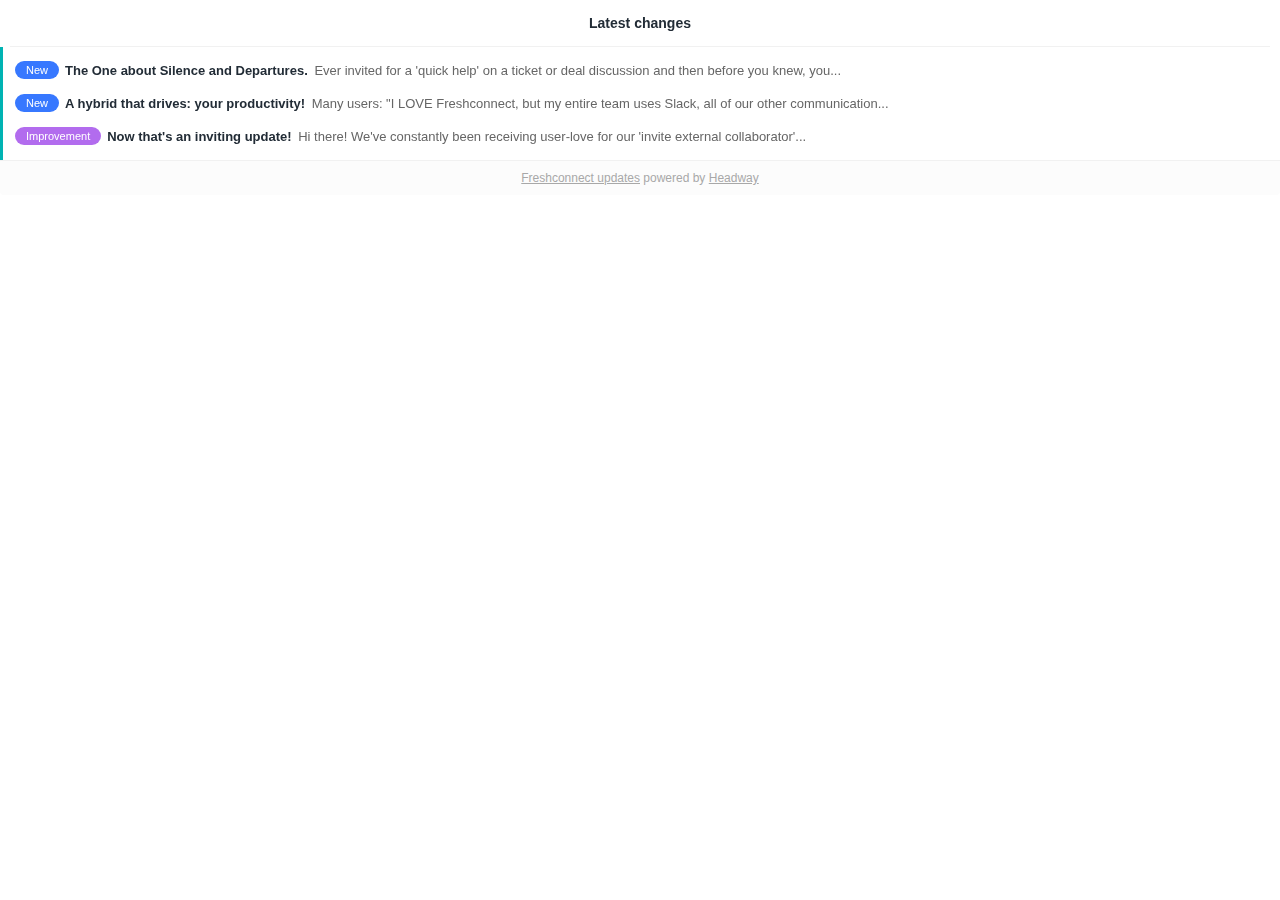
<file: Online MBA Degree/images/[#195555] Gas stove Rubber part is coming out _ Lifelong India_files/J3qpWx.html>
<!DOCTYPE html>
<!-- saved from url=(0041)https://headway-widget.net/widgets/J3qpWx -->
<html><head><meta http-equiv="Content-Type" content="text/html; charset=UTF-8">
    
    <script>
//<![CDATA[
!function(e){var t={};function s(n){if(t[n])return t[n].exports;var r=t[n]={i:n,l:!1,exports:{}};return e[n].call(r.exports,r,r.exports,s),r.l=!0,r.exports}s.m=e,s.c=t,s.d=function(e,t,n){s.o(e,t)||Object.defineProperty(e,t,{enumerable:!0,get:n})},s.r=function(e){"undefined"!==typeof Symbol&&Symbol.toStringTag&&Object.defineProperty(e,Symbol.toStringTag,{value:"Module"}),Object.defineProperty(e,"__esModule",{value:!0})},s.t=function(e,t){if(1&t&&(e=s(e)),8&t)return e;if(4&t&&"object"===typeof e&&e&&e.__esModule)return e;var n=Object.create(null);if(s.r(n),Object.defineProperty(n,"default",{enumerable:!0,value:e}),2&t&&"string"!=typeof e)for(var r in e)s.d(n,r,function(t){return e[t]}.bind(null,r));return n},s.n=function(e){var t=e&&e.__esModule?function(){return e.default}:function(){return e};return s.d(t,"a",t),t},s.o=function(e,t){return Object.prototype.hasOwnProperty.call(e,t)},s.p="/assets/packs/",s(s.s=956)}({956:function(e,t,s){"use strict";s.r(t);s(957),s(958)},957:function(e,t,s){},958:function(e,t){var s,n=function(e,t){return function(){return e.apply(t,arguments)}},r=[].indexOf||function(e){for(var t=0,s=this.length;t<s;t++)if(t in this&&this[t]===e)return t;return-1},i={}.hasOwnProperty;s=function(){function e(){this.log=n(this.log,this)}return e.prototype.CODENAME="CaptainAmerica",e.prototype.postMessage=function(){var e,t,s;return t=(e=Array.prototype.slice.call(arguments)).shift(),s=e,window.parent.postMessage([this.CODENAME,t,s],"*")},e.prototype.setStyles=function(e,t){var s,n;for(s in n=[],t)n.push(e.style[s]=t[s]);return n},e.prototype.log=function(){if(this.options.debug)return console.log("[Headway Debug]",arguments)},e.prototype.diff=function(e,t){return e.filter((function(e){return r.call(t,e)<0}))},e}(),window.App=function(e){function t(e){this.applyTranslations=n(this.applyTranslations,this),this.replaceBaseUrl=n(this.replaceBaseUrl,this),this.setDetailsHeight=n(this.setDetailsHeight,this),this.setListHeight=n(this.setListHeight,this),this.serverStore=n(this.serverStore,this),this.trackEvent=n(this.trackEvent,this),this.markSeen=n(this.markSeen,this),this.markRead=n(this.markRead,this),this.markAllSeen=n(this.markAllSeen,this),this.markItems=n(this.markItems,this),this.setState=n(this.setState,this),this.initState=n(this.initState,this),this.badgeCount=n(this.badgeCount,this),this.reload=n(this.reload,this),this.refresh=n(this.refresh,this),this.getCurrentIds=n(this.getCurrentIds,this),this.migrateLocalStorage=n(this.migrateLocalStorage,this),this.onceReady=n(this.onceReady,this),this.showDetails=n(this.showDetails,this),this.showIndex=n(this.showIndex,this),this.wheneverClosed=n(this.wheneverClosed,this),this.setBadge=n(this.setBadge,this),this.wheneverOpened=n(this.wheneverOpened,this),this.readMessage=n(this.readMessage,this),this.makeInaccessible=n(this.makeInaccessible,this),this.makeAccessible=n(this.makeAccessible,this),this.removeOutlineOnClick=n(this.removeOutlineOnClick,this),this.setupDefaults=n(this.setupDefaults,this),this.getCategories=n(this.getCategories,this),this.getChangelogs=n(this.getChangelogs,this),t.__super__.constructor.call(this),this.options=e,this.elements={logItems:document.querySelectorAll(".logItem"),backLinks:document.querySelectorAll(".back"),indexCont:document.getElementById("index"),logDetailsItem:document.querySelectorAll(".logDetailsItem"),innercont:document.querySelector(".innercont"),title:document.querySelector("h3"),readMore:document.querySelectorAll(".link a"),seeMore:document.querySelector(".footer a"),footer:document.querySelector(".footer")},this.current={data:null},this.setupDefaults(),this.log("App.constructor",this.options,this.elements,this.current)}return function(e,t){for(var s in t)i.call(t,s)&&(e[s]=t[s]);function n(){this.constructor=e}n.prototype=t.prototype,e.prototype=new n,e.__super__=t.prototype}(t,e),t.prototype.getChangelogs=function(){var e,t,s,n,r,i,o,a,l,h,u;if(this.changelogs)return this.changelogs;for(this.changelogs=[],s=r=0,i=(l=this.elements.logItems).length;r<i;s=++r)u=l[s],n=parseInt(u.dataset.id),t=(a=(o=this.elements.logDetailsItem[s]).querySelector(".content noscript")).textContent||a.innerHTML,e=[],this.getCategories(n).forEach((function(t){return e.push(t.name)})),this.changelogs.push({id:n,title:null!=(h=u.querySelector(".title"))?h.innerText:void 0,categories:e,content:{short:u.querySelector(".short").innerHTML,long:t,more:!!o.querySelector("a.more")},dateTime:new Date(u.dataset.date),url:o.querySelector(".link a").href});return this.changelogs},t.prototype.getCategories=function(e){return window.categories[e]},t.prototype.setupDefaults=function(){var e,t,s,n,r,i,o,a,l,h;for(a=this.elements.logItems,h=this,e=function(e,t){var s,n,r,i,o,a,l;return r=parseInt(e.dataset.id),s=h.getCategories(r),n={position:t+1,id:r,title:(null!=(o=e.querySelector(".title"))?o.innerText.replace(/\.$/,""):void 0)||"",category:null!=(a=s[0])&&null!=(l=a.name)?l.toLowerCase():void 0,categories:s},null!=(i=h.elements.logDetailsItem[t].querySelector(".link a"))&&i.addEventListener("click",(function(){return h.postMessage("setAction",{event:"onReadMore",data:n})})),h.removeOutlineOnClick(e),e.addEventListener("click",(function(s){return s.stopPropagation(),s.preventDefault(),h.showDetails(t),h.trackEvent("/r/read/"+h.accountId+"/"+e.dataset.id),h.markRead(e.dataset.id),h.postMessage("setAction",{event:"onShowDetails",data:n})}))},t=s=0,r=a.length;s<r;t=++s)e(o=a[t],t);for(n=0,i=(l=this.elements.backLinks).length;n<i;n++)o=l[n],this.removeOutlineOnClick(o),o.addEventListener("click",function(e){return function(t){return t.stopPropagation(),t.preventDefault(),e.showIndex()}}(this));if(this.elements.logItems.length>0)return window.addEventListener("message",function(e){return function(t){var s,n,r,i;if(r=(s=t.data)[0],i=s[1],n=s[2],r===e.CODENAME)return e.readMessage(i,n)}}(this))},t.prototype.removeOutlineOnClick=function(e){return e.addEventListener("click",(function(){return e.classList.add("noOutline")})),e.addEventListener("blur",(function(){return e.classList.remove("noOutline")}))},t.prototype.makeAccessible=function(e){var t,s,n,r,i;for(e.removeAttribute("aria-hidden"),i=[],t=0,s=(r=e.querySelectorAll("a")).length;t<s;t++)n=r[t],i.push(n.removeAttribute("tabindex"));return i},t.prototype.makeInaccessible=function(e){var t,s,n,r,i;for(e.setAttribute("aria-hidden","true"),i=[],t=0,s=(r=e.querySelectorAll("a")).length;t<s;t++)n=r[t],i.push(n.setAttribute("tabindex","-1"));return i},t.prototype.readMessage=function(e,t){switch(e){case"opened":return this.wheneverOpened();case"closed":return this.wheneverClosed();case"ready":return this.onceReady(t[0]);case"markSeen":return this.markSeen(t[0]);case"markAllSeen":return this.markAllSeen();case"markRead":return this.markRead(t[0]);case"reload":return this.reload()}},t.prototype.wheneverOpened=function(){if(this.showIndex(),this.visible=!0,!this.options.embed)return this.markAllSeen(),this.trackEvent("/r/open/"+this.accountId)},t.prototype.setBadge=function(){return this.postMessage("setBadge",this.badgeCount())},t.prototype.wheneverClosed=function(){return this.visible=!1,setTimeout(this.showIndex,300)},t.prototype.showIndex=function(){var e,t,s,n,r;for(this.elements.innercont.classList.remove("detailsOpen"),this.setListHeight(),this.makeAccessible(this.elements.indexCont),r=[],t=0,s=(n=this.elements.logDetailsItem).length;t<s;t++)e=n[t],r.push(this.makeInaccessible(e));return r},t.prototype.showDetails=function(e){var t,s,n,r;for(this.elements.innercont.classList.add("detailsOpen"),this.setDetailsHeight(e),this.makeInaccessible(this.elements.indexCont),s=0,n=(r=this.elements.logDetailsItem).length;s<n;s++)t=r[s],this.makeInaccessible(t);return this.makeAccessible(this.elements.logDetailsItem[e])},t.prototype.onceReady=function(e){if(e.newWidgetPositioning?(document.body.classList.add(e.position.x||"right"),document.body.classList.add(e.position.y||"bottom")):(document.body.classList.add("right"),document.body.classList.add("bottom")),this.options.embed=e.options.embed,this.options.debug=e.options.debug,this.options.baseUrl=e.options.baseUrl,this.token=e.options.token,this.current.data=e,this.localStorage=e.localStorage,this.accountId=e.options.account,this.applyTranslations(document.getElementById("index")),this.migrateLocalStorage())return this.initState(),this.markItems("read"),this.markItems("seen"),setTimeout(this.refresh,6e4),null!=this.elements.seeMore&&this.options.baseUrl&&(this.elements.seeMore.href=this.options.baseUrl),this.setListHeight(),this.postMessage("widgetReady",{options:this.options,changelogs:this.getChangelogs(),state:this.state,badgeCount:this.badgeCount()}),this.log("App.setupDefaults#ready",e)},t.prototype.migrateLocalStorage=function(){return"server"!==this.options.activeStorage||null==this.token||!this.localStorage.seen.length&&!this.localStorage.read.length||(this.serverStore("/r/seen/"+this.accountId,"token="+this.token+"&seen="+this.localStorage.seen.join(","),(e=this,function(){return e.serverStore("/r/read/"+e.accountId,"token="+e.token+"&read="+e.localStorage.read.join(","),(function(){return e.postMessage("migrateLocalStorage")}))})),!1);var e},t.prototype.getCurrentIds=function(){var e,t,s,n,r;for(r=[],s=0,n=(t=Array.prototype.slice.call(this.elements.logItems)).length;s<n;s++)e=t[s],r.push(parseInt(e.dataset.id));return r},t.prototype.refresh=function(){if(this.options.autorefresh)return!0===this.visible?setTimeout(this.refresh,200):this.reload()},t.prototype.reload=function(){return document.location.reload()},t.prototype.badgeCount=function(){var e,t,s,n,r,i,o,a;if("server"===this.options.activeStorage&&null==this.token)return 0;for(t=this.options.expireAfter||Infinity,e=0,a=(new Date).getTime(),r=0,i=(o=document.querySelectorAll(".logItem")).length;r<i;r++)"true"!==(s=o[r]).dataset.seen&&(n=new Date(s.dataset.date).getTime(),Math.floor((a-n)/864e5)>=t||(e+=1));return e},t.prototype.initState=function(){return this.state="server"===this.options.activeStorage?this.options.state||{read:[],seen:[]}:this.localStorage},t.prototype.setState=function(e,t){return this.state[e]=t,this.postMessage("setState",this.state),this.markItems(e),this.setBadge()},t.prototype.markItems=function(e){var t,s,n,r,i,o;if((s=this.state[e]).length>0){for(o=[],r=0,i=s.length;r<i;r++)t=s[r],(n=document.querySelector("*[data-id='"+t+"']"))?(n.dataset[e]=!0,o.push(n.classList.add(e))):o.push(void 0);return o}},t.prototype.markAllSeen=function(){var e,t;if(t=function(){var t,s,n,r;for(r=[],t=0,s=(n=this.getChangelogs().reverse()).length;t<s;t++)e=n[t],r.push(e.id);return r}.call(this),this.setState("seen",this.diff(this.state.seen,t).concat(t)),"server"===this.options.activeStorage)return this.serverStore("/r/seen/"+this.accountId,"token="+this.token+"&seen="+t.join(","))},t.prototype.markRead=function(e){if(this.setState("read",this.diff(this.state.read,[e]).concat([e])),"server"===this.options.activeStorage)return this.serverStore("/r/read/"+this.accountId,"token="+this.token+"&read="+e)},t.prototype.markSeen=function(e){if(this.setState("seen",this.diff(this.state.seen,[e]).concat([e])),"server"===this.options.activeStorage)return this.serverStore("/r/seen/"+this.accountId,"token="+this.token+"&seen="+e)},t.prototype.trackEvent=function(e){if(this.options.track)return this.xhr(e)},t.prototype.serverStore=function(e,t,s){if(null==t&&(t=""),this.token)return this.xhr(e,t,s)},t.prototype.xhr=function(e,t,s){var n;return null==t&&(t=""),(n=new XMLHttpRequest).open("POST",e),n.setRequestHeader("Content-Type","application/x-www-form-urlencoded"),n.onreadystatechange=function(){if(4===this.readyState&&200===this.status&&null!=s)return s()},n.send(t)},t.prototype.setListHeight=function(){var e,t,s,n;return n=(t=document.getElementById("index")).querySelector(".topBar").offsetHeight,s=t.querySelector(".logList").scrollHeight,e=t.querySelector(".footer").offsetHeight,this.postMessage("setHeight",{height:n+s+e})},t.prototype.setDetailsHeight=function(e){var t,s,n,r,i,o,a,l,h,u,c,d,p,g,f,m,y,v;for(a=0,u=(p=this.elements.logDetailsItem).length;a<u;a++)o=p[a],this.setStyles(o,{display:"none"});if(n=this.elements.logDetailsItem[e].querySelector("noscript")){for(t=(t=n.innerHTML).replace(/&gt;/g,">").replace(/&lt;/g,"<").replace(/&amp;/g,"&"),(y=n.parentNode).innerHTML=t,r=y.parentNode.querySelector(".logDetailsItem .link a").href,l=0,c=(g=y.querySelectorAll("img")).length;l<c;l++)(i=g[l]).width>300&&i.classList.add("bigImage");for(h=0,d=(f=y.querySelectorAll(".videoThumbWidth, .bigImage")).length;h<d;h++)f[h].addEventListener("click",(function(){return window.open(r)}));this.addTargetBlank(this.elements.logDetailsItem[e]),this.replaceBaseUrl(this.elements.logDetailsItem[e]),this.applyTranslations(y)}return this.setStyles(this.elements.logDetailsItem[e],{display:""}),v=this.elements.logDetailsItem[e].querySelector(".topBar").offsetHeight,m=this.elements.logDetailsItem[e].querySelector(".slideBody").scrollHeight,s=this.elements.logDetailsItem[e].querySelector(".bottomBar").offsetHeight,this.postMessage("setHeight",{height:v+m+s})},t.prototype.replaceBaseUrl=function(e){var t,s;if(s=e.querySelector(".link a"),this.options.baseUrl&&null!=s)return t=s.dataset.path,s.href=this.options.baseUrl+t},t.prototype.addTargetBlank=function(e){var t,s,n,r,i;for(i=[],t=0,s=(r=e.querySelectorAll(".slideBody a")).length;t<s;t++)(n=r[t]).target="_blank",i.push(n.rel="noopener noreferrer");return i},t.prototype.applyTranslations=function(e){var t,s,n,r,i,o,a,l;if((null!=(i=this.current.data)?i.options.translations:void 0)&&(null!=(l=this.current.data.options.translations).title&&(this.elements.title.textContent=l.title),null!=l.footer&&((r=document.createElement("a")).target="_blank",r.href=this.elements.seeMore.href,r.innerText=l.footer,this.elements.footer.innerHTML="",this.elements.footer.appendChild(r)),null!=l.labels&&e.querySelectorAll(".category").forEach((function(e){var t;if(t=l.labels[e.innerText.toLowerCase()])return e.innerText=t})),null!=l.readMore)){for(a=[],s=0,n=(o=this.elements.readMore).length;s<n;s++)t=o[s],a.push(t.textContent=l.readMore);return a}},t}(s)}});

//]]>
</script>
    <style>.videoThumbWidth:after{content:"";display:block;position:absolute;top:0;left:0;width:100%;height:100%;background-size:20%;background-position:50%;background-repeat:no-repeat}.videoThumbWidth.youtube:after{background-image:url(/assets/packs/media/images/editor/video/youtube-logo-252d9776ac807a54d44869b11fa55dac.png)}.videoThumbWidth.wistia:after{background-image:url(/assets/packs/media/images/editor/video/wistia-logo-7ab00495376b0066faec307f6bba4421.png)}.videoThumbWidth.vimeo:after{background-image:url(/assets/packs/media/images/editor/video/vimeo-logo-d73bdd39d4447bfdac60cbebc9fb2493.png)}.videoThumbWidth.loom:after{background-image:url(/assets/packs/media/images/editor/video/loom-logo-8e817a3feb67b2d1d7bbb2a3b7f93b6a.svg)}.videoContWidth,.videoThumbWidth{cursor:pointer;position:relative;display:inline-block;margin:0;line-height:0}.videoContWidth .videoContHeight,.videoThumbWidth .videoThumbHeight{width:100%;display:inline-block}.videoContWidth .videoContHeight .video,.videoContWidth .videoContHeight .videoThumb,.videoThumbWidth .videoThumbHeight .video,.videoThumbWidth .videoThumbHeight .videoThumb{position:absolute;top:0;left:0;width:100%;height:100%}.videoContWidth .videoContHeight .videoThumb,.videoThumbWidth .videoThumbHeight .videoThumb{background-position:50%;background-repeat:no-repeat;background-size:cover}*{box-sizing:border-box}*,body,button,input,select,textarea{-webkit-font-smoothing:antialiased;text-rendering:optimizeLegibility;-moz-osx-font-smoothing:grayscale}body,html{height:100vh}html{font-family:-apple-system,BlinkMacSystemFont,Segoe UI,Helvetica,Arial,sans-serif,Apple Color Emoji,Segoe UI Emoji,Segoe UI Symbol;-webkit-text-size-adjust:100%;-moz-text-size-adjust:100%;text-size-adjust:100%}body{font-family:-apple-system,BlinkMacSystemFont,Segoe UI,Helvetica,Arial,sans-serif,Apple Color Emoji,Segoe UI Emoji,Segoe UI Symbol;font-size:13px;overflow:hidden}body,h2,h3,p{padding:0;margin:0}p{font-size:13px}a.noOutline{outline:none!important}.outercont{color:#222c36}.outercont .cont{overflow:hidden;position:relative;height:100vh;width:100vw}.outercont .innercont{transform:translate(0);position:relative;overflow:hidden;will-change:left;transition:left .3s;width:200vw;height:100%;left:0}.outercont .innercont .logList{overflow-y:auto}.outercont .innercont .slideBody{overflow-y:hidden}.outercont .innercont.detailsOpen{left:-100%}.outercont .innercont.detailsOpen .logList{overflow-y:hidden}.outercont .innercont.detailsOpen .slideBody{overflow-y:auto}.outercont .innercont #details,.outercont .innercont #index{width:100vw;position:absolute}.outercont .innercont #index{left:0}.outercont .innercont #details{left:100vw}.outercont .innercont #index{height:100vh;display:flex;flex-direction:column}.outercont .innercont #index .logList{overflow-x:hidden;-ms-scroll-chaining:none;overscroll-behavior:contain}.outercont .innercont #index .category{font-size:11px;line-height:18px;display:inline-block;padding:0 11px;font-weight:400;border-radius:20px;margin-right:3px}.outercont .innercont #index .title{margin:0 3px}.outercont .innercont .logDetailsItem{text-overflow:ellipsis}.outercont .innercont .logDetailsItem .slideBody{padding:16px 16px 0}.outercont .innercont .logDetailsItem .slideBody:after{content:"";display:block;padding-bottom:20px}.outercont .innercont .logDetailsItem .slideBody .content{clear:both}.outercont .innercont .logDetailsItem .slideBody p{margin-bottom:10px;line-height:19px;color:#222c36;clear:both}.outercont .innercont .logDetailsItem .slideBody p:last-child{margin-bottom:0}.outercont .innercont .logDetailsItem .slideBody a{color:#3778ff}.outercont .innercont .logDetailsItem{height:100vh;display:flex;flex-direction:column}.outercont .innercont .logDetailsItem .slideBody{overflow-x:hidden;-ms-scroll-chaining:none;overscroll-behavior:contain}.outercont .innercont .logItem{display:block;clear:both;line-height:19px;padding:7px 16px 7px 12px;color:#666;text-decoration:none;border-left:3px solid #3778ff}.outercont .innercont .logItem.read{border-left:0;padding:7px 15px}.outercont .innercont .logItem:first-child{padding-top:14px}.outercont .innercont .logItem:last-child{padding-bottom:14px}.outercont .innercont .logItem:hover strong{text-decoration:underline}.outercont .innercont strong{color:#222c36;font-weight:600}.outercont .innercont .back{position:absolute;display:block;height:46px;opacity:.25;z-index:2}.outercont .innercont .back:after,.outercont .innercont .back:before{content:"";height:12px;width:1px;display:block;background:#222c36;position:absolute}.outercont .innercont .back:before{top:14px}.outercont .innercont .back:after{bottom:12px}.outercont .innercont h3.title{text-align:center;font-weight:600;font-size:14px;margin:0}.outercont .innercont .bottomBar,.outercont .innercont .topBar{margin:0 10px;position:relative}.outercont .innercont .topBar{border-bottom:1px solid #f1f1f1;padding:15px 23px}.outercont .innercont .topBar .back{top:2px;padding:5px 15px 0}.outercont .innercont .bottomBar{border-top:1px solid #f1f1f1;padding:17px 23px}.outercont .innercont .bottomBar .back{bottom:-5px;padding:5px 15px 0}.outercont .innercont .link{margin:15px 0 5px}.outercont .innercont .link a{color:#3778ff;font-weight:700;text-decoration:none;display:none}.outercont .innercont .link a.more{display:inline-block}.outercont .innercont .footer{background:#fcfcfc;color:#a8a8a8;font-size:12px;text-align:center;border-top:1px solid #f1f1f1;height:35px;line-height:35px;border-radius:0 0 4px 4px}.outercont .innercont .footer a{color:#a8a8a8}body.top #details .topBar .back{display:none}body.top #details .bottomBar .back{display:block}body.bottom #details .bottomBar,body.center #details .bottomBar{display:none}body.left .back{right:0}body.left .back:before{transform:rotate(-45deg)}body.left .back:after{transform:rotate(45deg)}body.right .back{left:0}body.right .back:before{transform:rotate(45deg)}body.right .back:after{transform:rotate(-45deg)}.ltr{direction:ltr}.ltr .category{margin-right:5px;float:left}.rtl{direction:rtl}.rtl .category{margin-left:5px;float:right}.headwayVideo{position:relative;display:inline-block}.headwayVideo:before{content:"";width:100%;height:100%;background:pink;opacity:.5;position:absolute;left:0;top:0;z-index:10000}.content{line-height:1.55rem;min-height:40px;clear:both}.content .category{display:inline-block;padding:1px 11px;font-size:.9em;line-height:22px;font-weight:400;margin-bottom:0;border-radius:20px}.content .afterCategories,.content .beforeCategories{display:block;margin-bottom:13px;height:0}.content audio{outline:none!important;margin-bottom:10px}.content img{-o-object-fit:scale-down;object-fit:scale-down;height:auto}.content hr{border-width:medium 0 0;border-top:1px solid #e5e5e5;margin:20px 0 25px}.content p,.content pre{margin-bottom:13px;position:relative}.content p:last-child,.content pre:last-child{margin-bottom:0}.content ol,.content ul{margin-left:22px;padding:10px 0 5px}.content ol li,.content ul li{list-style:disc;padding-left:6px;margin-bottom:5px}.content ol li{list-style:decimal}.content code,.content pre{font-family:Monaco,Menlo,Courier,Courier New,Andale Mono,Bitstream Vera Sans Mono,Lucida Console,Consolas,Droid Sans Mono;font-size:12px;background:#f7f7f7;color:#4d5863;padding:4px;border-radius:2px}.content pre{padding:8px 12px}.content pre code{padding:0}.content blockquote{color:#47525d;padding-left:10px;border-left:4px solid #ccc;margin:15px 40px 15px 0}.content b,.content strong{font-weight:500}.content h1,.content h2,.content h3,.content h4,.content h5,.content h6{font-weight:500;margin:0 0 5px;padding:0}.content h1{font-size:1.3rem}.content h2{font-size:1.15rem}.content h3{font-weight:420;font-size:1rem}.content table{width:100%;font-size:13px;margin-bottom:20px}.content table thead th{padding:5px 0;font-size:11px;letter-spacing:2px;font-weight:400;text-transform:uppercase;color:rgba(0,0,0,.3)}.content table tbody td{padding:5px 5px 5px 0;border-top:1px solid #f3f3f3}.bigImage,.videoThumbWidth{cursor:pointer}.bigImage:hover,.videoThumbWidth:hover{opacity:.9}</style>
    <script>
//<![CDATA[

      var HW_config =  {"badgeDelay":3,"softHide":true,"eyecatcher":true,"expireAfter":null,"token":null,"activeStorage":"local","autorefresh":false,"track":null}

      document.addEventListener("DOMContentLoaded", function(){
        new App(HW_config);
      }, false);

//]]>
</script>
      <style>
          #details .slideBody p a, #details .link a {
            color: #00b3b3;
          }

        #index .logItem {
          border-left-color: #00b3b3;
        }
      </style>

    <style>
  .category_0 {
    display: none;
  }

    .category_6507 {
      background-color: #ff4772;
      color: #fff;
    }

    #editor-body .head.head_category_6507 .background {
      background-color: #ff4772;
    }
    .category_6506 {
      background-color: #b26cee;
      color: #fff;
    }

    #editor-body .head.head_category_6506 .background {
      background-color: #b26cee;
    }
    .category_6505 {
      background-color: #3778ff;
      color: #fff;
    }

    #editor-body .head.head_category_6505 .background {
      background-color: #3778ff;
    }
</style>
    <script>
//<![CDATA[

      var categories = {"127628":[{"name":"New","color":"#3778ff","id":"6505"}],"125128":[{"name":"New","color":"#3778ff","id":"6505"}],"119952":[{"name":"Improvement","color":"#b26cee","id":"6506"}]}

//]]>
</script>  </head>
  <body class="ltr right bottom">
    <div class="outercont">
      <div class="cont">
        <div class="innercont">
          <div id="index">
  <div class="topBar">
    <h3 class="title">Latest changes</h3>
  </div>
  <div class="logList">
    <a href="https://headway-widget.net/widgets/J3qpWx#" class="logItem" data-id="127628" data-date="2019-11-18T11:50:29Z">
    <span class="category category_6505">New</span>
    <strong class="title">The One about Silence and Departures.</strong>
  <span class="short">
Ever invited for a 'quick help' on a ticket or deal discussion and then before you knew, you...</span>
</a> <!-- /logItem -->
<a href="https://headway-widget.net/widgets/J3qpWx#" class="logItem" data-id="125128" data-date="2019-10-31T06:29:48Z">
    <span class="category category_6505">New</span>
    <strong class="title">A hybrid that drives: your productivity!</strong>
  <span class="short">
Many users: "I LOVE Freshconnect, but my entire team uses Slack, all of our other communication...</span>
</a> <!-- /logItem -->
<a href="https://headway-widget.net/widgets/J3qpWx#" class="logItem" data-id="119952" data-date="2019-09-25T10:21:42Z">
    <span class="category category_6506">Improvement</span>
    <strong class="title">Now that's an inviting update!</strong>
  <span class="short">
Hi there!
We've constantly been receiving user-love for our 'invite external collaborator'...</span>
</a> <!-- /logItem -->

  </div> <!-- /logList -->
  <div class="footer">
    <a target="_blank" rel="noopener noreferrer" href="https://headwayapp.co/freshconnect-updates?utm_medium=widget">Freshconnect updates</a>
      powered by <a target="_blank" href="https://headwayapp.co/?utm_medium=widget&amp;utm_source=freshconnect" rel="noopener noreferrer">Headway</a>
  </div>
</div> <!-- /logListCont -->

<div id="details">
  <div class="logDetailsItem">
  <div class="topBar">
    <a href="https://headway-widget.net/widgets/J3qpWx#back" class="back"></a>
    <h3 class="title">The One about Silence and Departures</h3>
  </div>
  <div class="slideBody">
    <div class="content"><noscript><p class="beforeCategories">&nbsp;</p><h3 class='category category_6505'>New</h3>&nbsp;<p class="afterCategories">&nbsp;</p>
<p>Ever invited for a 'quick help' on a ticket or deal discussion and then before you knew, you were receiving a notification for every little update on that ticket/deal?</p>
<p>Or found yourself stuck in a group chat that just won't stop buzzing with cat memes and reaction GIFs?</p>
<p>Well, better days are here!</p>
<p>You can now <strong>Mute</strong> and <strong>Leave</strong> conversations in Freshconnect. These features work both for ticket/deal discussions in Contextual Messages and for group chats in Team Messages.</p>
<p><img
  src="https://cloud.headwayapp.co/changelogs_images/images/small/000/043/438-4c36dc51cbba96a587c2567643953826f53641e0.jpg"
  alt="Webapp CM - Mute and Leave.jpg"
  width=308.0
  height=171.05
/>
</p>
<p><img
  src="https://cloud.headwayapp.co/changelogs_images/images/small/000/038/577-8f414ae04d87751bd0eb60005160ebe826733b9b.jpg"
  alt="Webapp TM - Invite to Freshconnect - More Expanded.jpg"
  width=308.0
  height=171.05
/>
</p>
<p><em>Updates are also available on Android and iOS.</em> </p>
<p>Go ahead, try it out, and tell us what you think!</p></noscript></div>
    <p class="link"><a target="_blank" href="https://headwayapp.co/freshconnect-updates/the-one-about-silence-and-departures-127628" data-path="/the-one-about-silence-and-departures-127628" rel="noopener noreferrer" class="">Read the whole post</a></p>
  </div>
  <div class="bottomBar">
    <a href="https://headway-widget.net/widgets/J3qpWx#back" class="back"></a>
  </div>
</div>
<div class="logDetailsItem">
  <div class="topBar">
    <a href="https://headway-widget.net/widgets/J3qpWx#back" class="back"></a>
    <h3 class="title">A hybrid that drives: your productivity!</h3>
  </div>
  <div class="slideBody">
    <div class="content"><noscript><p class="beforeCategories">&nbsp;</p><h3 class='category category_6505'>New</h3>&nbsp;<p class="afterCategories">&nbsp;</p>
<p>Many users: "I LOVE Freshconnect, but my entire team uses Slack, all of our other communication happen on Slack, it's tough to track two tools…."</p>
<p>Team Freshconnect: Say no more.</p>
<p><strong>Lo and behold the Freshconnect-Slack integration!</strong></p>
<p>With this simple integration, you can get notifications for your discussions on Freshdesk tickets and Freshsales deals right within Slack. </p>
<p>Like what you hear? Want to install? Here's a small video to help you out.
<div class="videoThumbWidth" style="width: 100%;">
  <div class="videoThumbHeight" style="padding-top: 56.25%;">
    <div class="videoThumb" style="background-image: url('https://img.youtube.com/vi/xMuhl9WmrhA/maxresdefault.jpg');">&nbsp;</div>
  </div>
</div>

</p><p><video></video></p>
<p>Read more about it on <a href="https://www.freshworks.com/collaboration-software/freshconnect-slack-integration-blog/" target="_blank" rel="noopener noreferrer">our blog</a>, go ahead and install it, and tell us how you like it!</p></noscript></div>
    <p class="link"><a target="_blank" href="https://headwayapp.co/freshconnect-updates/a-hybrid-that-drives-your-productivity!-125128" data-path="/a-hybrid-that-drives-your-productivity!-125128" rel="noopener noreferrer" class="">Read the whole post</a></p>
  </div>
  <div class="bottomBar">
    <a href="https://headway-widget.net/widgets/J3qpWx#back" class="back"></a>
  </div>
</div>
<div class="logDetailsItem">
  <div class="topBar">
    <a href="https://headway-widget.net/widgets/J3qpWx#back" class="back"></a>
    <h3 class="title">Now that's an inviting update!</h3>
  </div>
  <div class="slideBody">
    <div class="content"><noscript><p class="beforeCategories">&nbsp;</p><h3 class='category category_6506'>Improvement</h3>&nbsp;<p class="afterCategories">&nbsp;</p>
<p>Hi there!</p>
<p>We've constantly been receiving user-love for our 'invite external collaborator' feature that allows you to invite anyone into a Freshconnect discussion.</p>
<p>However, we noticed that some users were not able to discover this feature as easily as we expected, which was a real bummer!</p>
<p>So, we've gone ahead and given it a facelift. Now, you should see a more prominent 'Invite to Freshconnect' button across our UI.</p>
<p>Here's how it will look in the Freshdesk Widget:</p>
<p><img
  src="https://cloud.headwayapp.co/changelogs_images/images/small/000/038/578-9f1084c77e2a9ea2aad77cfe5c8b857462aebce4.jpg"
  alt="Widget CM - Invite to Freshconnect 2.jpg"
  width=308.0
  height=171.05
/>
</p>
<p>And this is how it will appear in the Freshconnect web app:</p>
<p><img
  src="https://cloud.headwayapp.co/changelogs_images/images/small/000/038/579-098f2bff35e1d36a62e5d730a9a295c588af9ece.jpg"
  alt="Webapp CM - Invite to Freshconnect.jpg"
  width=308.0
  height=171.05
/>
</p>
<p><img
  src="https://cloud.headwayapp.co/changelogs_images/images/small/000/038/580-2ce36b826201cce95cdff50321b2db71799eaa63.jpg"
  alt="Webapp TM - Invite to Freshconnect.jpg"
  width=308.0
  height=171.05
/>
</p>
<p>Let us know what you think about the new changes!</p></noscript></div>
    <p class="link"><a target="_blank" href="https://headwayapp.co/freshconnect-updates/now-that&#39;s-an-inviting-update!-119952" data-path="/now-that&#39;s-an-inviting-update!-119952" rel="noopener noreferrer" class="">Read the whole post</a></p>
  </div>
  <div class="bottomBar">
    <a href="https://headway-widget.net/widgets/J3qpWx#back" class="back"></a>
  </div>
</div>

</div> <!-- /logDetails -->

        </div> <!-- /innercont -->
      </div> <!-- /cont -->
    </div> <!-- /outercont -->


  

  
  

</body></html>
</file>
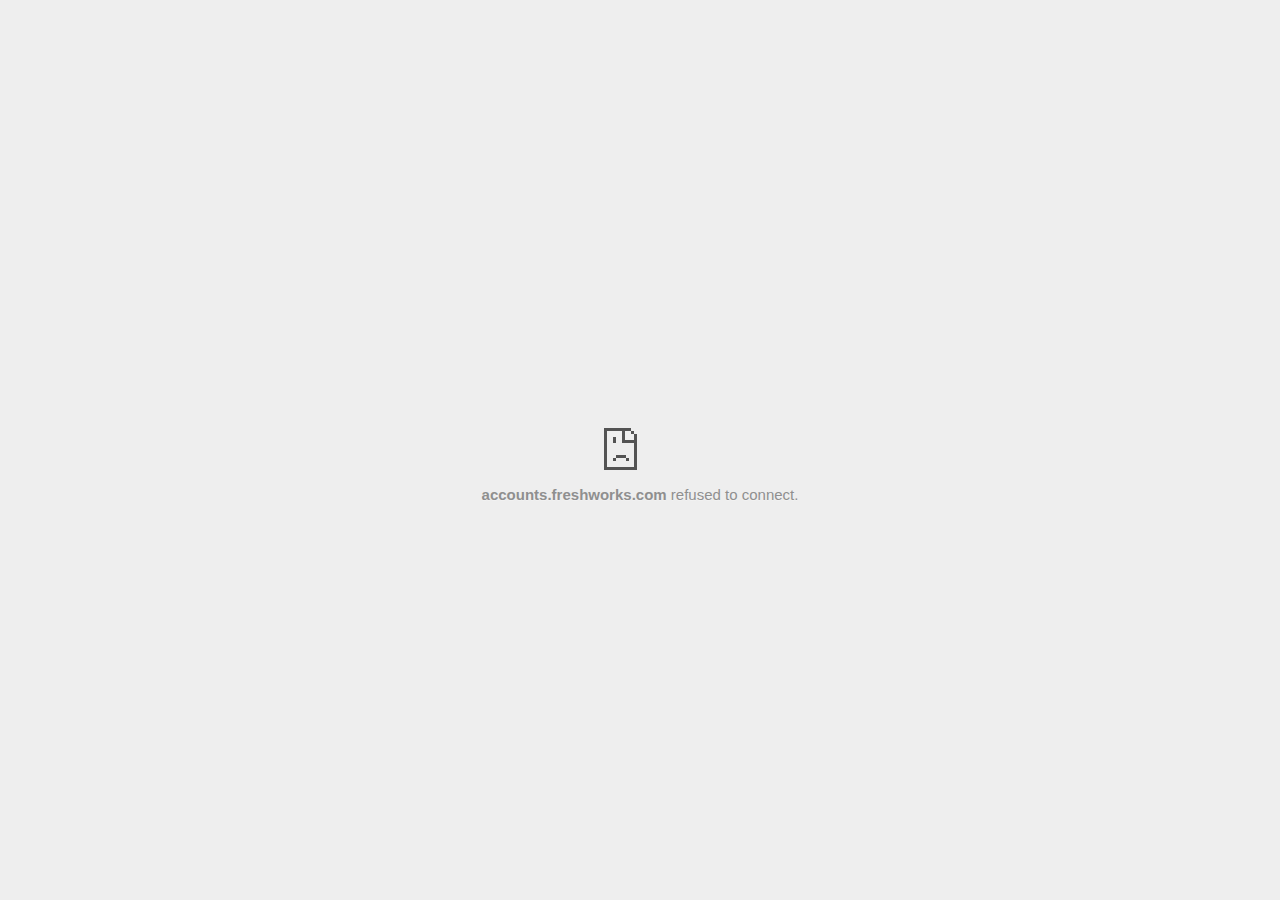
<file: Online MBA Degree/images/[#195555] Gas stove Rubber part is coming out _ Lifelong India_files/saved_resource(1).html>
<!DOCTYPE html>
<!-- saved from url=(0029)chrome-error://chromewebdata/ -->
<html dir="ltr" lang="en" subframe=""><head><meta http-equiv="Content-Type" content="text/html; charset=UTF-8">
  
  <meta name="color-scheme" content="light dark">
  <meta name="theme-color" content="#fff">
  <meta name="viewport" content="width=device-width, initial-scale=1.0,
                                 maximum-scale=1.0, user-scalable=no">
  <title>accounts.freshworks.com</title>
  <style>/* Copyright 2017 The Chromium Authors. All rights reserved.
 * Use of this source code is governed by a BSD-style license that can be
 * found in the LICENSE file. */

a {
  color: var(--link-color);
}

body {
  --background-color: #fff;
  --error-code-color: var(--google-gray-700);
  --google-blue-100: rgb(210, 227, 252);
  --google-blue-300: rgb(138, 180, 248);
  --google-blue-600: rgb(26, 115, 232);
  --google-blue-700: rgb(25, 103, 210);
  --google-gray-100: rgb(241, 243, 244);
  --google-gray-300: rgb(218, 220, 224);
  --google-gray-500: rgb(154, 160, 166);
  --google-gray-50: rgb(248, 249, 250);
  --google-gray-600: rgb(128, 134, 139);
  --google-gray-700: rgb(95, 99, 104);
  --google-gray-800: rgb(60, 64, 67);
  --google-gray-900: rgb(32, 33, 36);
  --heading-color: var(--google-gray-900);
  --link-color: rgb(88, 88, 88);
  --popup-container-background-color: rgba(0,0,0,.65);
  --primary-button-fill-color-active: var(--google-blue-700);
  --primary-button-fill-color: var(--google-blue-600);
  --primary-button-text-color: #fff;
  --quiet-background-color: rgb(247, 247, 247);
  --secondary-button-border-color: var(--google-gray-500);
  --secondary-button-fill-color: #fff;
  --secondary-button-hover-border-color: var(--google-gray-600);
  --secondary-button-hover-fill-color: var(--google-gray-50);
  --secondary-button-text-color: var(--google-gray-700);
  --small-link-color: var(--google-gray-700);
  --text-color: var(--google-gray-700);
  background: var(--background-color);
  color: var(--text-color);
  word-wrap: break-word;
}

.nav-wrapper .secondary-button {
  background: var(--secondary-button-fill-color);
  border: 1px solid var(--secondary-button-border-color);
  color: var(--secondary-button-text-color);
  float: none;
  margin: 0;
  padding: 8px 16px;
}

.hidden {
  display: none;
}

html {
  -webkit-text-size-adjust: 100%;
  font-size: 125%;
}

.icon {
  background-repeat: no-repeat;
  background-size: 100%;
}

@media (prefers-color-scheme: dark) {
  body {
    --background-color: var(--google-gray-900);
    --error-code-color: var(--google-gray-500);
    --heading-color: var(--google-gray-500);
    --link-color: var(--google-blue-300);
    --primary-button-fill-color-active: rgb(129, 162, 208);
    --primary-button-fill-color: var(--google-blue-300);
    --primary-button-text-color: var(--google-gray-900);
    --quiet-background-color: var(--background-color);
    --secondary-button-border-color: var(--google-gray-700);
    --secondary-button-fill-color: var(--google-gray-900);
    --secondary-button-hover-fill-color: rgb(48, 51, 57);
    --secondary-button-text-color: var(--google-blue-300);
    --small-link-color: var(--google-blue-300);
    --text-color: var(--google-gray-500);
  }
}
</style>
  <style>/* Copyright 2014 The Chromium Authors. All rights reserved.
   Use of this source code is governed by a BSD-style license that can be
   found in the LICENSE file. */

button {
  border: 0;
  border-radius: 4px;
  box-sizing: border-box;
  color: var(--primary-button-text-color);
  cursor: pointer;
  float: right;
  font-size: .875em;
  margin: 0;
  padding: 8px 16px;
  transition: box-shadow 150ms cubic-bezier(0.4, 0, 0.2, 1);
  user-select: none;
}

[dir='rtl'] button {
  float: left;
}

.bad-clock button,
.captive-portal button,
.https-only button,
.insecure-form button,
.lookalike-url button,
.main-frame-blocked button,
.neterror button,
.pdf button,
.ssl button,
.safe-browsing-billing button {
  background: var(--primary-button-fill-color);
}

button:active {
  background: var(--primary-button-fill-color-active);
  outline: 0;
}

#debugging {
  display: inline;
  overflow: auto;
}

.debugging-content {
  line-height: 1em;
  margin-bottom: 0;
  margin-top: 1em;
}

.debugging-content-fixed-width {
  display: block;
  font-family: monospace;
  font-size: 1.2em;
  margin-top: 0.5em;
}

.debugging-title {
  font-weight: bold;
}

#details {
  margin: 0 0 50px;
}

#details p:not(:first-of-type) {
  margin-top: 20px;
}

.secondary-button:active {
  border-color: white;
  box-shadow: 0 1px 2px 0 rgba(60, 64, 67, .3),
      0 2px 6px 2px rgba(60, 64, 67, .15);
}

.secondary-button:hover {
  background: var(--secondary-button-hover-fill-color);
  border-color: var(--secondary-button-hover-border-color);
  text-decoration: none;
}

.error-code {
  color: var(--error-code-color);
  font-size: .8em;
  margin-top: 12px;
  text-transform: uppercase;
}

#error-debugging-info {
  font-size: 0.8em;
}

h1 {
  color: var(--heading-color);
  font-size: 1.6em;
  font-weight: normal;
  line-height: 1.25em;
  margin-bottom: 16px;
}

h2 {
  font-size: 1.2em;
  font-weight: normal;
}

.icon {
  height: 72px;
  margin: 0 0 40px;
  width: 72px;
}

input[type=checkbox] {
  opacity: 0;
}

input[type=checkbox]:focus ~ .checkbox::after {
  outline: -webkit-focus-ring-color auto 5px;
}

.interstitial-wrapper {
  box-sizing: border-box;
  font-size: 1em;
  line-height: 1.6em;
  margin: 14vh auto 0;
  max-width: 600px;
  width: 100%;
}

#main-message > p {
  display: inline;
}

#extended-reporting-opt-in {
  font-size: .875em;
  margin-top: 32px;
}

#extended-reporting-opt-in label {
  display: grid;
  grid-template-columns: 1.8em 1fr;
  position: relative;
}

#enhanced-protection-message {
  border-radius: 4px;
  font-size: 1em;
  margin-top: 32px;
  padding: 10px 5px;
}

#enhanced-protection-message label {
  display: grid;
  grid-template-columns: 2.5em 1fr;
  position: relative;
}

#enhanced-protection-message div {
  margin: 0.5em;
}

#enhanced-protection-message .icon {
  height: 1.5em;
  vertical-align: middle;
  width: 1.5em;
}

.nav-wrapper {
  margin-top: 51px;
}

.nav-wrapper::after {
  clear: both;
  content: '';
  display: table;
  width: 100%;
}

.small-link {
  color: var(--small-link-color);
  font-size: .875em;
}

.checkboxes {
  flex: 0 0 24px;
}

.checkbox {
  --padding: .9em;
  background: transparent;
  display: block;
  height: 1em;
  left: -1em;
  padding-inline-start: var(--padding);
  position: absolute;
  right: 0;
  top: -.5em;
  width: 1em;
}

.checkbox::after {
  border: 1px solid white;
  border-radius: 2px;
  content: '';
  height: 1em;
  left: var(--padding);
  position: absolute;
  top: var(--padding);
  width: 1em;
}

.checkbox::before {
  background: transparent;
  border: 2px solid white;
  border-inline-end-width: 0;
  border-top-width: 0;
  content: '';
  height: .2em;
  left: calc(.3em + var(--padding));
  opacity: 0;
  position: absolute;
  top: calc(.3em  + var(--padding));
  transform: rotate(-45deg);
  width: .5em;
}

input[type=checkbox]:checked ~ .checkbox::before {
  opacity: 1;
}

#recurrent-error-message {
  background: #ededed;
  border-radius: 4px;
  margin-bottom: 16px;
  margin-top: 12px;
  padding: 12px 16px;
}

.showing-recurrent-error-message #extended-reporting-opt-in {
  margin-top: 16px;
}

.showing-recurrent-error-message #enhanced-protection-message {
  margin-top: 16px;
}

@media (max-width: 700px) {
  .interstitial-wrapper {
    padding: 0 10%;
  }

  #error-debugging-info {
    overflow: auto;
  }
}

@media (max-width: 420px) {
  button,
  [dir='rtl'] button,
  .small-link {
    float: none;
    font-size: .825em;
    font-weight: 500;
    margin: 0;
    width: 100%;
  }

  button {
    padding: 16px 24px;
  }

  #details {
    margin: 20px 0 20px 0;
  }

  #details p:not(:first-of-type) {
    margin-top: 10px;
  }

  .secondary-button:not(.hidden) {
    display: block;
    margin-top: 20px;
    text-align: center;
    width: 100%;
  }

  .interstitial-wrapper {
    padding: 0 5%;
  }

  #extended-reporting-opt-in {
    margin-top: 24px;
  }

  #enhanced-protection-message {
    margin-top: 24px;
  }

  .nav-wrapper {
    margin-top: 30px;
  }
}

/**
 * Mobile specific styling.
 * Navigation buttons are anchored to the bottom of the screen.
 * Details message replaces the top content in its own scrollable area.
 */

@media (max-width: 420px) {
  .nav-wrapper .secondary-button {
    border: 0;
    margin: 16px 0 0;
    margin-inline-end: 0;
    padding-bottom: 16px;
    padding-top: 16px;
  }
}

/* Fixed nav. */
@media (min-width: 240px) and (max-width: 420px) and
       (min-height: 401px),
       (min-width: 421px) and (min-height: 240px) and
       (max-height: 560px) {
  body .nav-wrapper {
    background: var(--background-color);
    bottom: 0;
    box-shadow: 0 -12px 24px var(--background-color);
    left: 0;
    margin: 0 auto;
    max-width: 736px;
    padding-inline-end: 24px;
    padding-inline-start: 24px;
    position: fixed;
    right: 0;
    width: 100%;
    z-index: 2;
  }

  .interstitial-wrapper {
    max-width: 736px;
  }

  #details,
  #main-content {
    padding-bottom: 40px;
  }

  #details {
    padding-top: 5.5vh;
  }

  button.small-link {
    color: var(--google-blue-600);
  }
}

@media (max-width: 420px) and (orientation: portrait),
       (max-height: 560px) {
  body {
    margin: 0 auto;
  }

  button,
  [dir='rtl'] button,
  button.small-link,
  .nav-wrapper .secondary-button {
    font-family: Roboto-Regular,Helvetica;
    font-size: .933em;
    margin: 6px 0;
    transform: translatez(0);
  }

  .nav-wrapper {
    box-sizing: border-box;
    padding-bottom: 8px;
    width: 100%;
  }

  #details {
    box-sizing: border-box;
    height: auto;
    margin: 0;
    opacity: 1;
    transition: opacity 250ms cubic-bezier(0.4, 0, 0.2, 1);
  }

  #details.hidden,
  #main-content.hidden {
    height: 0;
    opacity: 0;
    overflow: hidden;
    padding-bottom: 0;
    transition: none;
  }

  h1 {
    font-size: 1.5em;
    margin-bottom: 8px;
  }

  .icon {
    margin-bottom: 5.69vh;
  }

  .interstitial-wrapper {
    box-sizing: border-box;
    margin: 7vh auto 12px;
    padding: 0 24px;
    position: relative;
  }

  .interstitial-wrapper p {
    font-size: .95em;
    line-height: 1.61em;
    margin-top: 8px;
  }

  #main-content {
    margin: 0;
    transition: opacity 100ms cubic-bezier(0.4, 0, 0.2, 1);
  }

  .small-link {
    border: 0;
  }

  .suggested-left > #control-buttons,
  .suggested-right > #control-buttons {
    float: none;
    margin: 0;
  }
}

@media (min-width: 421px) and (min-height: 500px) and (max-height: 560px) {
  .interstitial-wrapper {
    margin-top: 10vh;
  }
}

@media (min-height: 400px) and (orientation:portrait) {
  .interstitial-wrapper {
    margin-bottom: 145px;
  }
}

@media (min-height: 299px) {
  .nav-wrapper {
    padding-bottom: 16px;
  }
}

@media (max-height: 560px) and (min-height: 240px) and (orientation:landscape) {
  .extended-reporting-has-checkbox #details {
    padding-bottom: 80px;
  }
}

@media (min-height: 500px) and (max-height: 650px) and (max-width: 414px) and
       (orientation: portrait) {
  .interstitial-wrapper {
    margin-top: 7vh;
  }
}

@media (min-height: 650px) and (max-width: 414px) and (orientation: portrait) {
  .interstitial-wrapper {
    margin-top: 10vh;
  }
}

/* Small mobile screens. No fixed nav. */
@media (max-height: 400px) and (orientation: portrait),
       (max-height: 239px) and (orientation: landscape),
       (max-width: 419px) and (max-height: 399px) {
  .interstitial-wrapper {
    display: flex;
    flex-direction: column;
    margin-bottom: 0;
  }

  #details {
    flex: 1 1 auto;
    order: 0;
  }

  #main-content {
    flex: 1 1 auto;
    order: 0;
  }

  .nav-wrapper {
    flex: 0 1 auto;
    margin-top: 8px;
    order: 1;
    padding-inline-end: 0;
    padding-inline-start: 0;
    position: relative;
    width: 100%;
  }

  button,
  .nav-wrapper .secondary-button {
    padding: 16px 24px;
  }

  button.small-link {
    color: var(--google-blue-600);
  }
}

@media (max-width: 239px) and (orientation: portrait) {
  .nav-wrapper {
    padding-inline-end: 0;
    padding-inline-start: 0;
  }
}
</style>
  <style>/* Copyright 2013 The Chromium Authors. All rights reserved.
 * Use of this source code is governed by a BSD-style license that can be
 * found in the LICENSE file. */

/* Don't use the main frame div when the error is in a subframe. */
html[subframe] #main-frame-error {
  display: none;
}

/* Don't use the subframe error div when the error is in a main frame. */
html:not([subframe]) #sub-frame-error {
  display: none;
}

h1 {
  margin-top: 0;
  word-wrap: break-word;
}

h1 span {
  font-weight: 500;
}

a {
  text-decoration: none;
}

.icon {
  -webkit-user-select: none;
  display: inline-block;
}

.icon-generic {
  /* Can't access chrome://theme/IDR_ERROR_NETWORK_GENERIC from an untrusted
   * renderer process, so embed the resource manually. */
  content: -webkit-image-set(
      url([data-uri]) 1x,
      url([data-uri]) 2x);
}

.icon-offline {
  content: -webkit-image-set(
      url([data-uri]) 1x,
      url([data-uri]) 2x);
  position: relative;
}

.icon-disabled {
  content: -webkit-image-set(
      url([data-uri]) 1x,
      url([data-uri]) 2x);
  width: 112px;
}

.hidden {
  display: none;
}

#suggestions-list a {
  color: var(--google-blue-600);
}

#suggestions-list p {
  margin-block-end: 0;
}

#suggestions-list ul {
  margin-top: 0;
}

.single-suggestion {
  list-style-type: none;
  padding-inline-start: 0;
}

#error-information-button {
  content: url([data-uri]);
  height: 24px;
  vertical-align: -.15em;
  width: 24px;
}

.use-popup-container#error-information-popup-container
  #error-information-popup {
  align-items: center;
  background-color: var(--popup-container-background-color);
  display: flex;
  height: 100%;
  left: 0;
  position: fixed;
  top: 0;
  width: 100%;
  z-index: 100;
}

.use-popup-container#error-information-popup-container
  #error-information-popup-content > p {
  margin-bottom: 11px;
  margin-inline-start: 20px;
}

.use-popup-container#error-information-popup-container #suggestions-list ul {
  margin-inline-start: 15px;
}

.use-popup-container#error-information-popup-container
  #error-information-popup-box {
  background-color: var(--background-color);
  left: 5%;
  padding-bottom: 15px;
  padding-top: 15px;
  position: fixed;
  width: 90%;
  z-index: 101;
}

.use-popup-container#error-information-popup-container div.error-code {
  margin-inline-start: 20px;
}

.use-popup-container#error-information-popup-container #suggestions-list p {
  margin-inline-start: 20px;
}

:not(.use-popup-container)#error-information-popup-container
  #error-information-popup-close {
  display: none;
}

#error-information-popup-close {
  margin-bottom: 0;
  margin-inline-end: 35px;
  margin-top: 15px;
  text-align: end;
}

.link-button {
  color: rgb(66, 133, 244);
  display: inline-block;
  font-weight: bold;
  text-transform: uppercase;
}

#sub-frame-error-details {

  color: #8F8F8F;

  /* Not done on mobile for performance reasons. */
  text-shadow: 0 1px 0 rgba(255,255,255,0.3);

}

[jscontent=hostName],
[jscontent=failedUrl] {
  overflow-wrap: break-word;
}

.secondary-button {
  background: #d9d9d9;
  color: #696969;
  margin-inline-end: 16px;
}

.snackbar {
  background: #323232;
  border-radius: 2px;
  bottom: 24px;
  box-sizing: border-box;
  color: #fff;
  font-size: .87em;
  left: 24px;
  max-width: 568px;
  min-width: 288px;
  opacity: 0;
  padding: 16px 24px 12px;
  position: fixed;
  transform: translateY(90px);
  will-change: opacity, transform;
  z-index: 999;
}

.snackbar-show {
  -webkit-animation:
    show-snackbar 250ms cubic-bezier(0, 0, 0.2, 1) forwards,
    hide-snackbar 250ms cubic-bezier(0.4, 0, 1, 1) forwards 5s;
}

@-webkit-keyframes show-snackbar {
  100% {
    opacity: 1;
    transform: translateY(0);
  }
}

@-webkit-keyframes hide-snackbar {
  0% {
    opacity: 1;
    transform: translateY(0);
  }
  100% {
    opacity: 0;
    transform: translateY(90px);
  }
}

.suggestions {
  margin-top: 18px;
}

.suggestion-header {
  font-weight: bold;
  margin-bottom: 4px;
}

.suggestion-body {
  color: #777;
}

/* Decrease padding at low sizes. */
@media (max-width: 640px), (max-height: 640px) {
  h1 {
    margin: 0 0 15px;
  }
  .suggestions {
    margin-top: 10px;
  }
  .suggestion-header {
    margin-bottom: 0;
  }
}

#download-link,
#download-link-clicked {
  margin-bottom: 30px;
  margin-top: 30px;
}

#download-link-clicked {
  color: #BBB;
}

#download-link::before,
#download-link-clicked::before {
  content: url([data-uri]);
  display: inline-block;
  margin-inline-end: 4px;
  vertical-align: -webkit-baseline-middle;
}

#download-link-clicked::before {
  opacity: 0;
  width: 0;
}

#offline-content-list-visibility-card {
  border: 1px solid white;
  border-radius: 8px;
  display: flex;
  font-size: .8em;
  justify-content: space-between;
  line-height: 1;
}

#offline-content-list.list-hidden #offline-content-list-visibility-card {
  border-color: rgb(218, 220, 224);
}

#offline-content-list-visibility-card > div {
  padding: 1em;
}

#offline-content-list-title {
  color: var(--google-gray-700);
}

#offline-content-list-show-text,
#offline-content-list-hide-text {
  color: rgb(66, 133, 244);
}

/* Hides the "hide" text div when the offline content list is collapsed/hidden
 * and, alternatively, hides the "show" text div when the offline content list
 * is expanded/shown.
 */
#offline-content-list.list-hidden #offline-content-list-hide-text,
#offline-content-list:not(.list-hidden) #offline-content-list-show-text {
  display: none;
}

/* Controls the animation of the offline content list when it is expanded/shown.
 */
#offline-content-suggestions {
  /* Max-height has to be set for the height animation to work. The chosen value
   * is a little greater than the maximum height the list will have, when all
   * suggestions have images, so that it is never clamped. This makes so that
   * when the actual height is smaller then the animation is not as smooth.
   */
  max-height: 27em;
  transition: max-height 200ms ease-in, visibility 0s 200ms,
              opacity 200ms 200ms linear;
}

/* Controls the animation of the offline content list when it is
 * collapsed/hidden.
 */
#offline-content-list.list-hidden #offline-content-suggestions {
  max-height: 0;
  opacity: 0;
  transition: opacity 200ms linear, visibility 0s 200ms,
              max-height 200ms 200ms ease-out;
  visibility: hidden;
}

#offline-content-list {
  margin-inline-start: -5%;
  width: 110%;
}

/* The selectors below adjust the "overflow" of the suggestion cards contents
 * based on the same screen size based strategy used for the main frame, which
 * is applied by the `interstitial-wrapper` class. */
@media (max-width: 420px)  {
  #offline-content-list {
    margin-inline-start: -2.5%;
    width: 105%;
  }
}
@media (max-width: 420px) and (orientation: portrait),
       (max-height: 560px) {
  #offline-content-list {
    margin-inline-start: -12px;
    width: calc(100% + 24px);
  }
}

.suggestion-with-image .offline-content-suggestion-thumbnail {
  flex-basis: 8.2em;
  flex-shrink: 0;
}

.suggestion-with-image .offline-content-suggestion-thumbnail > img {
  height: 100%;
  width: 100%;
}

.suggestion-with-image #offline-content-list:not(.is-rtl)
.offline-content-suggestion-thumbnail > img {
  border-bottom-right-radius: 7px;
  border-top-right-radius: 7px;
}

.suggestion-with-image #offline-content-list.is-rtl
.offline-content-suggestion-thumbnail > img {
  border-bottom-left-radius: 7px;
  border-top-left-radius: 7px;
}

.suggestion-with-icon .offline-content-suggestion-thumbnail {
  align-items: center;
  display: flex;
  justify-content: center;
  min-height: 4.2em;
  min-width: 4.2em;
}

.suggestion-with-icon .offline-content-suggestion-thumbnail > div {
  align-items: center;
  background-color: rgb(241, 243, 244);
  border-radius: 50%;
  display: flex;
  height: 2.3em;
  justify-content: center;
  width: 2.3em;
}

.suggestion-with-icon .offline-content-suggestion-thumbnail > div > img {
  height: 1.45em;
  width: 1.45em;
}

.offline-content-suggestion-favicon {
  height: 1em;
  margin-inline-end: 0.4em;
  width: 1.4em;
}

.offline-content-suggestion-favicon > img {
  height: 1.4em;
  width: 1.4em;
}

.no-favicon .offline-content-suggestion-favicon {
  display: none;
}

.image-video {
  content: url([data-uri]);
}

.image-music-note {
  content: url([data-uri]);
}

.image-earth {
  content: url([data-uri]);
}

.image-file {
  content: url([data-uri]);
}

.offline-content-suggestion-texts {
  display: flex;
  flex-direction: column;
  justify-content: space-between;
  line-height: 1.3;
  padding: .9em;
  width: 100%;
}

.offline-content-suggestion-title {
  -webkit-box-orient: vertical;
  -webkit-line-clamp: 3;
  color: rgb(32, 33, 36);
  display: -webkit-box;
  font-size: 1.1em;
  overflow: hidden;
  text-overflow: ellipsis;
}

div.offline-content-suggestion {
  align-items: stretch;
  border: 1px solid rgb(218, 220, 224);
  border-radius: 8px;
  display: flex;
  justify-content: space-between;
  margin-bottom: .8em;
}

.suggestion-with-image {
  flex-direction: row;
  height: 8.2em;
  max-height: 8.2em;
}

.suggestion-with-icon {
  flex-direction: row-reverse;
  height: 4.2em;
  max-height: 4.2em;
}

.suggestion-with-icon .offline-content-suggestion-title {
  -webkit-line-clamp: 1;
  word-break: break-all;
}

.suggestion-with-icon .offline-content-suggestion-texts {
  padding-inline-start: 0;
}

.offline-content-suggestion-attribution-freshness {
  color: rgb(95, 99, 104);
  display: flex;
  font-size: .8em;
  line-height: 1.7em;
}

.offline-content-suggestion-attribution {
  -webkit-box-orient: vertical;
  -webkit-line-clamp: 1;
  display: -webkit-box;
  flex-shrink: 1;
  margin-inline-end: 0.3em;
  overflow: hidden;
  overflow-wrap: break-word;
  text-overflow: ellipsis;
  word-break: break-all;
}

.no-attribution .offline-content-suggestion-attribution {
  display: none;
}

.offline-content-suggestion-freshness::before {
  content: '-';
  display: inline-block;
  flex-shrink: 0;
  margin-inline-end: .1em;
  margin-inline-start: .1em;
}

.no-attribution .offline-content-suggestion-freshness::before {
  display: none;
}

.offline-content-suggestion-freshness {
  flex-shrink: 0;
}

.suggestion-with-image .offline-content-suggestion-pin-spacer {
  flex-grow: 100;
  flex-shrink: 1;
}

.suggestion-with-image .offline-content-suggestion-pin {
  content: url([data-uri]);
  flex-shrink: 0;
  height: 1.4em;
  margin-inline-start: .4em;
  width: 1.4em;
}

/* Controls the animation (and a bit more) of the launch-downloads-home action
 * button when the offline content list is expanded/shown.
 */
#offline-content-list-action {
  text-align: center;
  transition: visibility 0s 200ms, opacity 200ms 200ms linear;
}

/* Controls the animation of the launch-downloads-home action button when the
 * offline content list is collapsed/hidden.
 */
#offline-content-list.list-hidden #offline-content-list-action {
  opacity: 0;
  transition: opacity 200ms linear, visibility 0s 200ms;
  visibility: hidden;
}

#cancel-save-page-button {
  background-image: url([data-uri]);
  background-position: right 27px center;
  background-repeat: no-repeat;
  border: 1px solid var(--google-gray-300);
  border-radius: 5px;
  color: var(--google-gray-700);
  margin-bottom: 26px;
  padding-bottom: 16px;
  padding-inline-end: 88px;
  padding-inline-start: 16px;
  padding-top: 16px;
  text-align: start;
}

html[dir='rtl'] #cancel-save-page-button {
  background-position: left 27px center;
}

#save-page-for-later-button {
  display: flex;
  justify-content: start;
}

#save-page-for-later-button a::before {
  content: url([data-uri]);
  display: inline-block;
  margin-inline-end: 4px;
  vertical-align: -webkit-baseline-middle;
}

.hidden#save-page-for-later-button {
  display: none;
}

/* Don't allow overflow when in a subframe. */
html[subframe] body {
  overflow: hidden;
}

#sub-frame-error {
  -webkit-align-items: center;
  -webkit-flex-flow: column;
  -webkit-justify-content: center;
  background-color: #DDD;
  display: -webkit-flex;
  height: 100%;
  left: 0;
  position: absolute;
  text-align: center;
  top: 0;
  transition: background-color 200ms ease-in-out;
  width: 100%;
}

#sub-frame-error:hover {
  background-color: #EEE;
}

#sub-frame-error .icon-generic {
  margin: 0 0 16px;
}

#sub-frame-error-details {
  margin: 0 10px;
  text-align: center;
  visibility: hidden;
}

/* Show details only when hovering. */
#sub-frame-error:hover #sub-frame-error-details {
  visibility: visible;
}

/* If the iframe is too small, always hide the error code. */
/* TODO(mmenke): See if overflow: no-display works better, once supported. */
@media (max-width: 200px), (max-height: 95px) {
  #sub-frame-error-details {
    display: none;
  }
}

/* Adjust icon for small embedded frames in apps. */
@media (max-height: 100px) {
  #sub-frame-error .icon-generic {
    height: auto;
    margin: 0;
    padding-top: 0;
    width: 25px;
  }
}

/* details-button is special; it's a <button> element that looks like a link. */
#details-button {
  box-shadow: none;
  min-width: 0;
}

/* Styles for platform dependent separation of controls and details button. */
.suggested-left > #control-buttons,
.suggested-right > #details-button {
  float: left;
}

.suggested-right > #control-buttons,
.suggested-left > #details-button {
  float: right;
}

.suggested-left .secondary-button {
  margin-inline-end: 0;
  margin-inline-start: 16px;
}

#details-button.singular {
  float: none;
}

/* download-button shows both icon and text. */
#download-button {
  padding-bottom: 4px;
  padding-top: 4px;
  position: relative;
}

#download-button::before {
  background: -webkit-image-set(
      url([data-uri]) 1x,
      url([data-uri]) 2x)
    no-repeat;
  content: '';
  display: inline-block;
  height: 24px;
  margin-inline-end: 4px;
  margin-inline-start: -4px;
  vertical-align: middle;
  width: 24px;
}

#download-button:disabled {
  background: rgb(180, 206, 249);
  color: rgb(255, 255, 255);
}

#buttons::after {
  clear: both;
  content: '';
  display: block;
  width: 100%;
}

/* Offline page */
html[dir='rtl'] .runner-container,
html[dir='rtl'].offline .icon-offline {
  transform: scaleX(-1);
}

.offline {
  transition: filter 1.5s cubic-bezier(0.65, 0.05, 0.36, 1),
              background-color 1.5s cubic-bezier(0.65, 0.05, 0.36, 1);

  will-change: filter, background-color;

}

.offline body {
  transition: background-color 1.5s cubic-bezier(0.65, 0.05, 0.36, 1);
}

.offline #main-message > p {
  display: none;
}

.offline.inverted {
  background-color: #fff;
  filter: invert(1);
}

.offline.inverted body {
  background-color: #fff;
}

.offline .interstitial-wrapper {
  color: var(--text-color);
  font-size: 1em;
  line-height: 1.55;
  margin: 0 auto;
  max-width: 600px;
  padding-top: 100px;
  position: relative;
  width: 100%;
}

.offline .runner-container {
  direction: ltr;
  height: 150px;
  max-width: 600px;
  overflow: hidden;
  position: absolute;
  top: 35px;
  width: 44px;
}

.offline .runner-container:focus {
  outline: none;
}

.offline .runner-container:focus-visible {
  outline: 3px solid var(--google-blue-300);
}

.offline .runner-canvas {
  height: 150px;
  max-width: 600px;
  opacity: 1;
  overflow: hidden;
  position: absolute;
  top: 0;
  z-index: 10;
}

.offline .controller {
  height: 100vh;
  left: 0;
  position: absolute;
  top: 0;
  width: 100vw;
  z-index: 9;
}

#offline-resources {
  display: none;
}

#offline-instruction {
  image-rendering: pixelated;
  left: 0;
  margin: auto;
  position: absolute;
  right: 0;
  top: 60px;
  width: fit-content;
}

.offline-runner-live-region {
  bottom: 0;
  clip-path: polygon(0 0, 0 0, 0 0);
  color: var(--background-color);
  display: block;
  font-size: xx-small;
  overflow: hidden;
  position: absolute;
  text-align: center;
  transition: color 1.5s cubic-bezier(0.65, 0.05, 0.36, 1);
  user-select: none;
}

/* Custom toggle */
.slow-speed-option {
  align-items: center;
  background: var(--google-gray-50);
  border-radius: 24px/50%;
  bottom: 0;
  color: var(--error-code-color);
  display: inline-flex;
  font-size: 1em;
  left: 0;
  line-height: 1.1em;
  margin: 5px auto;
  padding: 2px 12px 3px 20px;
  position: absolute;
  right: 0;
  width: max-content;
  z-index: 999;
}

.slow-speed-option.hidden {
  display: none;
}

.slow-speed-option [type=checkbox] {
  opacity: 0;
  pointer-events: none;
  position: absolute;
}

.slow-speed-option .slow-speed-toggle {
  cursor: pointer;
  margin-inline-start: 8px;
  padding: 8px 4px;
  position: relative;
}

.slow-speed-option [type=checkbox]:disabled ~ .slow-speed-toggle {
  cursor: default;
}

.slow-speed-option-label [type=checkbox] {
  opacity: 0;
  pointer-events: none;
  position: absolute;
}

.slow-speed-option .slow-speed-toggle::before,
.slow-speed-option .slow-speed-toggle::after {
  content: '';
  display: block;
  margin: 0 3px;
  transition: all 100ms cubic-bezier(0.4, 0, 1, 1);
}

.slow-speed-option .slow-speed-toggle::before {
  background: rgb(189,193,198);
  border-radius: 0.65em;
  height: 0.9em;
  width: 2em;
}

.slow-speed-option .slow-speed-toggle::after {
  background: #fff;
  border-radius: 50%;
  box-shadow: 0 1px 3px 0 rgb(0 0 0 / 40%);
  height: 1.2em;
  position: absolute;
  top: 51%;
  transform: translate(-20%, -50%);
  width: 1.1em;
}

.slow-speed-option [type=checkbox]:focus + .slow-speed-toggle {
  box-shadow: 0 0 8px rgb(94, 158, 214);
  outline: 1px solid rgb(93, 157, 213);
}

.slow-speed-option [type=checkbox]:checked + .slow-speed-toggle::before {
  background: var(--google-blue-600);
  opacity: 0.5;
}

.slow-speed-option [type=checkbox]:checked + .slow-speed-toggle::after {
  background: var(--google-blue-600);
  transform: translate(calc(2em - 90%), -50%);
}

.slow-speed-option [type=checkbox]:checked:disabled +
  .slow-speed-toggle::before {
  background: rgb(189,193,198);
}

.slow-speed-option [type=checkbox]:checked:disabled +
  .slow-speed-toggle::after {
  background: var(--google-gray-50);
}

@media (max-width: 420px) {
  #download-button {
    padding-bottom: 12px;
    padding-top: 12px;
  }

  .suggested-left > #control-buttons,
  .suggested-right > #control-buttons {
    float: none;
  }

  .snackbar {
    border-radius: 0;
    bottom: 0;
    left: 0;
    width: 100%;
  }
}

@media (max-height: 350px) {
  h1 {
    margin: 0 0 15px;
  }

  .icon-offline {
    margin: 0 0 10px;
  }

  .interstitial-wrapper {
    margin-top: 5%;
  }

  .nav-wrapper {
    margin-top: 30px;
  }
}

@media (min-width: 420px) and (max-width: 736px) and
       (min-height: 240px) and (max-height: 420px) and
       (orientation:landscape) {
  .interstitial-wrapper {
    margin-bottom: 100px;
  }
}

@media (max-width: 360px) and (max-height: 480px) {
  .offline .interstitial-wrapper {
    padding-top: 60px;
  }

  .offline .runner-container {
    top: 8px;
  }
}

@media (min-height: 240px) and (orientation: landscape) {
  .offline .interstitial-wrapper {
    margin-bottom: 90px;
  }

  .icon-offline {
    margin-bottom: 20px;
  }
}

@media (max-height: 320px) and (orientation: landscape) {
  .icon-offline {
    margin-bottom: 0;
  }

  .offline .runner-container {
    top: 10px;
  }
}

@media (max-width: 240px) {
  button {
    padding-inline-end: 12px;
    padding-inline-start: 12px;
  }

  .interstitial-wrapper {
    overflow: inherit;
    padding: 0 8px;
  }
}

@media (max-width: 120px) {
  button {
    width: auto;
  }
}

.arcade-mode,
.arcade-mode .runner-container,
.arcade-mode .runner-canvas {
  image-rendering: pixelated;
  max-width: 100%;
  overflow: hidden;
}

.arcade-mode #buttons,
.arcade-mode #main-content {
  opacity: 0;
  overflow: hidden;
}

.arcade-mode .interstitial-wrapper {
  height: 100vh;
  max-width: 100%;
  overflow: hidden;
}

.arcade-mode .runner-container {
  left: 0;
  margin: auto;
  right: 0;
  transform-origin: top center;
  transition: transform 250ms cubic-bezier(0.4, 0, 1, 1) 400ms;
  z-index: 2;
}

@media (prefers-color-scheme: dark) {
  .icon {
    filter: invert(1);
  }

  .offline .runner-canvas {
    filter: invert(1);
  }

  .offline.inverted {
    background-color: var(--background-color);
    filter: invert(0);
  }

  .offline.inverted body {
    background-color: #fff;
  }

  .offline.inverted .offline-runner-live-region {
    color: #fff;
  }

  #suggestions-list a {
    color: var(--link-color);
  }

  #error-information-button {
    filter: invert(0.6);
  }

  .slow-speed-option {
    background: var(--google-gray-800);
    color: var(--google-gray-100);
  }

  .slow-speed-option .slow-speed-toggle::before,
  .slow-speed-option [type=checkbox]:checked:disabled +
    .slow-speed-toggle::before {
     background: rgb(189,193,198);
  }

  .slow-speed-option [type=checkbox]:checked + .slow-speed-toggle::after,
  .slow-speed-option [type=checkbox]:checked + .slow-speed-toggle::before {
    background: var(--google-blue-300);
  }
}
</style>
  <script>// Copyright 2013 The Chromium Authors. All rights reserved.
// Use of this source code is governed by a BSD-style license that can be
// found in the LICENSE file.

/**
 * @typedef {{
 *   downloadButtonClick: function(),
 *   reloadButtonClick: function(string),
 *   detailsButtonClick: function(),
 *   diagnoseErrorsButtonClick: function(),
 *   trackEasterEgg: function(),
 *   updateEasterEggHighScore: function(number),
 *   resetEasterEggHighScore: function(),
 *   launchOfflineItem: function(string, string),
 *   savePageForLater: function(),
 *   cancelSavePage: function(),
 *   listVisibilityChange: function(boolean),
 * }}
 */
// eslint-disable-next-line no-var
var errorPageController;

const HIDDEN_CLASS = 'hidden';

// Decodes a UTF16 string that is encoded as base64.
function decodeUTF16Base64ToString(encoded_text) {
  const data = atob(encoded_text);
  let result = '';
  for (let i = 0; i < data.length; i += 2) {
    result +=
        String.fromCharCode(data.charCodeAt(i) * 256 + data.charCodeAt(i + 1));
  }
  return result;
}

function toggleHelpBox() {
  const helpBoxOuter = document.getElementById('details');
  helpBoxOuter.classList.toggle(HIDDEN_CLASS);
  const detailsButton = document.getElementById('details-button');
  if (helpBoxOuter.classList.contains(HIDDEN_CLASS)) {
    /** @suppress {missingProperties} */
    detailsButton.innerText = detailsButton.detailsText;
  } else {
    /** @suppress {missingProperties} */
    detailsButton.innerText = detailsButton.hideDetailsText;
  }

  // Details appears over the main content on small screens.
  if (mobileNav) {
    document.getElementById('main-content').classList.toggle(HIDDEN_CLASS);
    const runnerContainer = document.querySelector('.runner-container');
    if (runnerContainer) {
      runnerContainer.classList.toggle(HIDDEN_CLASS);
    }
  }
}

function diagnoseErrors() {
  if (window.errorPageController) {
    errorPageController.diagnoseErrorsButtonClick();
  }
}

// Subframes use a different layout but the same html file.  This is to make it
// easier to support platforms that load the error page via different
// mechanisms (Currently just iOS). We also use the subframe style for portals
// as they are embedded like subframes and can't be interacted with by the user.
let isSubFrame = false;
if (window.top.location !== window.location || window.portalHost) {
  document.documentElement.setAttribute('subframe', '');
  isSubFrame = true;
}

// Re-renders the error page using |strings| as the dictionary of values.
// Used by NetErrorTabHelper to update DNS error pages with probe results.
function updateForDnsProbe(strings) {
  const context = new JsEvalContext(strings);
  jstProcess(context, document.getElementById('t'));
  onDocumentLoadOrUpdate();
}

// Adds an icon class to the list and removes classes previously set.
function updateIconClass(newClass) {
  const frameSelector = isSubFrame ? '#sub-frame-error' : '#main-frame-error';
  const iconEl = document.querySelector(frameSelector + ' .icon');

  if (iconEl.classList.contains(newClass)) {
    return;
  }

  iconEl.className = 'icon ' + newClass;
}

// Implements button clicks.  This function is needed during the transition
// between implementing these in trunk chromium and implementing them in iOS.
function reloadButtonClick(url) {
  if (window.errorPageController) {
    // 

    // 
    errorPageController.reloadButtonClick();
    // 
  } else {
    window.location = url;
  }
}

function downloadButtonClick() {
  if (window.errorPageController) {
    errorPageController.downloadButtonClick();
    const downloadButton = document.getElementById('download-button');
    downloadButton.disabled = true;
    /** @suppress {missingProperties} */
    downloadButton.textContent = downloadButton.disabledText;

    document.getElementById('download-link-wrapper')
        .classList.add(HIDDEN_CLASS);
    document.getElementById('download-link-clicked-wrapper')
        .classList.remove(HIDDEN_CLASS);
  }
}

function detailsButtonClick() {
  if (window.errorPageController) {
    errorPageController.detailsButtonClick();
  }
}

let primaryControlOnLeft = true;
// clang-format off
// 

function setAutoFetchState(scheduled, can_schedule) {
  document.getElementById('cancel-save-page-button')
      .classList.toggle(HIDDEN_CLASS, !scheduled);
  document.getElementById('save-page-for-later-button')
      .classList.toggle(HIDDEN_CLASS, scheduled || !can_schedule);
}

function savePageLaterClick() {
  errorPageController.savePageForLater();
  // savePageForLater will eventually trigger a call to setAutoFetchState() when
  // it completes.
}

function cancelSavePageClick() {
  errorPageController.cancelSavePage();
  // setAutoFetchState is not called in response to cancelSavePage(), so do it
  // now.
  setAutoFetchState(false, true);
}

function toggleErrorInformationPopup() {
  document.getElementById('error-information-popup-container')
      .classList.toggle(HIDDEN_CLASS);
}

function launchOfflineItem(itemID, name_space) {
  errorPageController.launchOfflineItem(itemID, name_space);
}

function launchDownloadsPage() {
  errorPageController.launchDownloadsPage();
}

function getIconForSuggestedItem(item) {
  // Note: |item.content_type| contains the enum values from
  // chrome::mojom::AvailableContentType.
  switch (item.content_type) {
    case 1:  // kVideo
      return 'image-video';
    case 2:  // kAudio
      return 'image-music-note';
    case 0:  // kPrefetchedPage
    case 3:  // kOtherPage
      return 'image-earth';
  }
  return 'image-file';
}

function getSuggestedContentDiv(item, index) {
  // Note: See AvailableContentToValue in available_offline_content_helper.cc
  // for the data contained in an |item|.
  // TODO(carlosk): Present |snippet_base64| when that content becomes
  // available.
  let thumbnail = '';
  const extraContainerClasses = [];
  // html_inline.py will try to replace src attributes with data URIs using a
  // simple regex. The following is obfuscated slightly to avoid that.
  const source = 'src';
  if (item.thumbnail_data_uri) {
    extraContainerClasses.push('suggestion-with-image');
    thumbnail = `<img ${source}="${item.thumbnail_data_uri}">`;
  } else {
    extraContainerClasses.push('suggestion-with-icon');
    const iconClass = getIconForSuggestedItem(item);
    thumbnail = `<div><img class="${iconClass}"></div>`;
  }

  let favicon = '';
  if (item.favicon_data_uri) {
    favicon = `<img ${source}="${item.favicon_data_uri}">`;
  } else {
    extraContainerClasses.push('no-favicon');
  }

  if (!item.attribution_base64) {
    extraContainerClasses.push('no-attribution');
  }

  return `
  <div class="offline-content-suggestion ${extraContainerClasses.join(' ')}"
    onclick="launchOfflineItem('${item.ID}', '${item.name_space}')">
      <div class="offline-content-suggestion-texts">
        <div id="offline-content-suggestion-title-${index}"
             class="offline-content-suggestion-title">
        </div>
        <div class="offline-content-suggestion-attribution-freshness">
          <div id="offline-content-suggestion-favicon-${index}"
               class="offline-content-suggestion-favicon">
            ${favicon}
          </div>
          <div id="offline-content-suggestion-attribution-${index}"
               class="offline-content-suggestion-attribution">
          </div>
          <div class="offline-content-suggestion-freshness">
            ${item.date_modified}
          </div>
          <div class="offline-content-suggestion-pin-spacer"></div>
          <div class="offline-content-suggestion-pin"></div>
        </div>
      </div>
      <div class="offline-content-suggestion-thumbnail">
        ${thumbnail}
      </div>
  </div>`;
}

/**
 * @typedef {{
 *   ID: string,
 *   name_space: string,
 *   title_base64: string,
 *   snippet_base64: string,
 *   date_modified: string,
 *   attribution_base64: string,
 *   thumbnail_data_uri: string,
 *   favicon_data_uri: string,
 *   content_type: number,
 * }}
 */
let AvailableOfflineContent;

// Populates a list of suggested offline content.
// Note: For security reasons all content downloaded from the web is considered
// unsafe and must be securely handled to be presented on the dino page. Images
// have already been safely re-encoded but textual content -- like title and
// attribution -- must be properly handled here.
// @param {boolean} isShown
// @param {Array<AvailableOfflineContent>} suggestions
function offlineContentAvailable(isShown, suggestions) {
  if (!suggestions || !loadTimeData.valueExists('offlineContentList')) {
    return;
  }

  const suggestionsHTML = [];
  for (let index = 0; index < suggestions.length; index++) {
    suggestionsHTML.push(getSuggestedContentDiv(suggestions[index], index));
  }

  document.getElementById('offline-content-suggestions').innerHTML =
      suggestionsHTML.join('\n');

  // Sets textual web content using |textContent| to make sure it's handled as
  // plain text.
  for (let index = 0; index < suggestions.length; index++) {
    document.getElementById(`offline-content-suggestion-title-${index}`)
        .textContent =
        decodeUTF16Base64ToString(suggestions[index].title_base64);
    document.getElementById(`offline-content-suggestion-attribution-${index}`)
        .textContent =
        decodeUTF16Base64ToString(suggestions[index].attribution_base64);
  }

  const contentListElement = document.getElementById('offline-content-list');
  if (document.dir === 'rtl') {
    contentListElement.classList.add('is-rtl');
  }
  contentListElement.hidden = false;
  // The list is configured as hidden by default. Show it if needed.
  if (isShown) {
    toggleOfflineContentListVisibility(false);
  }
}

function toggleOfflineContentListVisibility(updatePref) {
  if (!loadTimeData.valueExists('offlineContentList')) {
    return;
  }

  const contentListElement = document.getElementById('offline-content-list');
  const isVisible = !contentListElement.classList.toggle('list-hidden');

  if (updatePref && window.errorPageController) {
    errorPageController.listVisibilityChanged(isVisible);
  }
}

// Called on document load, and from updateForDnsProbe().
function onDocumentLoadOrUpdate() {
  const downloadButtonVisible = loadTimeData.valueExists('downloadButton') &&
      loadTimeData.getValue('downloadButton').msg;
  const detailsButton = document.getElementById('details-button');

  // If offline content suggestions will be visible, the usual buttons will not
  // be presented.
  const offlineContentVisible =
      loadTimeData.valueExists('suggestedOfflineContentPresentation');
  if (offlineContentVisible) {
    document.querySelector('.nav-wrapper').classList.add(HIDDEN_CLASS);
    detailsButton.classList.add(HIDDEN_CLASS);

    document.getElementById('download-link').hidden = !downloadButtonVisible;
    document.getElementById('download-links-wrapper')
        .classList.remove(HIDDEN_CLASS);
    document.getElementById('error-information-popup-container')
        .classList.add('use-popup-container', HIDDEN_CLASS);
    document.getElementById('error-information-button')
        .classList.remove(HIDDEN_CLASS);
  }

  const attemptAutoFetch = loadTimeData.valueExists('attemptAutoFetch') &&
      loadTimeData.getValue('attemptAutoFetch');

  const reloadButtonVisible = loadTimeData.valueExists('reloadButton') &&
      loadTimeData.getValue('reloadButton').msg;

  const reloadButton = document.getElementById('reload-button');
  const downloadButton = document.getElementById('download-button');
  if (reloadButton.style.display === 'none' &&
      downloadButton.style.display === 'none') {
    detailsButton.classList.add('singular');
  }

  // Show or hide control buttons.
  const controlButtonDiv = document.getElementById('control-buttons');
  controlButtonDiv.hidden =
      offlineContentVisible || !(reloadButtonVisible || downloadButtonVisible);

  const iconClass = loadTimeData.valueExists('iconClass') &&
      loadTimeData.getValue('iconClass');

  updateIconClass(iconClass);

  if (!isSubFrame && iconClass === 'icon-offline') {
    document.documentElement.classList.add('offline');
    new Runner('.interstitial-wrapper');
  }
}

function onDocumentLoad() {
  // Sets up the proper button layout for the current platform.
  const buttonsDiv = document.getElementById('buttons');
  if (primaryControlOnLeft) {
    buttonsDiv.classList.add('suggested-left');
  } else {
    buttonsDiv.classList.add('suggested-right');
  }

  onDocumentLoadOrUpdate();
}

document.addEventListener('DOMContentLoaded', onDocumentLoad);
</script>
  <script>// Copyright 2015 The Chromium Authors. All rights reserved.
// Use of this source code is governed by a BSD-style license that can be
// found in the LICENSE file.

let mobileNav = false;

/**
 * For small screen mobile the navigation buttons are moved
 * below the advanced text.
 */
function onResize() {
  const helpOuterBox = document.querySelector('#details');
  const mainContent = document.querySelector('#main-content');
  const mediaQuery = '(min-width: 240px) and (max-width: 420px) and ' +
      '(min-height: 401px), ' +
      '(max-height: 560px) and (min-height: 240px) and ' +
      '(min-width: 421px)';

  const detailsHidden = helpOuterBox.classList.contains(HIDDEN_CLASS);
  const runnerContainer = document.querySelector('.runner-container');

  // Check for change in nav status.
  if (mobileNav !== window.matchMedia(mediaQuery).matches) {
    mobileNav = !mobileNav;

    // Handle showing the top content / details sections according to state.
    if (mobileNav) {
      mainContent.classList.toggle(HIDDEN_CLASS, !detailsHidden);
      helpOuterBox.classList.toggle(HIDDEN_CLASS, detailsHidden);
      if (runnerContainer) {
        runnerContainer.classList.toggle(HIDDEN_CLASS, !detailsHidden);
      }
    } else if (!detailsHidden) {
      // Non mobile nav with visible details.
      mainContent.classList.remove(HIDDEN_CLASS);
      helpOuterBox.classList.remove(HIDDEN_CLASS);
      if (runnerContainer) {
        runnerContainer.classList.remove(HIDDEN_CLASS);
      }
    }
  }
}

function setupMobileNav() {
  window.addEventListener('resize', onResize);
  onResize();
}

document.addEventListener('DOMContentLoaded', setupMobileNav);
</script>
  <script>// Copyright (c) 2014 The Chromium Authors. All rights reserved.
// Use of this source code is governed by a BSD-style license that can be
// found in the LICENSE file.

/**
 * T-Rex runner.
 * @param {string} outerContainerId Outer containing element id.
 * @param {!Object=} opt_config
 * @constructor
 * @implements {EventListener}
 * @export
 */
function Runner(outerContainerId, opt_config) {
  // Singleton
  if (Runner.instance_) {
    return Runner.instance_;
  }
  Runner.instance_ = this;

  this.outerContainerEl = document.querySelector(outerContainerId);
  this.containerEl = null;
  this.snackbarEl = null;
  // A div to intercept touch events. Only set while (playing && useTouch).
  this.touchController = null;

  this.config = opt_config || Object.assign(Runner.config, Runner.normalConfig);
  // Logical dimensions of the container.
  this.dimensions = Runner.defaultDimensions;

  this.gameType = null;
  Runner.spriteDefinition = Runner.spriteDefinitionByType['original'];

  this.altGameImageSprite = null;
  this.altGameModeActive = false;
  this.altGameModeFlashTimer = null;
  this.fadeInTimer = 0;

  this.canvas = null;
  this.canvasCtx = null;

  this.tRex = null;

  this.distanceMeter = null;
  this.distanceRan = 0;

  this.highestScore = 0;
  this.syncHighestScore = false;

  this.time = 0;
  this.runningTime = 0;
  this.msPerFrame = 1000 / FPS;
  this.currentSpeed = this.config.SPEED;
  Runner.slowDown = false;

  this.obstacles = [];

  this.activated = false; // Whether the easter egg has been activated.
  this.playing = false; // Whether the game is currently in play state.
  this.crashed = false;
  this.paused = false;
  this.inverted = false;
  this.invertTimer = 0;
  this.resizeTimerId_ = null;

  this.playCount = 0;

  // Sound FX.
  this.audioBuffer = null;

  /** @type {Object} */
  this.soundFx = {};
  this.generatedSoundFx = null;

  // Global web audio context for playing sounds.
  this.audioContext = null;

  // Images.
  this.images = {};
  this.imagesLoaded = 0;

  // Gamepad state.
  this.pollingGamepads = false;
  this.gamepadIndex = undefined;
  this.previousGamepad = null;

  if (this.isDisabled()) {
    this.setupDisabledRunner();
  } else {
    if (Runner.isAltGameModeEnabled()) {
      this.initAltGameType();
      Runner.gameType = this.gameType;
    }
    this.loadImages();

    window['initializeEasterEggHighScore'] =
        this.initializeHighScore.bind(this);
  }
}

/**
 * Default game width.
 * @const
 */
const DEFAULT_WIDTH = 600;

/**
 * Frames per second.
 * @const
 */
const FPS = 60;

/** @const */
const IS_HIDPI = window.devicePixelRatio > 1;

/** @const */
const IS_IOS = /CriOS/.test(window.navigator.userAgent);

/** @const */
const IS_MOBILE = /Android/.test(window.navigator.userAgent) || IS_IOS;

/** @const */
const IS_RTL = document.querySelector('html').dir == 'rtl';

/** @const */
const ARCADE_MODE_URL = 'chrome://dino/';

/** @const */
const RESOURCE_POSTFIX = 'offline-resources-';

/** @const */
const A11Y_STRINGS = {
  ariaLabel: 'dinoGameA11yAriaLabel',
  description: 'dinoGameA11yDescription',
  gameOver: 'dinoGameA11yGameOver',
  highScore: 'dinoGameA11yHighScore',
  jump: 'dinoGameA11yJump',
  started: 'dinoGameA11yStartGame',
  speedLabel: 'dinoGameA11ySpeedToggle',
};

/**
 * Default game configuration.
 * Shared config for all  versions of the game. Additional parameters are
 * defined in Runner.normalConfig and Runner.slowConfig.
 */
Runner.config = {
  AUDIOCUE_PROXIMITY_THRESHOLD: 190,
  AUDIOCUE_PROXIMITY_THRESHOLD_MOBILE_A11Y: 250,
  BG_CLOUD_SPEED: 0.2,
  BOTTOM_PAD: 10,
  // Scroll Y threshold at which the game can be activated.
  CANVAS_IN_VIEW_OFFSET: -10,
  CLEAR_TIME: 3000,
  CLOUD_FREQUENCY: 0.5,
  FADE_DURATION: 1,
  FLASH_DURATION: 1000,
  GAMEOVER_CLEAR_TIME: 1200,
  INITIAL_JUMP_VELOCITY: 12,
  INVERT_FADE_DURATION: 12000,
  MAX_BLINK_COUNT: 3,
  MAX_CLOUDS: 6,
  MAX_OBSTACLE_LENGTH: 3,
  MAX_OBSTACLE_DUPLICATION: 2,
  RESOURCE_TEMPLATE_ID: 'audio-resources',
  SPEED: 6,
  SPEED_DROP_COEFFICIENT: 3,
  ARCADE_MODE_INITIAL_TOP_POSITION: 35,
  ARCADE_MODE_TOP_POSITION_PERCENT: 0.1,
};

Runner.normalConfig = {
  ACCELERATION: 0.001,
  AUDIOCUE_PROXIMITY_THRESHOLD: 190,
  AUDIOCUE_PROXIMITY_THRESHOLD_MOBILE_A11Y: 250,
  GAP_COEFFICIENT: 0.6,
  INVERT_DISTANCE: 700,
  MAX_SPEED: 13,
  MOBILE_SPEED_COEFFICIENT: 1.2,
  SPEED: 6,
};


Runner.slowConfig = {
  ACCELERATION: 0.0005,
  AUDIOCUE_PROXIMITY_THRESHOLD: 170,
  AUDIOCUE_PROXIMITY_THRESHOLD_MOBILE_A11Y: 220,
  GAP_COEFFICIENT: 0.3,
  INVERT_DISTANCE: 350,
  MAX_SPEED: 9,
  MOBILE_SPEED_COEFFICIENT: 1.5,
  SPEED: 4.2,
};


/**
 * Default dimensions.
 */
Runner.defaultDimensions = {
  WIDTH: DEFAULT_WIDTH,
  HEIGHT: 150,
};


/**
 * CSS class names.
 * @enum {string}
 */
Runner.classes = {
  ARCADE_MODE: 'arcade-mode',
  CANVAS: 'runner-canvas',
  CONTAINER: 'runner-container',
  CRASHED: 'crashed',
  ICON: 'icon-offline',
  INVERTED: 'inverted',
  SNACKBAR: 'snackbar',
  SNACKBAR_SHOW: 'snackbar-show',
  TOUCH_CONTROLLER: 'controller',
};


/**
 * Sound FX. Reference to the ID of the audio tag on interstitial page.
 * @enum {string}
 */
Runner.sounds = {
  BUTTON_PRESS: 'offline-sound-press',
  HIT: 'offline-sound-hit',
  SCORE: 'offline-sound-reached',
};


/**
 * Key code mapping.
 * @enum {Object}
 */
Runner.keycodes = {
  JUMP: {'38': 1, '32': 1},  // Up, spacebar
  DUCK: {'40': 1},           // Down
  RESTART: {'13': 1},        // Enter
};


/**
 * Runner event names.
 * @enum {string}
 */
Runner.events = {
  ANIM_END: 'webkitAnimationEnd',
  CLICK: 'click',
  KEYDOWN: 'keydown',
  KEYUP: 'keyup',
  POINTERDOWN: 'pointerdown',
  POINTERUP: 'pointerup',
  RESIZE: 'resize',
  TOUCHEND: 'touchend',
  TOUCHSTART: 'touchstart',
  VISIBILITY: 'visibilitychange',
  BLUR: 'blur',
  FOCUS: 'focus',
  LOAD: 'load',
  GAMEPADCONNECTED: 'gamepadconnected',
};

Runner.prototype = {
  /**
   * Initialize alternative game type.
   */
  initAltGameType() {
    if (GAME_TYPE.length > 0) {
      this.gameType = loadTimeData && loadTimeData.valueExists('altGameType') ?
          GAME_TYPE[parseInt(loadTimeData.getValue('altGameType'), 10) - 1] :
          '';
    }
  },

  /**
   * Whether the easter egg has been disabled. CrOS enterprise enrolled devices.
   * @return {boolean}
   */
  isDisabled() {
    return loadTimeData && loadTimeData.valueExists('disabledEasterEgg');
  },

  /**
   * For disabled instances, set up a snackbar with the disabled message.
   */
  setupDisabledRunner() {
    this.containerEl = document.createElement('div');
    this.containerEl.className = Runner.classes.SNACKBAR;
    this.containerEl.textContent = loadTimeData.getValue('disabledEasterEgg');
    this.outerContainerEl.appendChild(this.containerEl);

    // Show notification when the activation key is pressed.
    document.addEventListener(Runner.events.KEYDOWN, function(e) {
      if (Runner.keycodes.JUMP[e.keyCode]) {
        this.containerEl.classList.add(Runner.classes.SNACKBAR_SHOW);
        document.querySelector('.icon').classList.add('icon-disabled');
      }
    }.bind(this));
  },

  /**
   * Setting individual settings for debugging.
   * @param {string} setting
   * @param {number|string} value
   */
  updateConfigSetting(setting, value) {
    if (setting in this.config && value !== undefined) {
      this.config[setting] = value;

      switch (setting) {
        case 'GRAVITY':
        case 'MIN_JUMP_HEIGHT':
        case 'SPEED_DROP_COEFFICIENT':
          this.tRex.config[setting] = value;
          break;
        case 'INITIAL_JUMP_VELOCITY':
          this.tRex.setJumpVelocity(value);
          break;
        case 'SPEED':
          this.setSpeed(/** @type {number} */ (value));
          break;
      }
    }
  },

  /**
   * Creates an on page image element from the base 64 encoded string source.
   * @param {string} resourceName Name in data object,
   * @return {HTMLImageElement} The created element.
   */
  createImageElement(resourceName) {
    const imgSrc = loadTimeData && loadTimeData.valueExists(resourceName) ?
        loadTimeData.getString(resourceName) :
        null;

    if (imgSrc) {
      const el =
          /** @type {HTMLImageElement} */ (document.createElement('img'));
      el.id = resourceName;
      el.src = imgSrc;
      document.getElementById('offline-resources').appendChild(el);
      return el;
    }
    return null;
  },

  /**
   * Cache the appropriate image sprite from the page and get the sprite sheet
   * definition.
   */
  loadImages() {
    let scale = '1x';
    this.spriteDef = Runner.spriteDefinition.LDPI;
    if (IS_HIDPI) {
      scale = '2x';
      this.spriteDef = Runner.spriteDefinition.HDPI;
    }

    Runner.imageSprite = /** @type {HTMLImageElement} */
        (document.getElementById(RESOURCE_POSTFIX + scale));

    if (this.gameType) {
      Runner.altGameImageSprite = /** @type {HTMLImageElement} */
          (this.createImageElement('altGameSpecificImage' + scale));
      Runner.altCommonImageSprite = /** @type {HTMLImageElement} */
          (this.createImageElement('altGameCommonImage' + scale));
    }
    Runner.origImageSprite = Runner.imageSprite;

    // Disable the alt game mode if the sprites can't be loaded.
    if (!Runner.altGameImageSprite || !Runner.altCommonImageSprite) {
      Runner.isAltGameModeEnabled = () => false;
      this.altGameModeActive = false;
    }

    if (Runner.imageSprite.complete) {
      this.init();
    } else {
      // If the images are not yet loaded, add a listener.
      Runner.imageSprite.addEventListener(Runner.events.LOAD,
          this.init.bind(this));
    }
  },

  /**
   * Load and decode base 64 encoded sounds.
   */
  loadSounds() {
    if (!IS_IOS) {
      this.audioContext = new AudioContext();

      const resourceTemplate =
          document.getElementById(this.config.RESOURCE_TEMPLATE_ID).content;

      for (const sound in Runner.sounds) {
        let soundSrc =
            resourceTemplate.getElementById(Runner.sounds[sound]).src;
        soundSrc = soundSrc.substr(soundSrc.indexOf(',') + 1);
        const buffer = decodeBase64ToArrayBuffer(soundSrc);

        // Async, so no guarantee of order in array.
        this.audioContext.decodeAudioData(buffer, function(index, audioData) {
            this.soundFx[index] = audioData;
          }.bind(this, sound));
      }
    }
  },

  /**
   * Sets the game speed. Adjust the speed accordingly if on a smaller screen.
   * @param {number=} opt_speed
   */
  setSpeed(opt_speed) {
    const speed = opt_speed || this.currentSpeed;

    // Reduce the speed on smaller mobile screens.
    if (this.dimensions.WIDTH < DEFAULT_WIDTH) {
      const mobileSpeed = Runner.slowDown ? speed :
                                            speed * this.dimensions.WIDTH /
              DEFAULT_WIDTH * this.config.MOBILE_SPEED_COEFFICIENT;
      this.currentSpeed = mobileSpeed > speed ? speed : mobileSpeed;
    } else if (opt_speed) {
      this.currentSpeed = opt_speed;
    }
  },

  /**
   * Game initialiser.
   */
  init() {
    // Hide the static icon.
    document.querySelector('.' + Runner.classes.ICON).style.visibility =
        'hidden';

    this.adjustDimensions();
    this.setSpeed();

    const ariaLabel = getA11yString(A11Y_STRINGS.ariaLabel);
    this.containerEl = document.createElement('div');
    this.containerEl.setAttribute('role', IS_MOBILE ? 'button' : 'application');
    this.containerEl.setAttribute('tabindex', '0');
    this.containerEl.setAttribute('title', ariaLabel);

    this.containerEl.className = Runner.classes.CONTAINER;

    // Player canvas container.
    this.canvas = createCanvas(this.containerEl, this.dimensions.WIDTH,
        this.dimensions.HEIGHT);

    // Live region for game status updates.
    this.a11yStatusEl = document.createElement('span');
    this.a11yStatusEl.className = 'offline-runner-live-region';
    this.a11yStatusEl.setAttribute('aria-live', 'assertive');
    this.a11yStatusEl.textContent = '';
    Runner.a11yStatusEl = this.a11yStatusEl;

    // Add checkbox to slow down the game.
    this.slowSpeedCheckboxLabel = document.createElement('label');
    this.slowSpeedCheckboxLabel.className = 'slow-speed-option hidden';
    this.slowSpeedCheckboxLabel.textContent =
        getA11yString(A11Y_STRINGS.speedLabel);

    this.slowSpeedCheckbox = document.createElement('input');
    this.slowSpeedCheckbox.setAttribute('type', 'checkbox');
    this.slowSpeedCheckbox.setAttribute(
        'title', getA11yString(A11Y_STRINGS.speedLabel));
    this.slowSpeedCheckbox.setAttribute('tabindex', '0');
    this.slowSpeedCheckbox.setAttribute('checked', 'checked');

    this.slowSpeedToggleEl = document.createElement('span');
    this.slowSpeedToggleEl.className = 'slow-speed-toggle';

    this.slowSpeedCheckboxLabel.appendChild(this.slowSpeedCheckbox);
    this.slowSpeedCheckboxLabel.appendChild(this.slowSpeedToggleEl);

    if (IS_IOS) {
      this.outerContainerEl.appendChild(this.a11yStatusEl);
    } else {
      this.containerEl.appendChild(this.a11yStatusEl);
    }

    announcePhrase(getA11yString(A11Y_STRINGS.description));

    this.generatedSoundFx = new GeneratedSoundFx();

    this.canvasCtx =
        /** @type {CanvasRenderingContext2D} */ (this.canvas.getContext('2d'));
    this.canvasCtx.fillStyle = '#f7f7f7';
    this.canvasCtx.fill();
    Runner.updateCanvasScaling(this.canvas);

    // Horizon contains clouds, obstacles and the ground.
    this.horizon = new Horizon(this.canvas, this.spriteDef, this.dimensions,
        this.config.GAP_COEFFICIENT);

    // Distance meter
    this.distanceMeter = new DistanceMeter(this.canvas,
          this.spriteDef.TEXT_SPRITE, this.dimensions.WIDTH);

    // Draw t-rex
    this.tRex = new Trex(this.canvas, this.spriteDef.TREX);

    this.outerContainerEl.appendChild(this.containerEl);
    this.outerContainerEl.appendChild(this.slowSpeedCheckboxLabel);

    this.startListening();
    this.update();

    window.addEventListener(Runner.events.RESIZE,
        this.debounceResize.bind(this));

    // Handle dark mode
    const darkModeMediaQuery =
        window.matchMedia('(prefers-color-scheme: dark)');
    this.isDarkMode = darkModeMediaQuery && darkModeMediaQuery.matches;
    darkModeMediaQuery.addListener((e) => {
      this.isDarkMode = e.matches;
    });
  },

  /**
   * Create the touch controller. A div that covers whole screen.
   */
  createTouchController() {
    this.touchController = document.createElement('div');
    this.touchController.className = Runner.classes.TOUCH_CONTROLLER;
    this.touchController.addEventListener(Runner.events.TOUCHSTART, this);
    this.touchController.addEventListener(Runner.events.TOUCHEND, this);
    this.outerContainerEl.appendChild(this.touchController);
  },

  /**
   * Debounce the resize event.
   */
  debounceResize() {
    if (!this.resizeTimerId_) {
      this.resizeTimerId_ =
          setInterval(this.adjustDimensions.bind(this), 250);
    }
  },

  /**
   * Adjust game space dimensions on resize.
   */
  adjustDimensions() {
    clearInterval(this.resizeTimerId_);
    this.resizeTimerId_ = null;

    const boxStyles = window.getComputedStyle(this.outerContainerEl);
    const padding = Number(boxStyles.paddingLeft.substr(0,
        boxStyles.paddingLeft.length - 2));

    this.dimensions.WIDTH = this.outerContainerEl.offsetWidth - padding * 2;
    if (this.isArcadeMode()) {
      this.dimensions.WIDTH = Math.min(DEFAULT_WIDTH, this.dimensions.WIDTH);
      if (this.activated) {
        this.setArcadeModeContainerScale();
      }
    }

    // Redraw the elements back onto the canvas.
    if (this.canvas) {
      this.canvas.width = this.dimensions.WIDTH;
      this.canvas.height = this.dimensions.HEIGHT;

      Runner.updateCanvasScaling(this.canvas);

      this.distanceMeter.calcXPos(this.dimensions.WIDTH);
      this.clearCanvas();
      this.horizon.update(0, 0, true);
      this.tRex.update(0);

      // Outer container and distance meter.
      if (this.playing || this.crashed || this.paused) {
        this.containerEl.style.width = this.dimensions.WIDTH + 'px';
        this.containerEl.style.height = this.dimensions.HEIGHT + 'px';
        this.distanceMeter.update(0, Math.ceil(this.distanceRan));
        this.stop();
      } else {
        this.tRex.draw(0, 0);
      }

      // Game over panel.
      if (this.crashed && this.gameOverPanel) {
        this.gameOverPanel.updateDimensions(this.dimensions.WIDTH);
        this.gameOverPanel.draw(this.altGameModeActive, this.tRex);
      }
    }
  },

  /**
   * Play the game intro.
   * Canvas container width expands out to the full width.
   */
  playIntro() {
    if (!this.activated && !this.crashed) {
      this.playingIntro = true;
      this.tRex.playingIntro = true;

      // CSS animation definition.
      const keyframes = '@-webkit-keyframes intro { ' +
            'from { width:' + Trex.config.WIDTH + 'px }' +
            'to { width: ' + this.dimensions.WIDTH + 'px }' +
          '}';
      document.styleSheets[0].insertRule(keyframes, 0);

      this.containerEl.addEventListener(Runner.events.ANIM_END,
          this.startGame.bind(this));

      this.containerEl.style.webkitAnimation = 'intro .4s ease-out 1 both';
      this.containerEl.style.width = this.dimensions.WIDTH + 'px';

      this.setPlayStatus(true);
      this.activated = true;
    } else if (this.crashed) {
      this.restart();
    }
  },


  /**
   * Update the game status to started.
   */
  startGame() {
    if (this.isArcadeMode()) {
      this.setArcadeMode();
    }
    this.toggleSpeed();
    this.runningTime = 0;
    this.playingIntro = false;
    this.tRex.playingIntro = false;
    this.containerEl.style.webkitAnimation = '';
    this.playCount++;
    this.generatedSoundFx.background();
    announcePhrase(getA11yString(A11Y_STRINGS.started));

    if (Runner.audioCues) {
      this.containerEl.setAttribute('title', getA11yString(A11Y_STRINGS.jump));
    }

    // Handle tabbing off the page. Pause the current game.
    document.addEventListener(Runner.events.VISIBILITY,
          this.onVisibilityChange.bind(this));

    window.addEventListener(Runner.events.BLUR,
          this.onVisibilityChange.bind(this));

    window.addEventListener(Runner.events.FOCUS,
          this.onVisibilityChange.bind(this));
  },

  clearCanvas() {
    this.canvasCtx.clearRect(0, 0, this.dimensions.WIDTH,
        this.dimensions.HEIGHT);
  },

  /**
   * Checks whether the canvas area is in the viewport of the browser
   * through the current scroll position.
   * @return boolean.
   */
  isCanvasInView() {
    return this.containerEl.getBoundingClientRect().top >
        Runner.config.CANVAS_IN_VIEW_OFFSET;
  },

  /**
   * Enable the alt game mode. Switching out the sprites.
   */
  enableAltGameMode() {
    Runner.imageSprite = Runner.altGameImageSprite;
    Runner.spriteDefinition = Runner.spriteDefinitionByType[Runner.gameType];

    if (IS_HIDPI) {
      this.spriteDef = Runner.spriteDefinition.HDPI;
    } else {
      this.spriteDef = Runner.spriteDefinition.LDPI;
    }

    this.altGameModeActive = true;
    this.tRex.enableAltGameMode(this.spriteDef.TREX);
    this.horizon.enableAltGameMode(this.spriteDef);
    this.generatedSoundFx.background();
  },

  /**
   * Update the game frame and schedules the next one.
   */
  update() {
    this.updatePending = false;

    const now = getTimeStamp();
    let deltaTime = now - (this.time || now);

    // Flashing when switching game modes.
    if (this.altGameModeFlashTimer < 0 || this.altGameModeFlashTimer === 0) {
      this.altGameModeFlashTimer = null;
      this.tRex.setFlashing(false);
      this.enableAltGameMode();
    } else if (this.altGameModeFlashTimer > 0) {
      this.altGameModeFlashTimer -= deltaTime;
      this.tRex.update(deltaTime);
      deltaTime = 0;
    }

    this.time = now;

    if (this.playing) {
      this.clearCanvas();

      // Additional fade in - Prevents jump when switching sprites
      if (this.altGameModeActive &&
          this.fadeInTimer <= this.config.FADE_DURATION) {
        this.fadeInTimer += deltaTime / 1000;
        this.canvasCtx.globalAlpha = this.fadeInTimer;
      } else {
        this.canvasCtx.globalAlpha = 1;
      }

      if (this.tRex.jumping) {
        this.tRex.updateJump(deltaTime);
      }

      this.runningTime += deltaTime;
      const hasObstacles = this.runningTime > this.config.CLEAR_TIME;

      // First jump triggers the intro.
      if (this.tRex.jumpCount === 1 && !this.playingIntro) {
        this.playIntro();
      }

      // The horizon doesn't move until the intro is over.
      if (this.playingIntro) {
        this.horizon.update(0, this.currentSpeed, hasObstacles);
      } else if (!this.crashed) {
        const showNightMode = this.isDarkMode ^ this.inverted;
        deltaTime = !this.activated ? 0 : deltaTime;
        this.horizon.update(
            deltaTime, this.currentSpeed, hasObstacles, showNightMode);
      }

      // Check for collisions.
      let collision = hasObstacles &&
          checkForCollision(this.horizon.obstacles[0], this.tRex);

      // For a11y, audio cues.
      if (Runner.audioCues && hasObstacles) {
        const jumpObstacle =
            this.horizon.obstacles[0].typeConfig.type != 'COLLECTABLE';

        if (!this.horizon.obstacles[0].jumpAlerted) {
          const threshold = Runner.isMobileMouseInput ?
              Runner.config.AUDIOCUE_PROXIMITY_THRESHOLD_MOBILE_A11Y :
              Runner.config.AUDIOCUE_PROXIMITY_THRESHOLD;
          const adjProximityThreshold = threshold +
              (threshold * Math.log10(this.currentSpeed / Runner.config.SPEED));

          if (this.horizon.obstacles[0].xPos < adjProximityThreshold) {
            if (jumpObstacle) {
              this.generatedSoundFx.jump();
            }
            this.horizon.obstacles[0].jumpAlerted = true;
          }
        }
      }

      // Activated alt game mode.
      if (Runner.isAltGameModeEnabled() && collision &&
          this.horizon.obstacles[0].typeConfig.type == 'COLLECTABLE') {
        this.horizon.removeFirstObstacle();
        this.tRex.setFlashing(true);
        collision = false;
        this.altGameModeFlashTimer = this.config.FLASH_DURATION;
        this.runningTime = 0;
        this.generatedSoundFx.collect();
      }

      if (!collision) {
        this.distanceRan += this.currentSpeed * deltaTime / this.msPerFrame;

        if (this.currentSpeed < this.config.MAX_SPEED) {
          this.currentSpeed += this.config.ACCELERATION;
        }
      } else {
        this.gameOver();
      }

      const playAchievementSound = this.distanceMeter.update(deltaTime,
          Math.ceil(this.distanceRan));

      if (!Runner.audioCues && playAchievementSound) {
        this.playSound(this.soundFx.SCORE);
      }

      // Night mode.
      if (!Runner.isAltGameModeEnabled()) {
        if (this.invertTimer > this.config.INVERT_FADE_DURATION) {
          this.invertTimer = 0;
          this.invertTrigger = false;
          this.invert(false);
        } else if (this.invertTimer) {
          this.invertTimer += deltaTime;
        } else {
          const actualDistance =
              this.distanceMeter.getActualDistance(Math.ceil(this.distanceRan));

          if (actualDistance > 0) {
            this.invertTrigger =
                !(actualDistance % this.config.INVERT_DISTANCE);

            if (this.invertTrigger && this.invertTimer === 0) {
              this.invertTimer += deltaTime;
              this.invert(false);
            }
          }
        }
      }
    }

    if (this.playing || (!this.activated &&
        this.tRex.blinkCount < Runner.config.MAX_BLINK_COUNT)) {
      this.tRex.update(deltaTime);
      this.scheduleNextUpdate();
    }
  },

  /**
   * Event handler.
   * @param {Event} e
   */
  handleEvent(e) {
    return (function(evtType, events) {
      switch (evtType) {
        case events.KEYDOWN:
        case events.TOUCHSTART:
        case events.POINTERDOWN:
          this.onKeyDown(e);
          break;
        case events.KEYUP:
        case events.TOUCHEND:
        case events.POINTERUP:
          this.onKeyUp(e);
          break;
        case events.GAMEPADCONNECTED:
          this.onGamepadConnected(e);
          break;
      }
    }.bind(this))(e.type, Runner.events);
  },

  /**
   * Initialize audio cues if activated by focus on the canvas element.
   * @param {Event} e
   */
  handleCanvasKeyPress(e) {
    if (!this.activated && !Runner.audioCues) {
      this.toggleSpeed();
      Runner.audioCues = true;
      this.generatedSoundFx.init();
      Runner.generatedSoundFx = this.generatedSoundFx;
      Runner.config.CLEAR_TIME *= 1.2;
    } else if (e.keyCode && Runner.keycodes.JUMP[e.keyCode]) {
      this.onKeyDown(e);
    }
  },

  /**
   * Prevent space key press from scrolling.
   * @param {Event} e
   */
  preventScrolling(e) {
    if (e.keyCode === 32) {
      e.preventDefault();
    }
  },

  /**
   * Toggle speed setting if toggle is shown.
   */
  toggleSpeed() {
    if (Runner.audioCues) {
      const speedChange = Runner.slowDown != this.slowSpeedCheckbox.checked;

      if (speedChange) {
        Runner.slowDown = this.slowSpeedCheckbox.checked;
        const updatedConfig =
            Runner.slowDown ? Runner.slowConfig : Runner.normalConfig;

        Runner.config = Object.assign(Runner.config, updatedConfig);
        this.currentSpeed = updatedConfig.SPEED;
        this.tRex.enableSlowConfig();
        this.horizon.adjustObstacleSpeed();
      }
      if (this.playing) {
        this.disableSpeedToggle(true);
      }
    }
  },

  /**
   * Show the speed toggle.
   * From focus event or when audio cues are activated.
   * @param {Event=} e
   */
  showSpeedToggle(e) {
    const isFocusEvent = e && e.type == 'focus';
    if (Runner.audioCues || isFocusEvent) {
      this.slowSpeedCheckboxLabel.classList.toggle(
          HIDDEN_CLASS, isFocusEvent ? false : !this.crashed);
    }
  },

  /**
   * Disable the speed toggle.
   * @param {boolean} disable
   */
  disableSpeedToggle(disable) {
    if (disable) {
      this.slowSpeedCheckbox.setAttribute('disabled', 'disabled');
    } else {
      this.slowSpeedCheckbox.removeAttribute('disabled');
    }
  },

  /**
   * Bind relevant key / mouse / touch listeners.
   */
  startListening() {
    // A11y keyboard / screen reader activation.
    this.containerEl.addEventListener(
        Runner.events.KEYDOWN, this.handleCanvasKeyPress.bind(this));
    if (!IS_MOBILE) {
      this.containerEl.addEventListener(
          Runner.events.FOCUS, this.showSpeedToggle.bind(this));
    }
    this.canvas.addEventListener(
        Runner.events.KEYDOWN, this.preventScrolling.bind(this));
    this.canvas.addEventListener(
        Runner.events.KEYUP, this.preventScrolling.bind(this));

    // Keys.
    document.addEventListener(Runner.events.KEYDOWN, this);
    document.addEventListener(Runner.events.KEYUP, this);

    // Touch / pointer.
    this.containerEl.addEventListener(Runner.events.TOUCHSTART, this);
    document.addEventListener(Runner.events.POINTERDOWN, this);
    document.addEventListener(Runner.events.POINTERUP, this);

    if (this.isArcadeMode()) {
      // Gamepad
      window.addEventListener(Runner.events.GAMEPADCONNECTED, this);
    }
  },

  /**
   * Remove all listeners.
   */
  stopListening() {
    document.removeEventListener(Runner.events.KEYDOWN, this);
    document.removeEventListener(Runner.events.KEYUP, this);

    if (this.touchController) {
      this.touchController.removeEventListener(Runner.events.TOUCHSTART, this);
      this.touchController.removeEventListener(Runner.events.TOUCHEND, this);
    }

    this.containerEl.removeEventListener(Runner.events.TOUCHSTART, this);
    document.removeEventListener(Runner.events.POINTERDOWN, this);
    document.removeEventListener(Runner.events.POINTERUP, this);

    if (this.isArcadeMode()) {
      window.removeEventListener(Runner.events.GAMEPADCONNECTED, this);
    }
  },

  /**
   * Process keydown.
   * @param {Event} e
   */
  onKeyDown(e) {
    // Prevent native page scrolling whilst tapping on mobile.
    if (IS_MOBILE && this.playing) {
      e.preventDefault();
    }

    if (this.isCanvasInView()) {
      // Allow toggling of speed toggle.
      if (Runner.keycodes.JUMP[e.keyCode] &&
          e.target == this.slowSpeedCheckbox) {
        return;
      }

      if (!this.crashed && !this.paused) {
        // For a11y, screen reader activation.
        const isMobileMouseInput = IS_MOBILE &&
                e.type === Runner.events.POINTERDOWN &&
                e.pointerType == 'mouse' && e.target == this.containerEl ||
            (IS_IOS && e.pointerType == 'touch' &&
             document.activeElement == this.containerEl);

        if (Runner.keycodes.JUMP[e.keyCode] ||
            e.type === Runner.events.TOUCHSTART || isMobileMouseInput ||
            (Runner.keycodes.DUCK[e.keyCode] && this.altGameModeActive)) {
          e.preventDefault();
          // Starting the game for the first time.
          if (!this.playing) {
            // Started by touch so create a touch controller.
            if (!this.touchController && e.type === Runner.events.TOUCHSTART) {
              this.createTouchController();
            }

            if (isMobileMouseInput) {
              this.handleCanvasKeyPress(e);
            }
            this.loadSounds();
            this.setPlayStatus(true);
            this.update();
            if (window.errorPageController) {
              errorPageController.trackEasterEgg();
            }
          }
          // Start jump.
          if (!this.tRex.jumping && !this.tRex.ducking) {
            if (Runner.audioCues) {
              this.generatedSoundFx.cancelFootSteps();
            } else {
              this.playSound(this.soundFx.BUTTON_PRESS);
            }
            this.tRex.startJump(this.currentSpeed);
          }
          // Ducking is disabled on alt game modes.
        } else if (
            !this.altGameModeActive && this.playing &&
            Runner.keycodes.DUCK[e.keyCode]) {
          e.preventDefault();
          if (this.tRex.jumping) {
            // Speed drop, activated only when jump key is not pressed.
            this.tRex.setSpeedDrop();
          } else if (!this.tRex.jumping && !this.tRex.ducking) {
            // Duck.
            this.tRex.setDuck(true);
          }
        }
      }
    }
  },

  /**
   * Process key up.
   * @param {Event} e
   */
  onKeyUp(e) {
    const keyCode = String(e.keyCode);
    const isjumpKey = Runner.keycodes.JUMP[keyCode] ||
        e.type === Runner.events.TOUCHEND || e.type === Runner.events.POINTERUP;

    if (this.isRunning() && isjumpKey) {
      this.tRex.endJump();
    } else if (Runner.keycodes.DUCK[keyCode]) {
      this.tRex.speedDrop = false;
      this.tRex.setDuck(false);
    } else if (this.crashed) {
      // Check that enough time has elapsed before allowing jump key to restart.
      const deltaTime = getTimeStamp() - this.time;

      if (this.isCanvasInView() &&
          (Runner.keycodes.RESTART[keyCode] || this.isLeftClickOnCanvas(e) ||
          (deltaTime >= this.config.GAMEOVER_CLEAR_TIME &&
          Runner.keycodes.JUMP[keyCode]))) {
        this.handleGameOverClicks(e);
      }
    } else if (this.paused && isjumpKey) {
      // Reset the jump state
      this.tRex.reset();
      this.play();
    }
  },

  /**
   * Process gamepad connected event.
   * @param {Event} e
   */
  onGamepadConnected(e) {
    if (!this.pollingGamepads) {
      this.pollGamepadState();
    }
  },

  /**
   * rAF loop for gamepad polling.
   */
  pollGamepadState() {
    const gamepads = navigator.getGamepads();
    this.pollActiveGamepad(gamepads);

    this.pollingGamepads = true;
    requestAnimationFrame(this.pollGamepadState.bind(this));
  },

  /**
   * Polls for a gamepad with the jump button pressed. If one is found this
   * becomes the "active" gamepad and all others are ignored.
   * @param {!Array<Gamepad>} gamepads
   */
  pollForActiveGamepad(gamepads) {
    for (let i = 0; i < gamepads.length; ++i) {
      if (gamepads[i] && gamepads[i].buttons.length > 0 &&
          gamepads[i].buttons[0].pressed) {
        this.gamepadIndex = i;
        this.pollActiveGamepad(gamepads);
        return;
      }
    }
  },

  /**
   * Polls the chosen gamepad for button presses and generates KeyboardEvents
   * to integrate with the rest of the game logic.
   * @param {!Array<Gamepad>} gamepads
   */
  pollActiveGamepad(gamepads) {
    if (this.gamepadIndex === undefined) {
      this.pollForActiveGamepad(gamepads);
      return;
    }

    const gamepad = gamepads[this.gamepadIndex];
    if (!gamepad) {
      this.gamepadIndex = undefined;
      this.pollForActiveGamepad(gamepads);
      return;
    }

    // The gamepad specification defines the typical mapping of physical buttons
    // to button indicies: https://w3c.github.io/gamepad/#remapping
    this.pollGamepadButton(gamepad, 0, 38);  // Jump
    if (gamepad.buttons.length >= 2) {
      this.pollGamepadButton(gamepad, 1, 40);  // Duck
    }
    if (gamepad.buttons.length >= 10) {
      this.pollGamepadButton(gamepad, 9, 13);  // Restart
    }

    this.previousGamepad = gamepad;
  },

  /**
   * Generates a key event based on a gamepad button.
   * @param {!Gamepad} gamepad
   * @param {number} buttonIndex
   * @param {number} keyCode
   */
  pollGamepadButton(gamepad, buttonIndex, keyCode) {
    const state = gamepad.buttons[buttonIndex].pressed;
    let previousState = false;
    if (this.previousGamepad) {
      previousState = this.previousGamepad.buttons[buttonIndex].pressed;
    }
    // Generate key events on the rising and falling edge of a button press.
    if (state !== previousState) {
      const e = new KeyboardEvent(state ? Runner.events.KEYDOWN
                                      : Runner.events.KEYUP,
                                { keyCode: keyCode });
      document.dispatchEvent(e);
    }
  },

  /**
   * Handle interactions on the game over screen state.
   * A user is able to tap the high score twice to reset it.
   * @param {Event} e
   */
  handleGameOverClicks(e) {
    if (e.target != this.slowSpeedCheckbox) {
      e.preventDefault();
      if (this.distanceMeter.hasClickedOnHighScore(e) && this.highestScore) {
        if (this.distanceMeter.isHighScoreFlashing()) {
          // Subsequent click, reset the high score.
          this.saveHighScore(0, true);
          this.distanceMeter.resetHighScore();
        } else {
          // First click, flash the high score.
          this.distanceMeter.startHighScoreFlashing();
        }
      } else {
        this.distanceMeter.cancelHighScoreFlashing();
        this.restart();
      }
    }
  },

  /**
   * Returns whether the event was a left click on canvas.
   * On Windows right click is registered as a click.
   * @param {Event} e
   * @return {boolean}
   */
  isLeftClickOnCanvas(e) {
    return e.button != null && e.button < 2 &&
        e.type === Runner.events.POINTERUP &&
        (e.target === this.canvas ||
         (IS_MOBILE && Runner.audioCues && e.target === this.containerEl));
  },

  /**
   * RequestAnimationFrame wrapper.
   */
  scheduleNextUpdate() {
    if (!this.updatePending) {
      this.updatePending = true;
      this.raqId = requestAnimationFrame(this.update.bind(this));
    }
  },

  /**
   * Whether the game is running.
   * @return {boolean}
   */
  isRunning() {
    return !!this.raqId;
  },

  /**
   * Set the initial high score as stored in the user's profile.
   * @param {number} highScore
   */
  initializeHighScore(highScore) {
    this.syncHighestScore = true;
    highScore = Math.ceil(highScore);
    if (highScore < this.highestScore) {
      if (window.errorPageController) {
        errorPageController.updateEasterEggHighScore(this.highestScore);
      }
      return;
    }
    this.highestScore = highScore;
    this.distanceMeter.setHighScore(this.highestScore);
  },

  /**
   * Sets the current high score and saves to the profile if available.
   * @param {number} distanceRan Total distance ran.
   * @param {boolean=} opt_resetScore Whether to reset the score.
   */
  saveHighScore(distanceRan, opt_resetScore) {
    this.highestScore = Math.ceil(distanceRan);
    this.distanceMeter.setHighScore(this.highestScore);

    // Store the new high score in the profile.
    if (this.syncHighestScore && window.errorPageController) {
      if (opt_resetScore) {
        errorPageController.resetEasterEggHighScore();
      } else {
        errorPageController.updateEasterEggHighScore(this.highestScore);
      }
    }
  },

  /**
   * Game over state.
   */
  gameOver() {
    this.playSound(this.soundFx.HIT);
    vibrate(200);

    this.stop();
    this.crashed = true;
    this.distanceMeter.achievement = false;

    this.tRex.update(100, Trex.status.CRASHED);

    // Game over panel.
    if (!this.gameOverPanel) {
      const origSpriteDef = IS_HIDPI ?
          Runner.spriteDefinitionByType.original.HDPI :
          Runner.spriteDefinitionByType.original.LDPI;

      if (this.canvas) {
        if (Runner.isAltGameModeEnabled) {
          this.gameOverPanel = new GameOverPanel(
              this.canvas, origSpriteDef.TEXT_SPRITE, origSpriteDef.RESTART,
              this.dimensions, origSpriteDef.ALT_GAME_END,
              this.altGameModeActive);
        } else {
          this.gameOverPanel = new GameOverPanel(
              this.canvas, origSpriteDef.TEXT_SPRITE, origSpriteDef.RESTART,
              this.dimensions);
        }
      }
    }

    this.gameOverPanel.draw(this.altGameModeActive, this.tRex);

    // Update the high score.
    if (this.distanceRan > this.highestScore) {
      this.saveHighScore(this.distanceRan);
    }

    // Reset the time clock.
    this.time = getTimeStamp();

    if (Runner.audioCues) {
      this.generatedSoundFx.stopAll();
      announcePhrase(
          getA11yString(A11Y_STRINGS.gameOver)
              .replace(
                  '$1',
                  this.distanceMeter.getActualDistance(this.distanceRan)
                      .toString()) +
          ' ' +
          getA11yString(A11Y_STRINGS.highScore)
              .replace(
                  '$1',

                  this.distanceMeter.getActualDistance(this.highestScore)
                      .toString()));
      this.containerEl.setAttribute(
          'title', getA11yString(A11Y_STRINGS.ariaLabel));
    }
    this.showSpeedToggle();
    this.disableSpeedToggle(false);
  },

  stop() {
    this.setPlayStatus(false);
    this.paused = true;
    cancelAnimationFrame(this.raqId);
    this.raqId = 0;
    this.generatedSoundFx.stopAll();
  },

  play() {
    if (!this.crashed) {
      this.setPlayStatus(true);
      this.paused = false;
      this.tRex.update(0, Trex.status.RUNNING);
      this.time = getTimeStamp();
      this.update();
      this.generatedSoundFx.background();
    }
  },

  restart() {
    if (!this.raqId) {
      this.playCount++;
      this.runningTime = 0;
      this.setPlayStatus(true);
      this.toggleSpeed();
      this.paused = false;
      this.crashed = false;
      this.distanceRan = 0;
      this.setSpeed(this.config.SPEED);
      this.time = getTimeStamp();
      this.containerEl.classList.remove(Runner.classes.CRASHED);
      this.clearCanvas();
      this.distanceMeter.reset();
      this.horizon.reset();
      this.tRex.reset();
      this.playSound(this.soundFx.BUTTON_PRESS);
      this.invert(true);
      this.flashTimer = null;
      this.update();
      this.gameOverPanel.reset();
      this.generatedSoundFx.background();
      this.containerEl.setAttribute('title', getA11yString(A11Y_STRINGS.jump));
      announcePhrase(getA11yString(A11Y_STRINGS.started));
    }
  },

  setPlayStatus(isPlaying) {
    if (this.touchController) {
      this.touchController.classList.toggle(HIDDEN_CLASS, !isPlaying);
    }
    this.playing = isPlaying;
  },

  /**
   * Whether the game should go into arcade mode.
   * @return {boolean}
   */
  isArcadeMode() {
    // In RTL languages the title is wrapped with the left to right mark
    // control characters &#x202A; and &#x202C but are invisible.
    return IS_RTL ? document.title.indexOf(ARCADE_MODE_URL) == 1 :
                    document.title === ARCADE_MODE_URL;
  },

  /**
   * Hides offline messaging for a fullscreen game only experience.
   */
  setArcadeMode() {
    document.body.classList.add(Runner.classes.ARCADE_MODE);
    this.setArcadeModeContainerScale();
  },

  /**
   * Sets the scaling for arcade mode.
   */
  setArcadeModeContainerScale() {
    const windowHeight = window.innerHeight;
    const scaleHeight = windowHeight / this.dimensions.HEIGHT;
    const scaleWidth = window.innerWidth / this.dimensions.WIDTH;
    const scale = Math.max(1, Math.min(scaleHeight, scaleWidth));
    const scaledCanvasHeight = this.dimensions.HEIGHT * scale;
    // Positions the game container at 10% of the available vertical window
    // height minus the game container height.
    const translateY = Math.ceil(Math.max(0, (windowHeight - scaledCanvasHeight -
        Runner.config.ARCADE_MODE_INITIAL_TOP_POSITION) *
        Runner.config.ARCADE_MODE_TOP_POSITION_PERCENT)) *
        window.devicePixelRatio;

    const cssScale = IS_RTL ? -scale + ',' + scale : scale;
    this.containerEl.style.transform =
        'scale(' + cssScale + ') translateY(' + translateY + 'px)';
  },

  /**
   * Pause the game if the tab is not in focus.
   */
  onVisibilityChange(e) {
    if (document.hidden || document.webkitHidden || e.type === 'blur' ||
        document.visibilityState !== 'visible') {
      this.stop();
    } else if (!this.crashed) {
      this.tRex.reset();
      this.play();
    }
  },

  /**
   * Play a sound.
   * @param {AudioBuffer} soundBuffer
   */
  playSound(soundBuffer) {
    if (soundBuffer) {
      const sourceNode = this.audioContext.createBufferSource();
      sourceNode.buffer = soundBuffer;
      sourceNode.connect(this.audioContext.destination);
      sourceNode.start(0);
    }
  },

  /**
   * Inverts the current page / canvas colors.
   * @param {boolean} reset Whether to reset colors.
   */
  invert(reset) {
    const htmlEl = document.firstElementChild;

    if (reset) {
      htmlEl.classList.toggle(Runner.classes.INVERTED,
          false);
      this.invertTimer = 0;
      this.inverted = false;
    } else {
      this.inverted = htmlEl.classList.toggle(
          Runner.classes.INVERTED, this.invertTrigger);
    }
  },
};


/**
 * Updates the canvas size taking into
 * account the backing store pixel ratio and
 * the device pixel ratio.
 *
 * See article by Paul Lewis:
 * http://www.html5rocks.com/en/tutorials/canvas/hidpi/
 *
 * @param {HTMLCanvasElement} canvas
 * @param {number=} opt_width
 * @param {number=} opt_height
 * @return {boolean} Whether the canvas was scaled.
 */
Runner.updateCanvasScaling = function(canvas, opt_width, opt_height) {
  const context =
      /** @type {CanvasRenderingContext2D} */ (canvas.getContext('2d'));

  // Query the various pixel ratios
  const devicePixelRatio = Math.floor(window.devicePixelRatio) || 1;
  /** @suppress {missingProperties} */
  const backingStoreRatio =
      Math.floor(context.webkitBackingStorePixelRatio) || 1;
  const ratio = devicePixelRatio / backingStoreRatio;

  // Upscale the canvas if the two ratios don't match
  if (devicePixelRatio !== backingStoreRatio) {
    const oldWidth = opt_width || canvas.width;
    const oldHeight = opt_height || canvas.height;

    canvas.width = oldWidth * ratio;
    canvas.height = oldHeight * ratio;

    canvas.style.width = oldWidth + 'px';
    canvas.style.height = oldHeight + 'px';

    // Scale the context to counter the fact that we've manually scaled
    // our canvas element.
    context.scale(ratio, ratio);
    return true;
  } else if (devicePixelRatio === 1) {
    // Reset the canvas width / height. Fixes scaling bug when the page is
    // zoomed and the devicePixelRatio changes accordingly.
    canvas.style.width = canvas.width + 'px';
    canvas.style.height = canvas.height + 'px';
  }
  return false;
};


/**
 * Whether events are enabled.
 * @return {boolean}
 */
Runner.isAltGameModeEnabled = function() {
  return loadTimeData && loadTimeData.valueExists('enableAltGameMode');
};


/**
 * Generated sound FX class for audio cues.
 * @constructor
 */
function GeneratedSoundFx() {
  this.audioCues = false;
  this.context = null;
  this.panner = null;
}

GeneratedSoundFx.prototype = {
  init() {
    this.audioCues = true;
    if (!this.context) {
      // iOS only supports the webkit version.
      this.context = window.webkitAudioContext ? new webkitAudioContext() :
                                                 new AudioContext();
      if (IS_IOS) {
        this.context.onstatechange = (function() {
                                       if (this.context.state != 'running') {
                                         this.context.resume();
                                       }
                                     }).bind(this);
        this.context.resume();
      }
      this.panner = this.context.createStereoPanner ?
          this.context.createStereoPanner() :
          null;
    }
  },

  stopAll() {
    this.cancelFootSteps();
  },

  /**
   * Play oscillators at certain frequency and for a certain time.
   * @param {number} frequency
   * @param {number} startTime
   * @param {number} duration
   * @param {?number=} opt_vol
   * @param {number=} opt_pan
   */
  playNote(frequency, startTime, duration, opt_vol, opt_pan) {
    const osc1 = this.context.createOscillator();
    const osc2 = this.context.createOscillator();
    const volume = this.context.createGain();

    // Set oscillator wave type
    osc1.type = 'triangle';
    osc2.type = 'triangle';
    volume.gain.value = 0.1;

    // Set up node routing
    if (this.panner) {
      this.panner.pan.value = opt_pan || 0;
      osc1.connect(volume).connect(this.panner);
      osc2.connect(volume).connect(this.panner);
      this.panner.connect(this.context.destination);
    } else {
      osc1.connect(volume);
      osc2.connect(volume);
      volume.connect(this.context.destination);
    }

    // Detune oscillators for chorus effect
    osc1.frequency.value = frequency + 1;
    osc2.frequency.value = frequency - 2;

    // Fade out
    volume.gain.setValueAtTime(opt_vol || 0.01, startTime + duration - 0.05);
    volume.gain.linearRampToValueAtTime(0.00001, startTime + duration);

    // Start oscillators
    osc1.start(startTime);
    osc2.start(startTime);
    // Stop oscillators
    osc1.stop(startTime + duration);
    osc2.stop(startTime + duration);
  },

  background() {
    if (this.audioCues) {
      const now = this.context.currentTime;
      this.playNote(493.883, now, 0.116);
      this.playNote(659.255, now + 0.116, 0.232);
      this.loopFootSteps();
    }
  },

  loopFootSteps() {
    if (this.audioCues && !this.bgSoundIntervalId) {
      this.bgSoundIntervalId = setInterval(function() {
        this.playNote(73.42, this.context.currentTime, 0.05, 0.16);
        this.playNote(69.30, this.context.currentTime + 0.116, 0.116, 0.16);
      }.bind(this), 280);
    }
  },

  cancelFootSteps() {
    if (this.audioCues && this.bgSoundIntervalId) {
      clearInterval(this.bgSoundIntervalId);
      this.bgSoundIntervalId = null;
      this.playNote(103.83, this.context.currentTime, 0.232, 0.02);
      this.playNote(116.54, this.context.currentTime + 0.116, 0.232, 0.02);
    }
  },

  collect() {
    if (this.audioCues) {
      this.cancelFootSteps();
      const now = this.context.currentTime;
      this.playNote(830.61, now, 0.116);
      this.playNote(1318.51, now + 0.116, 0.232);
    }
  },

  jump() {
    if (this.audioCues) {
      const now = this.context.currentTime;
      this.playNote(659.25, now, 0.116, 0.3, -0.6);
      this.playNote(880, now + 0.116, 0.232, 0.3, -0.6);
    }
  },
};


/**
 * Speak a phrase using Speech Synthesis API for a11y.
 * @param {string} phrase Sentence to speak.
 */
function speakPhrase(phrase) {
  if ('speechSynthesis' in window) {
    const msg = new SpeechSynthesisUtterance(phrase);
    const voices = window.speechSynthesis.getVoices();
    msg.text = phrase;
    speechSynthesis.speak(msg);
  }
}


/**
 * For screen readers make an announcement to the live region.
 * @param {string} phrase Sentence to speak.
 */
function announcePhrase(phrase) {
  if (Runner.a11yStatusEl) {
    Runner.a11yStatusEl.textContent = '';
    Runner.a11yStatusEl.textContent = phrase;
  }
}


/**
 * Returns a string from loadTimeData data object.
 * @param {string} stringName
 * @return {string}
 */
function getA11yString(stringName) {
  return loadTimeData && loadTimeData.valueExists(stringName) ?
      loadTimeData.getString(stringName) :
      '';
}


/**
 * Get random number.
 * @param {number} min
 * @param {number} max
 */
function getRandomNum(min, max) {
  return Math.floor(Math.random() * (max - min + 1)) + min;
}


/**
 * Vibrate on mobile devices.
 * @param {number} duration Duration of the vibration in milliseconds.
 */
function vibrate(duration) {
  if (IS_MOBILE && window.navigator.vibrate) {
    window.navigator.vibrate(duration);
  }
}


/**
 * Create canvas element.
 * @param {Element} container Element to append canvas to.
 * @param {number} width
 * @param {number} height
 * @param {string=} opt_classname
 * @return {HTMLCanvasElement}
 */
function createCanvas(container, width, height, opt_classname) {
  const canvas =
      /** @type {!HTMLCanvasElement} */ (document.createElement('canvas'));
  canvas.className = opt_classname ? Runner.classes.CANVAS + ' ' +
      opt_classname : Runner.classes.CANVAS;
  canvas.width = width;
  canvas.height = height;
  container.appendChild(canvas);

  return canvas;
}


/**
 * Decodes the base 64 audio to ArrayBuffer used by Web Audio.
 * @param {string} base64String
 */
function decodeBase64ToArrayBuffer(base64String) {
  const len = (base64String.length / 4) * 3;
  const str = atob(base64String);
  const arrayBuffer = new ArrayBuffer(len);
  const bytes = new Uint8Array(arrayBuffer);

  for (let i = 0; i < len; i++) {
    bytes[i] = str.charCodeAt(i);
  }
  return bytes.buffer;
}


/**
 * Return the current timestamp.
 * @return {number}
 */
function getTimeStamp() {
  return IS_IOS ? new Date().getTime() : performance.now();
}


//******************************************************************************


/**
 * Game over panel.
 * @param {!HTMLCanvasElement} canvas
 * @param {Object} textImgPos
 * @param {Object} restartImgPos
 * @param {!Object} dimensions Canvas dimensions.
 * @param {Object=} opt_altGameEndImgPos
 * @param {boolean=} opt_altGameActive
 * @constructor
 */
function GameOverPanel(
    canvas, textImgPos, restartImgPos, dimensions, opt_altGameEndImgPos,
    opt_altGameActive) {
  this.canvas = canvas;
  this.canvasCtx =
      /** @type {CanvasRenderingContext2D} */ (canvas.getContext('2d'));
  this.canvasDimensions = dimensions;
  this.textImgPos = textImgPos;
  this.restartImgPos = restartImgPos;
  this.altGameEndImgPos = opt_altGameEndImgPos;
  this.altGameModeActive = opt_altGameActive;

  // Retry animation.
  this.frameTimeStamp = 0;
  this.animTimer = 0;
  this.currentFrame = 0;

  this.gameOverRafId = null;

  this.flashTimer = 0;
  this.flashCounter = 0;
  this.originalText = true;
}

GameOverPanel.RESTART_ANIM_DURATION = 875;
GameOverPanel.LOGO_PAUSE_DURATION = 875;
GameOverPanel.FLASH_ITERATIONS = 5;

/**
 * Animation frames spec.
 */
GameOverPanel.animConfig = {
  frames: [0, 36, 72, 108, 144, 180, 216, 252],
  msPerFrame: GameOverPanel.RESTART_ANIM_DURATION / 8,
};

/**
 * Dimensions used in the panel.
 * @enum {number}
 */
GameOverPanel.dimensions = {
  TEXT_X: 0,
  TEXT_Y: 13,
  TEXT_WIDTH: 191,
  TEXT_HEIGHT: 11,
  RESTART_WIDTH: 36,
  RESTART_HEIGHT: 32,
};


GameOverPanel.prototype = {
  /**
   * Update the panel dimensions.
   * @param {number} width New canvas width.
   * @param {number} opt_height Optional new canvas height.
   */
  updateDimensions(width, opt_height) {
    this.canvasDimensions.WIDTH = width;
    if (opt_height) {
      this.canvasDimensions.HEIGHT = opt_height;
    }
    this.currentFrame = GameOverPanel.animConfig.frames.length - 1;
  },

  drawGameOverText(dimensions, opt_useAltText) {
    const centerX = this.canvasDimensions.WIDTH / 2;
    let textSourceX = dimensions.TEXT_X;
    let textSourceY = dimensions.TEXT_Y;
    let textSourceWidth = dimensions.TEXT_WIDTH;
    let textSourceHeight = dimensions.TEXT_HEIGHT;

    const textTargetX = Math.round(centerX - (dimensions.TEXT_WIDTH / 2));
    const textTargetY = Math.round((this.canvasDimensions.HEIGHT - 25) / 3);
    const textTargetWidth = dimensions.TEXT_WIDTH;
    const textTargetHeight = dimensions.TEXT_HEIGHT;

    if (IS_HIDPI) {
      textSourceY *= 2;
      textSourceX *= 2;
      textSourceWidth *= 2;
      textSourceHeight *= 2;
    }

    if (!opt_useAltText) {
      textSourceX += this.textImgPos.x;
      textSourceY += this.textImgPos.y;
    }

    const spriteSource =
        opt_useAltText ? Runner.altCommonImageSprite : Runner.origImageSprite;

    this.canvasCtx.save();

    if (IS_RTL) {
      this.canvasCtx.translate(this.canvasDimensions.WIDTH, 0);
      this.canvasCtx.scale(-1, 1);
    }

    // Game over text from sprite.
    this.canvasCtx.drawImage(
        spriteSource, textSourceX, textSourceY, textSourceWidth,
        textSourceHeight, textTargetX, textTargetY, textTargetWidth,
        textTargetHeight);

    this.canvasCtx.restore();
  },

  /**
   * Draw additional adornments for alternative game types.
   */
  drawAltGameElements(tRex) {
    // Additional adornments.
    if (this.altGameModeActive && Runner.spriteDefinition.ALT_GAME_END_CONFIG) {
      const altGameEndConfig = Runner.spriteDefinition.ALT_GAME_END_CONFIG;

      let altGameEndSourceWidth = altGameEndConfig.WIDTH;
      let altGameEndSourceHeight = altGameEndConfig.HEIGHT;
      const altGameEndTargetX = tRex.xPos + altGameEndConfig.X_OFFSET;
      const altGameEndTargetY = tRex.yPos + altGameEndConfig.Y_OFFSET;

      if (IS_HIDPI) {
        altGameEndSourceWidth *= 2;
        altGameEndSourceHeight *= 2;
      }

      this.canvasCtx.drawImage(
          Runner.altCommonImageSprite, this.altGameEndImgPos.x,
          this.altGameEndImgPos.y, altGameEndSourceWidth,
          altGameEndSourceHeight, altGameEndTargetX, altGameEndTargetY,
          altGameEndConfig.WIDTH, altGameEndConfig.HEIGHT);
    }
  },

  /**
   * Draw restart button.
   */
  drawRestartButton() {
    const dimensions = GameOverPanel.dimensions;
    let framePosX = GameOverPanel.animConfig.frames[this.currentFrame];
    let restartSourceWidth = dimensions.RESTART_WIDTH;
    let restartSourceHeight = dimensions.RESTART_HEIGHT;
    const restartTargetX =
        (this.canvasDimensions.WIDTH / 2) - (dimensions.RESTART_WIDTH / 2);
    const restartTargetY = this.canvasDimensions.HEIGHT / 2;

    if (IS_HIDPI) {
      restartSourceWidth *= 2;
      restartSourceHeight *= 2;
      framePosX *= 2;
    }

    this.canvasCtx.save();

    if (IS_RTL) {
      this.canvasCtx.translate(this.canvasDimensions.WIDTH, 0);
      this.canvasCtx.scale(-1, 1);
    }

    this.canvasCtx.drawImage(
        Runner.origImageSprite, this.restartImgPos.x + framePosX,
        this.restartImgPos.y, restartSourceWidth, restartSourceHeight,
        restartTargetX, restartTargetY, dimensions.RESTART_WIDTH,
        dimensions.RESTART_HEIGHT);
    this.canvasCtx.restore();
  },


  /**
   * Draw the panel.
   * @param {boolean} opt_altGameModeActive
   * @param {!Trex} opt_tRex
   */
  draw(opt_altGameModeActive, opt_tRex) {
    if (opt_altGameModeActive) {
      this.altGameModeActive = opt_altGameModeActive;
    }

    this.drawGameOverText(GameOverPanel.dimensions, false);
    this.drawRestartButton();
    this.drawAltGameElements(opt_tRex);
    this.update();
  },

  /**
   * Update animation frames.
   */
  update() {
    const now = getTimeStamp();
    const deltaTime = now - (this.frameTimeStamp || now);

    this.frameTimeStamp = now;
    this.animTimer += deltaTime;
    this.flashTimer += deltaTime;

    // Restart Button
    if (this.currentFrame == 0 &&
        this.animTimer > GameOverPanel.LOGO_PAUSE_DURATION) {
      this.animTimer = 0;
      this.currentFrame++;
      this.drawRestartButton();
    } else if (
        this.currentFrame > 0 &&
        this.currentFrame < GameOverPanel.animConfig.frames.length) {
      if (this.animTimer >= GameOverPanel.animConfig.msPerFrame) {
        this.currentFrame++;
        this.drawRestartButton();
      }
    } else if (
        !this.altGameModeActive &&
        this.currentFrame == GameOverPanel.animConfig.frames.length) {
      this.reset();
      return;
    }

    // Game over text
    if (this.altGameModeActive &&
        Runner.spriteDefinitionByType.original.ALT_GAME_OVER_TEXT_CONFIG) {
      const altTextConfig =
          Runner.spriteDefinitionByType.original.ALT_GAME_OVER_TEXT_CONFIG;

      if (this.flashCounter < GameOverPanel.FLASH_ITERATIONS &&
          this.flashTimer > altTextConfig.FLASH_DURATION) {
        this.flashTimer = 0;
        this.originalText = !this.originalText;

        this.clearGameOverTextBounds();
        if (this.originalText) {
          this.drawGameOverText(GameOverPanel.dimensions, false);
          this.flashCounter++;
        } else {
          this.drawGameOverText(altTextConfig, true);
        }
      } else if (this.flashCounter >= GameOverPanel.FLASH_ITERATIONS) {
        this.reset();
        return;
      }
    }

    this.gameOverRafId = requestAnimationFrame(this.update.bind(this));
  },

  /**
   * Clear game over text.
   */
  clearGameOverTextBounds() {
    this.canvasCtx.save();

    this.canvasCtx.clearRect(
        Math.round(
            this.canvasDimensions.WIDTH / 2 -
            (GameOverPanel.dimensions.TEXT_WIDTH / 2)),
        Math.round((this.canvasDimensions.HEIGHT - 25) / 3),
        GameOverPanel.dimensions.TEXT_WIDTH,
        GameOverPanel.dimensions.TEXT_HEIGHT + 4);
    this.canvasCtx.restore();
  },

  reset() {
    if (this.gameOverRafId) {
      cancelAnimationFrame(this.gameOverRafId);
      this.gameOverRafId = null;
    }
    this.animTimer = 0;
    this.frameTimeStamp = 0;
    this.currentFrame = 0;
    this.flashTimer = 0;
    this.flashCounter = 0;
    this.originalText = true;
  },
};


//******************************************************************************

/**
 * Check for a collision.
 * @param {!Obstacle} obstacle
 * @param {!Trex} tRex T-rex object.
 * @param {CanvasRenderingContext2D=} opt_canvasCtx Optional canvas context for
 *    drawing collision boxes.
 * @return {Array<CollisionBox>|undefined}
 */
function checkForCollision(obstacle, tRex, opt_canvasCtx) {
  const obstacleBoxXPos = Runner.defaultDimensions.WIDTH + obstacle.xPos;

  // Adjustments are made to the bounding box as there is a 1 pixel white
  // border around the t-rex and obstacles.
  const tRexBox = new CollisionBox(
      tRex.xPos + 1,
      tRex.yPos + 1,
      tRex.config.WIDTH - 2,
      tRex.config.HEIGHT - 2);

  const obstacleBox = new CollisionBox(
      obstacle.xPos + 1,
      obstacle.yPos + 1,
      obstacle.typeConfig.width * obstacle.size - 2,
      obstacle.typeConfig.height - 2);

  // Debug outer box
  if (opt_canvasCtx) {
    drawCollisionBoxes(opt_canvasCtx, tRexBox, obstacleBox);
  }

  // Simple outer bounds check.
  if (boxCompare(tRexBox, obstacleBox)) {
    const collisionBoxes = obstacle.collisionBoxes;
    let tRexCollisionBoxes = [];

    if (Runner.isAltGameModeEnabled()) {
      tRexCollisionBoxes = Runner.spriteDefinition.TREX.COLLISION_BOXES;
    } else {
      tRexCollisionBoxes = tRex.ducking ? Trex.collisionBoxes.DUCKING :
                                          Trex.collisionBoxes.RUNNING;
    }

    // Detailed axis aligned box check.
    for (let t = 0; t < tRexCollisionBoxes.length; t++) {
      for (let i = 0; i < collisionBoxes.length; i++) {
        // Adjust the box to actual positions.
        const adjTrexBox =
            createAdjustedCollisionBox(tRexCollisionBoxes[t], tRexBox);
        const adjObstacleBox =
            createAdjustedCollisionBox(collisionBoxes[i], obstacleBox);
        const crashed = boxCompare(adjTrexBox, adjObstacleBox);

        // Draw boxes for debug.
        if (opt_canvasCtx) {
          drawCollisionBoxes(opt_canvasCtx, adjTrexBox, adjObstacleBox);
        }

        if (crashed) {
          return [adjTrexBox, adjObstacleBox];
        }
      }
    }
  }
}


/**
 * Adjust the collision box.
 * @param {!CollisionBox} box The original box.
 * @param {!CollisionBox} adjustment Adjustment box.
 * @return {CollisionBox} The adjusted collision box object.
 */
function createAdjustedCollisionBox(box, adjustment) {
  return new CollisionBox(
      box.x + adjustment.x,
      box.y + adjustment.y,
      box.width,
      box.height);
}


/**
 * Draw the collision boxes for debug.
 */
function drawCollisionBoxes(canvasCtx, tRexBox, obstacleBox) {
  canvasCtx.save();
  canvasCtx.strokeStyle = '#f00';
  canvasCtx.strokeRect(tRexBox.x, tRexBox.y, tRexBox.width, tRexBox.height);

  canvasCtx.strokeStyle = '#0f0';
  canvasCtx.strokeRect(obstacleBox.x, obstacleBox.y,
      obstacleBox.width, obstacleBox.height);
  canvasCtx.restore();
}


/**
 * Compare two collision boxes for a collision.
 * @param {CollisionBox} tRexBox
 * @param {CollisionBox} obstacleBox
 * @return {boolean} Whether the boxes intersected.
 */
function boxCompare(tRexBox, obstacleBox) {
  let crashed = false;
  const tRexBoxX = tRexBox.x;
  const tRexBoxY = tRexBox.y;

  const obstacleBoxX = obstacleBox.x;
  const obstacleBoxY = obstacleBox.y;

  // Axis-Aligned Bounding Box method.
  if (tRexBox.x < obstacleBoxX + obstacleBox.width &&
      tRexBox.x + tRexBox.width > obstacleBoxX &&
      tRexBox.y < obstacleBox.y + obstacleBox.height &&
      tRexBox.height + tRexBox.y > obstacleBox.y) {
    crashed = true;
  }

  return crashed;
}


//******************************************************************************

/**
 * Collision box object.
 * @param {number} x X position.
 * @param {number} y Y Position.
 * @param {number} w Width.
 * @param {number} h Height.
 * @constructor
 */
function CollisionBox(x, y, w, h) {
  this.x = x;
  this.y = y;
  this.width = w;
  this.height = h;
}


//******************************************************************************

/**
 * Obstacle.
 * @param {CanvasRenderingContext2D} canvasCtx
 * @param {ObstacleType} type
 * @param {Object} spriteImgPos Obstacle position in sprite.
 * @param {Object} dimensions
 * @param {number} gapCoefficient Mutipler in determining the gap.
 * @param {number} speed
 * @param {number=} opt_xOffset
 * @param {boolean=} opt_isAltGameMode
 * @constructor
 */
function Obstacle(
    canvasCtx, type, spriteImgPos, dimensions, gapCoefficient, speed,
    opt_xOffset, opt_isAltGameMode) {
  this.canvasCtx = canvasCtx;
  this.spritePos = spriteImgPos;
  this.typeConfig = type;
  this.gapCoefficient = Runner.slowDown ? gapCoefficient * 2 : gapCoefficient;
  this.size = getRandomNum(1, Obstacle.MAX_OBSTACLE_LENGTH);
  this.dimensions = dimensions;
  this.remove = false;
  this.xPos = dimensions.WIDTH + (opt_xOffset || 0);
  this.yPos = 0;
  this.width = 0;
  this.collisionBoxes = [];
  this.gap = 0;
  this.speedOffset = 0;
  this.altGameModeActive = opt_isAltGameMode;
  this.imageSprite = this.typeConfig.type == 'COLLECTABLE' ?
      Runner.altCommonImageSprite :
      this.altGameModeActive ? Runner.altGameImageSprite : Runner.imageSprite;

  // For animated obstacles.
  this.currentFrame = 0;
  this.timer = 0;

  this.init(speed);
}

/**
 * Coefficient for calculating the maximum gap.
 */
Obstacle.MAX_GAP_COEFFICIENT = 1.5;

/**
 * Maximum obstacle grouping count.
 */
Obstacle.MAX_OBSTACLE_LENGTH = 3;


Obstacle.prototype = {
  /**
   * Initialise the DOM for the obstacle.
   * @param {number} speed
   */
  init(speed) {
    this.cloneCollisionBoxes();

    // Only allow sizing if we're at the right speed.
    if (this.size > 1 && this.typeConfig.multipleSpeed > speed) {
      this.size = 1;
    }

    this.width = this.typeConfig.width * this.size;

    // Check if obstacle can be positioned at various heights.
    if (Array.isArray(this.typeConfig.yPos)) {
      const yPosConfig =
          IS_MOBILE ? this.typeConfig.yPosMobile : this.typeConfig.yPos;
      this.yPos = yPosConfig[getRandomNum(0, yPosConfig.length - 1)];
    } else {
      this.yPos = this.typeConfig.yPos;
    }

    this.draw();

    // Make collision box adjustments,
    // Central box is adjusted to the size as one box.
    //      ____        ______        ________
    //    _|   |-|    _|     |-|    _|       |-|
    //   | |<->| |   | |<--->| |   | |<----->| |
    //   | | 1 | |   | |  2  | |   | |   3   | |
    //   |_|___|_|   |_|_____|_|   |_|_______|_|
    //
    if (this.size > 1) {
      this.collisionBoxes[1].width = this.width - this.collisionBoxes[0].width -
          this.collisionBoxes[2].width;
      this.collisionBoxes[2].x = this.width - this.collisionBoxes[2].width;
    }

    // For obstacles that go at a different speed from the horizon.
    if (this.typeConfig.speedOffset) {
      this.speedOffset = Math.random() > 0.5 ? this.typeConfig.speedOffset :
                                               -this.typeConfig.speedOffset;
    }

    this.gap = this.getGap(this.gapCoefficient, speed);

    // Increase gap for audio cues enabled.
    if (Runner.audioCues) {
      this.gap *= 2;
    }
  },

  /**
   * Draw and crop based on size.
   */
  draw() {
    let sourceWidth = this.typeConfig.width;
    let sourceHeight = this.typeConfig.height;

    if (IS_HIDPI) {
      sourceWidth = sourceWidth * 2;
      sourceHeight = sourceHeight * 2;
    }

    // X position in sprite.
    let sourceX =
        (sourceWidth * this.size) * (0.5 * (this.size - 1)) + this.spritePos.x;

    // Animation frames.
    if (this.currentFrame > 0) {
      sourceX += sourceWidth * this.currentFrame;
    }

    this.canvasCtx.drawImage(
        this.imageSprite, sourceX, this.spritePos.y, sourceWidth * this.size,
        sourceHeight, this.xPos, this.yPos, this.typeConfig.width * this.size,
        this.typeConfig.height);
  },

  /**
   * Obstacle frame update.
   * @param {number} deltaTime
   * @param {number} speed
   */
  update(deltaTime, speed) {
    if (!this.remove) {
      if (this.typeConfig.speedOffset) {
        speed += this.speedOffset;
      }
      this.xPos -= Math.floor((speed * FPS / 1000) * deltaTime);

      // Update frame
      if (this.typeConfig.numFrames) {
        this.timer += deltaTime;
        if (this.timer >= this.typeConfig.frameRate) {
          this.currentFrame =
              this.currentFrame === this.typeConfig.numFrames - 1 ?
              0 :
              this.currentFrame + 1;
          this.timer = 0;
        }
      }
      this.draw();

      if (!this.isVisible()) {
        this.remove = true;
      }
    }
  },

  /**
   * Calculate a random gap size.
   * - Minimum gap gets wider as speed increses
   * @param {number} gapCoefficient
   * @param {number} speed
   * @return {number} The gap size.
   */
  getGap(gapCoefficient, speed) {
    const minGap = Math.round(
        this.width * speed + this.typeConfig.minGap * gapCoefficient);
    const maxGap = Math.round(minGap * Obstacle.MAX_GAP_COEFFICIENT);
    return getRandomNum(minGap, maxGap);
  },

  /**
   * Check if obstacle is visible.
   * @return {boolean} Whether the obstacle is in the game area.
   */
  isVisible() {
    return this.xPos + this.width > 0;
  },

  /**
   * Make a copy of the collision boxes, since these will change based on
   * obstacle type and size.
   */
  cloneCollisionBoxes() {
    const collisionBoxes = this.typeConfig.collisionBoxes;

    for (let i = collisionBoxes.length - 1; i >= 0; i--) {
      this.collisionBoxes[i] = new CollisionBox(
          collisionBoxes[i].x, collisionBoxes[i].y, collisionBoxes[i].width,
          collisionBoxes[i].height);
    }
  },
};


//******************************************************************************
/**
 * T-rex game character.
 * @param {HTMLCanvasElement} canvas
 * @param {Object} spritePos Positioning within image sprite.
 * @constructor
 */
function Trex(canvas, spritePos) {
  this.canvas = canvas;
  this.canvasCtx =
      /** @type {CanvasRenderingContext2D} */ (canvas.getContext('2d'));
  this.spritePos = spritePos;
  this.xPos = 0;
  this.yPos = 0;
  this.xInitialPos = 0;
  // Position when on the ground.
  this.groundYPos = 0;
  this.currentFrame = 0;
  this.currentAnimFrames = [];
  this.blinkDelay = 0;
  this.blinkCount = 0;
  this.animStartTime = 0;
  this.timer = 0;
  this.msPerFrame = 1000 / FPS;
  this.config = Object.assign(Trex.config, Trex.normalJumpConfig);
  // Current status.
  this.status = Trex.status.WAITING;
  this.jumping = false;
  this.ducking = false;
  this.jumpVelocity = 0;
  this.reachedMinHeight = false;
  this.speedDrop = false;
  this.jumpCount = 0;
  this.jumpspotX = 0;
  this.altGameModeEnabled = false;
  this.flashing = false;

  this.init();
}


/**
 * T-rex player config.
 */
Trex.config = {
  DROP_VELOCITY: -5,
  FLASH_OFF: 175,
  FLASH_ON: 100,
  HEIGHT: 47,
  HEIGHT_DUCK: 25,
  INTRO_DURATION: 1500,
  SPEED_DROP_COEFFICIENT: 3,
  SPRITE_WIDTH: 262,
  START_X_POS: 50,
  WIDTH: 44,
  WIDTH_DUCK: 59,
};

Trex.slowJumpConfig = {
  GRAVITY: 0.25,
  MAX_JUMP_HEIGHT: 50,
  MIN_JUMP_HEIGHT: 45,
  INITIAL_JUMP_VELOCITY: -20,
};

Trex.normalJumpConfig = {
  GRAVITY: 0.6,
  MAX_JUMP_HEIGHT: 30,
  MIN_JUMP_HEIGHT: 30,
  INITIAL_JUMP_VELOCITY: -10,
};

/**
 * Used in collision detection.
 * @enum {Array<CollisionBox>}
 */
Trex.collisionBoxes = {
  DUCKING: [new CollisionBox(1, 18, 55, 25)],
  RUNNING: [
    new CollisionBox(22, 0, 17, 16),
    new CollisionBox(1, 18, 30, 9),
    new CollisionBox(10, 35, 14, 8),
    new CollisionBox(1, 24, 29, 5),
    new CollisionBox(5, 30, 21, 4),
    new CollisionBox(9, 34, 15, 4),
  ],
};


/**
 * Animation states.
 * @enum {string}
 */
Trex.status = {
  CRASHED: 'CRASHED',
  DUCKING: 'DUCKING',
  JUMPING: 'JUMPING',
  RUNNING: 'RUNNING',
  WAITING: 'WAITING',
};

/**
 * Blinking coefficient.
 * @const
 */
Trex.BLINK_TIMING = 7000;


/**
 * Animation config for different states.
 * @enum {Object}
 */
Trex.animFrames = {
  WAITING: {
    frames: [44, 0],
    msPerFrame: 1000 / 3,
  },
  RUNNING: {
    frames: [88, 132],
    msPerFrame: 1000 / 12,
  },
  CRASHED: {
    frames: [220],
    msPerFrame: 1000 / 60,
  },
  JUMPING: {
    frames: [0],
    msPerFrame: 1000 / 60,
  },
  DUCKING: {
    frames: [264, 323],
    msPerFrame: 1000 / 8,
  },
};


Trex.prototype = {
  /**
   * T-rex player initaliser.
   * Sets the t-rex to blink at random intervals.
   */
  init() {
    this.groundYPos = Runner.defaultDimensions.HEIGHT - this.config.HEIGHT -
        Runner.config.BOTTOM_PAD;
    this.yPos = this.groundYPos;
    this.minJumpHeight = this.groundYPos - this.config.MIN_JUMP_HEIGHT;

    this.draw(0, 0);
    this.update(0, Trex.status.WAITING);
  },

  /**
   * Assign the appropriate jump parameters based on the game speed.
   */
  enableSlowConfig: function() {
    const jumpConfig =
        Runner.slowDown ? Trex.slowJumpConfig : Trex.normalJumpConfig;
    Trex.config = Object.assign(Trex.config, jumpConfig);

    this.adjustAltGameConfigForSlowSpeed();
  },

  /**
   * Enables the alternative game. Redefines the dino config.
   * @param {Object} spritePos New positioning within image sprite.
   */
  enableAltGameMode: function(spritePos) {
    this.altGameModeEnabled = true;
    this.spritePos = spritePos;
    const spriteDefinition = Runner.spriteDefinition['TREX'];

    // Update animation frames.
    Trex.animFrames.RUNNING.frames =
        [spriteDefinition.RUNNING_1.x, spriteDefinition.RUNNING_2.x];
    Trex.animFrames.CRASHED.frames = [spriteDefinition.CRASHED.x];

    if (typeof spriteDefinition.JUMPING.x == 'object') {
      Trex.animFrames.JUMPING.frames = spriteDefinition.JUMPING.x;
    } else {
      Trex.animFrames.JUMPING.frames = [spriteDefinition.JUMPING.x];
    }

    Trex.animFrames.DUCKING.frames =
        [spriteDefinition.RUNNING_1.x, spriteDefinition.RUNNING_2.x];

    // Update Trex config
    Trex.config.GRAVITY = spriteDefinition.GRAVITY || Trex.config.GRAVITY;
    Trex.config.HEIGHT = spriteDefinition.RUNNING_1.h,
    Trex.config.INITIAL_JUMP_VELOCITY = spriteDefinition.INITIAL_JUMP_VELOCITY;
    Trex.config.MAX_JUMP_HEIGHT = spriteDefinition.MAX_JUMP_HEIGHT;
    Trex.config.MIN_JUMP_HEIGHT = spriteDefinition.MIN_JUMP_HEIGHT;
    Trex.config.WIDTH = spriteDefinition.RUNNING_1.w;
    Trex.config.WIDTH_JUMP = spriteDefinition.JUMPING.w;
    Trex.config.INVERT_JUMP = spriteDefinition.INVERT_JUMP;

    this.adjustAltGameConfigForSlowSpeed(spriteDefinition.GRAVITY);
    this.config = Trex.config;

    // Adjust bottom horizon placement.
    this.groundYPos = Runner.defaultDimensions.HEIGHT - this.config.HEIGHT -
        Runner.spriteDefinition['BOTTOM_PAD'];
    this.yPos = this.groundYPos;
    this.reset();
  },

  /**
   * Slow speeds adjustments for the alt game modes.
   * @param {number=} opt_gravityValue
   */
  adjustAltGameConfigForSlowSpeed: function(opt_gravityValue) {
    if (Runner.slowDown) {
      if (opt_gravityValue) {
        Trex.config.GRAVITY = opt_gravityValue / 1.5;
      }
      Trex.config.MIN_JUMP_HEIGHT *= 1.5;
      Trex.config.MAX_JUMP_HEIGHT *= 1.5;
      Trex.config.INITIAL_JUMP_VELOCITY =
          Trex.config.INITIAL_JUMP_VELOCITY * 1.5;
    }
  },

  /**
   * Setter whether dino is flashing.
   * @param {boolean} status
   */
  setFlashing: function(status) {
    this.flashing = status;
  },

  /**
   * Setter for the jump velocity.
   * The approriate drop velocity is also set.
   * @param {number} setting
   */
  setJumpVelocity(setting) {
    this.config.INITIAL_JUMP_VELOCITY = -setting;
    this.config.DROP_VELOCITY = -setting / 2;
  },

  /**
   * Set the animation status.
   * @param {!number} deltaTime
   * @param {Trex.status=} opt_status Optional status to switch to.
   */
  update(deltaTime, opt_status) {
    this.timer += deltaTime;

    // Update the status.
    if (opt_status) {
      this.status = opt_status;
      this.currentFrame = 0;
      this.msPerFrame = Trex.animFrames[opt_status].msPerFrame;
      this.currentAnimFrames = Trex.animFrames[opt_status].frames;

      if (opt_status === Trex.status.WAITING) {
        this.animStartTime = getTimeStamp();
        this.setBlinkDelay();
      }
    }
    // Game intro animation, T-rex moves in from the left.
    if (this.playingIntro && this.xPos < this.config.START_X_POS) {
      this.xPos += Math.round((this.config.START_X_POS /
          this.config.INTRO_DURATION) * deltaTime);
      this.xInitialPos = this.xPos;
    }

    if (this.status === Trex.status.WAITING) {
      this.blink(getTimeStamp());
    } else {
      this.draw(this.currentAnimFrames[this.currentFrame], 0);
    }

    // Update the frame position.
    if (!this.flashing && this.timer >= this.msPerFrame) {
      this.currentFrame = this.currentFrame ==
          this.currentAnimFrames.length - 1 ? 0 : this.currentFrame + 1;
      this.timer = 0;
    }

    if (!this.altGameModeEnabled) {
      // Speed drop becomes duck if the down key is still being pressed.
      if (this.speedDrop && this.yPos === this.groundYPos) {
        this.speedDrop = false;
        this.setDuck(true);
      }
    }
  },

  /**
   * Draw the t-rex to a particular position.
   * @param {number} x
   * @param {number} y
   */
  draw(x, y) {
    let sourceX = x;
    let sourceY = y;
    let sourceWidth = this.ducking && this.status !== Trex.status.CRASHED ?
        this.config.WIDTH_DUCK :
        this.config.WIDTH;
    let sourceHeight = this.config.HEIGHT;
    const outputHeight = sourceHeight;

    let jumpOffset = Runner.spriteDefinition.TREX.JUMPING.xOffset;

    // Width of sprite changes on jump.
    if (this.altGameModeEnabled && this.jumping &&
        this.status !== Trex.status.CRASHED) {
      sourceWidth = this.config.WIDTH_JUMP;
    }

    if (IS_HIDPI) {
      sourceX *= 2;
      sourceY *= 2;
      sourceWidth *= 2;
      sourceHeight *= 2;
      jumpOffset *= 2;
    }

    // Adjustments for sprite sheet position.
    sourceX += this.spritePos.x;
    sourceY += this.spritePos.y;

    // Flashing.
    if (this.flashing) {
      if (this.timer < this.config.FLASH_ON) {
        this.canvasCtx.globalAlpha = 0.5;
      } else if (this.timer > this.config.FLASH_OFF) {
        this.timer = 0;
      }
    }

    // Ducking.
    if (!this.altGameModeEnabled && this.ducking &&
        this.status !== Trex.status.CRASHED) {
      this.canvasCtx.drawImage(Runner.imageSprite, sourceX, sourceY,
          sourceWidth, sourceHeight,
          this.xPos, this.yPos,
          this.config.WIDTH_DUCK, outputHeight);
    } else if (
        this.altGameModeEnabled && this.jumping &&
        this.status !== Trex.status.CRASHED) {
      // Jumping with adjustments.
      this.canvasCtx.drawImage(
          Runner.imageSprite, sourceX, sourceY, sourceWidth, sourceHeight,
          this.xPos - jumpOffset, this.yPos, this.config.WIDTH_JUMP,
          outputHeight);
    } else {
      // Crashed whilst ducking. Trex is standing up so needs adjustment.
      if (this.ducking && this.status === Trex.status.CRASHED) {
        this.xPos++;
      }
      // Standing / running
      this.canvasCtx.drawImage(Runner.imageSprite, sourceX, sourceY,
          sourceWidth, sourceHeight,
          this.xPos, this.yPos,
          this.config.WIDTH, outputHeight);
    }
    this.canvasCtx.globalAlpha = 1;
  },

  /**
   * Sets a random time for the blink to happen.
   */
  setBlinkDelay() {
    this.blinkDelay = Math.ceil(Math.random() * Trex.BLINK_TIMING);
  },

  /**
   * Make t-rex blink at random intervals.
   * @param {number} time Current time in milliseconds.
   */
  blink(time) {
    const deltaTime = time - this.animStartTime;

    if (deltaTime >= this.blinkDelay) {
      this.draw(this.currentAnimFrames[this.currentFrame], 0);

      if (this.currentFrame === 1) {
        // Set new random delay to blink.
        this.setBlinkDelay();
        this.animStartTime = time;
        this.blinkCount++;
      }
    }
  },

  /**
   * Initialise a jump.
   * @param {number} speed
   */
  startJump(speed) {
    if (!this.jumping) {
      this.update(0, Trex.status.JUMPING);
      // Tweak the jump velocity based on the speed.
      this.jumpVelocity = this.config.INITIAL_JUMP_VELOCITY - (speed / 10);
      this.jumping = true;
      this.reachedMinHeight = false;
      this.speedDrop = false;

      if (this.config.INVERT_JUMP) {
        this.minJumpHeight = this.groundYPos + this.config.MIN_JUMP_HEIGHT;
      }
    }
  },

  /**
   * Jump is complete, falling down.
   */
  endJump() {
    if (this.reachedMinHeight &&
        this.jumpVelocity < this.config.DROP_VELOCITY) {
      this.jumpVelocity = this.config.DROP_VELOCITY;
    }
  },

  /**
   * Update frame for a jump.
   * @param {number} deltaTime
   */
  updateJump(deltaTime) {
    const msPerFrame = Trex.animFrames[this.status].msPerFrame;
    const framesElapsed = deltaTime / msPerFrame;

    // Speed drop makes Trex fall faster.
    if (this.speedDrop) {
      this.yPos += Math.round(this.jumpVelocity *
          this.config.SPEED_DROP_COEFFICIENT * framesElapsed);
    } else if (this.config.INVERT_JUMP) {
      this.yPos -= Math.round(this.jumpVelocity * framesElapsed);
    } else {
      this.yPos += Math.round(this.jumpVelocity * framesElapsed);
    }

    this.jumpVelocity += this.config.GRAVITY * framesElapsed;

    // Minimum height has been reached.
    if (this.config.INVERT_JUMP && (this.yPos > this.minJumpHeight) ||
        !this.config.INVERT_JUMP && (this.yPos < this.minJumpHeight) ||
        this.speedDrop) {
      this.reachedMinHeight = true;
    }

    // Reached max height.
    if (this.config.INVERT_JUMP && (this.yPos > -this.config.MAX_JUMP_HEIGHT) ||
        !this.config.INVERT_JUMP && (this.yPos < this.config.MAX_JUMP_HEIGHT) ||
        this.speedDrop) {
      this.endJump();
    }

    // Back down at ground level. Jump completed.
    if ((this.config.INVERT_JUMP && this.yPos) < this.groundYPos ||
        (!this.config.INVERT_JUMP && this.yPos) > this.groundYPos) {
      this.reset();
      this.jumpCount++;

      if (Runner.audioCues) {
        Runner.generatedSoundFx.loopFootSteps();
      }
    }
  },

  /**
   * Set the speed drop. Immediately cancels the current jump.
   */
  setSpeedDrop() {
    this.speedDrop = true;
    this.jumpVelocity = 1;
  },

  /**
   * @param {boolean} isDucking
   */
  setDuck(isDucking) {
    if (isDucking && this.status !== Trex.status.DUCKING) {
      this.update(0, Trex.status.DUCKING);
      this.ducking = true;
    } else if (this.status === Trex.status.DUCKING) {
      this.update(0, Trex.status.RUNNING);
      this.ducking = false;
    }
  },

  /**
   * Reset the t-rex to running at start of game.
   */
  reset() {
    this.xPos = this.xInitialPos;
    this.yPos = this.groundYPos;
    this.jumpVelocity = 0;
    this.jumping = false;
    this.ducking = false;
    this.update(0, Trex.status.RUNNING);
    this.midair = false;
    this.speedDrop = false;
    this.jumpCount = 0;
  },
};


//******************************************************************************

/**
 * Handles displaying the distance meter.
 * @param {!HTMLCanvasElement} canvas
 * @param {Object} spritePos Image position in sprite.
 * @param {number} canvasWidth
 * @constructor
 */
function DistanceMeter(canvas, spritePos, canvasWidth) {
  this.canvas = canvas;
  this.canvasCtx =
      /** @type {CanvasRenderingContext2D} */ (canvas.getContext('2d'));
  this.image = Runner.imageSprite;
  this.spritePos = spritePos;
  this.x = 0;
  this.y = 5;

  this.currentDistance = 0;
  this.maxScore = 0;
  this.highScore = '0';
  this.container = null;

  this.digits = [];
  this.achievement = false;
  this.defaultString = '';
  this.flashTimer = 0;
  this.flashIterations = 0;
  this.invertTrigger = false;
  this.flashingRafId = null;
  this.highScoreBounds = {};
  this.highScoreFlashing = false;

  this.config = DistanceMeter.config;
  this.maxScoreUnits = this.config.MAX_DISTANCE_UNITS;
  this.canvasWidth = canvasWidth;
  this.init(canvasWidth);
}


/**
 * @enum {number}
 */
DistanceMeter.dimensions = {
  WIDTH: 10,
  HEIGHT: 13,
  DEST_WIDTH: 11,
};


/**
 * Y positioning of the digits in the sprite sheet.
 * X position is always 0.
 * @type {Array<number>}
 */
DistanceMeter.yPos = [0, 13, 27, 40, 53, 67, 80, 93, 107, 120];


/**
 * Distance meter config.
 * @enum {number}
 */
DistanceMeter.config = {
  // Number of digits.
  MAX_DISTANCE_UNITS: 5,

  // Distance that causes achievement animation.
  ACHIEVEMENT_DISTANCE: 100,

  // Used for conversion from pixel distance to a scaled unit.
  COEFFICIENT: 0.025,

  // Flash duration in milliseconds.
  FLASH_DURATION: 1000 / 4,

  // Flash iterations for achievement animation.
  FLASH_ITERATIONS: 3,

  // Padding around the high score hit area.
  HIGH_SCORE_HIT_AREA_PADDING: 4,
};


DistanceMeter.prototype = {
  /**
   * Initialise the distance meter to '00000'.
   * @param {number} width Canvas width in px.
   */
  init(width) {
    let maxDistanceStr = '';

    this.calcXPos(width);
    this.maxScore = this.maxScoreUnits;
    for (let i = 0; i < this.maxScoreUnits; i++) {
      this.draw(i, 0);
      this.defaultString += '0';
      maxDistanceStr += '9';
    }

    this.maxScore = parseInt(maxDistanceStr, 10);
  },

  /**
   * Calculate the xPos in the canvas.
   * @param {number} canvasWidth
   */
  calcXPos(canvasWidth) {
    this.x = canvasWidth - (DistanceMeter.dimensions.DEST_WIDTH *
        (this.maxScoreUnits + 1));
  },

  /**
   * Draw a digit to canvas.
   * @param {number} digitPos Position of the digit.
   * @param {number} value Digit value 0-9.
   * @param {boolean=} opt_highScore Whether drawing the high score.
   */
  draw(digitPos, value, opt_highScore) {
    let sourceWidth = DistanceMeter.dimensions.WIDTH;
    let sourceHeight = DistanceMeter.dimensions.HEIGHT;
    let sourceX = DistanceMeter.dimensions.WIDTH * value;
    let sourceY = 0;

    const targetX = digitPos * DistanceMeter.dimensions.DEST_WIDTH;
    const targetY = this.y;
    const targetWidth = DistanceMeter.dimensions.WIDTH;
    const targetHeight = DistanceMeter.dimensions.HEIGHT;

    // For high DPI we 2x source values.
    if (IS_HIDPI) {
      sourceWidth *= 2;
      sourceHeight *= 2;
      sourceX *= 2;
    }

    sourceX += this.spritePos.x;
    sourceY += this.spritePos.y;

    this.canvasCtx.save();

    if (IS_RTL) {
      if (opt_highScore) {
        this.canvasCtx.translate(
            this.canvasWidth -
                (DistanceMeter.dimensions.WIDTH * (this.maxScoreUnits + 3)),
            this.y);
      } else {
        this.canvasCtx.translate(
            this.canvasWidth - DistanceMeter.dimensions.WIDTH, this.y);
      }
      this.canvasCtx.scale(-1, 1);
    } else {
      const highScoreX =
          this.x - (this.maxScoreUnits * 2) * DistanceMeter.dimensions.WIDTH;
      if (opt_highScore) {
        this.canvasCtx.translate(highScoreX, this.y);
      } else {
        this.canvasCtx.translate(this.x, this.y);
      }
    }

    this.canvasCtx.drawImage(
        this.image,
        sourceX,
        sourceY,
        sourceWidth,
        sourceHeight,
        targetX,
        targetY,
        targetWidth,
        targetHeight,
    );

    this.canvasCtx.restore();
  },

  /**
   * Covert pixel distance to a 'real' distance.
   * @param {number} distance Pixel distance ran.
   * @return {number} The 'real' distance ran.
   */
  getActualDistance(distance) {
    return distance ? Math.round(distance * this.config.COEFFICIENT) : 0;
  },

  /**
   * Update the distance meter.
   * @param {number} distance
   * @param {number} deltaTime
   * @return {boolean} Whether the acheivement sound fx should be played.
   */
  update(deltaTime, distance) {
    let paint = true;
    let playSound = false;

    if (!this.achievement) {
      distance = this.getActualDistance(distance);
      // Score has gone beyond the initial digit count.
      if (distance > this.maxScore && this.maxScoreUnits ==
        this.config.MAX_DISTANCE_UNITS) {
        this.maxScoreUnits++;
        this.maxScore = parseInt(this.maxScore + '9', 10);
      } else {
        this.distance = 0;
      }

      if (distance > 0) {
        // Achievement unlocked.
        if (distance % this.config.ACHIEVEMENT_DISTANCE === 0) {
          // Flash score and play sound.
          this.achievement = true;
          this.flashTimer = 0;
          playSound = true;
        }

        // Create a string representation of the distance with leading 0.
        const distanceStr = (this.defaultString +
            distance).substr(-this.maxScoreUnits);
        this.digits = distanceStr.split('');
      } else {
        this.digits = this.defaultString.split('');
      }
    } else {
      // Control flashing of the score on reaching acheivement.
      if (this.flashIterations <= this.config.FLASH_ITERATIONS) {
        this.flashTimer += deltaTime;

        if (this.flashTimer < this.config.FLASH_DURATION) {
          paint = false;
        } else if (this.flashTimer > this.config.FLASH_DURATION * 2) {
          this.flashTimer = 0;
          this.flashIterations++;
        }
      } else {
        this.achievement = false;
        this.flashIterations = 0;
        this.flashTimer = 0;
      }
    }

    // Draw the digits if not flashing.
    if (paint) {
      for (let i = this.digits.length - 1; i >= 0; i--) {
        this.draw(i, parseInt(this.digits[i], 10));
      }
    }

    this.drawHighScore();
    return playSound;
  },

  /**
   * Draw the high score.
   */
  drawHighScore() {
    if (parseInt(this.highScore, 10) > 0) {
      this.canvasCtx.save();
      this.canvasCtx.globalAlpha = .8;
      for (let i = this.highScore.length - 1; i >= 0; i--) {
        this.draw(i, parseInt(this.highScore[i], 10), true);
      }
      this.canvasCtx.restore();
    }
  },

  /**
   * Set the highscore as a array string.
   * Position of char in the sprite: H - 10, I - 11.
   * @param {number} distance Distance ran in pixels.
   */
  setHighScore(distance) {
    distance = this.getActualDistance(distance);
    const highScoreStr = (this.defaultString +
        distance).substr(-this.maxScoreUnits);

    this.highScore = ['10', '11', ''].concat(highScoreStr.split(''));
  },


  /**
   * Whether a clicked is in the high score area.
   * @param {Event} e Event object.
   * @return {boolean} Whether the click was in the high score bounds.
   */
  hasClickedOnHighScore(e) {
    let x = 0;
    let y = 0;

    if (e.touches) {
      // Bounds for touch differ from pointer.
      const canvasBounds = this.canvas.getBoundingClientRect();
      x = e.touches[0].clientX - canvasBounds.left;
      y = e.touches[0].clientY - canvasBounds.top;
    } else {
      x = e.offsetX;
      y = e.offsetY;
    }

    this.highScoreBounds = this.getHighScoreBounds();
    return x >= this.highScoreBounds.x && x <=
        this.highScoreBounds.x + this.highScoreBounds.width &&
        y >= this.highScoreBounds.y && y <=
        this.highScoreBounds.y + this.highScoreBounds.height;
  },

  /**
   * Get the bounding box for the high score.
   * @return {Object} Object with x, y, width and height properties.
   */
  getHighScoreBounds() {
    return {
      x: (this.x - (this.maxScoreUnits * 2) * DistanceMeter.dimensions.WIDTH) -
          DistanceMeter.config.HIGH_SCORE_HIT_AREA_PADDING,
      y: this.y,
      width: DistanceMeter.dimensions.WIDTH * (this.highScore.length + 1) +
          DistanceMeter.config.HIGH_SCORE_HIT_AREA_PADDING,
      height: DistanceMeter.dimensions.HEIGHT +
          (DistanceMeter.config.HIGH_SCORE_HIT_AREA_PADDING * 2),
    };
  },

  /**
   * Animate flashing the high score to indicate ready for resetting.
   * The flashing stops following this.config.FLASH_ITERATIONS x 2 flashes.
   */
  flashHighScore() {
    const now = getTimeStamp();
    const deltaTime = now - (this.frameTimeStamp || now);
    let paint = true;
    this.frameTimeStamp = now;

    // Reached the max number of flashes.
    if (this.flashIterations > this.config.FLASH_ITERATIONS * 2) {
      this.cancelHighScoreFlashing();
      return;
    }

    this.flashTimer += deltaTime;

    if (this.flashTimer < this.config.FLASH_DURATION) {
      paint = false;
    } else if (this.flashTimer > this.config.FLASH_DURATION * 2) {
      this.flashTimer = 0;
      this.flashIterations++;
    }

    if (paint) {
      this.drawHighScore();
    } else {
      this.clearHighScoreBounds();
    }
    // Frame update.
    this.flashingRafId =
        requestAnimationFrame(this.flashHighScore.bind(this));
  },

  /**
   * Draw empty rectangle over high score.
   */
  clearHighScoreBounds() {
    this.canvasCtx.save();
    this.canvasCtx.fillStyle = '#fff';
    this.canvasCtx.rect(this.highScoreBounds.x, this.highScoreBounds.y,
        this.highScoreBounds.width, this.highScoreBounds.height);
    this.canvasCtx.fill();
    this.canvasCtx.restore();
  },

  /**
   * Starts the flashing of the high score.
   */
  startHighScoreFlashing() {
    this.highScoreFlashing = true;
    this.flashHighScore();
  },

  /**
   * Whether high score is flashing.
   * @return {boolean}
   */
  isHighScoreFlashing() {
    return this.highScoreFlashing;
  },

  /**
   * Stop flashing the high score.
   */
  cancelHighScoreFlashing() {
    if (this.flashingRafId) {
      cancelAnimationFrame(this.flashingRafId);
    }
    this.flashIterations = 0;
    this.flashTimer = 0;
    this.highScoreFlashing = false;
    this.clearHighScoreBounds();
    this.drawHighScore();
  },

  /**
   * Clear the high score.
   */
  resetHighScore() {
    this.setHighScore(0);
    this.cancelHighScoreFlashing();
  },

  /**
   * Reset the distance meter back to '00000'.
   */
  reset() {
    this.update(0, 0);
    this.achievement = false;
  },
};


//******************************************************************************

/**
 * Cloud background item.
 * Similar to an obstacle object but without collision boxes.
 * @param {HTMLCanvasElement} canvas Canvas element.
 * @param {Object} spritePos Position of image in sprite.
 * @param {number} containerWidth
 * @constructor
 */
function Cloud(canvas, spritePos, containerWidth) {
  this.canvas = canvas;
  this.canvasCtx =
      /** @type {CanvasRenderingContext2D} */ (this.canvas.getContext('2d'));
  this.spritePos = spritePos;
  this.containerWidth = containerWidth;
  this.xPos = containerWidth;
  this.yPos = 0;
  this.remove = false;
  this.gap =
      getRandomNum(Cloud.config.MIN_CLOUD_GAP, Cloud.config.MAX_CLOUD_GAP);

  this.init();
}


/**
 * Cloud object config.
 * @enum {number}
 */
Cloud.config = {
  HEIGHT: 14,
  MAX_CLOUD_GAP: 400,
  MAX_SKY_LEVEL: 30,
  MIN_CLOUD_GAP: 100,
  MIN_SKY_LEVEL: 71,
  WIDTH: 46,
};


Cloud.prototype = {
  /**
   * Initialise the cloud. Sets the Cloud height.
   */
  init() {
    this.yPos = getRandomNum(Cloud.config.MAX_SKY_LEVEL,
        Cloud.config.MIN_SKY_LEVEL);
    this.draw();
  },

  /**
   * Draw the cloud.
   */
  draw() {
    this.canvasCtx.save();
    let sourceWidth = Cloud.config.WIDTH;
    let sourceHeight = Cloud.config.HEIGHT;
    const outputWidth = sourceWidth;
    const outputHeight = sourceHeight;
    if (IS_HIDPI) {
      sourceWidth = sourceWidth * 2;
      sourceHeight = sourceHeight * 2;
    }

    this.canvasCtx.drawImage(Runner.imageSprite, this.spritePos.x,
        this.spritePos.y,
        sourceWidth, sourceHeight,
        this.xPos, this.yPos,
        outputWidth, outputHeight);

    this.canvasCtx.restore();
  },

  /**
   * Update the cloud position.
   * @param {number} speed
   */
  update(speed) {
    if (!this.remove) {
      this.xPos -= Math.ceil(speed);
      this.draw();

      // Mark as removeable if no longer in the canvas.
      if (!this.isVisible()) {
        this.remove = true;
      }
    }
  },

  /**
   * Check if the cloud is visible on the stage.
   * @return {boolean}
   */
  isVisible() {
    return this.xPos + Cloud.config.WIDTH > 0;
  },
};


/**
 * Background item.
 * Similar to cloud, without random y position.
 * @param {HTMLCanvasElement} canvas Canvas element.
 * @param {Object} spritePos Position of image in sprite.
 * @param {number} containerWidth
 * @param {string} type Element type.
 * @constructor
 */
function BackgroundEl(canvas, spritePos, containerWidth, type) {
  this.canvas = canvas;
  this.canvasCtx =
      /** @type {CanvasRenderingContext2D} */ (this.canvas.getContext('2d'));
  this.spritePos = spritePos;
  this.containerWidth = containerWidth;
  this.xPos = containerWidth;
  this.yPos = 0;
  this.remove = false;
  this.type = type;
  this.gap =
      getRandomNum(BackgroundEl.config.MIN_GAP, BackgroundEl.config.MAX_GAP);
  this.animTimer = 0;
  this.switchFrames = false;

  this.spriteConfig = {};
  this.init();
}

/**
 * Background element object config.
 * Real values assigned when game type changes.
 * @enum {number}
 */
BackgroundEl.config = {
  MAX_BG_ELS: 0,
  MAX_GAP: 0,
  MIN_GAP: 0,
  POS: 0,
  SPEED: 0,
  Y_POS: 0,
  MS_PER_FRAME: 0,  // only needed when BACKGROUND_EL.FIXED is true
};


BackgroundEl.prototype = {
  /**
   * Initialise the element setting the y position.
   */
  init() {
    this.spriteConfig = Runner.spriteDefinition.BACKGROUND_EL[this.type];
    if (this.spriteConfig.FIXED) {
      this.xPos = this.spriteConfig.FIXED_X_POS;
    }
    this.yPos = BackgroundEl.config.Y_POS - this.spriteConfig.HEIGHT +
        this.spriteConfig.OFFSET;
    this.draw();
  },

  /**
   * Draw the element.
   */
  draw() {
    this.canvasCtx.save();
    let sourceWidth = this.spriteConfig.WIDTH;
    let sourceHeight = this.spriteConfig.HEIGHT;
    let sourceX = this.spriteConfig.X_POS;
    const outputWidth = sourceWidth;
    const outputHeight = sourceHeight;

    if (IS_HIDPI) {
      sourceWidth *= 2;
      sourceHeight *= 2;
      sourceX *= 2;
    }

    this.canvasCtx.drawImage(
        Runner.imageSprite, sourceX, this.spritePos.y, sourceWidth,
        sourceHeight, this.xPos, this.yPos, outputWidth, outputHeight);

    this.canvasCtx.restore();
  },

  /**
   * Update the background element position.
   * @param {number} speed
   */
  update(speed) {
    if (!this.remove) {
      if (this.spriteConfig.FIXED) {
        this.animTimer += speed;
        if (this.animTimer > BackgroundEl.config.MS_PER_FRAME) {
          this.animTimer = 0;
          this.switchFrames = !this.switchFrames;
        }

        if (this.spriteConfig.FIXED_Y_POS_1 &&
            this.spriteConfig.FIXED_Y_POS_2) {
          this.yPos = this.switchFrames ? this.spriteConfig.FIXED_Y_POS_1 :
                                          this.spriteConfig.FIXED_Y_POS_2;
        }
      } else {
        // Fixed speed, regardless of actual game speed.
        this.xPos -= BackgroundEl.config.SPEED;
      }
      this.draw();

      // Mark as removable if no longer in the canvas.
      if (!this.isVisible()) {
        this.remove = true;
      }
    }
  },

  /**
   * Check if the element is visible on the stage.
   * @return {boolean}
   */
  isVisible() {
    return this.xPos + this.spriteConfig.WIDTH > 0;
  },
};



//******************************************************************************

/**
 * Nightmode shows a moon and stars on the horizon.
 * @param {HTMLCanvasElement} canvas
 * @param {number} spritePos
 * @param {number} containerWidth
 * @constructor
 */
function NightMode(canvas, spritePos, containerWidth) {
  this.spritePos = spritePos;
  this.canvas = canvas;
  this.canvasCtx =
      /** @type {CanvasRenderingContext2D} */ (canvas.getContext('2d'));
  this.xPos = containerWidth - 50;
  this.yPos = 30;
  this.currentPhase = 0;
  this.opacity = 0;
  this.containerWidth = containerWidth;
  this.stars = [];
  this.drawStars = false;
  this.placeStars();
}

/**
 * @enum {number}
 */
NightMode.config = {
  FADE_SPEED: 0.035,
  HEIGHT: 40,
  MOON_SPEED: 0.25,
  NUM_STARS: 2,
  STAR_SIZE: 9,
  STAR_SPEED: 0.3,
  STAR_MAX_Y: 70,
  WIDTH: 20,
};

NightMode.phases = [140, 120, 100, 60, 40, 20, 0];

NightMode.prototype = {
  /**
   * Update moving moon, changing phases.
   * @param {boolean} activated Whether night mode is activated.
   */
  update(activated) {
    // Moon phase.
    if (activated && this.opacity === 0) {
      this.currentPhase++;

      if (this.currentPhase >= NightMode.phases.length) {
        this.currentPhase = 0;
      }
    }

    // Fade in / out.
    if (activated && (this.opacity < 1 || this.opacity === 0)) {
      this.opacity += NightMode.config.FADE_SPEED;
    } else if (this.opacity > 0) {
      this.opacity -= NightMode.config.FADE_SPEED;
    }

    // Set moon positioning.
    if (this.opacity > 0) {
      this.xPos = this.updateXPos(this.xPos, NightMode.config.MOON_SPEED);

      // Update stars.
      if (this.drawStars) {
        for (let i = 0; i < NightMode.config.NUM_STARS; i++) {
          this.stars[i].x =
              this.updateXPos(this.stars[i].x, NightMode.config.STAR_SPEED);
        }
      }
      this.draw();
    } else {
      this.opacity = 0;
      this.placeStars();
    }
    this.drawStars = true;
  },

  updateXPos(currentPos, speed) {
    if (currentPos < -NightMode.config.WIDTH) {
      currentPos = this.containerWidth;
    } else {
      currentPos -= speed;
    }
    return currentPos;
  },

  draw() {
    let moonSourceWidth = this.currentPhase === 3 ? NightMode.config.WIDTH * 2 :
                                                    NightMode.config.WIDTH;
    let moonSourceHeight = NightMode.config.HEIGHT;
    let moonSourceX = this.spritePos.x + NightMode.phases[this.currentPhase];
    const moonOutputWidth = moonSourceWidth;
    let starSize = NightMode.config.STAR_SIZE;
    let starSourceX = Runner.spriteDefinitionByType.original.LDPI.STAR.x;

    if (IS_HIDPI) {
      moonSourceWidth *= 2;
      moonSourceHeight *= 2;
      moonSourceX = this.spritePos.x +
          (NightMode.phases[this.currentPhase] * 2);
      starSize *= 2;
      starSourceX = Runner.spriteDefinitionByType.original.HDPI.STAR.x;
    }

    this.canvasCtx.save();
    this.canvasCtx.globalAlpha = this.opacity;

    // Stars.
    if (this.drawStars) {
      for (let i = 0; i < NightMode.config.NUM_STARS; i++) {
        this.canvasCtx.drawImage(
            Runner.origImageSprite, starSourceX, this.stars[i].sourceY,
            starSize, starSize, Math.round(this.stars[i].x), this.stars[i].y,
            NightMode.config.STAR_SIZE, NightMode.config.STAR_SIZE);
      }
    }

    // Moon.
    this.canvasCtx.drawImage(
        Runner.origImageSprite, moonSourceX, this.spritePos.y, moonSourceWidth,
        moonSourceHeight, Math.round(this.xPos), this.yPos, moonOutputWidth,
        NightMode.config.HEIGHT);

    this.canvasCtx.globalAlpha = 1;
    this.canvasCtx.restore();
  },

  // Do star placement.
  placeStars() {
    const segmentSize = Math.round(this.containerWidth /
        NightMode.config.NUM_STARS);

    for (let i = 0; i < NightMode.config.NUM_STARS; i++) {
      this.stars[i] = {};
      this.stars[i].x = getRandomNum(segmentSize * i, segmentSize * (i + 1));
      this.stars[i].y = getRandomNum(0, NightMode.config.STAR_MAX_Y);

      if (IS_HIDPI) {
        this.stars[i].sourceY =
            Runner.spriteDefinitionByType.original.HDPI.STAR.y +
            NightMode.config.STAR_SIZE * 2 * i;
      } else {
        this.stars[i].sourceY =
            Runner.spriteDefinitionByType.original.LDPI.STAR.y +
            NightMode.config.STAR_SIZE * i;
      }
    }
  },

  reset() {
    this.currentPhase = 0;
    this.opacity = 0;
    this.update(false);
  },

};


//******************************************************************************

/**
 * Horizon Line.
 * Consists of two connecting lines. Randomly assigns a flat / bumpy horizon.
 * @param {HTMLCanvasElement} canvas
 * @param {Object} lineConfig Configuration object.
 * @constructor
 */
function HorizonLine(canvas, lineConfig) {
  let sourceX = lineConfig.SOURCE_X;
  let sourceY = lineConfig.SOURCE_Y;

  if (IS_HIDPI) {
    sourceX *= 2;
    sourceY *= 2;
  }

  this.spritePos = {x: sourceX, y: sourceY};
  this.canvas = canvas;
  this.canvasCtx =
      /** @type {CanvasRenderingContext2D} */ (canvas.getContext('2d'));
  this.sourceDimensions = {};
  this.dimensions = lineConfig;

  this.sourceXPos = [this.spritePos.x, this.spritePos.x +
      this.dimensions.WIDTH];
  this.xPos = [];
  this.yPos = 0;
  this.bumpThreshold = 0.5;

  this.setSourceDimensions(lineConfig);
  this.draw();
}


/**
 * Horizon line dimensions.
 * @enum {number}
 */
HorizonLine.dimensions = {
  WIDTH: 600,
  HEIGHT: 12,
  YPOS: 127,
};


HorizonLine.prototype = {
  /**
   * Set the source dimensions of the horizon line.
   */
  setSourceDimensions(newDimensions) {
    for (const dimension in newDimensions) {
      if (dimension !== 'SOURCE_X' && dimension !== 'SOURCE_Y') {
        if (IS_HIDPI) {
          if (dimension !== 'YPOS') {
            this.sourceDimensions[dimension] = newDimensions[dimension] * 2;
          }
        } else {
          this.sourceDimensions[dimension] = newDimensions[dimension];
        }
        this.dimensions[dimension] = newDimensions[dimension];
      }
    }

    this.xPos = [0, newDimensions.WIDTH];
    this.yPos = newDimensions.YPOS;
  },

  /**
   * Return the crop x position of a type.
   */
  getRandomType() {
    return Math.random() > this.bumpThreshold ? this.dimensions.WIDTH : 0;
  },

  /**
   * Draw the horizon line.
   */
  draw() {
    this.canvasCtx.drawImage(Runner.imageSprite, this.sourceXPos[0],
        this.spritePos.y,
        this.sourceDimensions.WIDTH, this.sourceDimensions.HEIGHT,
        this.xPos[0], this.yPos,
        this.dimensions.WIDTH, this.dimensions.HEIGHT);

    this.canvasCtx.drawImage(Runner.imageSprite, this.sourceXPos[1],
        this.spritePos.y,
        this.sourceDimensions.WIDTH, this.sourceDimensions.HEIGHT,
        this.xPos[1], this.yPos,
        this.dimensions.WIDTH, this.dimensions.HEIGHT);
  },

  /**
   * Update the x position of an indivdual piece of the line.
   * @param {number} pos Line position.
   * @param {number} increment
   */
  updateXPos(pos, increment) {
    const line1 = pos;
    const line2 = pos === 0 ? 1 : 0;

    this.xPos[line1] -= increment;
    this.xPos[line2] = this.xPos[line1] + this.dimensions.WIDTH;

    if (this.xPos[line1] <= -this.dimensions.WIDTH) {
      this.xPos[line1] += this.dimensions.WIDTH * 2;
      this.xPos[line2] = this.xPos[line1] - this.dimensions.WIDTH;
      this.sourceXPos[line1] = this.getRandomType() + this.spritePos.x;
    }
  },

  /**
   * Update the horizon line.
   * @param {number} deltaTime
   * @param {number} speed
   */
  update(deltaTime, speed) {
    const increment = Math.floor(speed * (FPS / 1000) * deltaTime);

    if (this.xPos[0] <= 0) {
      this.updateXPos(0, increment);
    } else {
      this.updateXPos(1, increment);
    }
    this.draw();
  },

  /**
   * Reset horizon to the starting position.
   */
  reset() {
    this.xPos[0] = 0;
    this.xPos[1] = this.dimensions.WIDTH;
  },
};


//******************************************************************************

/**
 * Horizon background class.
 * @param {HTMLCanvasElement} canvas
 * @param {Object} spritePos Sprite positioning.
 * @param {Object} dimensions Canvas dimensions.
 * @param {number} gapCoefficient
 * @constructor
 */
function Horizon(canvas, spritePos, dimensions, gapCoefficient) {
  this.canvas = canvas;
  this.canvasCtx =
      /** @type {CanvasRenderingContext2D} */ (this.canvas.getContext('2d'));
  this.config = Horizon.config;
  this.dimensions = dimensions;
  this.gapCoefficient = gapCoefficient;
  this.obstacles = [];
  this.obstacleHistory = [];
  this.horizonOffsets = [0, 0];
  this.cloudFrequency = this.config.CLOUD_FREQUENCY;
  this.spritePos = spritePos;
  this.nightMode = null;
  this.altGameModeActive = false;

  // Cloud
  this.clouds = [];
  this.cloudSpeed = this.config.BG_CLOUD_SPEED;

  // Background elements
  this.backgroundEls = [];
  this.lastEl = null;
  this.backgroundSpeed = this.config.BG_CLOUD_SPEED;

  // Horizon
  this.horizonLine = null;
  this.horizonLines = [];
  this.init();
}


/**
 * Horizon config.
 * @enum {number}
 */
Horizon.config = {
  BG_CLOUD_SPEED: 0.2,
  BUMPY_THRESHOLD: .3,
  CLOUD_FREQUENCY: .5,
  HORIZON_HEIGHT: 16,
  MAX_CLOUDS: 6,
};


Horizon.prototype = {
  /**
   * Initialise the horizon. Just add the line and a cloud. No obstacles.
   */
  init() {
    Obstacle.types = Runner.spriteDefinitionByType.original.OBSTACLES;
    this.addCloud();
    // Multiple Horizon lines
    for (let i = 0; i < Runner.spriteDefinition.LINES.length; i++) {
      this.horizonLines.push(
          new HorizonLine(this.canvas, Runner.spriteDefinition.LINES[i]));
    }

    this.nightMode = new NightMode(this.canvas, this.spritePos.MOON,
        this.dimensions.WIDTH);
  },

  /**
   * Update obstacle definitions based on the speed of the game.
   */
  adjustObstacleSpeed: function() {
    for (let i = 0; i < Obstacle.types.length; i++) {
      if (Runner.slowDown) {
        Obstacle.types[i].multipleSpeed = Obstacle.types[i].multipleSpeed / 2;
        Obstacle.types[i].minGap *= 1.5;
        Obstacle.types[i].minSpeed = Obstacle.types[i].minSpeed / 2;

        // Convert variable y position obstacles to fixed.
        if (typeof (Obstacle.types[i].yPos) == 'object') {
          Obstacle.types[i].yPos = Obstacle.types[i].yPos[0];
          Obstacle.types[i].yPosMobile = Obstacle.types[i].yPos[0];
        }
      }
    }
  },

  /**
   * Update sprites to correspond to change in sprite sheet.
   * @param {number} spritePos
   */
  enableAltGameMode: function(spritePos) {
    // Clear existing horizon objects.
    this.clouds = [];
    this.backgroundEls = [];

    this.altGameModeActive = true;
    this.spritePos = spritePos;

    Obstacle.types = Runner.spriteDefinition.OBSTACLES;
    this.adjustObstacleSpeed();

    Obstacle.MAX_GAP_COEFFICIENT = Runner.spriteDefinition.MAX_GAP_COEFFICIENT;
    Obstacle.MAX_OBSTACLE_LENGTH = Runner.spriteDefinition.MAX_OBSTACLE_LENGTH;

    BackgroundEl.config = Runner.spriteDefinition.BACKGROUND_EL_CONFIG;

    this.horizonLines = [];
    for (let i = 0; i < Runner.spriteDefinition.LINES.length; i++) {
      this.horizonLines.push(
          new HorizonLine(this.canvas, Runner.spriteDefinition.LINES[i]));
    }
    this.reset();
  },

  /**
   * @param {number} deltaTime
   * @param {number} currentSpeed
   * @param {boolean} updateObstacles Used as an override to prevent
   *     the obstacles from being updated / added. This happens in the
   *     ease in section.
   * @param {boolean} showNightMode Night mode activated.
   */
  update(deltaTime, currentSpeed, updateObstacles, showNightMode) {
    this.runningTime += deltaTime;

    if (this.altGameModeActive) {
      this.updateBackgroundEls(deltaTime, currentSpeed);
    }

    for (let i = 0; i < this.horizonLines.length; i++) {
      this.horizonLines[i].update(deltaTime, currentSpeed);
    }

    if (!this.altGameModeActive || Runner.spriteDefinition.HAS_CLOUDS) {
      this.nightMode.update(showNightMode);
      this.updateClouds(deltaTime, currentSpeed);
    }

    if (updateObstacles) {
      this.updateObstacles(deltaTime, currentSpeed);
    }
  },

  /**
   * Update background element positions. Also handles creating new elements.
   * @param {number} elSpeed
   * @param {Array<Object>} bgElArray
   * @param {number} maxBgEl
   * @param {Function} bgElAddFunction
   * @param {number} frequency
   */
  updateBackgroundEl(elSpeed, bgElArray, maxBgEl, bgElAddFunction, frequency) {
    const numElements = bgElArray.length;

    if (numElements) {
      for (let i = numElements - 1; i >= 0; i--) {
        bgElArray[i].update(elSpeed);
      }

      const lastEl = bgElArray[numElements - 1];

      // Check for adding a new element.
      if (numElements < maxBgEl &&
          (this.dimensions.WIDTH - lastEl.xPos) > lastEl.gap &&
          frequency > Math.random()) {
        bgElAddFunction();
      }
    } else {
      bgElAddFunction();
    }
  },

  /**
   * Update the cloud positions.
   * @param {number} deltaTime
   * @param {number} speed
   */
  updateClouds(deltaTime, speed) {
    const elSpeed = this.cloudSpeed / 1000 * deltaTime * speed;
    this.updateBackgroundEl(
        elSpeed, this.clouds, this.config.MAX_CLOUDS, this.addCloud.bind(this),
        this.cloudFrequency);

    // Remove expired elements.
    this.clouds = this.clouds.filter((obj) => !obj.remove);
  },

  /**
   * Update the background element positions.
   * @param {number} deltaTime
   * @param {number} speed
   */
  updateBackgroundEls(deltaTime, speed) {
    this.updateBackgroundEl(
        deltaTime, this.backgroundEls, BackgroundEl.config.MAX_BG_ELS,
        this.addBackgroundEl.bind(this), this.cloudFrequency);

    // Remove expired elements.
    this.backgroundEls = this.backgroundEls.filter((obj) => !obj.remove);
  },

  /**
   * Update the obstacle positions.
   * @param {number} deltaTime
   * @param {number} currentSpeed
   */
  updateObstacles(deltaTime, currentSpeed) {
    const updatedObstacles = this.obstacles.slice(0);

    for (let i = 0; i < this.obstacles.length; i++) {
      const obstacle = this.obstacles[i];
      obstacle.update(deltaTime, currentSpeed);

      // Clean up existing obstacles.
      if (obstacle.remove) {
        updatedObstacles.shift();
      }
    }
    this.obstacles = updatedObstacles;

    if (this.obstacles.length > 0) {
      const lastObstacle = this.obstacles[this.obstacles.length - 1];

      if (lastObstacle && !lastObstacle.followingObstacleCreated &&
          lastObstacle.isVisible() &&
          (lastObstacle.xPos + lastObstacle.width + lastObstacle.gap) <
          this.dimensions.WIDTH) {
        this.addNewObstacle(currentSpeed);
        lastObstacle.followingObstacleCreated = true;
      }
    } else {
      // Create new obstacles.
      this.addNewObstacle(currentSpeed);
    }
  },

  removeFirstObstacle() {
    this.obstacles.shift();
  },

  /**
   * Add a new obstacle.
   * @param {number} currentSpeed
   */
  addNewObstacle(currentSpeed) {
    const obstacleCount =
        Obstacle.types[Obstacle.types.length - 1].type != 'COLLECTABLE' ||
            (Runner.isAltGameModeEnabled() && !this.altGameModeActive ||
             this.altGameModeActive) ?
        Obstacle.types.length - 1 :
        Obstacle.types.length - 2;
    const obstacleTypeIndex =
        obstacleCount > 0 ? getRandomNum(0, obstacleCount) : 0;
    const obstacleType = Obstacle.types[obstacleTypeIndex];

    // Check for multiples of the same type of obstacle.
    // Also check obstacle is available at current speed.
    if ((obstacleCount > 0 && this.duplicateObstacleCheck(obstacleType.type)) ||
        currentSpeed < obstacleType.minSpeed) {
      this.addNewObstacle(currentSpeed);
    } else {
      const obstacleSpritePos = this.spritePos[obstacleType.type];

      this.obstacles.push(new Obstacle(
          this.canvasCtx, obstacleType, obstacleSpritePos, this.dimensions,
          this.gapCoefficient, currentSpeed, obstacleType.width,
          this.altGameModeActive));

      this.obstacleHistory.unshift(obstacleType.type);

      if (this.obstacleHistory.length > 1) {
        this.obstacleHistory.splice(Runner.config.MAX_OBSTACLE_DUPLICATION);
      }
    }
  },

  /**
   * Returns whether the previous two obstacles are the same as the next one.
   * Maximum duplication is set in config value MAX_OBSTACLE_DUPLICATION.
   * @return {boolean}
   */
  duplicateObstacleCheck(nextObstacleType) {
    let duplicateCount = 0;

    for (let i = 0; i < this.obstacleHistory.length; i++) {
      duplicateCount =
          this.obstacleHistory[i] === nextObstacleType ? duplicateCount + 1 : 0;
    }
    return duplicateCount >= Runner.config.MAX_OBSTACLE_DUPLICATION;
  },

  /**
   * Reset the horizon layer.
   * Remove existing obstacles and reposition the horizon line.
   */
  reset() {
    this.obstacles = [];
    for (let l = 0; l < this.horizonLines.length; l++) {
      this.horizonLines[l].reset();
    }

    this.nightMode.reset();
  },

  /**
   * Update the canvas width and scaling.
   * @param {number} width Canvas width.
   * @param {number} height Canvas height.
   */
  resize(width, height) {
    this.canvas.width = width;
    this.canvas.height = height;
  },

  /**
   * Add a new cloud to the horizon.
   */
  addCloud() {
    this.clouds.push(new Cloud(this.canvas, this.spritePos.CLOUD,
        this.dimensions.WIDTH));
  },

  /**
   * Add a random background element to the horizon.
   */
  addBackgroundEl() {
    const backgroundElTypes =
        Object.keys(Runner.spriteDefinition.BACKGROUND_EL);

    if (backgroundElTypes.length > 0) {
      let index = getRandomNum(0, backgroundElTypes.length - 1);
      let type = backgroundElTypes[index];

      // Add variation if available.
      while (type == this.lastEl && backgroundElTypes.length > 1) {
        index = getRandomNum(0, backgroundElTypes.length - 1);
        type = backgroundElTypes[index];
      }

      this.lastEl = type;
      this.backgroundEls.push(new BackgroundEl(
          this.canvas, this.spritePos.BACKGROUND_EL, this.dimensions.WIDTH,
          type));
    }
  },
};
</script>
  <script>// Copyright (c) 2021 The Chromium Authors. All rights reserved.
// Use of this source code is governed by a BSD-style license that can be
// found in the LICENSE file.

/* @const
 * Add matching sprite definition and config to Runner.spriteDefinitionByType.
 */
const GAME_TYPE = [];

/**
 * Obstacle definitions.
 * minGap: minimum pixel space between obstacles.
 * multipleSpeed: Speed at which multiples are allowed.
 * speedOffset: speed faster / slower than the horizon.
 * minSpeed: Minimum speed which the obstacle can make an appearance.
 *
 * @typedef {{
 *   type: string,
 *   width: number,
 *   height: number,
 *   yPos: number,
 *   multipleSpeed: number,
 *   minGap: number,
 *   minSpeed: number,
 *   collisionBoxes: Array<CollisionBox>,
 * }}
 */
let ObstacleType;

/**
 * T-Rex runner sprite definitions.
 */
Runner.spriteDefinitionByType = {
  original: {
    LDPI: {
      BACKGROUND_EL: {x: 86, y: 2},
      CACTUS_LARGE: {x: 332, y: 2},
      CACTUS_SMALL: {x: 228, y: 2},
      OBSTACLE_2: {x: 332, y: 2},
      OBSTACLE: {x: 228, y: 2},
      CLOUD: {x: 86, y: 2},
      HORIZON: {x: 2, y: 54},
      MOON: {x: 484, y: 2},
      PTERODACTYL: {x: 134, y: 2},
      RESTART: {x: 2, y: 68},
      TEXT_SPRITE: {x: 655, y: 2},
      TREX: {x: 848, y: 2},
      STAR: {x: 645, y: 2},
      COLLECTABLE: {x: 2, y: 2},
      ALT_GAME_END: {x: 121, y: 2},
    },
    HDPI: {
      BACKGROUND_EL: {x: 166, y: 2},
      CACTUS_LARGE: {x: 652, y: 2},
      CACTUS_SMALL: {x: 446, y: 2},
      OBSTACLE_2: {x: 652, y: 2},
      OBSTACLE: {x: 446, y: 2},
      CLOUD: {x: 166, y: 2},
      HORIZON: {x: 2, y: 104},
      MOON: {x: 954, y: 2},
      PTERODACTYL: {x: 260, y: 2},
      RESTART: {x: 2, y: 130},
      TEXT_SPRITE: {x: 1294, y: 2},
      TREX: {x: 1678, y: 2},
      STAR: {x: 1276, y: 2},
      COLLECTABLE: {x: 4, y: 4},
      ALT_GAME_END: {x: 242, y: 4},
    },
    MAX_GAP_COEFFICIENT: 1.5,
    MAX_OBSTACLE_LENGTH: 3,
    HAS_CLOUDS: 1,
    BOTTOM_PAD: 10,
    TREX: {
      WAITING_1: {x: 44, w: 44, h: 47, xOffset: 0},
      WAITING_2: {x: 0, w: 44, h: 47, xOffset: 0},
      RUNNING_1: {x: 88, w: 44, h: 47, xOffset: 0},
      RUNNING_2: {x: 132, w: 44, h: 47, xOffset: 0},
      JUMPING: {x: 0, w: 44, h: 47, xOffset: 0},
      CRASHED: {x: 220, w: 44, h: 47, xOffset: 0},
      COLLISION_BOXES: [
        new CollisionBox(22, 0, 17, 16),
        new CollisionBox(1, 18, 30, 9),
        new CollisionBox(10, 35, 14, 8),
        new CollisionBox(1, 24, 29, 5),
        new CollisionBox(5, 30, 21, 4),
        new CollisionBox(9, 34, 15, 4),
      ],
    },
    /** @type {Array<ObstacleType>} */
    OBSTACLES: [
      {
        type: 'CACTUS_SMALL',
        width: 17,
        height: 35,
        yPos: 105,
        multipleSpeed: 4,
        minGap: 120,
        minSpeed: 0,
        collisionBoxes: [
          new CollisionBox(0, 7, 5, 27),
          new CollisionBox(4, 0, 6, 34),
          new CollisionBox(10, 4, 7, 14),
        ],
      },
      {
        type: 'CACTUS_LARGE',
        width: 25,
        height: 50,
        yPos: 90,
        multipleSpeed: 7,
        minGap: 120,
        minSpeed: 0,
        collisionBoxes: [
          new CollisionBox(0, 12, 7, 38),
          new CollisionBox(8, 0, 7, 49),
          new CollisionBox(13, 10, 10, 38),
        ],
      },
      {
        type: 'PTERODACTYL',
        width: 46,
        height: 40,
        yPos: [100, 75, 50],    // Variable height.
        yPosMobile: [100, 50],  // Variable height mobile.
        multipleSpeed: 999,
        minSpeed: 8.5,
        minGap: 150,
        collisionBoxes: [
          new CollisionBox(15, 15, 16, 5),
          new CollisionBox(18, 21, 24, 6),
          new CollisionBox(2, 14, 4, 3),
          new CollisionBox(6, 10, 4, 7),
          new CollisionBox(10, 8, 6, 9),
        ],
        numFrames: 2,
        frameRate: 1000 / 6,
        speedOffset: .8,
      },
    ],
    BACKGROUND_EL: {
      'CLOUD': {
        HEIGHT: 14,
        MAX_CLOUD_GAP: 400,
        MAX_SKY_LEVEL: 30,
        MIN_CLOUD_GAP: 100,
        MIN_SKY_LEVEL: 71,
        OFFSET: 4,
        WIDTH: 46,
        X_POS: 1,
        Y_POS: 120,
      },
    },
    BACKGROUND_EL_CONFIG: {
      MAX_BG_ELS: 1,
      MAX_GAP: 400,
      MIN_GAP: 100,
      POS: 0,
      SPEED: 0.5,
      Y_POS: 125,
    },
    LINES: [
      {SOURCE_X: 2, SOURCE_Y: 52, WIDTH: 600, HEIGHT: 12, YPOS: 127},
    ],
  },
};
</script>
  
</head>
<body id="t" class="neterror" style="font-family: &#39;Segoe UI&#39;, Tahoma, sans-serif; font-size: 75%" jstcache="0">
  <div id="main-frame-error" class="interstitial-wrapper" jstcache="0">
    <div id="main-content" jstcache="0">
      <div class="icon" jstcache="0"></div>
      <div id="main-message" jstcache="0">
        <h1 jstcache="0">
          <span jsselect="heading" jsvalues=".innerHTML:msg" jstcache="9"><span jscontent="hostName" jstcache="22">accounts.freshworks.com</span> is blocked</span>
          <a id="error-information-button" class="hidden" onclick="toggleErrorInformationPopup();" jstcache="0"></a>
        </h1>
        <p jsselect="summary" jsvalues=".innerHTML:msg" jstcache="1"><strong jscontent="hostName" jstcache="22">accounts.freshworks.com</strong> refused to connect.</p>
        <!--The suggestion list and error code are normally presented inline,
          in which case error-information-popup-* divs have no effect. When
          error-information-popup-container has the use-popup-container class, this
          information is provided in a popup instead.-->
        <div id="error-information-popup-container" jstcache="0">
          <div id="error-information-popup" jstcache="0">
            <div id="error-information-popup-box" jstcache="0">
              <div id="error-information-popup-content" jstcache="0">
                <div id="suggestions-list" style="display:none" jsdisplay="(suggestionsSummaryList &amp;&amp; suggestionsSummaryList.length)" jstcache="16">
                  <p jsvalues=".innerHTML:suggestionsSummaryListHeader" jstcache="18"></p>
                  <ul jsvalues=".className:suggestionsSummaryList.length == 1 ? &#39;single-suggestion&#39; : &#39;&#39;" jstcache="19">
                    <li jsselect="suggestionsSummaryList" jsvalues=".innerHTML:summary" jstcache="21"></li>
                  </ul>
                </div>
                <div class="error-code" jscontent="errorCode" jstcache="17">ERR_BLOCKED_BY_RESPONSE</div>
                <p id="error-information-popup-close" jstcache="0">
                  <a class="link-button" jscontent="closeDescriptionPopup" onclick="toggleErrorInformationPopup();" jstcache="20">null</a>
                </p>
              </div>
            </div>
          </div>
        </div>
        <div id="download-links-wrapper" class="hidden" jstcache="0">
          <div id="download-link-wrapper" jstcache="0">
            <a id="download-link" class="link-button" onclick="downloadButtonClick()" jsselect="downloadButton" jscontent="msg" jsvalues=".disabledText:disabledMsg" jstcache="6" style="display: none;">
            </a>
          </div>
          <div id="download-link-clicked-wrapper" class="hidden" jstcache="0">
            <div id="download-link-clicked" class="link-button" jsselect="downloadButton" jscontent="disabledMsg" jstcache="11" style="display: none;">
            </div>
          </div>
        </div>
        <div id="save-page-for-later-button" class="hidden" jstcache="0">
          <a class="link-button" onclick="savePageLaterClick()" jsselect="savePageLater" jscontent="savePageMsg" jstcache="10" style="display: none;">
          </a>
        </div>
        <div id="cancel-save-page-button" class="hidden" onclick="cancelSavePageClick()" jsselect="savePageLater" jsvalues=".innerHTML:cancelMsg" jstcache="4" style="display: none;">
        </div>
        <div id="offline-content-list" class="list-hidden" hidden="" jstcache="0">
          <div id="offline-content-list-visibility-card" onclick="toggleOfflineContentListVisibility(true)" jstcache="0">
            <div id="offline-content-list-title" jsselect="offlineContentList" jscontent="title" jstcache="12" style="display: none;">
            </div>
            <div jstcache="0">
              <div id="offline-content-list-show-text" jsselect="offlineContentList" jscontent="showText" jstcache="14" style="display: none;">
              </div>
              <div id="offline-content-list-hide-text" jsselect="offlineContentList" jscontent="hideText" jstcache="15" style="display: none;">
              </div>
            </div>
          </div>
          <div id="offline-content-suggestions" jstcache="0"></div>
          <div id="offline-content-list-action" jstcache="0">
            <a class="link-button" onclick="launchDownloadsPage()" jsselect="offlineContentList" jscontent="actionText" jstcache="13" style="display: none;">
            </a>
          </div>
        </div>
      </div>
    </div>
    <div id="buttons" class="nav-wrapper suggested-left" jstcache="0">
      <div id="control-buttons" hidden="" jstcache="0">
        <button id="reload-button" class="blue-button text-button" onclick="reloadButtonClick(this.url);" jsselect="reloadButton" jsvalues=".url:reloadUrl" jscontent="msg" jstcache="5" style="display: none;"></button>
        <button id="download-button" class="blue-button text-button" onclick="downloadButtonClick()" jsselect="downloadButton" jscontent="msg" jsvalues=".disabledText:disabledMsg" jstcache="6" style="display: none;">
        </button>
      </div>
      <button id="details-button" class="secondary-button text-button small-link singular" onclick="detailsButtonClick(); toggleHelpBox()" jscontent="details" jsdisplay="(suggestionsDetails &amp;&amp; suggestionsDetails.length &gt; 0) || diagnose" jsvalues=".detailsText:details; .hideDetailsText:hideDetails;" jstcache="2" style="display: none;"></button>
    </div>
    <div id="details" class="hidden" jstcache="0">
      <div class="suggestions" jsselect="suggestionsDetails" jstcache="3" jsinstance="*0" style="display: none;">
        <div class="suggestion-header" jsvalues=".innerHTML:header" jstcache="7"></div>
        <div class="suggestion-body" jsvalues=".innerHTML:body" jstcache="8"></div>
      </div>
    </div>
  </div>
  <div id="sub-frame-error" jstcache="0">
    <!-- Show details when hovering over the icon, in case the details are
         hidden because they're too large. -->
    <div class="icon icon-generic" jstcache="0"></div>
    <div id="sub-frame-error-details" jsselect="summary" jsvalues=".innerHTML:msg" jstcache="1"><strong jscontent="hostName" jstcache="22">accounts.freshworks.com</strong> refused to connect.</div>
  </div>

  <div id="offline-resources" jstcache="0">
    <img id="offline-resources-1x" src="[data-uri]" jstcache="0">
    <img id="offline-resources-2x" src="[data-uri]" jstcache="0">
    <template id="audio-resources" jstcache="0"></template>
  </div>


<script jstcache="0">(function(){function l(a,b,c){return Function.prototype.call.apply(Array.prototype.slice,arguments)}function m(a,b,c){var e=l(arguments,2);return function(){return b.apply(a,e)}}function n(a,b){var c=new p(b);for(c.h=[a];c.h.length;){var e=c,d=c.h.shift();e.i(d);for(d=d.firstChild;d;d=d.nextSibling)1==d.nodeType&&e.h.push(d)}}function p(a){this.i=a}function q(a){a.style.display=""}function r(a){a.style.display="none"};var t=/\s*;\s*/;function u(a,b){this.l.apply(this,arguments)}u.prototype.l=function(a,b){this.a||(this.a={});if(b){var c=this.a,e=b.a;for(d in e)c[d]=e[d]}else{var d=this.a;e=v;for(c in e)d[c]=e[c]}this.a.$this=a;this.a.$context=this;this.f="undefined"!=typeof a&&null!=a?a:"";b||(this.a.$top=this.f)};var v={$default:null},w=[];function x(a){for(var b in a.a)delete a.a[b];a.f=null;w.push(a)}function y(a,b,c){try{return b.call(c,a.a,a.f)}catch(e){return v.$default}}
u.prototype.clone=function(a,b,c){if(0<w.length){var e=w.pop();u.call(e,a,this);a=e}else a=new u(a,this);a.a.$index=b;a.a.$count=c;return a};var z;window.trustedTypes&&(z=trustedTypes.createPolicy("jstemplate",{createScript:function(a){return a}}));var A={};function B(a){if(!A[a])try{var b="(function(a_, b_) { with (a_) with (b_) return "+a+" })",c=window.trustedTypes?z.createScript(b):b;A[a]=window.eval(c)}catch(e){}return A[a]}
function E(a){var b=[];a=a.split(t);for(var c=0,e=a.length;c<e;++c){var d=a[c].indexOf(":");if(!(0>d)){var g=a[c].substr(0,d).replace(/^\s+/,"").replace(/\s+$/,"");d=B(a[c].substr(d+1));b.push(g,d)}}return b};function F(){}var G=0,H={0:{}},I={},J={},K=[];function L(a){a.__jstcache||n(a,function(b){M(b)})}var N=[["jsselect",B],["jsdisplay",B],["jsvalues",E],["jsvars",E],["jseval",function(a){var b=[];a=a.split(t);for(var c=0,e=a.length;c<e;++c)if(a[c]){var d=B(a[c]);b.push(d)}return b}],["transclude",function(a){return a}],["jscontent",B],["jsskip",B]];
function M(a){if(a.__jstcache)return a.__jstcache;var b=a.getAttribute("jstcache");if(null!=b)return a.__jstcache=H[b];b=K.length=0;for(var c=N.length;b<c;++b){var e=N[b][0],d=a.getAttribute(e);J[e]=d;null!=d&&K.push(e+"="+d)}if(0==K.length)return a.setAttribute("jstcache","0"),a.__jstcache=H[0];var g=K.join("&");if(b=I[g])return a.setAttribute("jstcache",b),a.__jstcache=H[b];var h={};b=0;for(c=N.length;b<c;++b){d=N[b];e=d[0];var f=d[1];d=J[e];null!=d&&(h[e]=f(d))}b=""+ ++G;a.setAttribute("jstcache",
b);H[b]=h;I[g]=b;return a.__jstcache=h}function P(a,b){a.j.push(b);a.o.push(0)}function Q(a){return a.c.length?a.c.pop():[]}
F.prototype.g=function(a,b){var c=R(b),e=c.transclude;if(e)(c=S(e))?(b.parentNode.replaceChild(c,b),e=Q(this),e.push(this.g,a,c),P(this,e)):b.parentNode.removeChild(b);else if(c=c.jsselect){c=y(a,c,b);var d=b.getAttribute("jsinstance");var g=!1;d&&("*"==d.charAt(0)?(d=parseInt(d.substr(1),10),g=!0):d=parseInt(d,10));var h=null!=c&&"object"==typeof c&&"number"==typeof c.length;e=h?c.length:1;var f=h&&0==e;if(h)if(f)d?b.parentNode.removeChild(b):(b.setAttribute("jsinstance","*0"),r(b));else if(q(b),
null===d||""===d||g&&d<e-1){g=Q(this);d=d||0;for(h=e-1;d<h;++d){var k=b.cloneNode(!0);b.parentNode.insertBefore(k,b);T(k,c,d);f=a.clone(c[d],d,e);g.push(this.b,f,k,x,f,null)}T(b,c,d);f=a.clone(c[d],d,e);g.push(this.b,f,b,x,f,null);P(this,g)}else d<e?(g=c[d],T(b,c,d),f=a.clone(g,d,e),g=Q(this),g.push(this.b,f,b,x,f,null),P(this,g)):b.parentNode.removeChild(b);else null==c?r(b):(q(b),f=a.clone(c,0,1),g=Q(this),g.push(this.b,f,b,x,f,null),P(this,g))}else this.b(a,b)};
F.prototype.b=function(a,b){var c=R(b),e=c.jsdisplay;if(e){if(!y(a,e,b)){r(b);return}q(b)}if(e=c.jsvars)for(var d=0,g=e.length;d<g;d+=2){var h=e[d],f=y(a,e[d+1],b);a.a[h]=f}if(e=c.jsvalues)for(d=0,g=e.length;d<g;d+=2)if(f=e[d],h=y(a,e[d+1],b),"$"==f.charAt(0))a.a[f]=h;else if("."==f.charAt(0)){f=f.substr(1).split(".");for(var k=b,O=f.length,C=0,U=O-1;C<U;++C){var D=f[C];k[D]||(k[D]={});k=k[D]}k[f[O-1]]=h}else f&&("boolean"==typeof h?h?b.setAttribute(f,f):b.removeAttribute(f):b.setAttribute(f,""+h));
if(e=c.jseval)for(d=0,g=e.length;d<g;++d)y(a,e[d],b);e=c.jsskip;if(!e||!y(a,e,b))if(c=c.jscontent){if(c=""+y(a,c,b),b.innerHTML!=c){for(;b.firstChild;)e=b.firstChild,e.parentNode.removeChild(e);b.appendChild(this.m.createTextNode(c))}}else{c=Q(this);for(e=b.firstChild;e;e=e.nextSibling)1==e.nodeType&&c.push(this.g,a,e);c.length&&P(this,c)}};function R(a){if(a.__jstcache)return a.__jstcache;var b=a.getAttribute("jstcache");return b?a.__jstcache=H[b]:M(a)}
function S(a,b){var c=document;if(b){var e=c.getElementById(a);if(!e){e=b();var d=c.getElementById("jsts");d||(d=c.createElement("div"),d.id="jsts",r(d),d.style.position="absolute",c.body.appendChild(d));var g=c.createElement("div");d.appendChild(g);g.innerHTML=e;e=c.getElementById(a)}c=e}else c=c.getElementById(a);return c?(L(c),c=c.cloneNode(!0),c.removeAttribute("id"),c):null}function T(a,b,c){c==b.length-1?a.setAttribute("jsinstance","*"+c):a.setAttribute("jsinstance",""+c)};window.jstGetTemplate=S;window.JsEvalContext=u;window.jstProcess=function(a,b){var c=new F;L(b);c.m=b?9==b.nodeType?b:b.ownerDocument||document:document;var e=m(c,c.g,a,b),d=c.j=[],g=c.o=[];c.c=[];e();for(var h,f,k;d.length;)h=d[d.length-1],e=g[g.length-1],e>=h.length?(e=c,f=d.pop(),f.length=0,e.c.push(f),g.pop()):(f=h[e++],k=h[e++],h=h[e++],g[g.length-1]=e,f.call(c,k,h))};
})()</script><script jstcache="0">// Copyright (c) 2012 The Chromium Authors. All rights reserved.
// Use of this source code is governed by a BSD-style license that can be
// found in the LICENSE file.

/**
 * @fileoverview This file defines a singleton which provides access to all data
 * that is available as soon as the page's resources are loaded (before DOM
 * content has finished loading). This data includes both localized strings and
 * any data that is important to have ready from a very early stage (e.g. things
 * that must be displayed right away).
 *
 * Note that loadTimeData is not guaranteed to be consistent between page
 * refreshes (https://crbug.com/740629) and should not contain values that might
 * change if the page is re-opened later.
 */

/** @type {!LoadTimeData} */
// eslint-disable-next-line no-var
var loadTimeData;

class LoadTimeData {
  constructor() {
    /** @type {?Object} */
    this.data_ = null;
  }

  /**
   * Sets the backing object.
   *
   * Note that there is no getter for |data_| to discourage abuse of the form:
   *
   *     var value = loadTimeData.data()['key'];
   *
   * @param {Object} value The de-serialized page data.
   */
  set data(value) {
    expect(!this.data_, 'Re-setting data.');
    this.data_ = value;
  }

  /**
   * @param {string} id An ID of a value that might exist.
   * @return {boolean} True if |id| is a key in the dictionary.
   */
  valueExists(id) {
    return id in this.data_;
  }

  /**
   * Fetches a value, expecting that it exists.
   * @param {string} id The key that identifies the desired value.
   * @return {*} The corresponding value.
   */
  getValue(id) {
    expect(this.data_, 'No data. Did you remember to include strings.js?');
    const value = this.data_[id];
    expect(typeof value !== 'undefined', 'Could not find value for ' + id);
    return value;
  }

  /**
   * As above, but also makes sure that the value is a string.
   * @param {string} id The key that identifies the desired string.
   * @return {string} The corresponding string value.
   */
  getString(id) {
    const value = this.getValue(id);
    expectIsType(id, value, 'string');
    return /** @type {string} */ (value);
  }

  /**
   * Returns a formatted localized string where $1 to $9 are replaced by the
   * second to the tenth argument.
   * @param {string} id The ID of the string we want.
   * @param {...(string|number)} var_args The extra values to include in the
   *     formatted output.
   * @return {string} The formatted string.
   */
  getStringF(id, var_args) {
    const value = this.getString(id);
    if (!value) {
      return '';
    }

    const args = Array.prototype.slice.call(arguments);
    args[0] = value;
    return this.substituteString.apply(this, args);
  }

  /**
   * Returns a formatted localized string where $1 to $9 are replaced by the
   * second to the tenth argument. Any standalone $ signs must be escaped as
   * $$.
   * @param {string} label The label to substitute through.
   *     This is not an resource ID.
   * @param {...(string|number)} var_args The extra values to include in the
   *     formatted output.
   * @return {string} The formatted string.
   */
  substituteString(label, var_args) {
    const varArgs = arguments;
    return label.replace(/\$(.|$|\n)/g, function(m) {
      expect(m.match(/\$[$1-9]/), 'Unescaped $ found in localized string.');
      return m === '$$' ? '$' : varArgs[m[1]];
    });
  }

  /**
   * Returns a formatted string where $1 to $9 are replaced by the second to
   * tenth argument, split apart into a list of pieces describing how the
   * substitution was performed. Any standalone $ signs must be escaped as $$.
   * @param {string} label A localized string to substitute through.
   *     This is not an resource ID.
   * @param {...(string|number)} var_args The extra values to include in the
   *     formatted output.
   * @return {!Array<!{value: string, arg: (null|string)}>} The formatted
   *     string pieces.
   */
  getSubstitutedStringPieces(label, var_args) {
    const varArgs = arguments;
    // Split the string by separately matching all occurrences of $1-9 and of
    // non $1-9 pieces.
    const pieces = (label.match(/(\$[1-9])|(([^$]|\$([^1-9]|$))+)/g) ||
                    []).map(function(p) {
      // Pieces that are not $1-9 should be returned after replacing $$
      // with $.
      if (!p.match(/^\$[1-9]$/)) {
        expect(
            (p.match(/\$/g) || []).length % 2 === 0,
            'Unescaped $ found in localized string.');
        return {value: p.replace(/\$\$/g, '$'), arg: null};
      }

      // Otherwise, return the substitution value.
      return {value: varArgs[p[1]], arg: p};
    });

    return pieces;
  }

  /**
   * As above, but also makes sure that the value is a boolean.
   * @param {string} id The key that identifies the desired boolean.
   * @return {boolean} The corresponding boolean value.
   */
  getBoolean(id) {
    const value = this.getValue(id);
    expectIsType(id, value, 'boolean');
    return /** @type {boolean} */ (value);
  }

  /**
   * As above, but also makes sure that the value is an integer.
   * @param {string} id The key that identifies the desired number.
   * @return {number} The corresponding number value.
   */
  getInteger(id) {
    const value = this.getValue(id);
    expectIsType(id, value, 'number');
    expect(value === Math.floor(value), 'Number isn\'t integer: ' + value);
    return /** @type {number} */ (value);
  }

  /**
   * Override values in loadTimeData with the values found in |replacements|.
   * @param {Object} replacements The dictionary object of keys to replace.
   */
  overrideValues(replacements) {
    expect(
        typeof replacements === 'object',
        'Replacements must be a dictionary object.');
    for (const key in replacements) {
      this.data_[key] = replacements[key];
    }
  }

  /**
   * Reset loadTimeData's data. Should only be used in tests.
   * @param {?Object} newData The data to restore to, when null restores to
   *    unset state.
   */
  resetForTesting(newData = null) {
    this.data_ = newData;
  }

  /**
   * @return {boolean} Whether loadTimeData.data has been set.
   */
  isInitialized() {
    return this.data_ !== null;
  }
}

  /**
   * Checks condition, throws error message if expectation fails.
   * @param {*} condition The condition to check for truthiness.
   * @param {string} message The message to display if the check fails.
   */
  function expect(condition, message) {
    if (!condition) {
      throw new Error(
          'Unexpected condition on ' + document.location.href + ': ' + message);
    }
  }

  /**
   * Checks that the given value has the given type.
   * @param {string} id The id of the value (only used for error message).
   * @param {*} value The value to check the type on.
   * @param {string} type The type we expect |value| to be.
   */
  function expectIsType(id, value, type) {
    expect(
        typeof value === type, '[' + value + '] (' + id + ') is not a ' + type);
  }

  expect(!loadTimeData, 'should only include this file once');
  loadTimeData = new LoadTimeData();

  // Expose |loadTimeData| directly on |window|, since within a JS module the
  // scope is local and not all files have been updated to import the exported
  // |loadTimeData| explicitly.
  window.loadTimeData = loadTimeData;

  console.warn('crbug/1173575, non-JS module files deprecated.');</script><script jstcache="0">const pageData = {"details":"Details","errorCode":"ERR_BLOCKED_BY_RESPONSE","fontfamily":"'Segoe UI', Tahoma, sans-serif","fontsize":"75%","heading":{"hostName":"accounts.freshworks.com","msg":"\u003Cspan jscontent=\"hostName\">\u003C/span> is blocked"},"hideDetails":"Hide details","iconClass":"icon-generic","language":"en","suggestionsDetails":[],"suggestionsSummaryList":[],"summary":{"failedUrl":"https://accounts.freshworks.com/login?redirect_uri=https://web.freshchat.com/app/v2/login/unity_login/redirect&state=eyJpc0FnZW50V2lkZ2V0Ijp0cnVlfQ==&logout_uri=https://web.freshchat.com/app/v1/logout/unity_logout/redirect&client_id=590c0e81-ea89-496d-958a-5e782e53248a","hostName":"accounts.freshworks.com","msg":"\u003Cstrong jscontent=\"hostName\">\u003C/strong> refused to connect."},"textdirection":"ltr","title":"accounts.freshworks.com"};loadTimeData.data = pageData;var tp = document.getElementById('t');jstProcess(new JsEvalContext(pageData), tp);</script></body></html>
</file>
<file: bdtask/style.css>
body {
   width: 100%;
   height: 100%;
}

.top-nav{
    background-color: #e7407b;
}

.bg-light  {
   padding-top: 205px
}

h1 {
    padding-top: 50px;
}

.col-md-6{
    padding-bottom: 100px;
}

.container-md{
    padding-bottom: 80px;
}

.text-light {
    margin-bottom: -50px;
    margin-top: -50px;
}

h3 {
    margin-bottom: -40px;
}

.g-3{
    padding: 32px;
    margin: 28px;
}

.border-1{
    margin-top: -500px;
}

.border-2{
    margin-top: -240px;
}

.bg-1{
    background-color: #cfeeef;
}

.bg-2{
    background-color: #f4f6e5;
}

.bg-3{
    background-color: #e9e6e6;
}

.bd-task{
    margin-bottom: -40px;
}

.bg-2{
background-color: #d8ddcc;
} 

.bg-5{
    background-color: #d0eeef;
}

.task{
    margin-bottom: -34px;
}

.icon{
    color: gray;
}

/* .block{
    position: relative;
    z-index: 0;
}

.block::before{ 
    content: "";
    position: absolute;
    z-index: 1;
    top: 0px;
    left: 0px;
    background-color: transparent;
    width: 100%;
    height: 100%;
    transform: translateY(100%);
    transition: all 0.5s linear;
}
.block:hover::before{
    background-color: #c4e2d0;
    transform: translateY(0);
    z-index: -1;
} */

.image {
    background-image: url(./img/join-us.png);
    height: 197px;
    width: 100%;
    border-radius: 17px;
}

.text{
    padding-top: 55px;
}
.text-1{
    padding-top: 71px;
}

.bibi:hover{
    background-color: rgb(5, 100, 57);
    opacity: 1;
    visibility: visible;
    bottom: 30px;
    line-height: 35px;
}

.footer_container{
    background-color: #1a1a1a;
}

.color{
    color: rgb(11, 194, 81);
}

.bg-7{
    background-color: #d2eeef;
}
.Custom{
    margin-top: 70px;
}

.bottom_footer{
    background-color: #1a1a1a;
}

.row>* {
    flex-shrink: 0;
    width: 100%;
    max-width: 100%;
    padding-right: calc(var(--bs-gutter-x) * .5);
    padding-left: calc(var(--bs-gutter-x) * .5);
    margin-top: var(--bs-gutter-y);
}

.dropclass{
    width: 450px;
}

.dropdown-menu[data-bs-popper] {
    top: 100%;
    left: -170px !important;
    margin-top: var(--bs-dropdown-spacer);    
}

.bounc:hover{
    margin-top: 0px !important;
    transition-duration: 1s;
    transition-duration: 1s;
}

.animate-text{
  background: linear-gradient(90deg, #1941f8, #c8c84d, #059742, #0033ff);
 background-size: 400%;
 -webkit-text-fill-color: transparent;
-webkit-background-clip: text;
animation: animate 15s linear infinite;
}
@keyframes animate {
    0%{
        background-position: 10%;
    }
    100%{
        background-position: 400%;
    }
}

.navbar-dark{
    background-image: linear-gradient(125deg, #29a3d3, #ed6d5a,#00b9e7, #a2619d,  #8e54a7);
    background-size: 400%;
    animation: bganimaionn 15s infinite;
}
@keyframes bganimaionn {
    0%{
        background-position: 0% 50%;
    }
    50%{
        background-position: 100%;
    }
    100%{
        background-position: 0% 50%;
    }
}

.img{
    position: absolute;
    top: 25%;
    right: 6%;
}
.img_1{
  z-index: 2;
  padding-bottom: 0px !important;
}

.green_box{
    position: absolute;
    bottom: -10px;
    top: 520px;
    left: 723px;
    padding-right: 50px;
    padding-left: 60px;
    border-radius: 30px;
    background-color: #29b841;
}
  


.block {
    transition: all 0.5s ease-out;
    background: linear-gradient(to top, #99cdc4 50%, #fff 50%);
background-size: 100% 200%;
background-position: top;
}
.block:hover{
    background-position: bottom;
}


.block_1 {
    transition: all 0.5s ease-out;
    background: linear-gradient(to top, #99cdc4 50%, #cfeeef 50%);
background-size: 100% 200%;
background-position: top;
}
.block_1:hover{
    background-position: bottom;
}

.block_2 {
    transition: all 0.5s ease-out;
    background: linear-gradient(to top, #99cdc4 50%, #f4f6e5 50%);
background-size: 100% 200%;
background-position: top;
}
.block_2:hover{
    background-position: bottom;
}

.WhatsApp:hover{
    cursor: pointer;

}

.txt{
    font-size: 15px;
    text-align: center;
}

@media only screen and (max-width: 540px) {
    .navbar-dark{
        display: none;
    }
    
}
</file>
<file: Online MBA Degree/style_one.css>
body{

}

.header{
    background: linear-gradient(to left, #5580b74d, #538cdb4d);
    background-size: 60% ;
    background-repeat: repeat-y;
}

.img-thumbnail_1{
    width: 100%;
}

.nav-text{
    font-size: 18px;
    /* padding-right: 147px; */
}

.nav-text-left{
   
}

.img-thumbnail_2{
    width: 100%;
    padding-left: 22px;
    padding-top: 30px;
}
.paragraph {
    border-left: 2px solid rgb(52, 11, 219);
    height: 90px;
    left: 50%;   
  }
</file>
<file: Online MBA Degree/style_two.css>
.img-thumbnail_3{
width: 20%;
}

.section{
background-color: #afa2b5;
}


.back-image{
    background-image: url(./images/img.jfif);
    width: 35%;
    height: 275px;
    border-bottom-left-radius: 15px;
    border-top-left-radius: 15px;
}

.radius{
    padding-right: 29px;
    padding-left: 81px;
}

.section_two{
    background-color: #afa2b5;
}

.section-program{    
    margin-top: -77px;
    padding-bottom: 70px;
}

.card-section{
    margin-top: 45px;
}

.bg-1{
    background-color: #00c48c;
    margin-right: 201px;
    border-radius: 42px;
    height: 60px;
    width: 17%;
    position: absolute;
    top: 200px;
    left: 25px;
}
.svg_img_1{
    margin: 9px;
    padding: 10px;
}

.bg-2{
    background-color: #f9690e;
    margin-right: 201px;
    border-radius: 42px;
    height: 60px;
    width: 17%;
    position: absolute;
    top: 200px;
    left: 25px;
}
.svg_img_2{
    margin: 10px;
    padding: 10px;
}

.bg-3{
    background-color: #a186ff;
    margin-right: 201px;
    border-radius: 42px;
    height: 60px;
    width: 17%;
    position: absolute;
    top: 200px;
    left: 25px;
}
.svg_img_3{
    margin: 7px;
    padding: 13px;
}

.bg-4{
    background-color: #ffcf5c;
    margin-right: 201px;
    border-radius: 42px;
    height: 60px;
    width: 17%;
    position: absolute;
    top: 200px;
    left: 25px;
}
.svg_img_4{
    margin: 9px;
    padding: 10px;
}

.bg-5{
    background-color: #c5daf8;
    margin-right: 201px;
    border-radius: 42px;
    height: 60px;
    width: 17%;
    position: absolute;
    top: 200px;
    left: 25px;
}
.svg_img_5{
    margin: 9px;
    padding: 10px;
}

.border_one{
    border-radius: 5px;
    box-shadow: 2px 4px 13px -2px #888888;
    box-shadow: 81px;
}
.border_two{
    border-radius: 5px;
    box-shadow: 2px 4px 13px -2px #888888;
    box-shadow: 81px;
}
.border_three{
    border-radius: 5px;
    box-shadow: 2px 4px 13px -2px #888888;
}
.border_four{
    border-radius: 5px;
    box-shadow: 2px 4px 13px -2px #888888;
}
</file>
<file: Online MBA Degree/style_three.css>
.section_four{
    padding-bottom: 60px;
}

.box_one{
    position: absolute;
    top: 3276px;
    left: 282px;
    background-color: white;
    padding: 20px;
    /* margin: -6px; */
    border-radius: 10px;
}
.back_color_one{
    position: absolute;
    background-color: #f9690e;
    margin-right: 170px;
    border-radius: 44px;
    height: 50px;
    width: 3%;
    top: 3249px;
    left: 301px;
}
.svg_img_one{
    margin: 8px;
    padding: 4px;
}

.box_two{
    position: absolute;
    top: 3274px;
    left: 657px;
    background-color: white;
    padding: 21px;
    padding-right: 98px;
    border-radius: 10px;
}
.back_color_two{
    position: absolute;
    background-color: #00c48c;
    margin-right: 171px;
    border-radius: 44px;
    height: 52px;
    width: 3%;
    top: 3249px;
    left: 675px;
}
.svg_img_two{
    margin: 15px;
    padding: 0px;
}

.box_three{
    position: absolute;
    top: 3274px;
    left: 1032px;
    background-color: white;
    padding: 24px;
    padding-right: 58px;
    border-radius: 10px;
}
.back_color_three{
    position: absolute;
    background-color: #ffcf5c;
    margin-right: 171px;
    border-radius: 44px;
    height: 53px;
    width: 3%;
    top: 3248px;
    left: 1049px;
}
.svg_img_three{
    margin: 11px;
    padding: 3px;
}

.image_three{
    border-radius: 9px;
}

.background_image{
    z-index: -1;
    padding: 36px;
    margin: -150px;
    padding-left: 342px;
    position: absolute;
    top: 3239px;
}

.box_one{
    box-shadow: 2px 4px 13px -2px #888888;
    box-shadow: 81px;
}
.box_two{
    box-shadow: 2px 4px 13px -2px #888888;
    box-shadow: 81px;
}
.box_three{
    box-shadow: 2px 4px 13px -2px #888888;
    box-shadow: 81px;
}
</file>
<file: Online MBA Degree/style_four.css>
.round_image_one{
    border-radius: 100px;
    width: 100%;   
}

.border-one{
    border-radius: 8px;
    border-radius: 5px;
    box-shadow: 2px 4px 13px -2px #888888;
    box-shadow: 81px;
    padding: 37px;
    margin: 10px;
}

.round_image_two{
    border-radius: 100px;
    width: 100%;   
}
.border-two{
    border-radius: 8px;
    border-radius: 5px;
    box-shadow: 2px 4px 13px -2px #888888;
    box-shadow: 81px;
    padding: 37px;
    margin: 10px;
}

.round_image_three{
    border-radius: 100px;
    width: 100%;   
}
.border-three{
    border-radius: 8px;
    border-radius: 5px;
    box-shadow: 2px 4px 13px -2px #888888;
    box-shadow: 81px;
    padding: 37px;
    margin: 10px;
}

.footer_image{
    background-image: url(./images/footer.jfif);
    width: 100%;
    height: 380px;
}

.footer_container{
    box-shadow:70px 60px 26px 67px #888888;
    box-shadow: 81px;
}
</file>
<file: Online MBA Degree/images/[#195555] Gas stove Rubber part is coming out _ Lifelong India_files/style.css>
html {
  box-sizing: border-box;
}

*,
*:after,
*::before {
  box-sizing: inherit;
}

.fw-widget-wrapper {
  display: flex;
  flex-flow: column wrap;
  justify-content: center;
  align-items: center;
}
</file>
